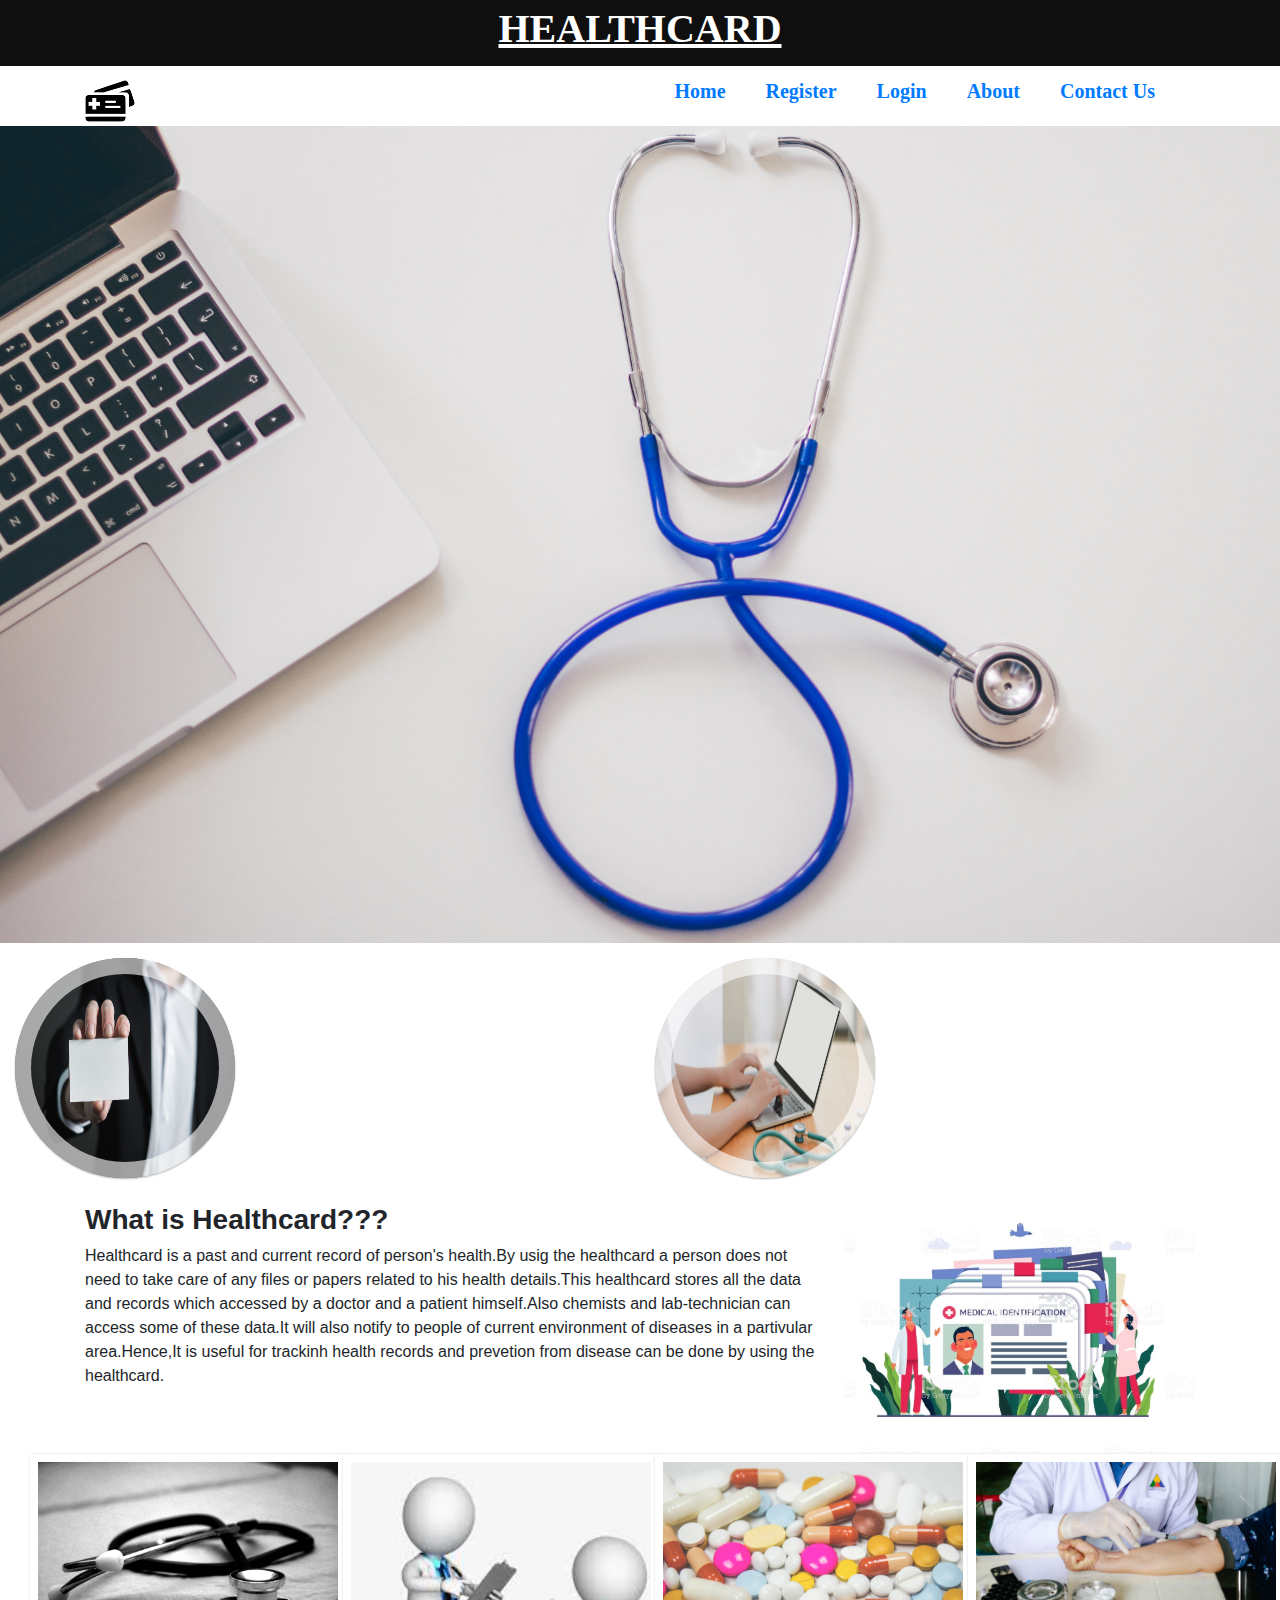
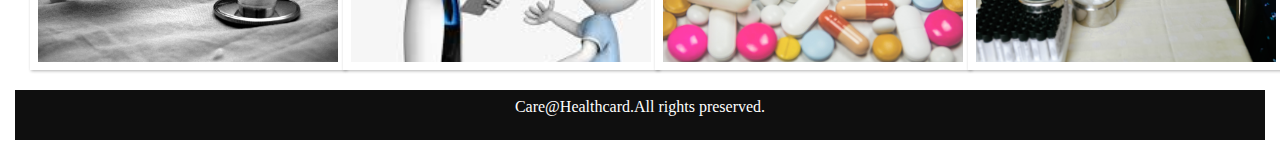
<file: web/sch/index.html>
<!DOCTYPE html>
<!--
To change this license header, choose License Headers in Project Properties.
To change this template file, choose Tools | Templates
and open the template in the editor.
-->
<html lang="en">
	<head>
		<title>Healthcard</title>
		<meta charset="UTF-8"/>
		<meta http-equiv="X-UA-compatible" Content="IE-edge"/>
		<meta name="viewport" content="width=device-width"/>
		<link rel="stylesheet" href="css/bootstrap.css"/>
		<link rel="stylesheet" href="css/mystyle.css"/>
		<link rel="stylesheet" href="css/ihover.css"/>
		<link rel="stylesheet" href="http://cdnjs.cloudflare.com/ajax/libs/font-awesome/4.6.3/css/font-awesome.min.css"/>
	
	</head>
	
	<body>
	<!--header-->
	
		<div class="container-fluid top_bar">
		<div class="container">
		
		<h1 align="center" style="font-family:san-sarif;"><U><B>HEALTHCARD</U></B></h1 >
		

		</div>
		</div>
	<!--logo-->
		<div class="container-fluid top_1" style="background-color:white;">
		<div class="container">
		
		<div class="row">
		<div class="col-sm-5">
		<img src="images/logo.png"></img>
		</div>
		
		<div class="col-sm-7 main_menu" style="margin-bottom:0px;>
		<nav class="navy navy-default">
		<!--<div class="navbar-header">
		<button type="button" class="navbar-toggle" data-toggle="collapse" data-target="#mynav">
		<span class="icon-bar"></span>
		<span class="icon-bar"></span>
		<span class="icon-bar"></span>
		</button>
		<div class="collapse navbar-collapse" id="mynav">-->
		<ul class="nav navy-nav pull-right">
			<li class="active"><a href="#" class="space_navigation" style="font-size:20px;font-family:san sarif;"><B>Home</B></a></li>
			<li class="active"><a href="#" class="space_navigation" style="font-size:20px;font-family:san sarif;"><B>Register</B></a>
				<ul class="navbar">
					<li><a href="#" style="color:black;"><B>Doctor</B></a></li>
					<li><a href="#" style="color:black;"><B>Patient</B></a></li>
					<li><a href="#" style="color:black;"><B>Chemist</B></a></li>
					<li><a href="#" style="color:black;"><B>Lab-Technician</B></a></li>
				</ul></li>
			<li class="active"><a href="#" class="space_navigation" style="font-size:20px;font-family:san sarif;"><B>Login</B></a>
			<ul class="navbar">
					<li><a href="#" style="color:black;"><B>Doctor</B></a></li>
					<li><a href="#" style="color:black;"><B>Patient</B></a></li>
					<li><a href="#" style="color:black;"><B>Chemist</B></a></li>
					<li><a href="#" style="color:black;"><B>Lab-Technician</B></a></li>
				</ul>
			</li>
			<li class="active"><a href="#" class="space_navigation" style="font-size:20px;font-family:san sarif;"><B>About</B></a></li>
			<li class="active"><a href="#" class="space_navigation" style="font-size:20px;font-family:san sarif;"><B>Contact Us</b></a></li>
			
		</ul>
		</div>
		</div>
		</nav>
		<div>
		</div>
		</div>
		</div>
		</div>
		<div class="container-fluid">
			<div class="row">
						
				<img src="images/lp.jpg" alt="light" class="img-responsive" style="width:100%;height:100%;"/>
		</div>
		</div>
		
		
		<div class="container-fluid" style="margin-top:15px;margin-bottom:10px;">
		<div class="row">
			<div class="col-md-6 col-sm-6">
				<div class="ih-item circle effect7 bottom_to_top">
					<a href="#">
					<div class="img">
	<!--<div class="col-sm-3">!-->
						<img src="images/card.jpg" alt="img" class="img-responsive">
					</div>
					<div class="info">
						<h2>Registration</h2>
							<p>Welcome for the first time!!!</P>
					</div>
				</a>
			</div>
		</div>
			<div class="col-md-6 col-sm-6">
				<div class="ih-item circle effect7 bottom_to_top">
					<a href="#">
					<div class="img">
	<!--<div class="col-sm-3">!-->
						<img src="images/flog.jpg" alt="img" class="img-responsive">
					</div>
					<div class="info">
						<h2>Login</h2>
							<p>Welcome again!!!</P>
					</div>
				</a>
			</div>
		</div>
		</div>
		<div class="container">
		<div class="row">
		<div class="col-sm-8">
		<h3 style="margin-top:25px;"><B>What is Healthcard???</B></h3>
		<p>Healthcard is a past and current record of person's health.By usig the healthcard a person does not need to take care of any files or papers related to his health details.This healthcard stores all the data and records which accessed by a doctor and a patient himself.Also chemists and lab-technician can access some of these data.It
		will also notify to people of current environment of diseases in a partivular area.Hence,It is useful for trackinh health records and prevetion from disease can be done by using the healthcard.</p>
		</div>
		<div class="col-sm-4"><img src="images/img20.jpg" class="img-responsive ins"  alt="light" style="width:100%;height=100%;"></div>
		</div>
		</div>
		<div class="container-fluid" style="margin-bottom:20px;">
		<div class="row">
			<div class="col-md-3 col-sm-6">
				<div class="ih-item square effect7">
					<a href="#">
					<div class="img">
	<!--<div class="col-sm-3">!-->
						<img src="images/dc1.jpg" alt="img" style="width:100%;height:100%;" class="img-responsive">
					</div>
					<div class="info">
						<h2>Doctor</h2>
							<p>We are ready to help and we can see your previous health history through HEALTHCARD!!!</p>
					</div>
				</a>
			</div>
		</div>
			<div class="col-md-3 col-sm-6">
				<div class="ih-item square effect7">
					<a href="#">
					<div class="img">
	<!--<div class="col-sm-3">!-->
						<img src="images/patient.jfif" alt="img" style="width:100%;height:100%;" class="img-responsive">
					</div>
					<div class="info">
						<h2>Patient</h2>
							<p>Please login and also update the HEALTHCARD!!!</p>
					</div>
				</a>
			</div>
		</div>
			<div class="col-md-3 col-sm-6">
				<div class="ih-item square effect7">
					<a href="#">
					<div class="img">
	<!--<div class="col-sm-3">!-->
						<img src="images/chemist.jpg" alt="img" style="width:100%;height:100%;" class="img-responsive">
					</div>
					<div class="info">
						<h2>Chemist</h2>
							<p>Show me your HEALTHCARD for the medicines!!!</p>
					</div>
				</a>
			</div>
		</div>
			<div class="col-md-3 col-sm-6">
				<div class="ih-item square effect7">
					<a href="#">
					<div class="img">
	<!--<div class="col-sm-3">!-->
						<img src="images/lab.jpg" alt="img" style="width:100%;height:100%;" class="img-responsive">
					</div>
					<div class="info">
						<h2>Lab-Technician</h2>
							<p>Show me your Healthcard for the test name!!!</p>
					</div>
				</a>
			</div>
		</div>

		</div>
		</div>
		<!--<div class="info h3">
			<h1>Hello</h1>
		</div>
		<div class="col-sm-3">
		<img src="images/patient.jfif" alt="light" style="width:90%;height:90%" class="img-responsive">
		</div>
		<div class="col-sm-3">
		<img src="images/lab.jpg" alt="light" style="width:90%;height:90%" class="img-responsive">
		</div>
		<div class="col-sm-3">
		<img src="images/chemist.jpg" alt="light" style="width:90%;height:90%" class="img-responsive">
		</div>
		</div>
		</div>
		</div>!-->
		<div class="container-fluid top_bar">
		<div class="container">
		
		<p align="center" style="font-family:verdana;">Care@Healthcard.All rights preserved.</p >
		

		</div>
		</div>
	
		<script type="text/javascript" src="js/jquery.js"/>
		<script type="text/javascript" src="js/bootstrap.js"/>
		<script src="https://code.jquery.com/jquery-3.4.1.slim.min.js" integrity="sha384-J6qa4849blE2+poT4WnyKhv5vZF5SrPo0iEjwBvKU7imGFAV0wwj1yYfoRSJoZ+n" crossorigin="anonymous"></script>
		<script src="https://cdn.jsdelivr.net/npm/popper.js@1.16.0/dist/umd/popper.min.js" integrity="sha384-Q6E9RHvbIyZFJoft+2mJbHaEWldlvI9IOYy5n3zV9zzTtmI3UksdQRVvoxMfooAo" crossorigin="anonymous"></script>
		<script src="https://stackpath.bootstrapcdn.com/bootstrap/4.4.1/js/bootstrap.min.js" integrity="sha384-wfSDF2E50Y2D1uUdj0O3uMBJnjuUD4Ih7YwaYd1iqfktj0Uod8GCExl3Og8ifwB6" crossorigin="anonymous"></script>
	</body>
</html>
</file>
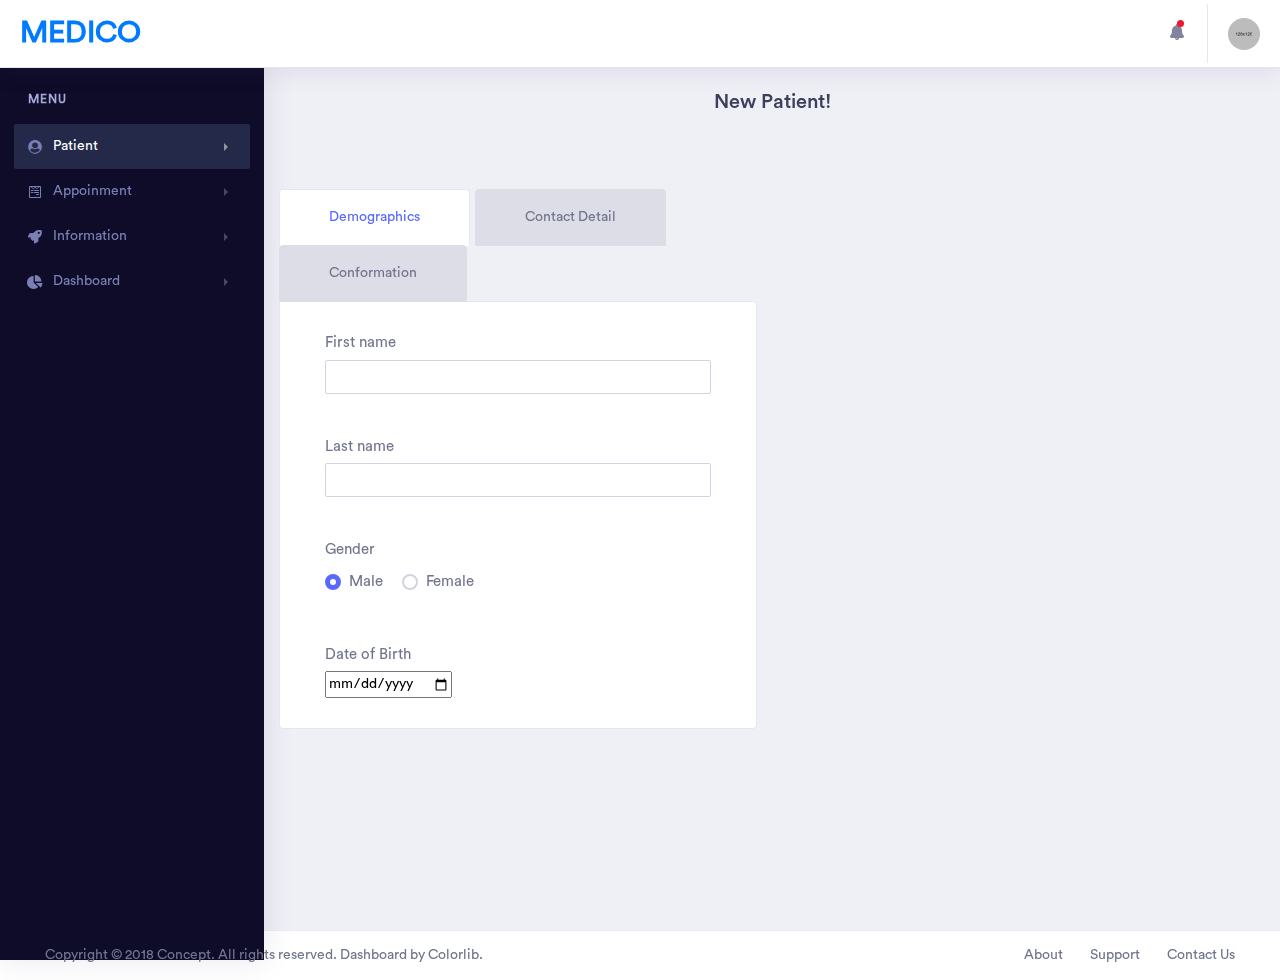
<file: web/sch/addpatient.html>
<!doctype html>
<html lang="en">
 
<head>
    <!-- Required meta tags -->
    <meta charset="utf-8">
    <meta name="viewport" content="width=device-width, initial-scale=1, shrink-to-fit=no">
    <title>addpatient</title>
    <!-- Bootstrap CSS -->
    <link rel="stylesheet" href="assets/vendor/bootstrap/css/bootstrap.min.css">
    <link href="assets/vendor/fonts/circular-std/style.css" rel="stylesheet">
    <link rel="stylesheet" href="assets/libs/css/style.css">
    <link rel="stylesheet" href="assets/vendor/fonts/fontawesome/css/fontawesome-all.css">
    
    <script>
        
         function myload()
            {
                xyz();
                alert();
            }
            function xyz() // taluka   option
            {
                var dis=""
                var req=new XMLHttpRequest();
                req.open("get","fetch_distric.jsp?",true);
                req.send();
                req.onreadystatechange=function(){
                    if(req.readyState==4 && req.status==200)
                    {
                        dis="<select name='district' id='district' onchange='abc()'><option>select district</option>"+req.responseText+"</select>";
                    }
                    $("#selection").append(dis);
                };
            }
            
            function abc() //tehsil option
            {
                alert(document.getElementById('district').value);
                $("#selection1").empty();
                var dis=""
                var req=new XMLHttpRequest();
                req.open("get","fetch_taluka.jsp?district="+document.getElementById('district').value,true);
                req.send();
                req.onreadystatechange=function(){
                    if(req.readyState==4 && req.status==200)
                    {
                        dis="<select name='taluka' id='taluka' >"+req.responseText+"</select>";
                    }
                    $("#selection1").append(dis);
                };
            }
        </script>
    
</head>

<body onload="myload()">
    <!-- ============================================================== -->
    <!-- main wrapper -->
    <!-- ============================================================== -->
    <div class="dashboard-main-wrapper">
         <!-- ============================================================== -->
        <!-- navbar -->
        <!-- ============================================================== -->
      <div class="dashboard-header">
            <nav class="navbar navbar-expand-lg bg-white fixed-top">
                <a class="navbar-brand" href="../index.html">Medico</a>
                <button class="navbar-toggler" type="button" data-toggle="collapse" data-target="#navbarSupportedContent" aria-controls="navbarSupportedContent" aria-expanded="false" aria-label="Toggle navigation">
                    <span class="navbar-toggler-icon"></span>
                </button>
                <div class="collapse navbar-collapse " id="navbarSupportedContent">
                    <ul class="navbar-nav ml-auto navbar-right-top">
                        
                        <li class="nav-item dropdown notification">
                            <a class="nav-link nav-icons" href="#" id="navbarDropdownMenuLink1" data-toggle="dropdown" aria-haspopup="true" aria-expanded="false"><i class="fas fa-fw fa-bell"></i> <span class="indicator"></span></a>
                            <ul class="dropdown-menu dropdown-menu-right notification-dropdown">
                                <li>
                                    <div class="notification-title"> Notification</div>
                                    <div class="notification-list">
                                        <div class="list-group">
                                            <a href="#" class="list-group-item list-group-item-action active">
                                                <div class="notification-info">
                                                    <div class="notification-list-user-img"><img src="assets/images/avatar-2.jpg" alt="" class="user-avatar-md rounded-circle"></div>
                                                    <div class="notification-list-user-block"><span class="notification-list-user-name">Jeremy Rakestraw</span>accepted your invitation to join the team.
                                                        <div class="notification-date">2 min ago</div>
                                                    </div>
                                                </div>
                                            </a>
                                            <a href="#" class="list-group-item list-group-item-action">
                                                <div class="notification-info">
                                                    <div class="notification-list-user-img"><img src="assets/images/avatar-3.jpg" alt="" class="user-avatar-md rounded-circle"></div>
                                                    <div class="notification-list-user-block"><span class="notification-list-user-name">
John Abraham</span>is now following you
                                                        <div class="notification-date">2 days ago</div>
                                                    </div>
                                                </div>
                                            </a>
                                            <a href="#" class="list-group-item list-group-item-action">
                                                <div class="notification-info">
                                                    <div class="notification-list-user-img"><img src="assets/images/avatar-4.jpg" alt="" class="user-avatar-md rounded-circle"></div>
                                                    <div class="notification-list-user-block"><span class="notification-list-user-name">Monaan Pechi</span> is watching your main repository
                                                        <div class="notification-date">2 min ago</div>
                                                    </div>
                                                </div>
                                            </a>
                                            <a href="#" class="list-group-item list-group-item-action">
                                                <div class="notification-info">
                                                    <div class="notification-list-user-img"><img src="assets/images/avatar-5.jpg" alt="" class="user-avatar-md rounded-circle"></div>
                                                    <div class="notification-list-user-block"><span class="notification-list-user-name">Jessica Caruso</span>accepted your invitation to join the team.
                                                        <div class="notification-date">2 min ago</div>
                                                    </div>
                                                </div>
                                            </a>
                                        </div>
                                    </div>
                                </li>
                                <li>
                                    <div class="list-footer"> <a href="#">View all notifications</a></div>
                                </li>
                            </ul>
                        </li>
                                                <li class="nav-item dropdown nav-user">
                            <a class="nav-link nav-user-img" href="#" id="navbarDropdownMenuLink2" data-toggle="dropdown" aria-haspopup="true" aria-expanded="false"><img src="assets/images/avatar-1.jpg" alt="" class="user-avatar-md rounded-circle"></a>
                            <div class="dropdown-menu dropdown-menu-right nav-user-dropdown" aria-labelledby="navbarDropdownMenuLink2">
                                 <a class="dropdown-item" href="account.jsp"><i class="fas fa-user mr-2"></i>Account</a>
                                <a class="dropdown-item" href="logout.jsp"><i class="fas fa-power-off mr-2"></i>Logout</a>
                            </div>
                        </li>
                    </ul>
                </div>
            </nav>
        </div>
        <!-- ============================================================== -->
        <!-- end navbar -->
        <!-- ============================================================== -->
        <!-- ============================================================== -->
        <!-- left sidebar -->
        <!-- ============================================================== -->
      <div class="nav-left-sidebar sidebar-dark">
            <div class="menu-list">
                <nav class="navbar navbar-expand-lg navbar-light">
                    <a class="d-xl-none d-lg-none" href="#">Dashboard</a>
                    <button class="navbar-toggler" type="button" data-toggle="collapse" data-target="#navbarNav" aria-controls="navbarNav" aria-expanded="false" aria-label="Toggle navigation">
                        <span class="navbar-toggler-icon"></span>
                    </button>
                    <div class="collapse navbar-collapse" id="navbarNav">
                        <ul class="navbar-nav flex-column">
                            <li class="nav-divider">
                                Menu
                            </li>
							<li class="nav-item ">
                                <a class="nav-link active collapsed" href="#" data-toggle="collapse" aria-expanded="false" data-target="#submenu-1" aria-controls="submenu-1"><i class="fa fa-fw fa-user-circle"></i>Patient <span class="badge badge-success">6</span></a>
                                <div id="submenu-1" class="submenu collapse" style="">
                                    <ul class="nav flex-column">
                                        
                                        <li class="nav-item">
                                            <a class="nav-link" href="addpatient.html">Register Patient</a>
                                        </li>
                                        <li class="nav-item">
                                            <a class="nav-link" href="newpatient.jsp">New Patient</a>
                                        </li>
                                        
                                    </ul>
                                </div>
                            </li>
							
							
							<li class="nav-item ">
                                <a class="nav-link collapsed" href="#" data-toggle="collapse" aria-expanded="false" data-target="#submenu-4" aria-controls="submenu-4"><i class="fab fa-fw fa-wpforms"></i>Appoinment</a>
                                <div id="submenu-4" class="submenu collapse" style="">
                                    <ul class="nav flex-column">
                                    
										<li class="nav-item">
                                            <a class="nav-link" href="#">Appoinment Request</a>
                                        </li>
                                        <li class="nav-item">
                                            <a class="nav-link" href="#">Checked In</a>
                                        </li>
                                        <li class="nav-item">
                                            <a class="nav-link" href="#">Emergency/Police Case</a>
                                        </li>
                                    </ul>
                                </div>
                            </li>
							
							
							<li class="nav-item">
                                <a class="nav-link collapsed" href="#" data-toggle="collapse" aria-expanded="false" data-target="#submenu-2" aria-controls="submenu-2"><i class="fa fa-fw fa-rocket"></i>Information</a>
                                <div id="submenu-2" class="submenu collapse" style="">
                                    <ul class="nav flex-column">
                                        <li class="nav-item">
                                            <a class="nav-link" href="#">Circular<span class="badge badge-secondary">New</span></a>
                                        </li>
                                        <li class="nav-item">
                                            <a class="nav-link" href="#">Message</a>
                                        </li>
                                        
                                       
                                    </ul>
                                </div>
                            </li>
							
							
							<li class="nav-item">
                                <a class="nav-link" href="dashboard.html" data-toggle="collapse" aria-expanded="false" data-target="#submenu-3" aria-controls="submenu-3"><i class="fas fa-fw fa-chart-pie"></i>Dashboard</a>
                                <div id="submenu-3" class="collapse submenu" style="">
                                    <ul class="nav flex-column">
                                        <li class="nav-item">
                                            <a class="nav-link" href="dashboard.html">main</a>
                                        </li>
                                        <li class="nav-item">
                                            <a class="nav-link" href="chart-chartist.html">Chartist Charts</a>
                                        </li>
                                        <li class="nav-item">
                                            <a class="nav-link" href="chart-charts.html">Chart</a>
                                        </li>
                                        <li class="nav-item">
                                            <a class="nav-link" href="chart-morris.html">Morris</a>
                                        </li>
                                        <li class="nav-item">
                                            <a class="nav-link" href="chart-sparkline.html">Sparkline</a>
                                        </li>
                                        <li class="nav-item">
                                            <a class="nav-link" href="chart-gauge.html">Guage</a>
                                        </li>
                                    </ul>
                                </div>
                            </li>
							
                            
                           
                </nav>
            </div>
        </div>
        <!-- ============================================================== -->
        <!-- end left sidebar -->
        <!-- ============================================================== -->
        <!-- ============================================================== -->
        <!-- wrapper  -->
        <!-- ============================================================== -->
        <div class="dashboard-wrapper">
            <div class="container-fluid dashboard-content">
                <div class="row">
                    <div class="col-xl-12 col-lg-12 col-md-12 col-sm-12 col-12">
                        <h3 class="text-center">New Patient!</h3>
                    </div>
                </div>
            </div>
            <form action="addpatient.jsp" method="post" >
			<div class="col-xl-6 col-lg-12 col-md-12 col-sm-12 col-12 mb-5">
                            <div class="tab-regular">
                                <ul class="nav nav-tabs " id="myTab" role="tablist">
                                    <li class="nav-item">
                                        <a class="nav-link active show" id="home-tab" data-toggle="tab" href="#home" role="tab" aria-controls="home" aria-selected="true">Demographics</a>
                                    </li>
                                    <li class="nav-item">
                                        <a class="nav-link" id="profile-tab" data-toggle="tab" href="#profile" role="tab" aria-controls="profile" aria-selected="false">Contact Detail</a>
                                    </li>
                                    <li class="nav-item">
                                        <a class="nav-link" id="contact-tab" data-toggle="tab" href="#contact" role="tab" aria-controls="contact" aria-selected="false">Conformation</a>
                                    </li>
                                </ul>
							 
								<!-- form details  -->
								<!-- -->
                                <div class="tab-content" id="myTabContent">
								
                                    <div class="tab-pane fade active show" id="home" role="tabpanel" aria-labelledby="home-tab">
									
										 <div class="col-xl-12 col-lg-12 col-md-12 col-sm-12 col-12 ">
													<label for="validationCustom01">First name</label>
													<input type="text" class="form-control" id="validationCustom01"   required="" name="firstname">
									  
												</div><br><br>
												
										 <div class="col-xl-12 col-lg-12 col-md-12 col-sm-12 col-12 ">
													<label for="validationCustom01">Last name</label>
													<input type="text" class="form-control" id="validationCustom01"   required="" name="lastname">
										 </div><br><br>
										 
										 <div class="col-xl-12 col-lg-12 col-md-12 col-sm-12 col-12 ">
										 <label for="validationCustom01">Gender</label><br>
											   
											   <label class="custom-control custom-radio custom-control-inline">
													<input type="radio" name="gender" id="gender" class="custom-control-input"  value="male" checked><span class="custom-control-label">Male</span>
												</label>
												<label class="custom-control custom-radio custom-control-inline">
													<input type="radio" name="gender" id="gender" class="custom-control-input" value="female"><span class="custom-control-label">Female</span>
												</label>
												
												
										 </div><br><br>
										 
										  <div class="col-xl-12 col-lg-12 col-md-12 col-sm-12 col-12 ">
											<label for="validationCustom01">Date of Birth</label><br>
											<input type="date" name="dob">
											
										  </div>
										  
                                    </div>
									
									<!-- contact detail -->
									<!-- - -->
                                    <div class="tab-pane fade" id="profile" role="tabpanel" aria-labelledby="profile-tab">
                                        <h3>Address Detail</h3>
										<div class="form-row">
										<div class="col-xl-12 col-lg-12 col-md-12 col-sm-12 col-12 ">
                                                <label for="validationCustom01">Full Address</label>
                                                <input type="text" class="form-control" id="validationCustom01"   required="" name="address">
                                  
                                            </div></div>
										    <br>   
										<div class="form-row">
                                            <div class="col-xl-4 col-lg-4 col-md-12 col-sm-12 col-12 mb-2">
                                                <label for="validationCustom01">Select city</label>
                                                <span id="selection" ></span>
                                                <!--<input type="text" class="form-control" id="validationCustom03"  required="">-->
                                            </div>
											
											<div class="col-xl-4 col-lg-4 col-md-12 col-sm-12 col-12 mb-2">
                                                <label for="validationCustom01">Select Tehsil</label>
                                                <span id="selection1"><select><option>------</option></select></span>
                                                <!--<input type="text" class="form-control" id="validationCustom03"  required="">-->
                                            </div>
										</div><br><br>

										<h3>Contact Detail</h3>
										<div class="form-row">
										<div class="col-xl-12 col-lg-12 col-md-12 col-sm-12 col-12 ">
                                                <label for="validationCustom01">Phone number</label>
                                                <input type="text" class="form-control" id="validationCustom01"   required="" name="phone">
                                  
                                            </div></div>
										    <br>   		
                                        <div class="form-row">
										<div class="col-xl-12 col-lg-12 col-md-12 col-sm-12 col-12 ">
                                                <label for="validationCustom01">Email</label>
                                                <input type="text" class="form-control" id="validationCustom01"   required="" name="email">
                                  
                                            </div></div>
										    <br>   		
                                           
                                    </div>
									
									
									<div class="tab-pane fade" id="contact" role="tabpanel" aria-labelledby="contact-tab">
										<h3>Submission </h3>
										<p>
											Please 	see all tabs than submit
										</p>
										<div class="form-row">
											<div class="col-xl-12 col-lg-12 col-md-12 col-sm-12 col-12 ">
                                                <label for="validationCustom01">Aadhar number</label>
                                                <input type="text" class="form-control" id="validationCustom01"   required="" name="aadhar">
                                  
                                            </div>
										</div>
										    <br>
											<div class="form-check">
                                                        <input class="form-check-input" type="checkbox" value="check"  id="invalidCheck" required="" name="agree"> 
                                                        <label class="form-check-label" for="invalidCheck">
                                                            Agree to terms and conditions
                                                        </label>
                                                        
                                                    </div><br><br>
										
										<div class="form-row">
										<div class="col-xl-4 col-lg-4 col-md-12 col-sm-12 col-12 mb-2">
											<button href="#" class="btn btn-rounded btn-primary">Preview</button>
											
											<input type="submit"  class="btn btn-rounded btn-primary">
										</div>
										</div>
                                    </div>
									
							
											
                                        
                                </div>
                                    
                     </div>		
            </div>
         </div>
</form>
            <!-- ============================================================== -->
            <!-- footer -->
            <!-- ============================================================== -->
            <div class="footer">
                <div class="container-fluid">
                    <div class="row">
                        <div class="col-xl-6 col-lg-6 col-md-12 col-sm-12 col-12">
                            Copyright © 2018 Concept. All rights reserved. Dashboard by <a href="https://colorlib.com/wp/">Colorlib</a>.
                        </div>
                        <div class="col-xl-6 col-lg-6 col-md-12 col-sm-12 col-12">
                            <div class="text-md-right footer-links d-none d-sm-block">
                                <a href="javascript: void(0);">About</a>
                                <a href="javascript: void(0);">Support</a>
                                <a href="javascript: void(0);">Contact Us</a>
                            </div>
                        </div>
                    </div>
                </div>
            </div>
            <!-- ============================================================== -->
            <!-- end footer -->
            <!-- ============================================================== -->
        </div>
    </div>
    <!-- ============================================================== -->
    <!-- end main wrapper -->
    <!-- ============================================================== -->
    <!-- Optional JavaScript -->
    <script src="assets/vendor/jquery/jquery-3.3.1.min.js"></script>
    <script src="assets/vendor/bootstrap/js/bootstrap.bundle.js"></script>
    <script src="assets/vendor/slimscroll/jquery.slimscroll.js"></script>
    <script src="assets/libs/js/main-js.js"></script>
</body>
 
</html>
</file>
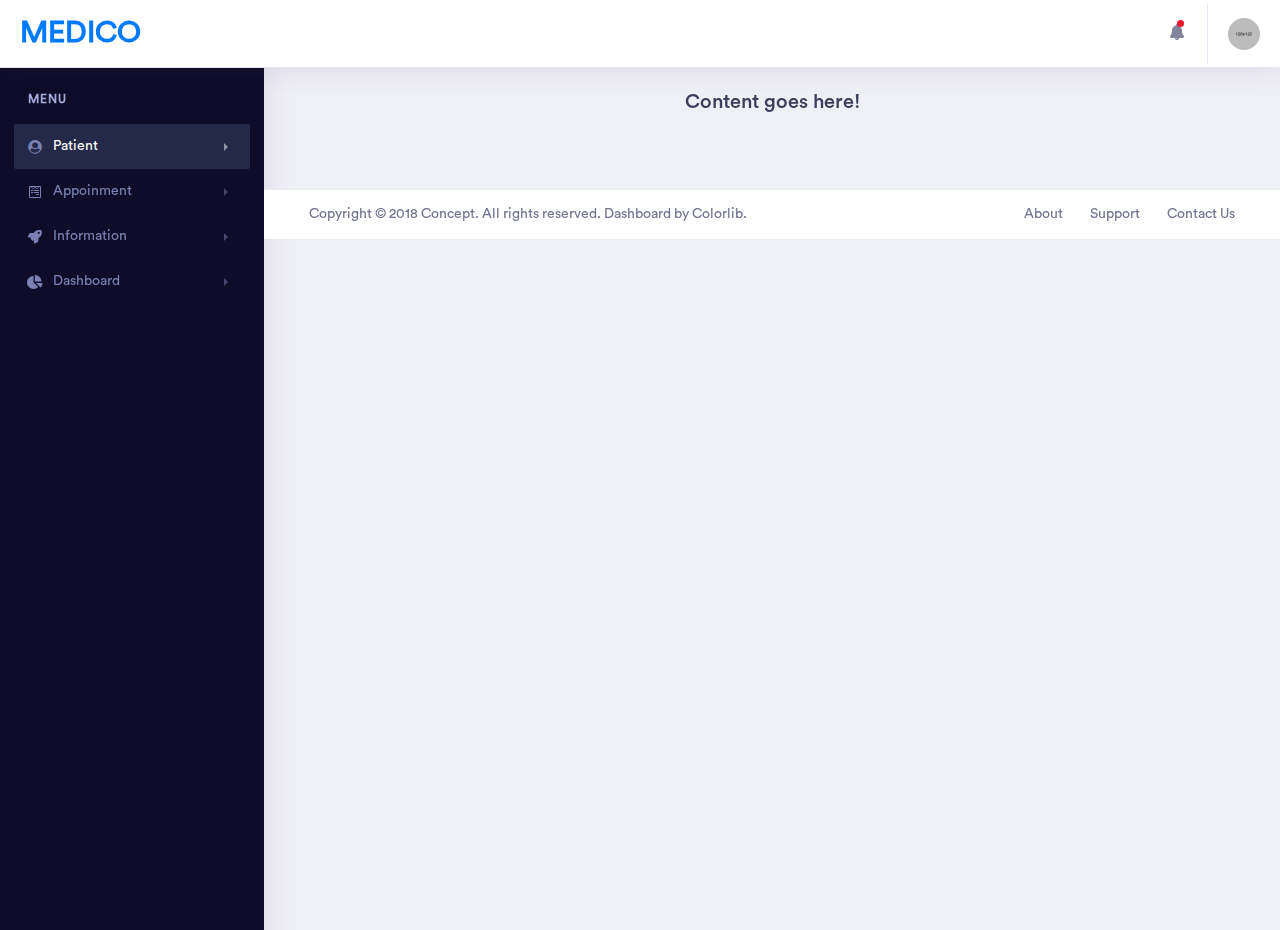
<file: web/sch/dashboard.html>
<!doctype html>
<html lang="en">
 
<head>
    <!-- Required meta tags -->
    <meta charset="utf-8">
    <meta name="viewport" content="width=device-width, initial-scale=1, shrink-to-fit=no">
    <title>Doctor Dashboard</title>
    <!-- Bootstrap CSS -->
    <link rel="stylesheet" href="assets/vendor/bootstrap/css/bootstrap.min.css">
    <link href="assets/vendor/fonts/circular-std/style.css" rel="stylesheet">
    <link rel="stylesheet" href="assets/libs/css/style.css">
    <link rel="stylesheet" href="assets/vendor/fonts/fontawesome/css/fontawesome-all.css">
</head>

<body>
    <!-- ============================================================== -->
    <!-- main wrapper -->
    <!-- ============================================================== -->
    <div class="dashboard-main-wrapper">
         <!-- ============================================================== -->
        <!-- navbar -->
        <!-- ============================================================== -->
         <div class="dashboard-header">
            <nav class="navbar navbar-expand-lg bg-white fixed-top">
                <a class="navbar-brand" href="../index.html">Medico</a>
                <button class="navbar-toggler" type="button" data-toggle="collapse" data-target="#navbarSupportedContent" aria-controls="navbarSupportedContent" aria-expanded="false" aria-label="Toggle navigation">
                    <span class="navbar-toggler-icon"></span>
                </button>
                <div class="collapse navbar-collapse " id="navbarSupportedContent">
                    <ul class="navbar-nav ml-auto navbar-right-top">
                        
                        <li class="nav-item dropdown notification">
                            <a class="nav-link nav-icons" href="#" id="navbarDropdownMenuLink1" data-toggle="dropdown" aria-haspopup="true" aria-expanded="false"><i class="fas fa-fw fa-bell"></i> <span class="indicator"></span></a>
                            <ul class="dropdown-menu dropdown-menu-right notification-dropdown">
                                <li>
                                    <div class="notification-title"> Notification</div>
                                    <div class="notification-list">
                                        <div class="list-group">
                                            <a href="#" class="list-group-item list-group-item-action active">
                                                <div class="notification-info">
                                                    <div class="notification-list-user-img"><img src="assets/images/avatar-2.jpg" alt="" class="user-avatar-md rounded-circle"></div>
                                                    <div class="notification-list-user-block"><span class="notification-list-user-name">Jeremy Rakestraw</span>accepted your invitation to join the team.
                                                        <div class="notification-date">2 min ago</div>
                                                    </div>
                                                </div>
                                            </a>
                                            <a href="#" class="list-group-item list-group-item-action">
                                                <div class="notification-info">
                                                    <div class="notification-list-user-img"><img src="assets/images/avatar-3.jpg" alt="" class="user-avatar-md rounded-circle"></div>
                                                    <div class="notification-list-user-block"><span class="notification-list-user-name">
John Abraham</span>is now following you
                                                        <div class="notification-date">2 days ago</div>
                                                    </div>
                                                </div>
                                            </a>
                                            <a href="#" class="list-group-item list-group-item-action">
                                                <div class="notification-info">
                                                    <div class="notification-list-user-img"><img src="assets/images/avatar-4.jpg" alt="" class="user-avatar-md rounded-circle"></div>
                                                    <div class="notification-list-user-block"><span class="notification-list-user-name">Monaan Pechi</span> is watching your main repository
                                                        <div class="notification-date">2 min ago</div>
                                                    </div>
                                                </div>
                                            </a>
                                            <a href="#" class="list-group-item list-group-item-action">
                                                <div class="notification-info">
                                                    <div class="notification-list-user-img"><img src="assets/images/avatar-5.jpg" alt="" class="user-avatar-md rounded-circle"></div>
                                                    <div class="notification-list-user-block"><span class="notification-list-user-name">Jessica Caruso</span>accepted your invitation to join the team.
                                                        <div class="notification-date">2 min ago</div>
                                                    </div>
                                                </div>
                                            </a>
                                        </div>
                                    </div>
                                </li>
                                <li>
                                    <div class="list-footer"> <a href="#">View all notifications</a></div>
                                </li>
                            </ul>
                        </li>
                                                <li class="nav-item dropdown nav-user">
                            <a class="nav-link nav-user-img" href="#" id="navbarDropdownMenuLink2" data-toggle="dropdown" aria-haspopup="true" aria-expanded="false"><img src="assets/images/avatar-1.jpg" alt="" class="user-avatar-md rounded-circle"></a>
                            <div class="dropdown-menu dropdown-menu-right nav-user-dropdown" aria-labelledby="navbarDropdownMenuLink2">
                                 <a class="dropdown-item" href="account.jsp"><i class="fas fa-user mr-2"></i>Account</a>
                                <a class="dropdown-item" href="logout.jsp"><i class="fas fa-power-off mr-2"></i>Logout</a>
                            </div>
                        </li>
                    </ul>
                </div>
            </nav>
        </div>
        <!-- ============================================================== -->
        <!-- end navbar -->
        <!-- ============================================================== -->
        <!-- ============================================================== -->
        <!-- left sidebar -->
        <!-- ============================================================== -->
      <div class="nav-left-sidebar sidebar-dark">
            <div class="menu-list">
                <nav class="navbar navbar-expand-lg navbar-light">
                    <a class="d-xl-none d-lg-none" href="#">Dashboard</a>
                    <button class="navbar-toggler" type="button" data-toggle="collapse" data-target="#navbarNav" aria-controls="navbarNav" aria-expanded="false" aria-label="Toggle navigation">
                        <span class="navbar-toggler-icon"></span>
                    </button>
                    <div class="collapse navbar-collapse" id="navbarNav">
                        <ul class="navbar-nav flex-column">
                            <li class="nav-divider">
                                Menu
                            </li>
							<li class="nav-item ">
                                <a class="nav-link active collapsed" href="#" data-toggle="collapse" aria-expanded="false" data-target="#submenu-1" aria-controls="submenu-1"><i class="fa fa-fw fa-user-circle"></i>Patient <span class="badge badge-success">6</span></a>
                                <div id="submenu-1" class="submenu collapse" style="">
                                    <ul class="nav flex-column">
                                        
                                        <li class="nav-item">
                                            <a class="nav-link" href="addpatient.html">Register Patient</a>
                                        </li>
                                        <li class="nav-item">
                                            <a class="nav-link" href="newpatient.jsp">New Patient</a>
                                        </li>
                                        
                                    </ul>
                                </div>
                            </li>
							
							
							<li class="nav-item ">
                                <a class="nav-link collapsed" href="#" data-toggle="collapse" aria-expanded="false" data-target="#submenu-4" aria-controls="submenu-4"><i class="fab fa-fw fa-wpforms"></i>Appoinment</a>
                                <div id="submenu-4" class="submenu collapse" style="">
                                    <ul class="nav flex-column">
                                    
										<li class="nav-item">
                                            <a class="nav-link" href="#">Appoinment Request</a>
                                        </li>
                                        <li class="nav-item">
                                            <a class="nav-link" href="#">Checked In</a>
                                        </li>
                                        <li class="nav-item">
                                            <a class="nav-link" href="#">Emergency/Police Case</a>
                                        </li>
                                    </ul>
                                </div>
                            </li>
							
							
							<li class="nav-item">
                                <a class="nav-link collapsed" href="#" data-toggle="collapse" aria-expanded="false" data-target="#submenu-2" aria-controls="submenu-2"><i class="fa fa-fw fa-rocket"></i>Information</a>
                                <div id="submenu-2" class="submenu collapse" style="">
                                    <ul class="nav flex-column">
                                        <li class="nav-item">
                                            <a class="nav-link" href="#">Circular<span class="badge badge-secondary">New</span></a>
                                        </li>
                                        <li class="nav-item">
                                            <a class="nav-link" href="#">Message</a>
                                        </li>
                                        
                                       
                                    </ul>
                                </div>
                            </li>
							
							
							<li class="nav-item">
                                <a class="nav-link" href="dashboard.html" data-toggle="collapse" aria-expanded="false" data-target="#submenu-3" aria-controls="submenu-3"><i class="fas fa-fw fa-chart-pie"></i>Dashboard</a>
                                <div id="submenu-3" class="collapse submenu" style="">
                                    <ul class="nav flex-column">
                                        <li class="nav-item">
                                            <a class="nav-link" href="dashboard.html">main</a>
                                        </li>
                                        <li class="nav-item">
                                            <a class="nav-link" href="chart-chartist.html">Chartist Charts</a>
                                        </li>
                                        <li class="nav-item">
                                            <a class="nav-link" href="chart-charts.html">Chart</a>
                                        </li>
                                        <li class="nav-item">
                                            <a class="nav-link" href="chart-morris.html">Morris</a>
                                        </li>
                                        <li class="nav-item">
                                            <a class="nav-link" href="chart-sparkline.html">Sparkline</a>
                                        </li>
                                        <li class="nav-item">
                                            <a class="nav-link" href="chart-gauge.html">Guage</a>
                                        </li>
                                    </ul>
                                </div>
                            </li>
							
                            
                           
                </nav>
            </div>
        </div>
        <!-- ============================================================== -->
        <!-- end left sidebar -->
        <!-- ============================================================== -->
        <!-- ============================================================== -->
        <!-- wrapper  -->
        <!-- ============================================================== -->
        <div class="dashboard-wrapper">
            <div class="container-fluid dashboard-content">
                <div class="row">
                    <div class="col-xl-12 col-lg-12 col-md-12 col-sm-12 col-12">
                        <h3 class="text-center">Content goes here!</h3>
                    </div>
                </div>
            </div>
            <!-- ============================================================== -->
            <!-- footer -->
            <!-- ============================================================== -->
            <div class="footer">
                <div class="container-fluid">
                    <div class="row">
                        <div class="col-xl-6 col-lg-6 col-md-12 col-sm-12 col-12">
                            Copyright © 2018 Concept. All rights reserved. Dashboard by <a href="https://colorlib.com/wp/">Colorlib</a>.
                        </div>
                        <div class="col-xl-6 col-lg-6 col-md-12 col-sm-12 col-12">
                            <div class="text-md-right footer-links d-none d-sm-block">
                                <a href="javascript: void(0);">About</a>
                                <a href="javascript: void(0);">Support</a>
                                <a href="javascript: void(0);">Contact Us</a>
                            </div>
                        </div>
                    </div>
                </div>
            </div>
            <!-- ============================================================== -->
            <!-- end footer -->
            <!-- ============================================================== -->
        </div>
    </div>
    <!-- ============================================================== -->
    <!-- end main wrapper -->
    <!-- ============================================================== -->
    <!-- Optional JavaScript -->
    <script src="assets/vendor/jquery/jquery-3.3.1.min.js"></script>
    <script src="assets/vendor/bootstrap/js/bootstrap.bundle.js"></script>
    <script src="assets/vendor/slimscroll/jquery.slimscroll.js"></script>
    <script src="assets/libs/js/main-js.js"></script>
</body>
 
</html>
</file>
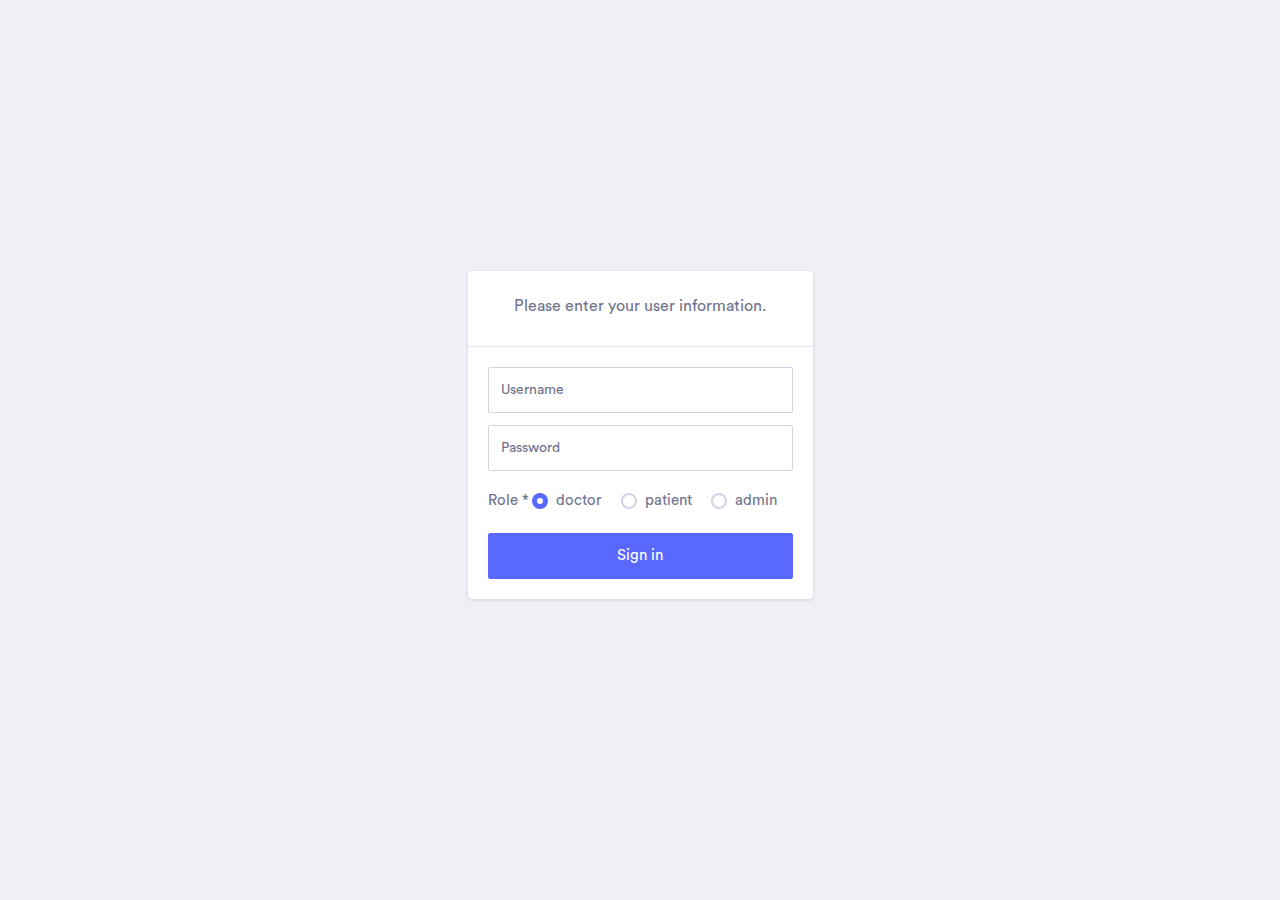
<file: web/sch/login.html>
<!doctype html>
<html lang="en">
 
<head>
    <!-- Required meta tags -->
    <meta charset="utf-8">
    <meta name="viewport" content="width=device-width, initial-scale=1, shrink-to-fit=no">
    <title>Login</title>
    <!-- Bootstrap CSS -->
    <link rel="stylesheet" href="assets/vendor/bootstrap/css/bootstrap.min.css">
    <link href="assets/vendor/fonts/circular-std/style.css" rel="stylesheet">
    <link rel="stylesheet" href="assets/libs/css/style.css">
    <link rel="stylesheet" href="assets/vendor/fonts/fontawesome/css/fontawesome-all.css">
    <style>
    html,
    body {
        height: 100%;
    }

    body {
        display: -ms-flexbox;
        display: flex;
        -ms-flex-align: center;
        align-items: center;
        padding-top: 40px;
        padding-bottom: 40px;
    }
    </style>
</head>

<body>
    <!-- ============================================================== -->
    <!-- login page  -->
    <!-- ============================================================== -->
    <div class="splash-container">
        <div class="card ">
            <div class="card-header text-center">
                <!--<a href="../index.html"><img class="logo-img" src="assets/images/logo.png" alt="logo"></a>-->
                <span class="splash-description">Please enter your user information.</span></div>
            <div class="card-body">
                <form action="verifylogin.jsp" method="post">
                    <div class="form-group">
                        <input class="form-control form-control-lg" name="uname" id="username" type="text" placeholder="Username" autocomplete="off">
                    </div>
                    <div class="form-group">
                        <input class="form-control form-control-lg" name="pwd" id="password" type="password" placeholder="Password">
                    </div>
                    
                                  <div class="form-group">
                    <label for="inputText3" class="col-form-label">Role *</label>
<label class="custom-control custom-radio custom-control-inline">
    <input type="radio" id="gender" name="role" value="doctor" checked="" class="custom-control-input"><span class="custom-control-label">doctor</span>
                                            </label>

<label class="custom-control custom-radio custom-control-inline">
                                                <input type="radio" id="gender" name="role" value="male" class="custom-control-input"><span class="custom-control-label">patient</span>
                                            </label> 
                                      
                                      <label class="custom-control custom-radio custom-control-inline">
                                                <input type="radio" id="gender" name="role" value="male" class="custom-control-input"><span class="custom-control-label">admin</span>
                                            </label> 

                </div>
  
                    
                    
<!--
                    <div class="form-group">
                        <label class="custom-control custom-checkbox">
                            <input class="custom-control-input" type="checkbox"><span class="custom-control-label">Remember Me</span>
                        </label>
                    </div>
-->
                    <button type="submit" class="btn btn-primary btn-lg btn-block">Sign in</button>
                </form>
            </div>
<!--
            <div class="card-footer bg-white p-0  ">
                <div class="card-footer-item card-footer-item-bordered">
                    <a href="#" class="footer-link">Create An Account</a></div>
                <div class="card-footer-item card-footer-item-bordered">
                    <a href="#" class="footer-link">Forgot Password</a>
                </div>
            </div>
-->
        </div>
    </div>
  
    <!-- ============================================================== -->
    <!-- end login page  -->
    <!-- ============================================================== -->
    <!-- Optional JavaScript -->
    <script src="assets/vendor/jquery/jquery-3.3.1.min.js"></script>
    <script src="assets/vendor/bootstrap/js/bootstrap.bundle.js"></script>
</body>
 
</html>
</file>
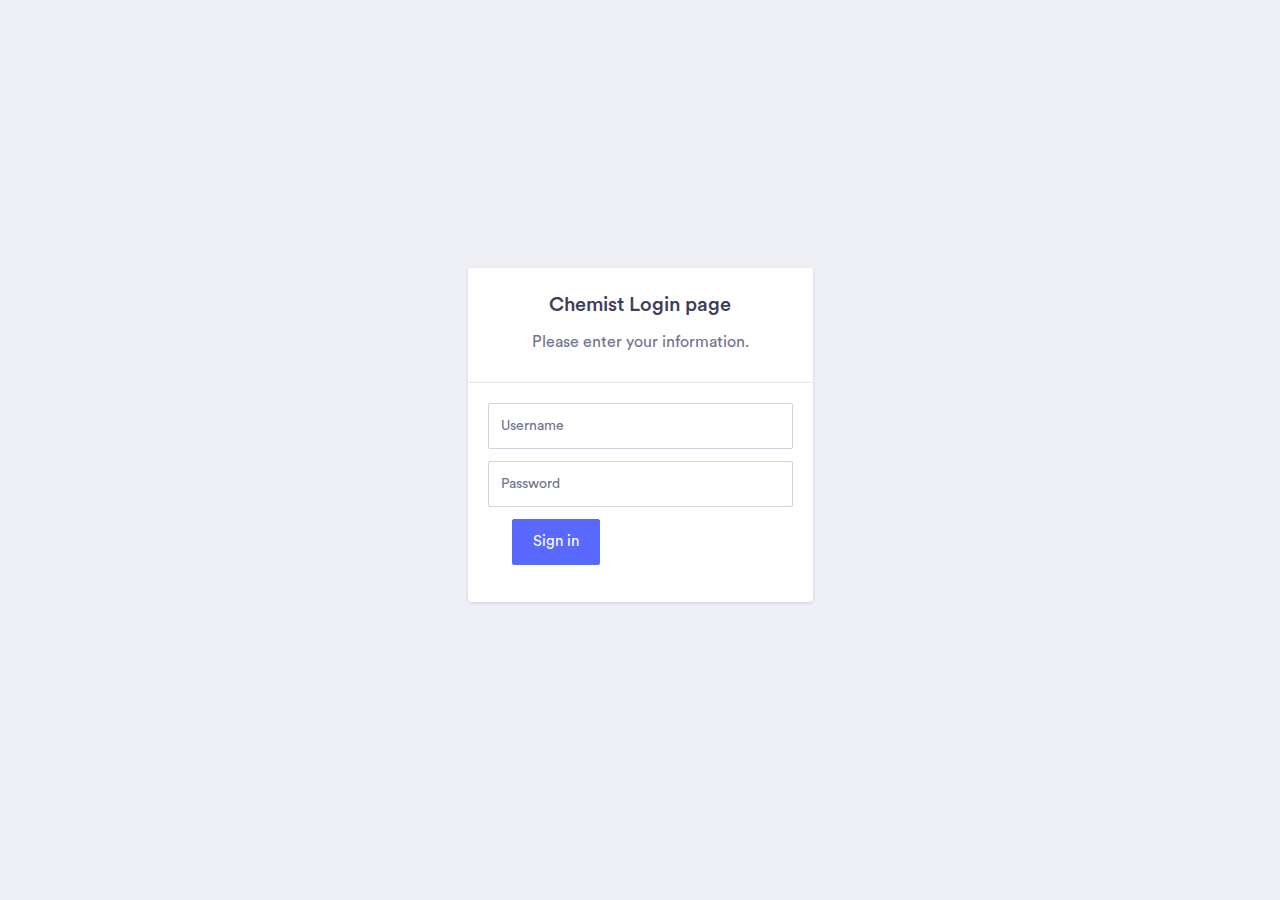
<file: web/sch/loginchemist.html>
<!DOCTYPE html>
<!--
To change this license header, choose License Headers in Project Properties.
To change this template file, choose Tools | Templates
and open the template in the editor.
-->
<html lang="en">
 
<head>
    <!-- Required meta tags -->
    <meta charset="utf-8">
    <meta name="viewport" content="width=device-width, initial-scale=1, shrink-to-fit=no">
    <title>Login</title>
    <!-- Bootstrap CSS -->
    <link rel="stylesheet" href="assets/vendor/bootstrap/css/bootstrap.min.css">
    <link href="assets/vendor/fonts/circular-std/style.css" rel="stylesheet">
    <link rel="stylesheet" href="assets/libs/css/style.css">
    <link rel="stylesheet" href="assets/vendor/fonts/fontawesome/css/fontawesome-all.css">
    <style>
    html,
    body {
        height: 100%;
    }

    body {
        display: -ms-flexbox;
        display: flex;
        -ms-flex-align: center;
        align-items: center;
        padding-top: 40px;
        padding-bottom: 40px;
    }
 
    </style>
</head>

<body>
    <!-- ============================================================== -->
    <!-- login page  -->
    <!-- ============================================================== -->
    <div class="splash-container">
        <div class="card ">
            <div class="card-header text-center">
                <!--<a href="../index.html"><img class="logo-img" src="assets/images/logo.png" alt="logo"></a>-->
                
                <span class="splash-description"><h3>Chemist Login page</h3>Please enter your information.</span></div>
            <div class="card-body">
                <form action="verifylogin.jsp" method="post">
                    <div class="form-group">
                        <input class="form-control form-control-lg" name="uname" id="username" type="text" placeholder="Username" autocomplete="off">
                    </div>
                    <div class="form-group">
                        <input class="form-control form-control-lg" name="pwd" id="password" type="password" placeholder="Password">
                    </div>
                    
                                  <div class="form-group">
                    <!--<label for="inputText3" class="col-form-label">Role *</label>-->
<label class="custom-control custom-radio custom-control-inline">
    <input type="radio" id="gender" name="role" value="chemist" checked="" class="custom-control-input">
    
<!--                                            </label><span class="custom-control-label">doctor</span>
                                            </label>-->
<!--
<label class="custom-control custom-radio custom-control-inline">
                                                <input type="radio" id="gender" name="role" value="laboratory" class="custom-control-input"><span class="custom-control-label">laboratory</span>
                                            </label> 
                                      
                                      <label class="custom-control custom-radio custom-control-inline">
                                                <input type="radio" id="gender" name="role" value="chemist" class="custom-control-input"><span class="custom-control-label">chemist</span>
                                            </label> 

                </div>
  -->
                    
                    
<!--
                    <div class="form-group">
                        <label class="custom-control custom-checkbox">
                            <input class="custom-control-input" type="checkbox"><span class="custom-control-label">Remember Me</span>
                        </label>
                    </div>

-->                
                    <button  type="submit" class="btn btn-primary btn-lg btn-block">Sign in</button>
                    
                    </form>
            </div>
<!--
            <div class="card-footer bg-white p-0  ">
                <div class="card-footer-item card-footer-item-bordered">
                    <a href="#" class="footer-link">Create An Account</a></div>
                <div class="card-footer-item card-footer-item-bordered">
                    <a href="#" class="footer-link">Forgot Password</a>
                </div>
            </div>
-->
        </div>
    </div>
  
    <!-- ============================================================== -->
    <!-- end login page  -->
    <!-- ============================================================== -->
    <!-- Optional JavaScript -->
    <script src="assets/vendor/jquery/jquery-3.3.1.min.js"></script>
    <script src="assets/vendor/bootstrap/js/bootstrap.bundle.js"></script>
</body>
 
</html>
</file>
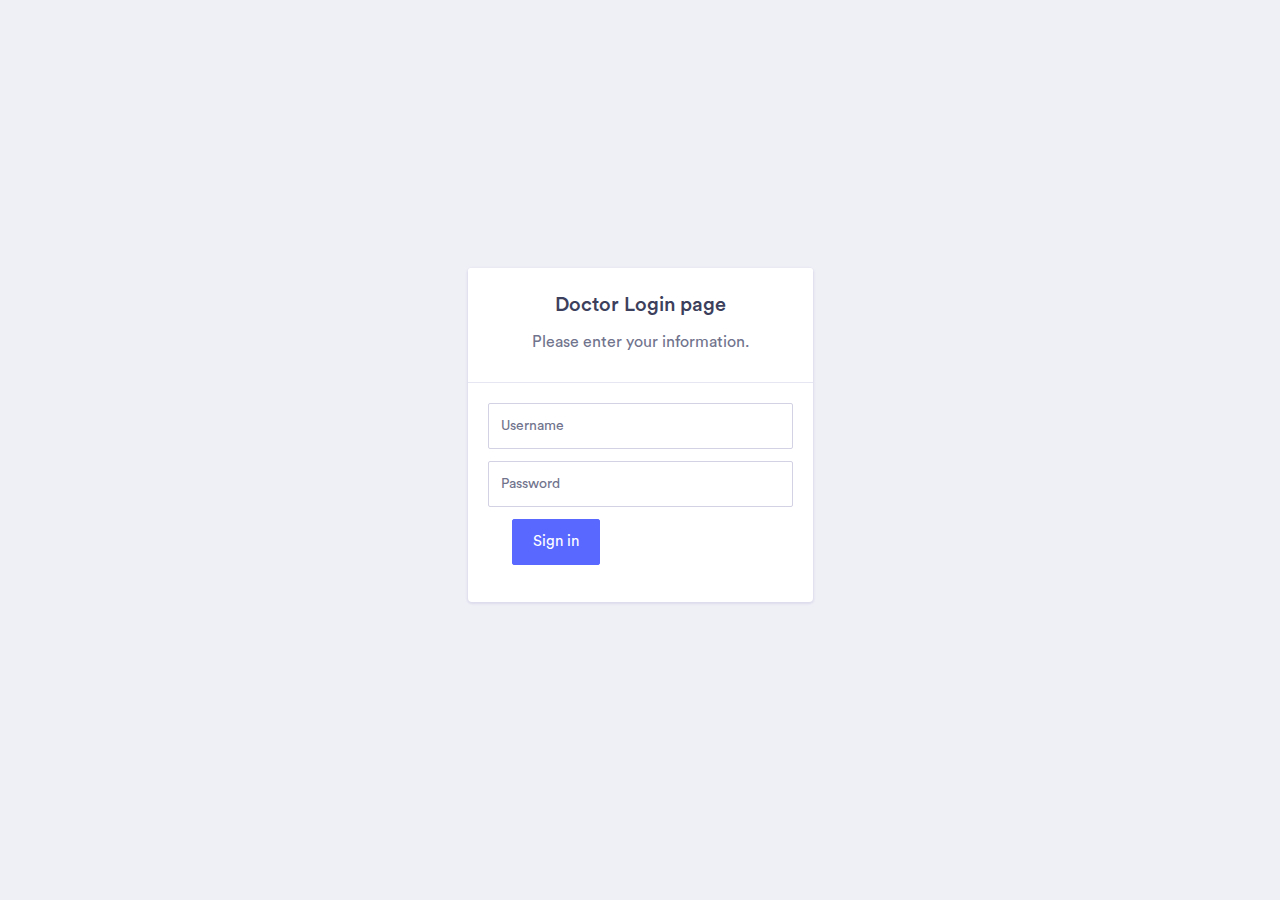
<file: web/sch/logindr.html>
<!DOCTYPE html>
<!--
To change this license header, choose License Headers in Project Properties.
To change this template file, choose Tools | Templates
and open the template in the editor.
-->
<!doctype html>
<html lang="en">
 
<head>
    <!-- Required meta tags -->
    <meta charset="utf-8">
    <meta name="viewport" content="width=device-width, initial-scale=1, shrink-to-fit=no">
    <title>Login</title>
    <!-- Bootstrap CSS -->
    <link rel="stylesheet" href="assets/vendor/bootstrap/css/bootstrap.min.css">
    <link href="assets/vendor/fonts/circular-std/style.css" rel="stylesheet">
    <link rel="stylesheet" href="assets/libs/css/style.css">
    <link rel="stylesheet" href="assets/vendor/fonts/fontawesome/css/fontawesome-all.css">
    <style>
    html,
    body {
        height: 100%;
    }

    body {
        display: -ms-flexbox;
        display: flex;
        -ms-flex-align: center;
        align-items: center;
        padding-top: 40px;
        padding-bottom: 40px;
    }
 
    </style>
</head>

<body>
    <!-- ============================================================== -->
    <!-- login page  -->
    <!-- ============================================================== -->
    <div class="splash-container">
        <div class="card ">
            <div class="card-header text-center">
                <!--<a href="../index.html"><img class="logo-img" src="assets/images/logo.png" alt="logo"></a>-->
                
                <span class="splash-description"><h3>Doctor Login page</h3>Please enter your information.</span></div>
            <div class="card-body">
                <form action="verifylogin.jsp" method="post">
                    <div class="form-group">
                        <input class="form-control form-control-lg" name="uname" id="username" type="text" placeholder="Username" autocomplete="off">
                    </div>
                    <div class="form-group">
                        <input class="form-control form-control-lg" name="pwd" id="password" type="password" placeholder="Password">
                    </div>
                    
                                  <div class="form-group">
                    <!--<label for="inputText3" class="col-form-label">Role *</label>-->
<label class="custom-control custom-radio custom-control-inline">
    <input type="radio" id="gender" name="role" value="doctor" checked="" class="custom-control-input">
    
<!--                                            </label><span class="custom-control-label">doctor</span>
                                            </label>-->
<!--
<label class="custom-control custom-radio custom-control-inline">
                                                <input type="radio" id="gender" name="role" value="laboratory" class="custom-control-input"><span class="custom-control-label">laboratory</span>
                                            </label> 
                                      
                                      <label class="custom-control custom-radio custom-control-inline">
                                                <input type="radio" id="gender" name="role" value="chemist" class="custom-control-input"><span class="custom-control-label">chemist</span>
                                            </label> 

                </div>
  -->
                    
                    
<!--
                    <div class="form-group">
                        <label class="custom-control custom-checkbox">
                            <input class="custom-control-input" type="checkbox"><span class="custom-control-label">Remember Me</span>
                        </label>
                    </div>

-->                
                    <button  type="submit" class="btn btn-primary btn-lg btn-block">Sign in</button>
                    
                    </form>
            </div>
<!--
            <div class="card-footer bg-white p-0  ">
                <div class="card-footer-item card-footer-item-bordered">
                    <a href="#" class="footer-link">Create An Account</a></div>
                <div class="card-footer-item card-footer-item-bordered">
                    <a href="#" class="footer-link">Forgot Password</a>
                </div>
            </div>
-->
        </div>
    </div>
  
    <!-- ============================================================== -->
    <!-- end login page  -->
    <!-- ============================================================== -->
    <!-- Optional JavaScript -->
    <script src="assets/vendor/jquery/jquery-3.3.1.min.js"></script>
    <script src="assets/vendor/bootstrap/js/bootstrap.bundle.js"></script>
</body>
 
</html>
</file>
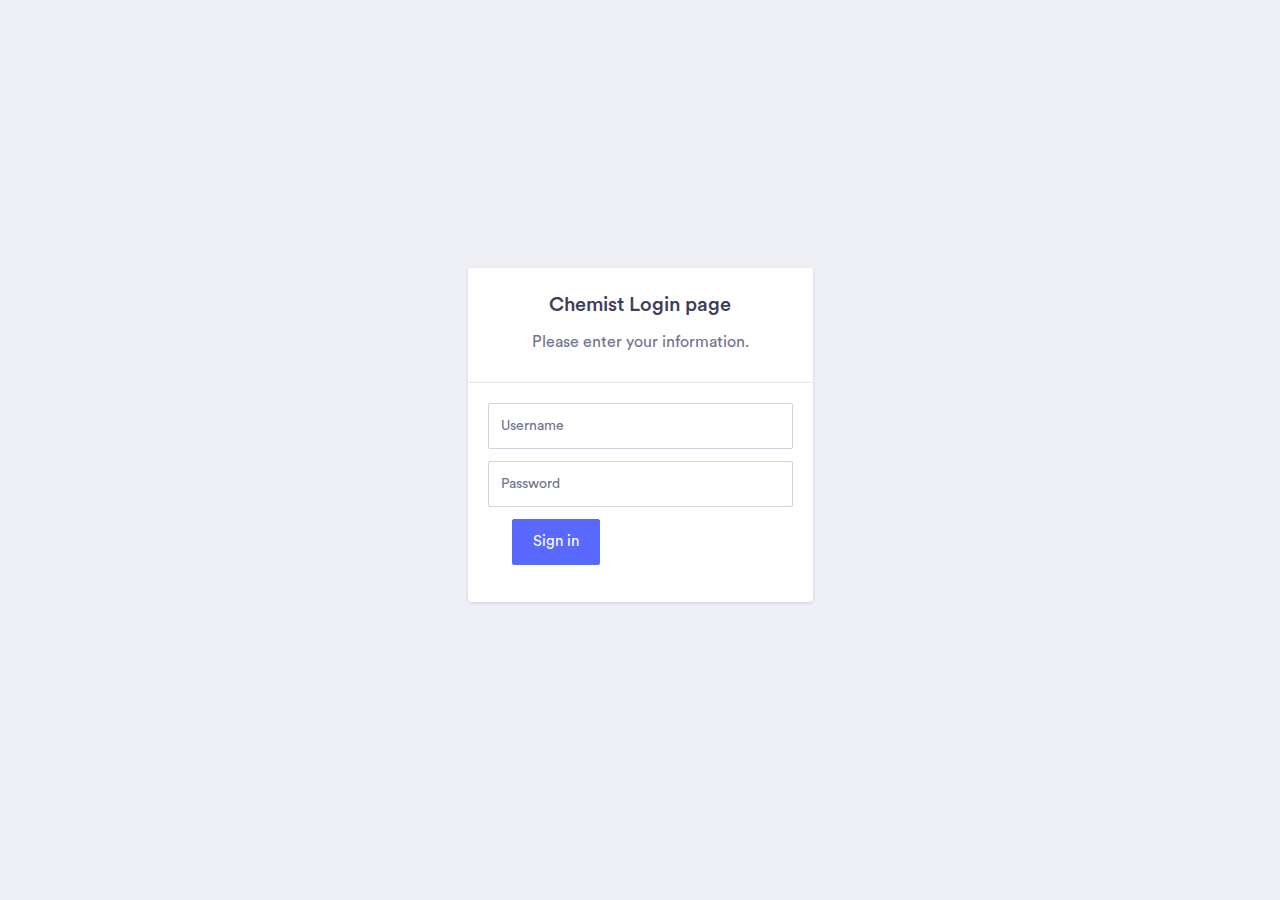
<file: web/sch/loginlab.html>
<!DOCTYPE html>
<!--
To change this license header, choose License Headers in Project Properties.
To change this template file, choose Tools | Templates
and open the template in the editor.
-->
<html lang="en">
 
<head>
    <!-- Required meta tags -->
    <meta charset="utf-8">
    <meta name="viewport" content="width=device-width, initial-scale=1, shrink-to-fit=no">
    <title>Login</title>
    <!-- Bootstrap CSS -->
    <link rel="stylesheet" href="assets/vendor/bootstrap/css/bootstrap.min.css">
    <link href="assets/vendor/fonts/circular-std/style.css" rel="stylesheet">
    <link rel="stylesheet" href="assets/libs/css/style.css">
    <link rel="stylesheet" href="assets/vendor/fonts/fontawesome/css/fontawesome-all.css">
    <style>
    html,
    body {
        height: 100%;
    }

    body {
        display: -ms-flexbox;
        display: flex;
        -ms-flex-align: center;
        align-items: center;
        padding-top: 40px;
        padding-bottom: 40px;
    }
 
    </style>
</head>

<body>
    <!-- ============================================================== -->
    <!-- login page  -->
    <!-- ============================================================== -->
    <div class="splash-container">
        <div class="card ">
            <div class="card-header text-center">
                <!--<a href="../index.html"><img class="logo-img" src="assets/images/logo.png" alt="logo"></a>-->
                
                <span class="splash-description"><h3>Chemist Login page</h3>Please enter your information.</span></div>
            <div class="card-body">
                <form action="verifylogin.jsp" method="post">
                    <div class="form-group">
                        <input class="form-control form-control-lg" name="uname" id="username" type="text" placeholder="Username" autocomplete="off">
                    </div>
                    <div class="form-group">
                        <input class="form-control form-control-lg" name="pwd" id="password" type="password" placeholder="Password">
                    </div>
                    
                                  <div class="form-group">
                    <!--<label for="inputText3" class="col-form-label">Role *</label>-->
<label class="custom-control custom-radio custom-control-inline">
    <input type="radio" id="gender" name="role" value="laboratory" checked="" class="custom-control-input">
    
<!--                                            </label><span class="custom-control-label">doctor</span>
                                            </label>-->
<!--
<label class="custom-control custom-radio custom-control-inline">
                                                <input type="radio" id="gender" name="role" value="laboratory" class="custom-control-input"><span class="custom-control-label">laboratory</span>
                                            </label> 
                                      
                                      <label class="custom-control custom-radio custom-control-inline">
                                                <input type="radio" id="gender" name="role" value="chemist" class="custom-control-input"><span class="custom-control-label">chemist</span>
                                            </label> 

                </div>
  -->
                    
                    
<!--
                    <div class="form-group">
                        <label class="custom-control custom-checkbox">
                            <input class="custom-control-input" type="checkbox"><span class="custom-control-label">Remember Me</span>
                        </label>
                    </div>

-->                
                    <button  type="submit" class="btn btn-primary btn-lg btn-block">Sign in</button>
                    
                    </form>
            </div>
<!--
            <div class="card-footer bg-white p-0  ">
                <div class="card-footer-item card-footer-item-bordered">
                    <a href="#" class="footer-link">Create An Account</a></div>
                <div class="card-footer-item card-footer-item-bordered">
                    <a href="#" class="footer-link">Forgot Password</a>
                </div>
            </div>
-->
        </div>
    </div>
  
    <!-- ============================================================== -->
    <!-- end login page  -->
    <!-- ============================================================== -->
    <!-- Optional JavaScript -->
    <script src="assets/vendor/jquery/jquery-3.3.1.min.js"></script>
    <script src="assets/vendor/bootstrap/js/bootstrap.bundle.js"></script>
</body>
 
</html>
</file>
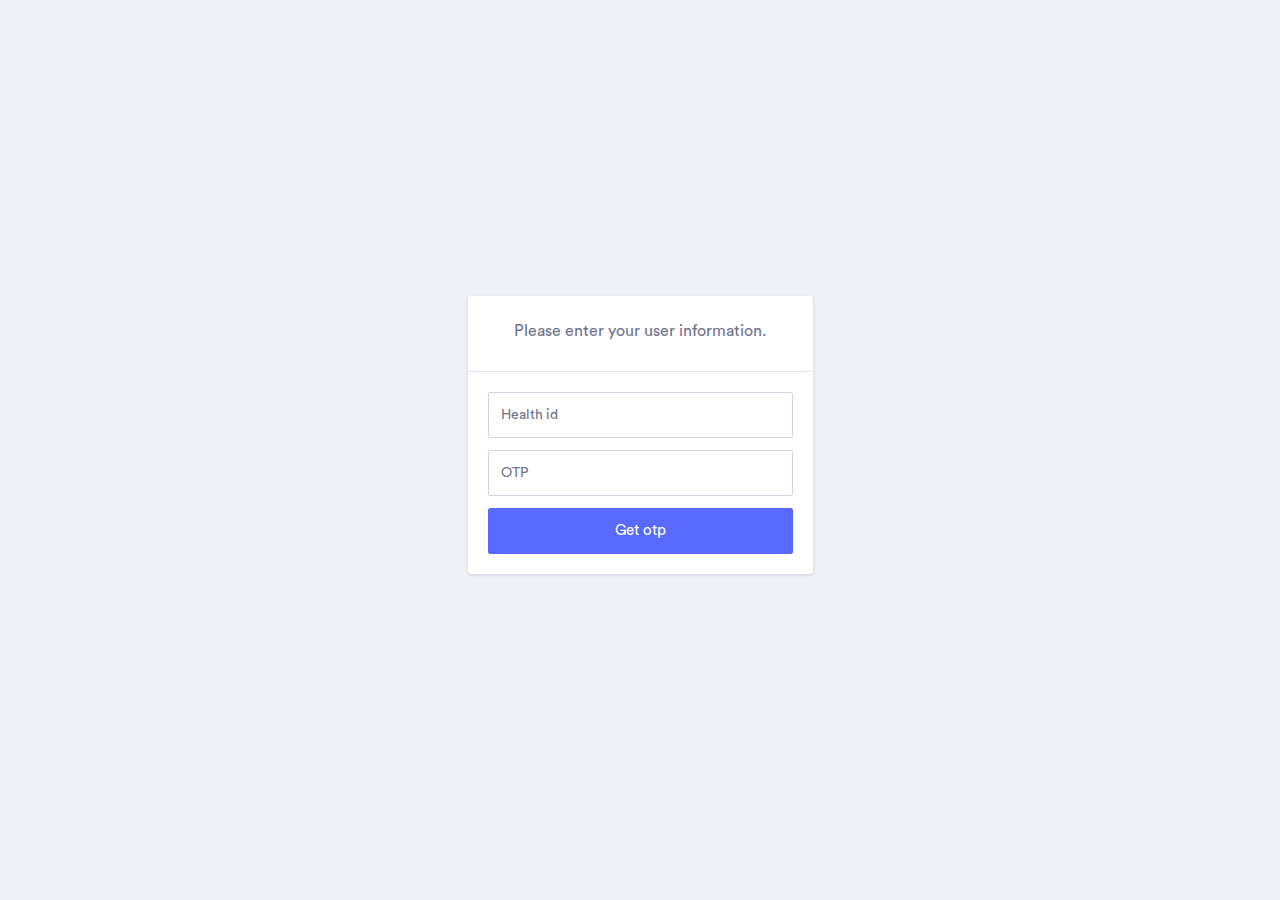
<file: web/sch/loginpatient.html>
<!doctype html>
<html lang="en">
 
<head>
    <!-- Required meta tags -->
    <meta charset="utf-8">
    <meta name="viewport" content="width=device-width, initial-scale=1, shrink-to-fit=no">
    <title>Login</title>
    <!-- Bootstrap CSS -->
    <link rel="stylesheet" href="assets/vendor/bootstrap/css/bootstrap.min.css">
    <link href="assets/vendor/fonts/circular-std/style.css" rel="stylesheet">
    <link rel="stylesheet" href="assets/libs/css/style.css">
    <link rel="stylesheet" href="assets/vendor/fonts/fontawesome/css/fontawesome-all.css">
    <style>
    html,
    body {
        height: 100%;
    }

    body {
        display: -ms-flexbox;
        display: flex;
        -ms-flex-align: center;
        align-items: center;
        padding-top: 40px;
        padding-bottom: 40px;
    }
    </style>
    <script>
        var temp = false;
        function sendotp()
        {
            if(temp==false)
            {    
                username = document.getElementById('username').value;
                var req=new XMLHttpRequest();
                    req.open("get","patientotp.jsp?username="+username,true);
                    req.send();
                    req.onreadystatechange=function(){
                        if(req.readyState==4 && req.status==200)
                        {
                            alert(req.responseText.trim());
                            temp=true;
                            document.getElementById('btn').value="sign-in";
                        }

                    };
            }
            if(temp==true)
            {
                pwd = document.getElementById('password').value;
                window.location.href="http://localhost:8081/WebApplication1/sch/verifylogin.jsp?uname="+username+"&pwd="+pwd+"&role="+"patient";
            }
        }
    </script>
</head>

<body>
    <!-- ============================================================== -->
    <!-- login page  -->
    <!-- ============================================================== -->
    <div class="splash-container">
        <div class="card ">
            <div class="card-header text-center">
                <!--<a href="../index.html"><img class="logo-img" src="assets/images/logo.png" alt="logo"></a>-->
                <span class="splash-description">Please enter your user information.</span></div>
            <div class="card-body">
                <!--<form actio method="post">-->
                    <div class="form-group">
                        <input class="form-control form-control-lg" name="uname" id="username" type="text" placeholder="Health id" autocomplete="off" required="">
                    </div>
                    <div class="form-group">
                        <input class="form-control form-control-lg" name="pwd" id="password" type="password" placeholder="OTP">
                    </div>
                    
<!--
                                  <div class="form-group">
                    <label for="inputText3" class="col-form-label">Role *</label>
<label class="custom-control custom-radio custom-control-inline">
    <input type="radio" id="gender" name="role" value="doctor" checked="" class="custom-control-input"><span class="custom-control-label">doctor</span>
                                            </label>

<label class="custom-control custom-radio custom-control-inline">
                                                <input type="radio" id="gender" name="role" value="male" class="custom-control-input"><span class="custom-control-label">patient</span>
                                            </label> 
                                      
                                      <label class="custom-control custom-radio custom-control-inline">
                                                <input type="radio" id="gender" name="role" value="male" class="custom-control-input"><span class="custom-control-label">admin</span>
                                            </label> 

                </div>
  
-->
                    
                    
<!--
                    <div class="form-group">
                        <label class="custom-control custom-checkbox">
                            <input class="custom-control-input" type="checkbox"><span class="custom-control-label">Remember Me</span>
                        </label>
                    </div>
-->
<input type="button" id="btn" class="btn btn-primary btn-lg btn-block" onclick="sendotp()" value="Get otp">
                <!--</form>-->
            </div>
<!--
            <div class="card-footer bg-white p-0  ">
                <div class="card-footer-item card-footer-item-bordered">
                    <a href="#" class="footer-link">Create An Account</a></div>
                <div class="card-footer-item card-footer-item-bordered">
                    <a href="#" class="footer-link">Forgot Password</a>
                </div>
            </div>
-->
        </div>
    </div>
  
    <!-- ============================================================== -->
    <!-- end login page  -->
    <!-- ============================================================== -->
    <!-- Optional JavaScript -->
    <script src="assets/vendor/jquery/jquery-3.3.1.min.js"></script>
    <script src="assets/vendor/bootstrap/js/bootstrap.bundle.js"></script>
</body>
 
</html>
</file>
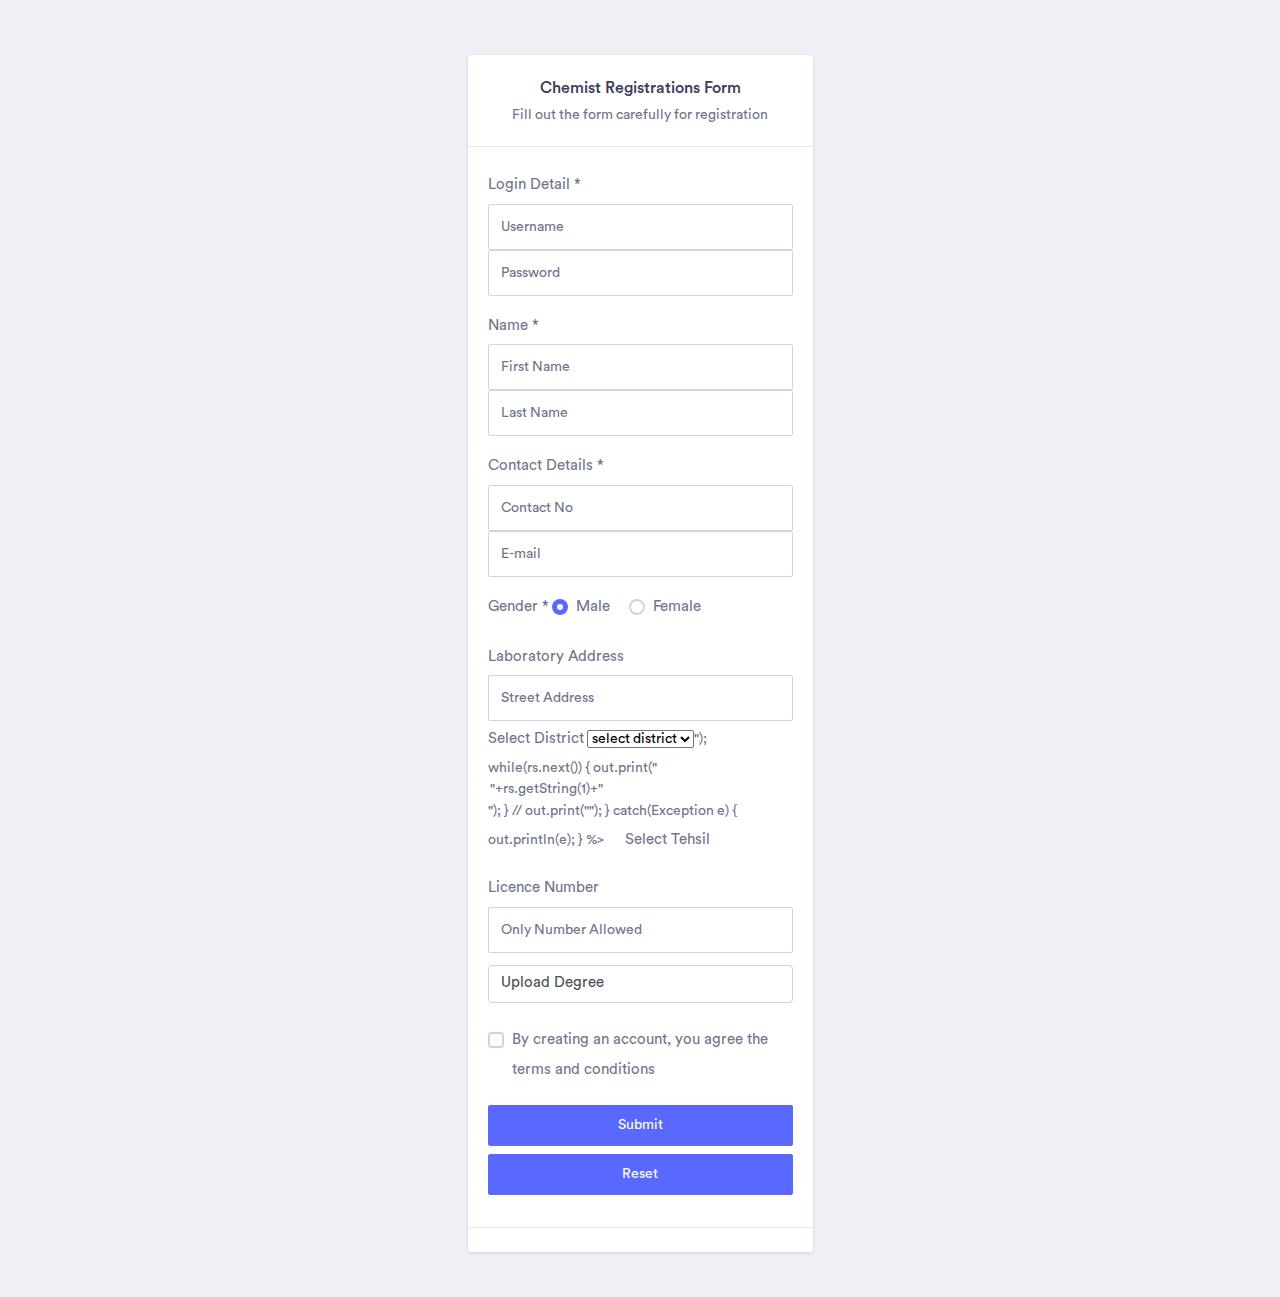
<file: web/sch/sign-up-chemist.html>
<!DOCTYPE html>
<!--
To change this license header, choose License Headers in Project Properties.
To change this template file, choose Tools | Templates
and open the template in the editor.
-->

<html lang="en">
<head>
    <!-- Required meta tags -->
    <meta charset="utf-8">
    <meta name="viewport" content="width=device-width, initial-scale=1, shrink-to-fit=no">
    <title>Medico</title>
    <!-- Bootstrap CSS -->
    <link rel="stylesheet" href="assets/vendor/bootstrap/css/bootstrap.min.css">
    <link href="assets/vendor/fonts/circular-std/style.css" rel="stylesheet">
    <link rel="stylesheet" href="assets/libs/css/style.css">
    <link rel="stylesheet" href="assets/vendor/fonts/fontawesome/css/fontawesome-all.css">
    <style>
    html,
    body {
        height: 100%;
        }

    body {
        display: -ms-flexbox;
        display: flex;
        -ms-flex-align: center;
        align-items: center;
        padding-top: 40px;
        padding-bottom: 40px;
    }
    </style>
    <script>
        
         function myload()
            {
                xyz();
                alert();
            }
            function xyz() // taluka   option
            {
                var dis=""
                var req=new XMLHttpRequest();
                req.open("get","fetch_distric.jsp?",true);
                req.send();
                req.onreadystatechange=function(){
                    if(req.readyState==4 && req.status==200)
                    {
                        dis="<select name='district' id='district' onchange='abc()'><option>select district</option>"+req.responseText+"</select>";
                    }
                    $("#dis").append(dis);
                };
            }
            
            function abc() //tehsil option
            {
                alert(document.getElementById('district').value);
                $("#dis1").empty();
                var dis=""
                var req=new XMLHttpRequest();
                req.open("get","fetch_taluka.jsp?district="+document.getElementById('district').value,true);
                req.send();
                req.onreadystatechange=function(){
                    if(req.readyState==4 && req.status==200)
                    {
                        dis="<select name='taluka' id='taluka' >"+req.responseText+"</select>";
                    }
                    $("#dis1").append(dis);
                };
            }
        </script>
         <script src="assets/vendor/jquery/jquery-3.3.1.min.js"></script>
    <script src="assets/vendor/bootstrap/js/bootstrap.bundle.js"></script>
    <script src="assets/vendor/slimscroll/jquery.slimscroll.js"></script>
    <script src="assets/libs/js/main-js.js"></script>
    
</head>
<!-- ============================================================== -->
<!-- signup form  -->
<!-- ============================================================== -->

<body onload="myload()">
    <!-- ============================================================== -->
    <!-- signup form  -->
    <!-- ============================================================== -->
    <form class="splash-container" action="chemistverify.jsp" method="post" enctype = "multipart/form-data">
        <div class="card">
            <div class="card-header">
                <h4 align="center" class="mb-1">Chemist Registrations Form</h4>
                <p align="center">Fill out the form carefully for registration</p>
            </div>
            <div class="card-body">
                <div class="form-group">
                    <label for="inputText3" class="col-form-label">Login Detail *</label>
<input class="form-control form-control-lg" type="text" name="un" required="" placeholder="Username" autocomplete="off">
<input class="form-control form-control-lg" type="password" name="pwd" required="" placeholder="Password" autocomplete="off">

                </div>
                <div class="form-group">
    <label for="inputText3" class="col-form-label">Name *</label>
                   <input class="form-control form-control-lg" type="text" name="fn" required="" placeholder="First Name" autocomplete="off">
    <input class="form-control form-control-lg" type="text" name="ln" required="" placeholder="Last Name" autocomplete="off">
                </div>
<div class="form-group">
                    <label for="inputText3" class="col-form-label">Contact Details *</label>
<input class="form-control form-control-lg" type="text" maxlength="10" pattern="[1-9]{1}[0-9]{9}" name="phone" required="" placeholder="Contact No" autocomplete="off">

                
<input class="form-control form-control-lg" type="email" name="email" required="" placeholder="E-mail" autocomplete="off">
                </div>
                <div class="form-group">
                    <label for="inputText3" class="col-form-label">Gender *</label>
<label class="custom-control custom-radio custom-control-inline">
    <input type="radio" id="gender" name="gender" value="male" checked="" class="custom-control-input"><span class="custom-control-label">Male</span>
                                            </label>

<label class="custom-control custom-radio custom-control-inline">
                                                <input type="radio" id="gender" name="gender" value="male" class="custom-control-input"><span class="custom-control-label">Female</span>
                                            </label> 
                </div>
                <div class="form-group">
                    <label for="inputText3" class="col-form-label">Laboratory Address</label>
                    <input class="form-control form-control-lg" type="text" name="address" required="" placeholder="Street Address" autocomplete="off">
                    <label for="inputText3" class="col-form-label">Select District</label>
                    <span id="dis" ></span>
&nbsp; &nbsp; &nbsp;
                    <label for="inputText3" class="col-form-label">Select Tehsil</label>
                    <span id="dis1"></span>


                </div>
<div class="form-group">
                    <label for="inputText3" class="col-form-label">Licence Number</label><input class="form-control form-control-lg" type="text" name="li" required="" placeholder="Only Number Allowed" autocomplete="off"></div>

 <div class="custom-file mb-3">
                    <label for="inputText3" class="col-form-label">Upload degree</label>

   
                    <input type="file" name="degree" required="" class="custom-file-input" id="customFile"><label class="custom-file-label" for="customFile">Upload Degree</label>
                                            </div>
                <div class="form-group">
                    <label class="custom-control custom-checkbox">
                        <input class="custom-control-input" required="" type="checkbox"><span class="custom-control-label">By creating an account, you agree the <a href="file:///C:/Users/Riddhesh-pc/Desktop/vedant%20project/concept-master/sign-up.html#">terms and conditions</a></span>
                    </label>
                </div><div class="form-group pt-2">
                    <button class="btn btn-block btn-primary" type="submit">Submit</button>
    <button class="btn btn-block btn-primary" type="reset">Reset</button>
                </div>
                
                <!--<div class="form-group row pt-0">
                    <div class="col-xl-12 col-lg-12 col-md-12 col-sm-12 col-12 mb-2">
                        <button class="btn btn-block btn-social btn-facebook " type="button">Facebook</button>
                    </div>
                    <div class="col-xl-12 col-lg-12 col-md-12 col-sm-12 col-12">
                        <button class="btn  btn-block btn-social btn-twitter" type="button">Twitter</button>
                    </div>
                </div>-->
            </div>
            <div class="card-footer bg-white">
                
            </div>
        </div>
    </form>


 
</body></html>
</file>
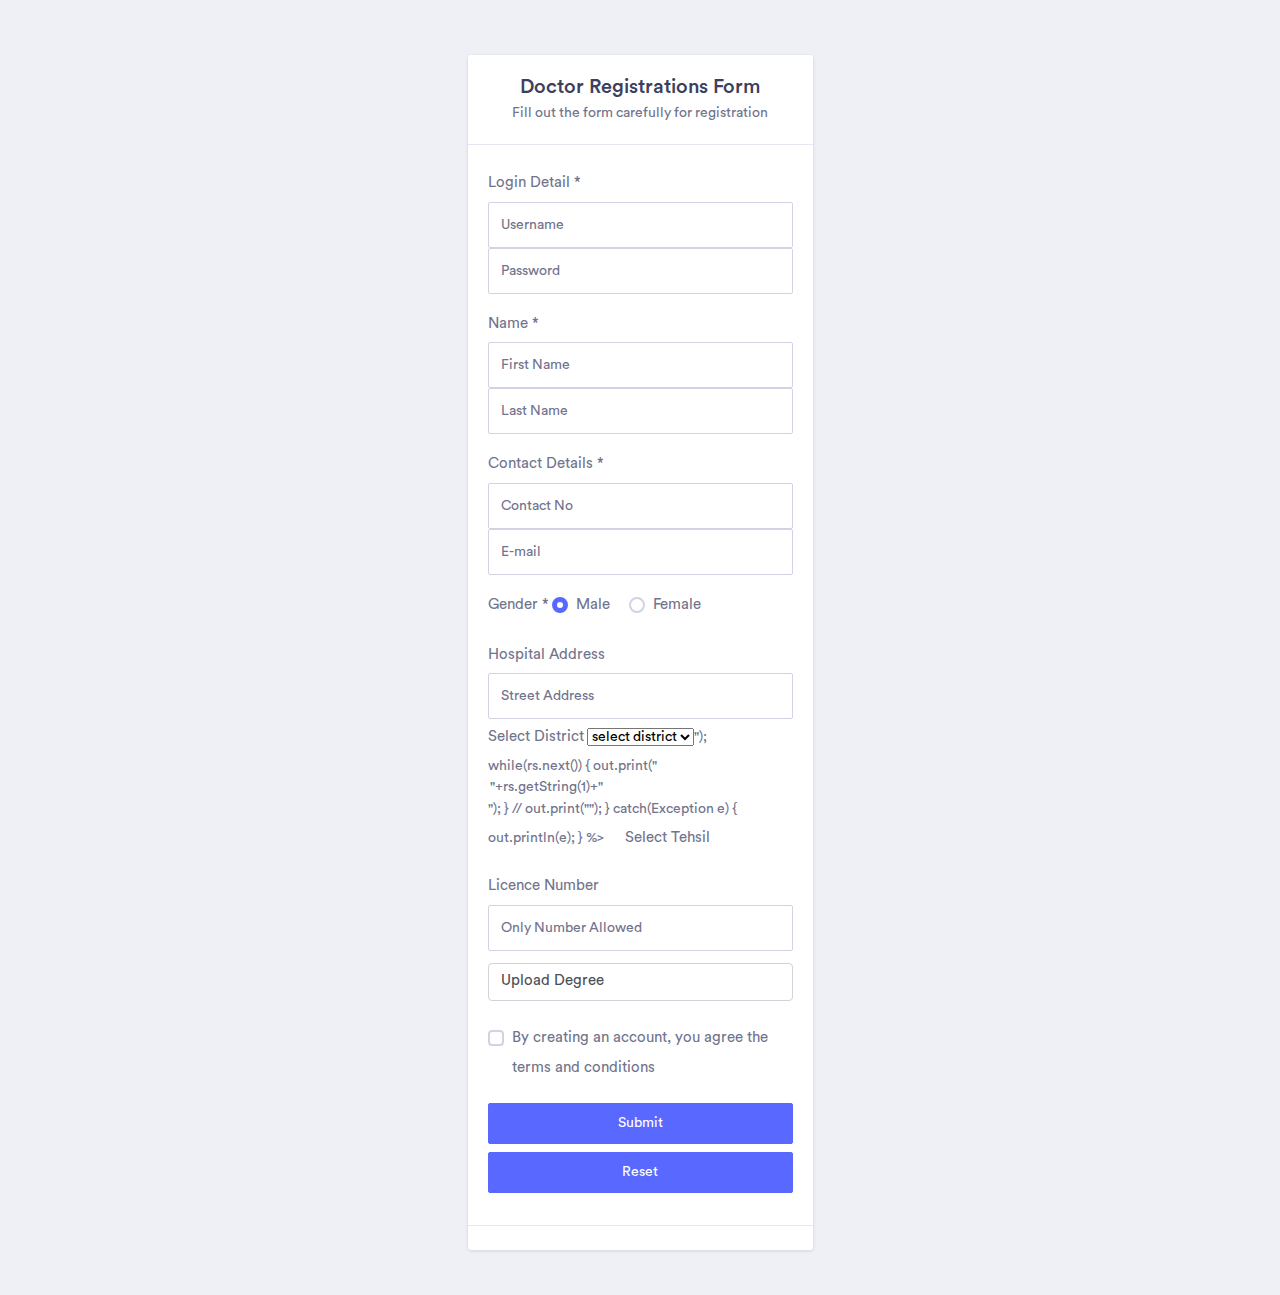
<file: web/sch/sign-up-dr.html>
<!DOCTYPE html>

<html lang="en">
<head>
    <!-- Required meta tags -->
    <meta charset="utf-8">
    <meta name="viewport" content="width=device-width, initial-scale=1, shrink-to-fit=no">
    <title>Medico</title>
    <!-- Bootstrap CSS -->
    <link rel="stylesheet" href="assets/vendor/bootstrap/css/bootstrap.min.css">
    <link href="assets/vendor/fonts/circular-std/style.css" rel="stylesheet">
    <link rel="stylesheet" href="assets/libs/css/style.css">
    <link rel="stylesheet" href="assets/vendor/fonts/fontawesome/css/fontawesome-all.css">
    <style>
    html,
    body {
        height: 100%;
        }

    body {
        display: -ms-flexbox;
        display: flex;
        -ms-flex-align: center;
        align-items: center;
        padding-top: 40px;
        padding-bottom: 40px;
    }
    </style>
    <script>
        
         function myload()
            {
                xyz();
                alert();
            }
            function xyz() // taluka   option
            {
                var dis=""
                var req=new XMLHttpRequest();
                req.open("get","fetch_distric.jsp?",true);
                req.send();
                req.onreadystatechange=function(){
                    if(req.readyState==4 && req.status==200)
                    {
                        dis="<select name='district' id='district' onchange='abc()'><option>select district</option>"+req.responseText+"</select>";
                    }
                    $("#dis").append(dis);
                };
            }
            
            function abc() //tehsil option
            {
                alert(document.getElementById('district').value);
                $("#dis1").empty();
                var dis=""
                var req=new XMLHttpRequest();
                req.open("get","fetch_taluka.jsp?district="+document.getElementById('district').value,true);
                req.send();
                req.onreadystatechange=function(){
                    if(req.readyState==4 && req.status==200)
                    {
                        dis="<select name='taluka' id='taluka' >"+req.responseText+"</select>";
                    }
                    $("#dis1").append(dis);
                };
            }
        </script>
         <script src="assets/vendor/jquery/jquery-3.3.1.min.js"></script>
    <script src="assets/vendor/bootstrap/js/bootstrap.bundle.js"></script>
    <script src="assets/vendor/slimscroll/jquery.slimscroll.js"></script>
    <script src="assets/libs/js/main-js.js"></script>
    
</head>
<!-- ============================================================== -->
<!-- signup form  -->
<!-- ============================================================== -->

<body onload="myload()">
    <!-- ============================================================== -->
    <!-- signup form  -->
    <!-- ============================================================== -->
    <form class="splash-container" action="doctorverify.jsp" method="post" enctype = "multipart/form-data">
        <div class="card">
            <div class="card-header">
                <h3 align="center" class="mb-1">Doctor Registrations Form</h3>
                <p align="center">Fill out the form carefully for registration</p>
            </div>
            <div class="card-body">
                <div class="form-group">
                    <label for="inputText3" class="col-form-label">Login Detail *</label>
<input class="form-control form-control-lg" type="text" name="un" required="" placeholder="Username" autocomplete="off">
<input class="form-control form-control-lg" type="password" name="pwd" required="" placeholder="Password" autocomplete="off">

                </div>
                <div class="form-group">
    <label for="inputText3" class="col-form-label">Name *</label>
                   <input class="form-control form-control-lg" type="text" name="fn" required="" placeholder="First Name" autocomplete="off">
    <input class="form-control form-control-lg" type="text" name="ln" required="" placeholder="Last Name" autocomplete="off">
                </div>
<div class="form-group">
                    <label for="inputText3" class="col-form-label">Contact Details *</label>
<input class="form-control form-control-lg" type="text" maxlength="10" pattern="[1-9]{1}[0-9]{9}" name="phone" required="" placeholder="Contact No" autocomplete="off">

                
<input class="form-control form-control-lg" type="email" name="email" required="" placeholder="E-mail" autocomplete="off">
                </div>
                <div class="form-group">
                    <label for="inputText3" class="col-form-label">Gender *</label>
<label class="custom-control custom-radio custom-control-inline">
    <input type="radio" id="gender" name="gender" value="male" checked="" class="custom-control-input"><span class="custom-control-label">Male</span>
                                            </label>

<label class="custom-control custom-radio custom-control-inline">
                                                <input type="radio" id="gender" name="gender" value="male" class="custom-control-input"><span class="custom-control-label">Female</span>
                                            </label> 
                </div>
                <div class="form-group">
                    <label for="inputText3" class="col-form-label">Hospital Address</label>
                    <input class="form-control form-control-lg" type="text" name="address" required="" placeholder="Street Address" autocomplete="off">
                    <label for="inputText3" class="col-form-label">Select District</label>
                    <span id="dis" ></span>
&nbsp; &nbsp; &nbsp;
                    <label for="inputText3" class="col-form-label">Select Tehsil</label>
                    <span id="dis1"></span>


                </div>
<div class="form-group">
                    <label for="inputText3" class="col-form-label">Licence Number</label><input class="form-control form-control-lg" type="text" name="li" required="" placeholder="Only Number Allowed" autocomplete="off"></div>

 <div class="custom-file mb-3">
                    <label for="inputText3" class="col-form-label">Upload degree</label>

   
                    <input type="file" name="degree" required="" class="custom-file-input" id="customFile"><label class="custom-file-label" for="customFile">Upload Degree</label>
                                            </div>
                <div class="form-group">
                    <label class="custom-control custom-checkbox">
                        <input class="custom-control-input" required="" type="checkbox"><span class="custom-control-label">By creating an account, you agree the <a href="file:///C:/Users/Riddhesh-pc/Desktop/vedant%20project/concept-master/sign-up.html#">terms and conditions</a></span>
                    </label>
                </div><div class="form-group pt-2">
                    <button class="btn btn-block btn-primary" type="submit">Submit</button>
    <button class="btn btn-block btn-primary" type="reset">Reset</button>
                </div>
                
                <!--<div class="form-group row pt-0">
                    <div class="col-xl-12 col-lg-12 col-md-12 col-sm-12 col-12 mb-2">
                        <button class="btn btn-block btn-social btn-facebook " type="button">Facebook</button>
                    </div>
                    <div class="col-xl-12 col-lg-12 col-md-12 col-sm-12 col-12">
                        <button class="btn  btn-block btn-social btn-twitter" type="button">Twitter</button>
                    </div>
                </div>-->
            </div>
            <div class="card-footer bg-white">
                
            </div>
        </div>
    </form>


 
</body></html>
</file>
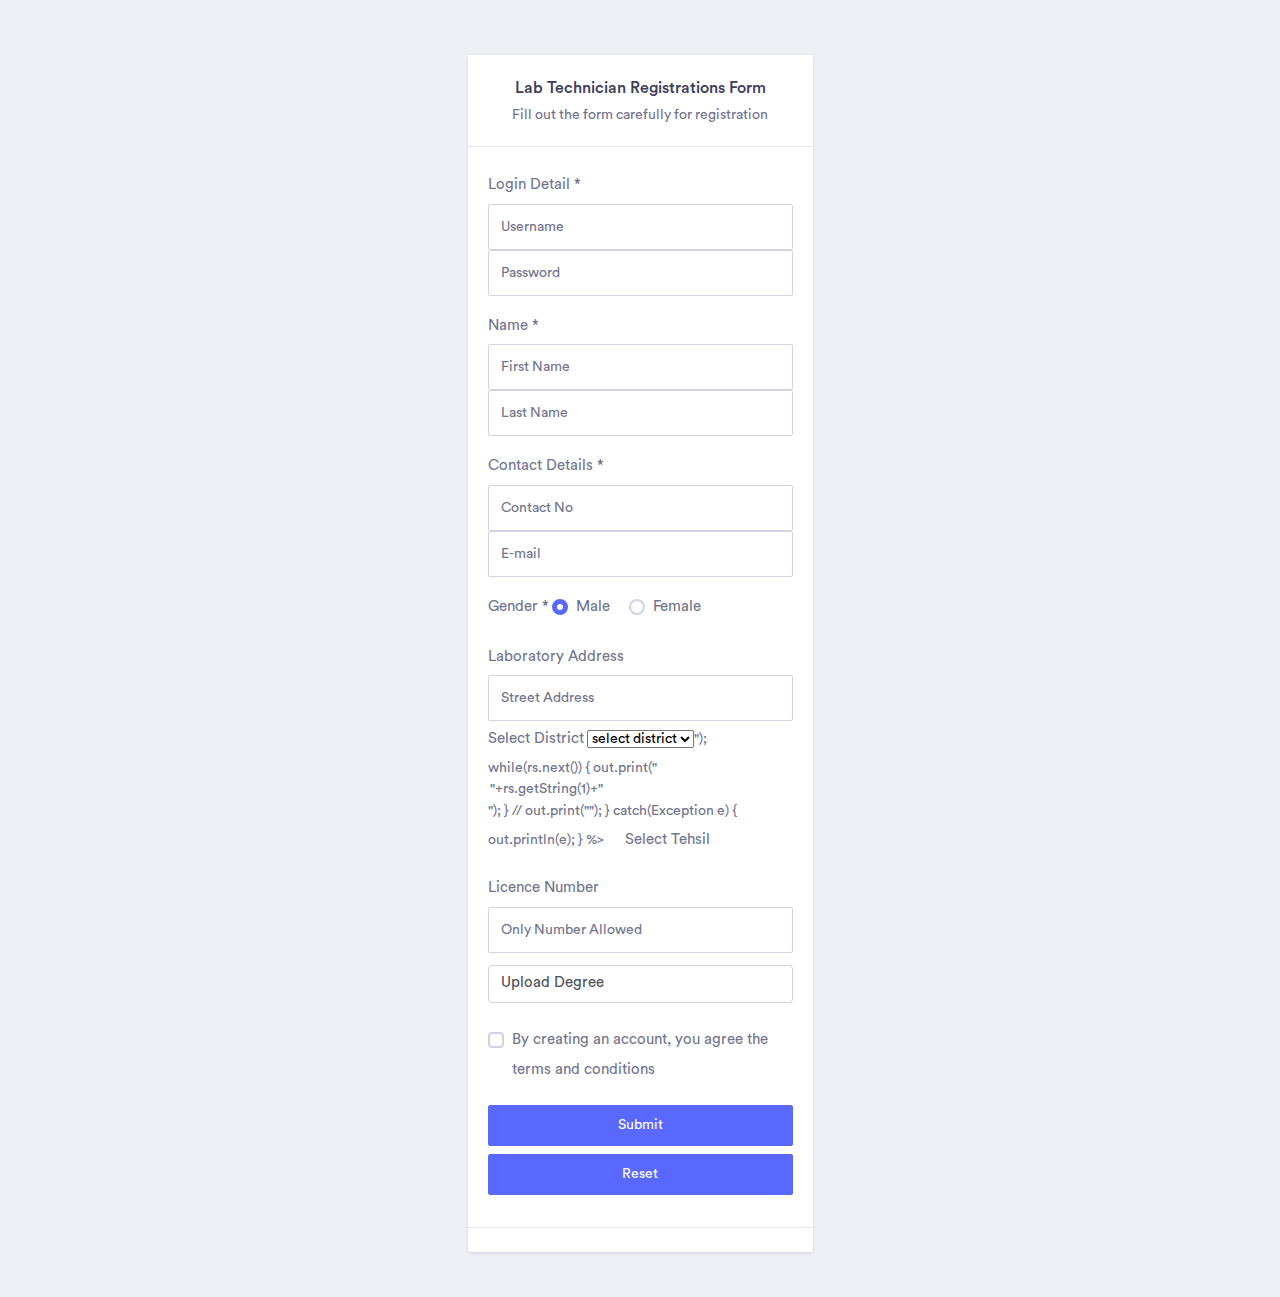
<file: web/sch/sign-up-lab.html>
<!DOCTYPE html>
<!--
To change this license header, choose License Headers in Project Properties.
To change this template file, choose Tools | Templates
and open the template in the editor.
-->

<!DOCTYPE html>

<html lang="en">
<head>
    <!-- Required meta tags -->
    <meta charset="utf-8">
    <meta name="viewport" content="width=device-width, initial-scale=1, shrink-to-fit=no">
    <title>Concept - Bootstrap 4 Admin Dashboard Template</title>
    <!-- Bootstrap CSS -->
    <link rel="stylesheet" href="assets/vendor/bootstrap/css/bootstrap.min.css">
    <link href="assets/vendor/fonts/circular-std/style.css" rel="stylesheet">
    <link rel="stylesheet" href="assets/libs/css/style.css">
    <link rel="stylesheet" href="assets/vendor/fonts/fontawesome/css/fontawesome-all.css">
    <style>
    html,
    body {
        height: 100%;
        }

    body {
        display: -ms-flexbox;
        display: flex;
        -ms-flex-align: center;
        align-items: center;
        padding-top: 40px;
        padding-bottom: 40px;
    }
    </style>
    <script>
        
         function myload()
            {
                xyz();
                alert();
            }
            function xyz() // taluka   option
            {
                var dis=""
                var req=new XMLHttpRequest();
                req.open("get","fetch_distric.jsp?",true);
                req.send();
                req.onreadystatechange=function(){
                    if(req.readyState==4 && req.status==200)
                    {
                        dis="<select name='district' id='district' onchange='abc()'><option>select district</option>"+req.responseText+"</select>";
                    }
                    $("#dis").append(dis);
                };
            }
            
            function abc() //tehsil option
            {
                alert(document.getElementById('district').value);
                $("#dis1").empty();
                var dis=""
                var req=new XMLHttpRequest();
                req.open("get","fetch_taluka.jsp?district="+document.getElementById('district').value,true);
                req.send();
                req.onreadystatechange=function(){
                    if(req.readyState==4 && req.status==200)
                    {
                        dis="<select name='taluka' id='taluka' >"+req.responseText+"</select>";
                    }
                    $("#dis1").append(dis);
                };
            }
        </script>
         <script src="assets/vendor/jquery/jquery-3.3.1.min.js"></script>
    <script src="assets/vendor/bootstrap/js/bootstrap.bundle.js"></script>
    <script src="assets/vendor/slimscroll/jquery.slimscroll.js"></script>
    <script src="assets/libs/js/main-js.js"></script>
    
</head>
<!-- ============================================================== -->
<!-- signup form  -->
<!-- ============================================================== -->

<body onload="myload()">
    <!-- ============================================================== -->
    <!-- signup form  -->
    <!-- ============================================================== -->
    <form class="splash-container" action="laboratoryverify.jsp" method="post" enctype = "multipart/form-data">
        <div class="card">
            <div class="card-header">
                <h4 align="center" class="mb-1">Lab Technician Registrations Form</h4>
                <p align="center">Fill out the form carefully for registration</p>
            </div>
            <div class="card-body">
                <div class="form-group">
                    <label for="inputText3" class="col-form-label">Login Detail *</label>
<input class="form-control form-control-lg" type="text" name="un" required="" placeholder="Username" autocomplete="off">
<input class="form-control form-control-lg" type="password" name="pwd" required="" placeholder="Password" autocomplete="off">

                </div>
                <div class="form-group">
    <label for="inputText3" class="col-form-label">Name *</label>
                   <input class="form-control form-control-lg" type="text" name="fn" required="" placeholder="First Name" autocomplete="off">
    <input class="form-control form-control-lg" type="text" name="ln" required="" placeholder="Last Name" autocomplete="off">
                </div>
<div class="form-group">
                    <label for="inputText3" class="col-form-label">Contact Details *</label>
<input class="form-control form-control-lg" type="text" maxlength="10" pattern="[1-9]{1}[0-9]{9}" name="phone" required="" placeholder="Contact No" autocomplete="off">

                
<input class="form-control form-control-lg" type="email" name="email" required="" placeholder="E-mail" autocomplete="off">
                </div>
                <div class="form-group">
                    <label for="inputText3" class="col-form-label">Gender *</label>
<label class="custom-control custom-radio custom-control-inline">
    <input type="radio" id="gender" name="gender" value="male" checked="" class="custom-control-input"><span class="custom-control-label">Male</span>
                                            </label>

<label class="custom-control custom-radio custom-control-inline">
                                                <input type="radio" id="gender" name="gender" value="male" class="custom-control-input"><span class="custom-control-label">Female</span>
                                            </label> 
                </div>
                <div class="form-group">
                    <label for="inputText3" class="col-form-label">Laboratory Address</label>
                    <input class="form-control form-control-lg" type="text" name="address" required="" placeholder="Street Address" autocomplete="off">
                    <label for="inputText3" class="col-form-label">Select District</label>
                    <span id="dis" ></span>
&nbsp; &nbsp; &nbsp;
                    <label for="inputText3" class="col-form-label">Select Tehsil</label>
                    <span id="dis1"></span>


                </div>
<div class="form-group">
                    <label for="inputText3" class="col-form-label">Licence Number</label><input class="form-control form-control-lg" type="text" name="li" required="" placeholder="Only Number Allowed" autocomplete="off"></div>

 <div class="custom-file mb-3">
                    <label for="inputText3" class="col-form-label">Upload degree</label>

   
                    <input type="file" name="degree" required="" class="custom-file-input" id="customFile"><label class="custom-file-label" for="customFile">Upload Degree</label>
                                            </div>
                <div class="form-group">
                    <label class="custom-control custom-checkbox">
                        <input class="custom-control-input" required="" type="checkbox"><span class="custom-control-label">By creating an account, you agree the <a href="file:///C:/Users/Riddhesh-pc/Desktop/vedant%20project/concept-master/sign-up.html#">terms and conditions</a></span>
                    </label>
                </div><div class="form-group pt-2">
                    <button class="btn btn-block btn-primary" type="submit">Submit</button>
    <button class="btn btn-block btn-primary" type="reset">Reset</button>
                </div>
                
                <!--<div class="form-group row pt-0">
                    <div class="col-xl-12 col-lg-12 col-md-12 col-sm-12 col-12 mb-2">
                        <button class="btn btn-block btn-social btn-facebook " type="button">Facebook</button>
                    </div>
                    <div class="col-xl-12 col-lg-12 col-md-12 col-sm-12 col-12">
                        <button class="btn  btn-block btn-social btn-twitter" type="button">Twitter</button>
                    </div>
                </div>-->
            </div>
            <div class="card-footer bg-white">
                
            </div>
        </div>
    </form>


 
</body></html>
</file>
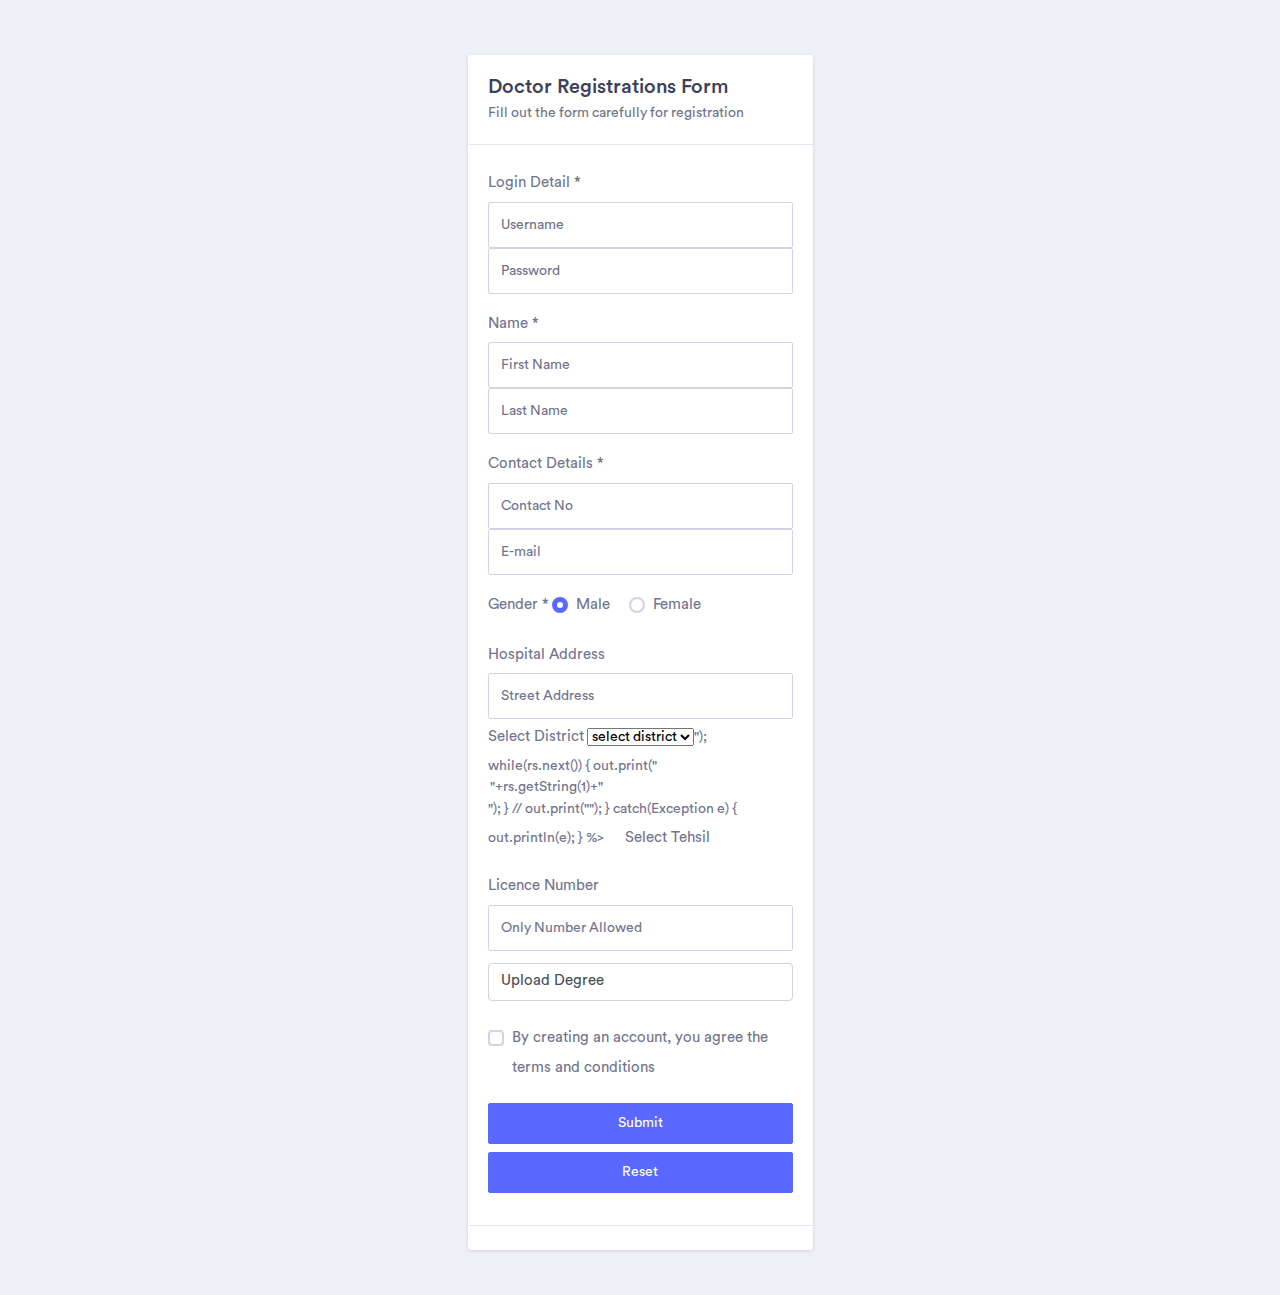
<file: web/sch/sign-up.html>
<!DOCTYPE html>

<html lang="en">
<head>
    <!-- Required meta tags -->
    <meta charset="utf-8">
    <meta name="viewport" content="width=device-width, initial-scale=1, shrink-to-fit=no">
    <title>Concept - Bootstrap 4 Admin Dashboard Template</title>
    <!-- Bootstrap CSS -->
    <link rel="stylesheet" href="assets/vendor/bootstrap/css/bootstrap.min.css">
    <link href="assets/vendor/fonts/circular-std/style.css" rel="stylesheet">
    <link rel="stylesheet" href="assets/libs/css/style.css">
    <link rel="stylesheet" href="assets/vendor/fonts/fontawesome/css/fontawesome-all.css">
    <style>
    html,
    body {
        height: 100%;
        }

    body {
        display: -ms-flexbox;
        display: flex;
        -ms-flex-align: center;
        align-items: center;
        padding-top: 40px;
        padding-bottom: 40px;
    }
    </style>
    <script>
        
         function myload()
            {
                xyz();
                alert();
            }
            function xyz() // taluka   option
            {
                var dis=""
                var req=new XMLHttpRequest();
                req.open("get","fetch_distric.jsp?",true);
                req.send();
                req.onreadystatechange=function(){
                    if(req.readyState==4 && req.status==200)
                    {
                        dis="<select name='district' id='district' onchange='abc()'><option>select district</option>"+req.responseText+"</select>";
                    }
                    $("#dis").append(dis);
                };
            }
            
            function abc() //tehsil option
            {
                alert(document.getElementById('district').value);
                $("#dis1").empty();
                var dis=""
                var req=new XMLHttpRequest();
                req.open("get","fetch_taluka.jsp?district="+document.getElementById('district').value,true);
                req.send();
                req.onreadystatechange=function(){
                    if(req.readyState==4 && req.status==200)
                    {
                        dis="<select name='taluka' id='taluka' >"+req.responseText+"</select>";
                    }
                    $("#dis1").append(dis);
                };
            }
        </script>
         <script src="assets/vendor/jquery/jquery-3.3.1.min.js"></script>
    <script src="assets/vendor/bootstrap/js/bootstrap.bundle.js"></script>
    <script src="assets/vendor/slimscroll/jquery.slimscroll.js"></script>
    <script src="assets/libs/js/main-js.js"></script>
    
</head>
<!-- ============================================================== -->
<!-- signup form  -->
<!-- ============================================================== -->

<body onload="myload()">
    <!-- ============================================================== -->
    <!-- signup form  -->
    <!-- ============================================================== -->
    <form class="splash-container" action="doctorverify.jsp" method="post" enctype = "multipart/form-data">
        <div class="card">
            <div class="card-header">
                <h3 class="mb-1">Doctor Registrations Form</h3>
                <p>Fill out the form carefully for registration</p>
            </div>
            <div class="card-body">
                <div class="form-group">
                    <label for="inputText3" class="col-form-label">Login Detail *</label>
<input class="form-control form-control-lg" type="text" name="un" required="" placeholder="Username" autocomplete="off">
<input class="form-control form-control-lg" type="password" name="pwd" required="" placeholder="Password" autocomplete="off">

                </div>
                <div class="form-group">
    <label for="inputText3" class="col-form-label">Name *</label>
                   <input class="form-control form-control-lg" type="text" name="fn" required="" placeholder="First Name" autocomplete="off">
    <input class="form-control form-control-lg" type="text" name="ln" required="" placeholder="Last Name" autocomplete="off">
                </div>
<div class="form-group">
                    <label for="inputText3" class="col-form-label">Contact Details *</label>
<input class="form-control form-control-lg" type="text" maxlength="10" pattern="[1-9]{1}[0-9]{9}" name="phone" required="" placeholder="Contact No" autocomplete="off">

                
<input class="form-control form-control-lg" type="email" name="email" required="" placeholder="E-mail" autocomplete="off">
                </div>
                <div class="form-group">
                    <label for="inputText3" class="col-form-label">Gender *</label>
<label class="custom-control custom-radio custom-control-inline">
    <input type="radio" id="gender" name="gender" value="male" checked="" class="custom-control-input"><span class="custom-control-label">Male</span>
                                            </label>

<label class="custom-control custom-radio custom-control-inline">
                                                <input type="radio" id="gender" name="gender" value="male" class="custom-control-input"><span class="custom-control-label">Female</span>
                                            </label> 
                </div>
                <div class="form-group">
                    <label for="inputText3" class="col-form-label">Hospital Address</label>
                    <input class="form-control form-control-lg" type="text" name="address" required="" placeholder="Street Address" autocomplete="off">
                    <label for="inputText3" class="col-form-label">Select District</label>
                    <span id="dis" ></span>
&nbsp; &nbsp; &nbsp;
                    <label for="inputText3" class="col-form-label">Select Tehsil</label>
                    <span id="dis1"></span>


                </div>
<div class="form-group">
                    <label for="inputText3" class="col-form-label">Licence Number</label><input class="form-control form-control-lg" type="text" name="li" required="" placeholder="Only Number Allowed" autocomplete="off"></div>

 <div class="custom-file mb-3">
                    <label for="inputText3" class="col-form-label">Upload degree</label>

   
                    <input type="file" name="degree" required="" class="custom-file-input" id="customFile"><label class="custom-file-label" for="customFile">Upload Degree</label>
                                            </div>
                <div class="form-group">
                    <label class="custom-control custom-checkbox">
                        <input class="custom-control-input" required="" type="checkbox"><span class="custom-control-label">By creating an account, you agree the <a href="file:///C:/Users/Riddhesh-pc/Desktop/vedant%20project/concept-master/sign-up.html#">terms and conditions</a></span>
                    </label>
                </div><div class="form-group pt-2">
                    <button class="btn btn-block btn-primary" type="submit">Submit</button>
    <button class="btn btn-block btn-primary" type="reset">Reset</button>
                </div>
                
                <!--<div class="form-group row pt-0">
                    <div class="col-xl-12 col-lg-12 col-md-12 col-sm-12 col-12 mb-2">
                        <button class="btn btn-block btn-social btn-facebook " type="button">Facebook</button>
                    </div>
                    <div class="col-xl-12 col-lg-12 col-md-12 col-sm-12 col-12">
                        <button class="btn  btn-block btn-social btn-twitter" type="button">Twitter</button>
                    </div>
                </div>-->
            </div>
            <div class="card-footer bg-white">
                
            </div>
        </div>
    </form>


 
</body></html>
</file>
<file: web/sch/css/mystyle.css>
.top_bar
{
	background-color:#0f0f0f;
	color:white;
	padding-top:5px;
	padding-bottom:5px;
}
.top_1
{
	
	padding-top:10px;
	padding-bottom:0px;
}
.space_navigation
{
	margin-right:40px;
	padding-top:10px;
	padding-bottom:10px;
	
}

.ins
{
	margin-top:25px;
}
.main_menu .navy-nav li 
a:hover a:visited
{
	text-decoration:underline;
	color:black;
	
}
.image_pos
{
	margin-top:50px;
	
}
.main_menu .navy-nav li ul 
{
	background-color:gray;
	position:absolute;
	font-size:20px;
	display:block;
	color:white;
	visibility:hidden;
	font-family:san sarif;
	
}

.main_menu .navy-nav li ul li
{
	display:block;
	text-decoration:none;
}

.main_menu .navy-nav li ul li:hover
{
	background:lightgreen;
	color:white;
	text-decoration:none;
}

.main_menu .navy-nav li:hover ul li
{
	display:block;
	opacity:1;
	visibility:visible;
	text-decoration:none;
}
</file>
<file: web/sch/css/ihover.css>
.ih-item {
  position: relative;
  -webkit-transition: all 0.35s ease-in-out;
  -moz-transition: all 0.35s ease-in-out;
  transition: all 0.35s ease-in-out;
}
.ih-item,
.ih-item * {
  -webkit-box-sizing: border-box;
  -moz-box-sizing: border-box;
  box-sizing: border-box;
}
.ih-item a {
  color: #333;
}
.ih-item a:hover {
  text-decoration: none;
}
.ih-item img {
  width: 100%;
  height: 100%;
}

.ih-item.circle {
  position: relative;
  width: 220px;
  height: 220px;
  border-radius: 50%;
}
.ih-item.circle .img {
  position: relative;
  width: 220px;
  height: 220px;
  border-radius: 50%;
}
.ih-item.circle .img:before {
  position: absolute;
  display: block;
  content: '';
  width: 100%;
  height: 100%;
  border-radius: 50%;
  box-shadow: inset 0 0 0 16px rgba(255, 255, 255, 0.6), 0 1px 2px rgba(0, 0, 0, 0.3);
  -webkit-transition: all 0.35s ease-in-out;
  -moz-transition: all 0.35s ease-in-out;
  transition: all 0.35s ease-in-out;
}
.ih-item.circle .img img {
  border-radius: 50%;
}
.ih-item.circle .info {
  position: absolute;
  top: 0;
  bottom: 0;
  left: 0;
  right: 0;
  text-align: center;
  border-radius: 50%;
  -webkit-backface-visibility: hidden;
  backface-visibility: hidden;
}

.ih-item.square {
  position: relative;
  width: 316px;
  height: 216px;
  border: 8px solid #fff;
  box-shadow: 1px 1px 3px rgba(0, 0, 0, 0.3);
}
.ih-item.square .info {
  position: absolute;
  top: 0;
  bottom: 0;
  left: 0;
  right: 0;
  text-align: center;
  -webkit-backface-visibility: hidden;
  backface-visibility: hidden;
}

.ih-item.circle.effect1 .spinner {
  width: 230px;
  height: 230px;
  border: 10px solid #ecab18;
  border-right-color: #1ad280;
  border-bottom-color: #1ad280;
  border-radius: 50%;
  -webkit-transition: all 0.8s ease-in-out;
  -moz-transition: all 0.8s ease-in-out;
  transition: all 0.8s ease-in-out;
}
.ih-item.circle.effect1 .img {
  position: absolute;
  top: 10px;
  bottom: 0;
  left: 10px;
  right: 0;
  width: auto;
  height: auto;
}
.ih-item.circle.effect1 .img:before {
  display: none;
}
.ih-item.circle.effect1.colored .info {
  background: #1a4a72;
  background: rgba(26, 74, 114, 0.6);
}
.ih-item.circle.effect1 .info {
  top: 10px;
  bottom: 0;
  left: 10px;
  right: 0;
  background: #333333;
  background: rgba(0, 0, 0, 0.6);
  opacity: 0;
  -webkit-transition: all 0.8s ease-in-out;
  -moz-transition: all 0.8s ease-in-out;
  transition: all 0.8s ease-in-out;
}
.ih-item.circle.effect1 .info h3 {
  color: #fff;
  text-transform: uppercase;
  position: relative;
  letter-spacing: 2px;
  font-size: 22px;
  margin: 0 30px;
  padding: 55px 0 0 0;
  height: 110px;
  text-shadow: 0 0 1px white, 0 1px 2px rgba(0, 0, 0, 0.3);
}
.ih-item.circle.effect1 .info p {
  color: #bbb;
  padding: 10px 5px;
  font-style: italic;
  margin: 0 30px;
  font-size: 12px;
  border-top: 1px solid rgba(255, 255, 255, 0.5);
}
.ih-item.circle.effect1 a:hover .spinner {
  -webkit-transform: rotate(180deg);
  -moz-transform: rotate(180deg);
  -ms-transform: rotate(180deg);
  -o-transform: rotate(180deg);
  transform: rotate(180deg);
}
.ih-item.circle.effect1 a:hover .info {
  opacity: 1;
}

.ih-item.circle.effect2 .img {
  opacity: 1;
  -webkit-transform: scale(1);
  -moz-transform: scale(1);
  -ms-transform: scale(1);
  -o-transform: scale(1);
  transform: scale(1);
  -webkit-transition: all 0.35s ease-in-out;
  -moz-transition: all 0.35s ease-in-out;
  transition: all 0.35s ease-in-out;
}
.ih-item.circle.effect2.colored .info {
  background: #1a4a72;
  background: rgba(26, 74, 114, 0.6);
}
.ih-item.circle.effect2 .info {
  background: #333333;
  background: rgba(0, 0, 0, 0.6);
  opacity: 0;
  pointer-events: none;
  -webkit-transition: all 0.35s ease-in-out;
  -moz-transition: all 0.35s ease-in-out;
  transition: all 0.35s ease-in-out;
}
.ih-item.circle.effect2 .info h3 {
  color: #fff;
  text-transform: uppercase;
  position: relative;
  letter-spacing: 2px;
  font-size: 22px;
  margin: 30px 30px;
  padding: 55px 0 0 0;
  height: 110px;
  text-shadow: 0 0 1px white, 0 1px 2px rgba(0, 0, 0, 0.3);
}
.ih-item.circle.effect2 .info p {
  color: #bbb;
  padding: 10px 5px;
  font-style: italic;
  margin: 0 30px;
  font-size: 12px;
  border-top: 1px solid rgba(255, 255, 255, 0.5);
}

.ih-item.circle.effect2.left_to_right .info {
  -webkit-transform: translateX(-100%);
  -moz-transform: translateX(-100%);
  -ms-transform: translateX(-100%);
  -o-transform: translateX(-100%);
  transform: translateX(-100%);
}
.ih-item.circle.effect2.left_to_right a:hover .img {
  -webkit-transform: rotate(-90deg);
  -moz-transform: rotate(-90deg);
  -ms-transform: rotate(-90deg);
  -o-transform: rotate(-90deg);
  transform: rotate(-90deg);
}
.ih-item.circle.effect2.left_to_right a:hover .info {
  opacity: 1;
  -webkit-transform: translateX(0);
  -moz-transform: translateX(0);
  -ms-transform: translateX(0);
  -o-transform: translateX(0);
  transform: translateX(0);
}

.ih-item.circle.effect2.right_to_left .info {
  -webkit-transform: translateX(100%);
  -moz-transform: translateX(100%);
  -ms-transform: translateX(100%);
  -o-transform: translateX(100%);
  transform: translateX(100%);
}
.ih-item.circle.effect2.right_to_left a:hover .img {
  -webkit-transform: rotate(90deg);
  -moz-transform: rotate(90deg);
  -ms-transform: rotate(90deg);
  -o-transform: rotate(90deg);
  transform: rotate(90deg);
}
.ih-item.circle.effect2.right_to_left a:hover .info {
  opacity: 1;
  -webkit-transform: translateX(0);
  -moz-transform: translateX(0);
  -ms-transform: translateX(0);
  -o-transform: translateX(0);
  transform: translateX(0);
}

.ih-item.circle.effect2.top_to_bottom .info {
  -webkit-transform: translateY(-100%);
  -moz-transform: translateY(-100%);
  -ms-transform: translateY(-100%);
  -o-transform: translateY(-100%);
  transform: translateY(-100%);
}
.ih-item.circle.effect2.top_to_bottom a:hover .img {
  -webkit-transform: rotate(-90deg);
  -moz-transform: rotate(-90deg);
  -ms-transform: rotate(-90deg);
  -o-transform: rotate(-90deg);
  transform: rotate(-90deg);
}
.ih-item.circle.effect2.top_to_bottom a:hover .info {
  opacity: 1;
  -webkit-transform: translateY(0);
  -moz-transform: translateY(0);
  -ms-transform: translateY(0);
  -o-transform: translateY(0);
  transform: translateY(0);
}

.ih-item.circle.effect2.bottom_to_top .info {
  -webkit-transform: translateY(100%);
  -moz-transform: translateY(100%);
  -ms-transform: translateY(100%);
  -o-transform: translateY(100%);
  transform: translateY(100%);
}
.ih-item.circle.effect2.bottom_to_top a:hover .img {
  -webkit-transform: rotate(90deg);
  -moz-transform: rotate(90deg);
  -ms-transform: rotate(90deg);
  -o-transform: rotate(90deg);
  transform: rotate(90deg);
}
.ih-item.circle.effect2.bottom_to_top a:hover .info {
  opacity: 1;
  -webkit-transform: translateY(0);
  -moz-transform: translateY(0);
  -ms-transform: translateY(0);
  -o-transform: translateY(0);
  transform: translateY(0);
}

.ih-item.circle.effect3 .img {
  z-index: 11;
  -webkit-transition: all 0.35s ease-in-out;
  -moz-transition: all 0.35s ease-in-out;
  transition: all 0.35s ease-in-out;
}
.ih-item.circle.effect3.colored .info {
  background: #1a4a72;
}
.ih-item.circle.effect3 .info {
  background: #333333;
  opacity: 0;
  pointer-events: none;
  -webkit-transition: all 0.35s ease-in-out;
  -moz-transition: all 0.35s ease-in-out;
  transition: all 0.35s ease-in-out;
}
.ih-item.circle.effect3 .info h3 {
  color: #fff;
  text-transform: uppercase;
  position: relative;
  letter-spacing: 2px;
  font-size: 22px;
  margin: 0 30px;
  padding: 55px 0 0 0;
  height: 110px;
  text-shadow: 0 0 1px white, 0 1px 2px rgba(0, 0, 0, 0.3);
}
.ih-item.circle.effect3 .info p {
  color: #bbb;
  padding: 10px 5px;
  font-style: italic;
  margin: 0 30px;
  font-size: 12px;
  border-top: 1px solid rgba(255, 255, 255, 0.5);
}

.ih-item.circle.effect3.left_to_right .img {
  -webkit-transform: scale(1) translateX(0);
  -moz-transform: scale(1) translateX(0);
  -ms-transform: scale(1) translateX(0);
  -o-transform: scale(1) translateX(0);
  transform: scale(1) translateX(0);
}
.ih-item.circle.effect3.left_to_right .info {
  -webkit-transform: translateX(-100%);
  -moz-transform: translateX(-100%);
  -ms-transform: translateX(-100%);
  -o-transform: translateX(-100%);
  transform: translateX(-100%);
}
.ih-item.circle.effect3.left_to_right a:hover .img {
  -webkit-transform: scale(0.5) translateX(100%);
  -moz-transform: scale(0.5) translateX(100%);
  -ms-transform: scale(0.5) translateX(100%);
  -o-transform: scale(0.5) translateX(100%);
  transform: scale(0.5) translateX(100%);
}
.ih-item.circle.effect3.left_to_right a:hover .info {
  opacity: 1;
  -webkit-transform: translateX(0);
  -moz-transform: translateX(0);
  -ms-transform: translateX(0);
  -o-transform: translateX(0);
  transform: translateX(0);
}

.ih-item.circle.effect3.right_to_left .img {
  -webkit-transform: scale(1) translateX(0);
  -moz-transform: scale(1) translateX(0);
  -ms-transform: scale(1) translateX(0);
  -o-transform: scale(1) translateX(0);
  transform: scale(1) translateX(0);
}
.ih-item.circle.effect3.right_to_left .info {
  -webkit-transform: translateX(100%);
  -moz-transform: translateX(100%);
  -ms-transform: translateX(100%);
  -o-transform: translateX(100%);
  transform: translateX(100%);
}
.ih-item.circle.effect3.right_to_left a:hover .img {
  -webkit-transform: scale(0.5) translateX(-100%);
  -moz-transform: scale(0.5) translateX(-100%);
  -ms-transform: scale(0.5) translateX(-100%);
  -o-transform: scale(0.5) translateX(-100%);
  transform: scale(0.5) translateX(-100%);
}
.ih-item.circle.effect3.right_to_left a:hover .info {
  opacity: 1;
  -webkit-transform: translateX(0);
  -moz-transform: translateX(0);
  -ms-transform: translateX(0);
  -o-transform: translateX(0);
  transform: translateX(0);
}

.ih-item.circle.effect3.top_to_bottom .img {
  -webkit-transform: scale(1) translateY(0);
  -moz-transform: scale(1) translateY(0);
  -ms-transform: scale(1) translateY(0);
  -o-transform: scale(1) translateY(0);
  transform: scale(1) translateY(0);
}
.ih-item.circle.effect3.top_to_bottom .info {
  -webkit-transform: translateY(-100%);
  -moz-transform: translateY(-100%);
  -ms-transform: translateY(-100%);
  -o-transform: translateY(-100%);
  transform: translateY(-100%);
}
.ih-item.circle.effect3.top_to_bottom a:hover .img {
  -webkit-transform: scale(0.5) translateY(100%);
  -moz-transform: scale(0.5) translateY(100%);
  -ms-transform: scale(0.5) translateY(100%);
  -o-transform: scale(0.5) translateY(100%);
  transform: scale(0.5) translateY(100%);
}
.ih-item.circle.effect3.top_to_bottom a:hover .info {
  opacity: 1;
  -webkit-transform: translateY(0);
  -moz-transform: translateY(0);
  -ms-transform: translateY(0);
  -o-transform: translateY(0);
  transform: translateY(0);
}

.ih-item.circle.effect3.bottom_to_top .img {
  -webkit-transform: scale(1) translateY(0);
  -moz-transform: scale(1) translateY(0);
  -ms-transform: scale(1) translateY(0);
  -o-transform: scale(1) translateY(0);
  transform: scale(1) translateY(0);
}
.ih-item.circle.effect3.bottom_to_top .info {
  -webkit-transform: translateY(100%);
  -moz-transform: translateY(100%);
  -ms-transform: translateY(100%);
  -o-transform: translateY(100%);
  transform: translateY(100%);
}
.ih-item.circle.effect3.bottom_to_top a:hover .img {
  -webkit-transform: scale(0.5) translateY(-100%);
  -moz-transform: scale(0.5) translateY(-100%);
  -ms-transform: scale(0.5) translateY(-100%);
  -o-transform: scale(0.5) translateY(-100%);
  transform: scale(0.5) translateY(-100%);
}
.ih-item.circle.effect3.bottom_to_top a:hover .info {
  opacity: 1;
  -webkit-transform: translateY(0);
  -moz-transform: translateY(0);
  -ms-transform: translateY(0);
  -o-transform: translateY(0);
  transform: translateY(0);
}

.ih-item.circle.effect4 .img {
  opacity: 1;
  -webkit-transition: all 0.4s ease-in-out;
  -moz-transition: all 0.4s ease-in-out;
  transition: all 0.4s ease-in-out;
}
.ih-item.circle.effect4.colored .info {
  background: #1a4a72;
}
.ih-item.circle.effect4 .info {
  background: #333333;
  opacity: 0;
  visibility: hidden;
  pointer-events: none;
  -webkit-transition: all 0.35s ease;
  -moz-transition: all 0.35s ease;
  transition: all 0.35s ease;
}
.ih-item.circle.effect4 .info h3 {
  color: #fff;
  text-transform: uppercase;
  position: relative;
  letter-spacing: 2px;
  font-size: 22px;
  margin: 0 30px;
  padding: 55px 0 0 0;
  height: 110px;
  text-shadow: 0 0 1px white, 0 1px 2px rgba(0, 0, 0, 0.3);
}
.ih-item.circle.effect4 .info p {
  color: #bbb;
  padding: 10px 5px;
  font-style: italic;
  margin: 0 30px;
  font-size: 12px;
  border-top: 1px solid rgba(255, 255, 255, 0.5);
  -webkit-transition: all 0.35s ease-in-out;
  -moz-transition: all 0.35s ease-in-out;
  transition: all 0.35s ease-in-out;
}
.ih-item.circle.effect4 a:hover .img {
  opacity: 0;
  pointer-events: none;
}
.ih-item.circle.effect4 a:hover .info {
  visibility: visible;
  opacity: 1;
}

.ih-item.circle.effect4.left_to_right .img {
  -webkit-transform: translateX(0);
  -moz-transform: translateX(0);
  -ms-transform: translateX(0);
  -o-transform: translateX(0);
  transform: translateX(0);
}
.ih-item.circle.effect4.left_to_right .info {
  -webkit-transform: translateX(-100%);
  -moz-transform: translateX(-100%);
  -ms-transform: translateX(-100%);
  -o-transform: translateX(-100%);
  transform: translateX(-100%);
}
.ih-item.circle.effect4.left_to_right a:hover .img {
  -webkit-transform: translateX(100%);
  -moz-transform: translateX(100%);
  -ms-transform: translateX(100%);
  -o-transform: translateX(100%);
  transform: translateX(100%);
}
.ih-item.circle.effect4.left_to_right a:hover .info {
  -webkit-transform: translateX(0);
  -moz-transform: translateX(0);
  -ms-transform: translateX(0);
  -o-transform: translateX(0);
  transform: translateX(0);
}

.ih-item.circle.effect4.right_to_left .img {
  -webkit-transform: translateX(0);
  -moz-transform: translateX(0);
  -ms-transform: translateX(0);
  -o-transform: translateX(0);
  transform: translateX(0);
}
.ih-item.circle.effect4.right_to_left .info {
  -webkit-transform: translateX(100%);
  -moz-transform: translateX(100%);
  -ms-transform: translateX(100%);
  -o-transform: translateX(100%);
  transform: translateX(100%);
}
.ih-item.circle.effect4.right_to_left a:hover .img {
  -webkit-transform: translateX(-100%);
  -moz-transform: translateX(-100%);
  -ms-transform: translateX(-100%);
  -o-transform: translateX(-100%);
  transform: translateX(-100%);
}
.ih-item.circle.effect4.right_to_left a:hover .info {
  -webkit-transform: translateX(0);
  -moz-transform: translateX(0);
  -ms-transform: translateX(0);
  -o-transform: translateX(0);
  transform: translateX(0);
}

.ih-item.circle.effect4.top_to_bottom .img {
  -webkit-transform: translateY(0);
  -moz-transform: translateY(0);
  -ms-transform: translateY(0);
  -o-transform: translateY(0);
  transform: translateY(0);
}
.ih-item.circle.effect4.top_to_bottom .info {
  -webkit-transform: translateY(100%);
  -moz-transform: translateY(100%);
  -ms-transform: translateY(100%);
  -o-transform: translateY(100%);
  transform: translateY(100%);
}
.ih-item.circle.effect4.top_to_bottom a:hover .img {
  -webkit-transform: translateY(-100%);
  -moz-transform: translateY(-100%);
  -ms-transform: translateY(-100%);
  -o-transform: translateY(-100%);
  transform: translateY(-100%);
}
.ih-item.circle.effect4.top_to_bottom a:hover .info {
  -webkit-transform: translateY(0);
  -moz-transform: translateY(0);
  -ms-transform: translateY(0);
  -o-transform: translateY(0);
  transform: translateY(0);
}

.ih-item.circle.effect4.bottom_to_top .img {
  -webkit-transform: translateY(0);
  -moz-transform: translateY(0);
  -ms-transform: translateY(0);
  -o-transform: translateY(0);
  transform: translateY(0);
}
.ih-item.circle.effect4.bottom_to_top .info {
  -webkit-transform: translateY(-100%);
  -moz-transform: translateY(-100%);
  -ms-transform: translateY(-100%);
  -o-transform: translateY(-100%);
  transform: translateY(-100%);
}
.ih-item.circle.effect4.bottom_to_top a:hover .img {
  -webkit-transform: translateY(100%);
  -moz-transform: translateY(100%);
  -ms-transform: translateY(100%);
  -o-transform: translateY(100%);
  transform: translateY(100%);
}
.ih-item.circle.effect4.bottom_to_top a:hover .info {
  -webkit-transform: translateY(0);
  -moz-transform: translateY(0);
  -ms-transform: translateY(0);
  -o-transform: translateY(0);
  transform: translateY(0);
}

.ih-item.circle.effect5 {
  -webkit-perspective: 900px;
  -moz-perspective: 900px;
  perspective: 900px;
}
.ih-item.circle.effect5.colored .info .info-back {
  background: #1a4a72;
  background: rgba(26, 74, 114, 0.6);
}
.ih-item.circle.effect5 .info {
  -webkit-transition: all 0.35s ease-in-out;
  -moz-transition: all 0.35s ease-in-out;
  transition: all 0.35s ease-in-out;
  -webkit-transform-style: preserve-3d;
  -moz-transform-style: preserve-3d;
  -ms-transform-style: preserve-3d;
  -o-transform-style: preserve-3d;
  transform-style: preserve-3d;
}
.ih-item.circle.effect5 .info .info-back {
  visibility: hidden;
  border-radius: 50%;
  width: 100%;
  height: 100%;
  background: #333333;
  background: rgba(0, 0, 0, 0.6);
  -webkit-transform: rotate3d(0, 1, 0, 180deg);
  -moz-transform: rotate3d(0, 1, 0, 180deg);
  -ms-transform: rotate3d(0, 1, 0, 180deg);
  -o-transform: rotate3d(0, 1, 0, 180deg);
  transform: rotate3d(0, 1, 0, 180deg);
  -webkit-backface-visibility: hidden;
  backface-visibility: hidden;
}
.ih-item.circle.effect5 .info h3 {
  color: #fff;
  text-transform: uppercase;
  position: relative;
  letter-spacing: 2px;
  font-size: 22px;
  margin: 0 30px;
  padding: 55px 0 0 0;
  height: 110px;
  text-shadow: 0 0 1px white, 0 1px 2px rgba(0, 0, 0, 0.3);
}
.ih-item.circle.effect5 .info p {
  color: #bbb;
  padding: 10px 5px;
  font-style: italic;
  margin: 0 30px;
  font-size: 12px;
  border-top: 1px solid rgba(255, 255, 255, 0.5);
}
.ih-item.circle.effect5 a:hover .info {
  -webkit-transform: rotate3d(0, 1, 0, -180deg);
  -moz-transform: rotate3d(0, 1, 0, -180deg);
  -ms-transform: rotate3d(0, 1, 0, -180deg);
  -o-transform: rotate3d(0, 1, 0, -180deg);
  transform: rotate3d(0, 1, 0, -180deg);
}
.ih-item.circle.effect5 a:hover .info .info-back {
  visibility: visible;
}

.ih-item.circle.effect6 .img {
  opacity: 1;
  -webkit-transform: scale(1);
  -moz-transform: scale(1);
  -ms-transform: scale(1);
  -o-transform: scale(1);
  transform: scale(1);
  -webkit-transition: all 0.35s ease-in-out;
  -moz-transition: all 0.35s ease-in-out;
  transition: all 0.35s ease-in-out;
}
.ih-item.circle.effect6.colored .info {
  background: #1a4a72;
}
.ih-item.circle.effect6 .info {
  background: #333333;
  opacity: 0;
  -webkit-transition: all 0.35s ease-in-out;
  -moz-transition: all 0.35s ease-in-out;
  transition: all 0.35s ease-in-out;
}
.ih-item.circle.effect6 .info h3 {
  color: #fff;
  text-transform: uppercase;
  position: relative;
  letter-spacing: 2px;
  font-size: 22px;
  margin: 0 30px;
  padding: 55px 0 0 0;
  height: 110px;
  text-shadow: 0 0 1px white, 0 1px 2px rgba(0, 0, 0, 0.3);
}
.ih-item.circle.effect6 .info p {
  color: #bbb;
  padding: 10px 5px;
  font-style: italic;
  margin: 0 30px;
  font-size: 12px;
  border-top: 1px solid rgba(255, 255, 255, 0.5);
}

.ih-item.circle.effect6.scale_up .info {
  -webkit-transform: scale(0.5);
  -moz-transform: scale(0.5);
  -ms-transform: scale(0.5);
  -o-transform: scale(0.5);
  transform: scale(0.5);
}
.ih-item.circle.effect6.scale_up a:hover .img {
  opacity: 0;
  -webkit-transform: scale(1.5);
  -moz-transform: scale(1.5);
  -ms-transform: scale(1.5);
  -o-transform: scale(1.5);
  transform: scale(1.5);
}
.ih-item.circle.effect6.scale_up a:hover .info {
  opacity: 1;
  -webkit-transform: scale(1);
  -moz-transform: scale(1);
  -ms-transform: scale(1);
  -o-transform: scale(1);
  transform: scale(1);
}

.ih-item.circle.effect6.scale_down .info {
  -webkit-transform: scale(1.5);
  -moz-transform: scale(1.5);
  -ms-transform: scale(1.5);
  -o-transform: scale(1.5);
  transform: scale(1.5);
}
.ih-item.circle.effect6.scale_down a:hover .img {
  opacity: 0;
  -webkit-transform: scale(0.5);
  -moz-transform: scale(0.5);
  -ms-transform: scale(0.5);
  -o-transform: scale(0.5);
  transform: scale(0.5);
}
.ih-item.circle.effect6.scale_down a:hover .info {
  opacity: 1;
  -webkit-transform: scale(1);
  -moz-transform: scale(1);
  -ms-transform: scale(1);
  -o-transform: scale(1);
  transform: scale(1);
}

.ih-item.circle.effect6.scale_down_up .info {
  -webkit-transform: scale(0.5);
  -moz-transform: scale(0.5);
  -ms-transform: scale(0.5);
  -o-transform: scale(0.5);
  transform: scale(0.5);
  -webkit-transition: all 0.35s ease-in-out 0.2s;
  -moz-transition: all 0.35s ease-in-out 0.2s;
  transition: all 0.35s ease-in-out 0.2s;
}
.ih-item.circle.effect6.scale_down_up a:hover .img {
  opacity: 0;
  -webkit-transform: scale(0.5);
  -moz-transform: scale(0.5);
  -ms-transform: scale(0.5);
  -o-transform: scale(0.5);
  transform: scale(0.5);
}
.ih-item.circle.effect6.scale_down_up a:hover .info {
  opacity: 1;
  -webkit-transform: scale(1);
  -moz-transform: scale(1);
  -ms-transform: scale(1);
  -o-transform: scale(1);
  transform: scale(1);
}

.ih-item.circle.effect7 .img {
  opacity: 1;
  -webkit-transform: scale(1);
  -moz-transform: scale(1);
  -ms-transform: scale(1);
  -o-transform: scale(1);
  transform: scale(1);
  -webkit-transition: all 0.35s ease-out;
  -moz-transition: all 0.35s ease-out;
  transition: all 0.35s ease-out;
}
.ih-item.circle.effect7.colored .info {
  background: #1a4a72;
}
.ih-item.circle.effect7 .info {
  background: #333333;
  opacity: 0;
  visibility: hidden;
  pointer-events: none;
  -webkit-transition: all 0.35s ease 0.2s;
  -moz-transition: all 0.35s ease 0.2s;
  transition: all 0.35s ease 0.2s;
}
.ih-item.circle.effect7 .info h2 {
  color: white;
  text-transform: uppercase;
  position: relative;
  letter-spacing: 2px;
  font-size: 22px;
  margin: 0 30px;
  padding: 55px 0 0 0;
  height: 110px;
  text-shadow: 0 0 1px white, 0 1px 2px rgba(0, 0, 0, 0.3);
}
.ih-item.circle.effect7 .info p {
  color: #bbb;
  padding: 10px 5px;
  font-style: italic;
  margin: 0 30px;
  font-size: 20px;
  border-top: 1px solid rgba(255, 255, 255, 0.5);
}
.ih-item.circle.effect7 a:hover .img {
  opacity: 0;
  -webkit-transform: scale(0.5);
  -moz-transform: scale(0.5);
  -ms-transform: scale(0.5);
  -o-transform: scale(0.5);
  transform: scale(0.5);
}
.ih-item.circle.effect7 a:hover .info {
  visibility: visible;
  opacity: 1;
}

.ih-item.circle.effect7.left_to_right .info {
  -webkit-transform: translateX(-100%);
  -moz-transform: translateX(-100%);
  -ms-transform: translateX(-100%);
  -o-transform: translateX(-100%);
  transform: translateX(-100%);
}
.ih-item.circle.effect7.left_to_right a:hover .info {
  -webkit-transform: translateX(0);
  -moz-transform: translateX(0);
  -ms-transform: translateX(0);
  -o-transform: translateX(0);
  transform: translateX(0);
}

.ih-item.circle.effect7.right_to_left .info {
  -webkit-transform: translateX(100%);
  -moz-transform: translateX(100%);
  -ms-transform: translateX(100%);
  -o-transform: translateX(100%);
  transform: translateX(100%);
}
.ih-item.circle.effect7.right_to_left a:hover .info {
  -webkit-transform: translateX(0);
  -moz-transform: translateX(0);
  -ms-transform: translateX(0);
  -o-transform: translateX(0);
  transform: translateX(0);
}

.ih-item.circle.effect7.top_to_bottom .info {
  -webkit-transform: translateY(100%);
  -moz-transform: translateY(100%);
  -ms-transform: translateY(100%);
  -o-transform: translateY(100%);
  transform: translateY(100%);
}
.ih-item.circle.effect7.top_to_bottom a:hover .info {
  -webkit-transform: translateY(0);
  -moz-transform: translateY(0);
  -ms-transform: translateY(0);
  -o-transform: translateY(0);
  transform: translateY(0);
}

.ih-item.circle.effect7.bottom_to_top .info {
  -webkit-transform: translateY(-100%);
  -moz-transform: translateY(-100%);
  -ms-transform: translateY(-100%);
  -o-transform: translateY(-100%);
  transform: translateY(-100%);
}
.ih-item.circle.effect7.bottom_to_top a:hover .info {
  -webkit-transform: translateY(0);
  -moz-transform: translateY(0);
  -ms-transform: translateY(0);
  -o-transform: translateY(0);
  transform: translateY(0);
}
.ih-item.circle.effect8.colored .info {
  background: #1a4a72;
}
.ih-item.circle.effect8 .img-container {
  -webkit-transform: scale(1);
  -moz-transform: scale(1);
  -ms-transform: scale(1);
  -o-transform: scale(1);
  transform: scale(1);
  -webkit-transition: all 0.3s ease-in-out;
  -moz-transition: all 0.3s ease-in-out;
  transition: all 0.3s ease-in-out;
}
.ih-item.circle.effect8 .img-container .img {
  opacity: 1;
  -webkit-transition: all 0.3s ease-in-out 0.3s;
  -moz-transition: all 0.3s ease-in-out 0.3s;
  transition: all 0.3s ease-in-out 0.3s;
}
.ih-item.circle.effect8 .info-container {
  position: absolute;
  top: 0;
  bottom: 0;
  left: 0;
  right: 0;
  text-align: center;
  border-radius: 50%;
  opacity: 0;
  pointer-events: none;
  -webkit-transition: all 0.3s ease-in-out 0.3s;
  -moz-transition: all 0.3s ease-in-out 0.3s;
  transition: all 0.3s ease-in-out 0.3s;
}
.ih-item.circle.effect8 .info {
  width: 100%;
  height: 100%;
  background: #333333;
  pointer-events: none;
  -webkit-transform: scale(0.5);
  -moz-transform: scale(0.5);
  -ms-transform: scale(0.5);
  -o-transform: scale(0.5);
  transform: scale(0.5);
  -webkit-transition: all 0.35s ease-in-out 0.6s;
  -moz-transition: all 0.35s ease-in-out 0.6s;
  transition: all 0.35s ease-in-out 0.6s;
}
.ih-item.circle.effect8 .info h3 {
  color: #fff;
  text-transform: uppercase;
  letter-spacing: 2px;
  font-size: 22px;
  margin: 0 30px;
  padding: 45px 0 0 0;
  height: 140px;
  text-shadow: 0 0 1px white, 0 1px 2px rgba(0, 0, 0, 0.3);
}
.ih-item.circle.effect8 .info p {
  color: #bbb;
  padding: 10px 5px;
  font-style: italic;
  margin: 0 30px;
  font-size: 12px;
  border-top: 1px solid rgba(255, 255, 255, 0.5);
}
.ih-item.circle.effect8 a:hover .img-container {
  pointer-events: none;
  -webkit-transform: scale(0.5);
  -moz-transform: scale(0.5);
  -ms-transform: scale(0.5);
  -o-transform: scale(0.5);
  transform: scale(0.5);
}
.ih-item.circle.effect8 a:hover .img-container .img {
  opacity: 0;
  pointer-events: none;
}
.ih-item.circle.effect8 a:hover .info-container {
  opacity: 1;
}
.ih-item.circle.effect8 a:hover .info-container .info {
  -webkit-transform: scale(1);
  -moz-transform: scale(1);
  -ms-transform: scale(1);
  -o-transform: scale(1);
  transform: scale(1);
}

.ih-item.circle.effect8.left_to_right .img-container .img {
  -webkit-transform: translateX(0);
  -moz-transform: translateX(0);
  -ms-transform: translateX(0);
  -o-transform: translateX(0);
  transform: translateX(0);
}
.ih-item.circle.effect8.left_to_right .info-container {
  -webkit-transform: translateX(100%);
  -moz-transform: translateX(100%);
  -ms-transform: translateX(100%);
  -o-transform: translateX(100%);
  transform: translateX(100%);
}
.ih-item.circle.effect8.left_to_right a:hover .img-container .img {
  -webkit-transform: translateX(-100%);
  -moz-transform: translateX(-100%);
  -ms-transform: translateX(-100%);
  -o-transform: translateX(-100%);
  transform: translateX(-100%);
}
.ih-item.circle.effect8.left_to_right a:hover .info-container {
  -webkit-transform: translateX(0);
  -moz-transform: translateX(0);
  -ms-transform: translateX(0);
  -o-transform: translateX(0);
  transform: translateX(0);
}

.ih-item.circle.effect8.right_to_left .img-container .img {
  -webkit-transform: translateX(0);
  -moz-transform: translateX(0);
  -ms-transform: translateX(0);
  -o-transform: translateX(0);
  transform: translateX(0);
}
.ih-item.circle.effect8.right_to_left .info-container {
  -webkit-transform: translateX(-100%);
  -moz-transform: translateX(-100%);
  -ms-transform: translateX(-100%);
  -o-transform: translateX(-100%);
  transform: translateX(-100%);
}
.ih-item.circle.effect8.right_to_left a:hover .img-container .img {
  -webkit-transform: translateX(100%);
  -moz-transform: translateX(100%);
  -ms-transform: translateX(100%);
  -o-transform: translateX(100%);
  transform: translateX(100%);
}
.ih-item.circle.effect8.right_to_left a:hover .info-container {
  -webkit-transform: translateX(0);
  -moz-transform: translateX(0);
  -ms-transform: translateX(0);
  -o-transform: translateX(0);
  transform: translateX(0);
}

.ih-item.circle.effect8.top_to_bottom .img-container .img {
  -webkit-transform: translateY(0);
  -moz-transform: translateY(0);
  -ms-transform: translateY(0);
  -o-transform: translateY(0);
  transform: translateY(0);
}
.ih-item.circle.effect8.top_to_bottom .info-container {
  -webkit-transform: translateY(-100%);
  -moz-transform: translateY(-100%);
  -ms-transform: translateY(-100%);
  -o-transform: translateY(-100%);
  transform: translateY(-100%);
}
.ih-item.circle.effect8.top_to_bottom a:hover .img-container .img {
  -webkit-transform: translateY(100%);
  -moz-transform: translateY(100%);
  -ms-transform: translateY(100%);
  -o-transform: translateY(100%);
  transform: translateY(100%);
}
.ih-item.circle.effect8.top_to_bottom a:hover .info-container {
  -webkit-transform: translateY(0);
  -moz-transform: translateY(0);
  -ms-transform: translateY(0);
  -o-transform: translateY(0);
  transform: translateY(0);
}

.ih-item.circle.effect8.bottom_to_top .img-container .img {
  -webkit-transform: translateY(0);
  -moz-transform: translateY(0);
  -ms-transform: translateY(0);
  -o-transform: translateY(0);
  transform: translateY(0);
}
.ih-item.circle.effect8.bottom_to_top .info-container {
  -webkit-transform: translateY(100%);
  -moz-transform: translateY(100%);
  -ms-transform: translateY(100%);
  -o-transform: translateY(100%);
  transform: translateY(100%);
}
.ih-item.circle.effect8.bottom_to_top a:hover .img-container .img {
  -webkit-transform: translateY(-100%);
  -moz-transform: translateY(-100%);
  -ms-transform: translateY(-100%);
  -o-transform: translateY(-100%);
  transform: translateY(-100%);
}
.ih-item.circle.effect8.bottom_to_top a:hover .info-container {
  -webkit-transform: translateY(0);
  -moz-transform: translateY(0);
  -ms-transform: translateY(0);
  -o-transform: translateY(0);
  transform: translateY(0);
}

.ih-item.circle.effect9 .img {
  opacity: 1;
  -webkit-transition: all 0.35s ease-out;
  -moz-transition: all 0.35s ease-out;
  transition: all 0.35s ease-out;
}
.ih-item.circle.effect9.colored .info {
  background: #1a4a72;
}
.ih-item.circle.effect9 .info {
  background: #333333;
  opacity: 0;
  visibility: hidden;
  pointer-events: none;
  -webkit-transform: scale(0.5);
  -moz-transform: scale(0.5);
  -ms-transform: scale(0.5);
  -o-transform: scale(0.5);
  transform: scale(0.5);
  -webkit-transition: all 0.35s ease 0.2s;
  -moz-transition: all 0.35s ease 0.2s;
  transition: all 0.35s ease 0.2s;
}
.ih-item.circle.effect9 .info h3 {
  color: #fff;
  text-transform: uppercase;
  position: relative;
  letter-spacing: 2px;
  font-size: 22px;
  margin: 0 30px;
  padding: 55px 0 0 0;
  height: 110px;
  text-shadow: 0 0 1px white, 0 1px 2px rgba(0, 0, 0, 0.3);
}
.ih-item.circle.effect9 .info p {
  color: #bbb;
  padding: 10px 5px;
  font-style: italic;
  margin: 0 30px;
  font-size: 12px;
  border-top: 1px solid rgba(255, 255, 255, 0.5);
}
.ih-item.circle.effect9 a:hover .img {
  opacity: 0;
  pointer-events: none;
  -webkit-transform: scale(0.5);
  -moz-transform: scale(0.5);
  -ms-transform: scale(0.5);
  -o-transform: scale(0.5);
  transform: scale(0.5);
}
.ih-item.circle.effect9 a:hover .info {
  visibility: visible;
  opacity: 1;
  -webkit-transform: scale(1);
  -moz-transform: scale(1);
  -ms-transform: scale(1);
  -o-transform: scale(1);
  transform: scale(1);
}

.ih-item.circle.effect9.left_to_right .img {
  -webkit-transform: translateX(0) rotate(0);
  -moz-transform: translateX(0) rotate(0);
  -ms-transform: translateX(0) rotate(0);
  -o-transform: translateX(0) rotate(0);
  transform: translateX(0) rotate(0);
}
.ih-item.circle.effect9.left_to_right a:hover .img {
  -webkit-transform: translateX(100%) rotate(180deg);
  -moz-transform: translateX(100%) rotate(180deg);
  -ms-transform: translateX(100%) rotate(180deg);
  -o-transform: translateX(100%) rotate(180deg);
  transform: translateX(100%) rotate(180deg);
}

.ih-item.circle.effect9.right_to_left .img {
  -webkit-transform: translateX(0) rotate(0);
  -moz-transform: translateX(0) rotate(0);
  -ms-transform: translateX(0) rotate(0);
  -o-transform: translateX(0) rotate(0);
  transform: translateX(0) rotate(0);
}
.ih-item.circle.effect9.right_to_left a:hover .img {
  -webkit-transform: translateX(-100%) rotate(-180deg);
  -moz-transform: translateX(-100%) rotate(-180deg);
  -ms-transform: translateX(-100%) rotate(-180deg);
  -o-transform: translateX(-100%) rotate(-180deg);
  transform: translateX(-100%) rotate(-180deg);
}

.ih-item.circle.effect9.top_to_bottom .img {
  -webkit-transform: translateY(0);
  -moz-transform: translateY(0);
  -ms-transform: translateY(0);
  -o-transform: translateY(0);
  transform: translateY(0);
}
.ih-item.circle.effect9.top_to_bottom a:hover .img {
  -webkit-transform: translateY(-100%);
  -moz-transform: translateY(-100%);
  -ms-transform: translateY(-100%);
  -o-transform: translateY(-100%);
  transform: translateY(-100%);
}

.ih-item.circle.effect9.bottom_to_top .img {
  -webkit-transform: translateY(0);
  -moz-transform: translateY(0);
  -ms-transform: translateY(0);
  -o-transform: translateY(0);
  transform: translateY(0);
}
.ih-item.circle.effect9.bottom_to_top a:hover .img {
  -webkit-transform: translateY(100%);
  -moz-transform: translateY(100%);
  -ms-transform: translateY(100%);
  -o-transform: translateY(100%);
  transform: translateY(100%);
}

.ih-item.circle.effect10 .img {
  z-index: 11;
  -webkit-transform: scale(1);
  -moz-transform: scale(1);
  -ms-transform: scale(1);
  -o-transform: scale(1);
  transform: scale(1);
  -webkit-transition: all 0.35s ease-in-out;
  -moz-transition: all 0.35s ease-in-out;
  transition: all 0.35s ease-in-out;
}
.ih-item.circle.effect10.colored .info {
  background: #1a4a72;
}
.ih-item.circle.effect10 .info {
  background: #333333;
  opacity: 0;
  -webkit-transform: scale(0);
  -moz-transform: scale(0);
  -ms-transform: scale(0);
  -o-transform: scale(0);
  transform: scale(0);
  -webkit-transition: all 0.35s ease-in-out;
  -moz-transition: all 0.35s ease-in-out;
  transition: all 0.35s ease-in-out;
}
.ih-item.circle.effect10 .info h3 {
  color: #fff;
  text-transform: uppercase;
  position: relative;
  letter-spacing: 2px;
  font-size: 22px;
  text-shadow: 0 0 1px white, 0 1px 2px rgba(0, 0, 0, 0.3);
}
.ih-item.circle.effect10 .info p {
  color: #bbb;
  font-style: italic;
  font-size: 12px;
  border-top: 1px solid rgba(255, 255, 255, 0.5);
}
.ih-item.circle.effect10 a:hover .info {
  visibility: visible;
  opacity: 1;
  -webkit-transform: scale(1);
  -moz-transform: scale(1);
  -ms-transform: scale(1);
  -o-transform: scale(1);
  transform: scale(1);
}

.ih-item.circle.effect10.top_to_bottom .info h3 {
  margin: 0 30px;
  padding: 25px 0 0 0;
  height: 78px;
}
.ih-item.circle.effect10.top_to_bottom .info p {
  margin: 0 30px;
  padding: 5px;
}
.ih-item.circle.effect10.top_to_bottom a:hover .img {
  -webkit-transform: translateY(50px) scale(0.5);
  -moz-transform: translateY(50px) scale(0.5);
  -ms-transform: translateY(50px) scale(0.5);
  -o-transform: translateY(50px) scale(0.5);
  transform: translateY(50px) scale(0.5);
}

.ih-item.circle.effect10.bottom_to_top .info h3 {
  margin: 95px 30px 0;
  padding: 25px 0 0 0;
  height: 78px;
}
.ih-item.circle.effect10.bottom_to_top .info p {
  margin: 0 30px;
  padding: 5px;
}
.ih-item.circle.effect10.bottom_to_top a:hover .img {
  -webkit-transform: translateY(-50px) scale(0.5);
  -moz-transform: translateY(-50px) scale(0.5);
  -ms-transform: translateY(-50px) scale(0.5);
  -o-transform: translateY(-50px) scale(0.5);
  transform: translateY(-50px) scale(0.5);
}

.ih-item.circle.effect11 {
  -webkit-perspective: 900px;
  -moz-perspective: 900px;
  perspective: 900px;
}
.ih-item.circle.effect11 .img {
  opacity: 1;
  -webkit-transform-origin: 50% 50%;
  -moz-transform-origin: 50% 50%;
  -ms-transform-origin: 50% 50%;
  -o-transform-origin: 50% 50%;
  transform-origin: 50% 50%;
  -webkit-transition: all 0.35s ease-in-out;
  -moz-transition: all 0.35s ease-in-out;
  transition: all 0.35s ease-in-out;
}
.ih-item.circle.effect11.colored .info {
  background: #1a4a72;
}
.ih-item.circle.effect11 .info {
  background: #333333;
  opacity: 0;
  visibility: hidden;
  -webkit-transition: all 0.35s ease 0.35s;
  -moz-transition: all 0.35s ease 0.35s;
  transition: all 0.35s ease 0.35s;
}
.ih-item.circle.effect11 .info h3 {
  color: #fff;
  text-transform: uppercase;
  position: relative;
  letter-spacing: 2px;
  font-size: 22px;
  margin: 0 30px;
  padding: 55px 0 0 0;
  height: 110px;
  text-shadow: 0 0 1px white, 0 1px 2px rgba(0, 0, 0, 0.3);
}
.ih-item.circle.effect11 .info p {
  color: #bbb;
  padding: 10px 5px;
  font-style: italic;
  margin: 0 30px;
  font-size: 12px;
  border-top: 1px solid rgba(255, 255, 255, 0.5);
}
.ih-item.circle.effect11 a:hover .img {
  opacity: 0;
}
.ih-item.circle.effect11 a:hover .info {
  visibility: visible;
  opacity: 1;
}

.ih-item.circle.effect11.left_to_right .img {
  -webkit-transform: translateZ(0) rotateY(0);
  -moz-transform: translateZ(0) rotateY(0);
  -ms-transform: translateZ(0) rotateY(0);
  -o-transform: translateZ(0) rotateY(0);
  transform: translateZ(0) rotateY(0);
}
.ih-item.circle.effect11.left_to_right .info {
  -webkit-transform: translateZ(-1000px) rotateY(-90deg);
  -moz-transform: translateZ(-1000px) rotateY(-90deg);
  -ms-transform: translateZ(-1000px) rotateY(-90deg);
  -o-transform: translateZ(-1000px) rotateY(-90deg);
  transform: translateZ(-1000px) rotateY(-90deg);
}
.ih-item.circle.effect11.left_to_right a:hover .img {
  -webkit-transform: translateZ(-1000px) rotateY(90deg);
  -moz-transform: translateZ(-1000px) rotateY(90deg);
  -ms-transform: translateZ(-1000px) rotateY(90deg);
  -o-transform: translateZ(-1000px) rotateY(90deg);
  transform: translateZ(-1000px) rotateY(90deg);
}
.ih-item.circle.effect11.left_to_right a:hover .info {
  -webkit-transform: translateZ(0) rotateY(0);
  -moz-transform: translateZ(0) rotateY(0);
  -ms-transform: translateZ(0) rotateY(0);
  -o-transform: translateZ(0) rotateY(0);
  transform: translateZ(0) rotateY(0);
}

.ih-item.circle.effect11.right_to_left .img {
  -webkit-transform: translateZ(0) rotateY(0);
  -moz-transform: translateZ(0) rotateY(0);
  -ms-transform: translateZ(0) rotateY(0);
  -o-transform: translateZ(0) rotateY(0);
  transform: translateZ(0) rotateY(0);
}
.ih-item.circle.effect11.right_to_left .info {
  -webkit-transform: translateZ(-1000px) rotateY(90deg);
  -moz-transform: translateZ(-1000px) rotateY(90deg);
  -ms-transform: translateZ(-1000px) rotateY(90deg);
  -o-transform: translateZ(-1000px) rotateY(90deg);
  transform: translateZ(-1000px) rotateY(90deg);
}
.ih-item.circle.effect11.right_to_left a:hover .img {
  -webkit-transform: translateZ(-1000px) rotateY(-90deg);
  -moz-transform: translateZ(-1000px) rotateY(-90deg);
  -ms-transform: translateZ(-1000px) rotateY(-90deg);
  -o-transform: translateZ(-1000px) rotateY(-90deg);
  transform: translateZ(-1000px) rotateY(-90deg);
}
.ih-item.circle.effect11.right_to_left a:hover .info {
  -webkit-transform: translateZ(0) rotateY(0);
  -moz-transform: translateZ(0) rotateY(0);
  -ms-transform: translateZ(0) rotateY(0);
  -o-transform: translateZ(0) rotateY(0);
  transform: translateZ(0) rotateY(0);
}

.ih-item.circle.effect11.top_to_bottom .img {
  -webkit-transform: translateZ(0) rotateX(0);
  -moz-transform: translateZ(0) rotateX(0);
  -ms-transform: translateZ(0) rotateX(0);
  -o-transform: translateZ(0) rotateX(0);
  transform: translateZ(0) rotateX(0);
}
.ih-item.circle.effect11.top_to_bottom .info {
  -webkit-transform: translateZ(-1000px) rotateX(90deg);
  -moz-transform: translateZ(-1000px) rotateX(90deg);
  -ms-transform: translateZ(-1000px) rotateX(90deg);
  -o-transform: translateZ(-1000px) rotateX(90deg);
  transform: translateZ(-1000px) rotateX(90deg);
}
.ih-item.circle.effect11.top_to_bottom a:hover .img {
  -webkit-transform: translateZ(-1000px) rotateX(-90deg);
  -moz-transform: translateZ(-1000px) rotateX(-90deg);
  -ms-transform: translateZ(-1000px) rotateX(-90deg);
  -o-transform: translateZ(-1000px) rotateX(-90deg);
  transform: translateZ(-1000px) rotateX(-90deg);
}
.ih-item.circle.effect11.top_to_bottom a:hover .info {
  -webkit-transform: translateZ(0) rotateX(0);
  -moz-transform: translateZ(0) rotateX(0);
  -ms-transform: translateZ(0) rotateX(0);
  -o-transform: translateZ(0) rotateX(0);
  transform: translateZ(0) rotateX(0);
}

.ih-item.circle.effect11.bottom_to_top .img {
  -webkit-transform: translateZ(0) rotateX(0);
  -moz-transform: translateZ(0) rotateX(0);
  -ms-transform: translateZ(0) rotateX(0);
  -o-transform: translateZ(0) rotateX(0);
  transform: translateZ(0) rotateX(0);
}
.ih-item.circle.effect11.bottom_to_top .info {
  -webkit-transform: translateZ(-1000px) rotateX(-90deg);
  -moz-transform: translateZ(-1000px) rotateX(-90deg);
  -ms-transform: translateZ(-1000px) rotateX(-90deg);
  -o-transform: translateZ(-1000px) rotateX(-90deg);
  transform: translateZ(-1000px) rotateX(-90deg);
}
.ih-item.circle.effect11.bottom_to_top a:hover .img {
  -webkit-transform: translateZ(-1000px) rotateX(90deg);
  -moz-transform: translateZ(-1000px) rotateX(90deg);
  -ms-transform: translateZ(-1000px) rotateX(90deg);
  -o-transform: translateZ(-1000px) rotateX(90deg);
  transform: translateZ(-1000px) rotateX(90deg);
}
.ih-item.circle.effect11.bottom_to_top a:hover .info {
  -webkit-transform: translateZ(0) rotateX(0);
  -moz-transform: translateZ(0) rotateX(0);
  -ms-transform: translateZ(0) rotateX(0);
  -o-transform: translateZ(0) rotateX(0);
  transform: translateZ(0) rotateX(0);
}

.ih-item.circle.effect12 .img {
  opacity: 1;
  -webkit-transition: all 0.35s ease-in-out;
  -moz-transition: all 0.35s ease-in-out;
  transition: all 0.35s ease-in-out;
}
.ih-item.circle.effect12.colored .info {
  background: #1a4a72;
}
.ih-item.circle.effect12 .info {
  background: #333333;
  opacity: 0;
  visibility: hidden;
  pointer-events: none;
  -webkit-transform: scale(0.5);
  -moz-transform: scale(0.5);
  -ms-transform: scale(0.5);
  -o-transform: scale(0.5);
  transform: scale(0.5);
  -webkit-transition: all 0.35s ease-in-out;
  -moz-transition: all 0.35s ease-in-out;
  transition: all 0.35s ease-in-out;
}
.ih-item.circle.effect12 .info h3 {
  color: #fff;
  text-transform: uppercase;
  position: relative;
  letter-spacing: 2px;
  font-size: 22px;
  margin: 0 30px;
  padding: 55px 0 0 0;
  height: 110px;
  text-shadow: 0 0 1px white, 0 1px 2px rgba(0, 0, 0, 0.3);
}
.ih-item.circle.effect12 .info p {
  color: #bbb;
  padding: 10px 5px;
  font-style: italic;
  margin: 0 30px;
  font-size: 12px;
  border-top: 1px solid rgba(255, 255, 255, 0.5);
}
.ih-item.circle.effect12 a:hover .img {
  opacity: 0;
  pointer-events: none;
}
.ih-item.circle.effect12 a:hover .info {
  opacity: 1;
  visibility: visible;
}

.ih-item.circle.effect12.left_to_right .img {
  -webkit-transform: translateX(0) rotate(0);
  -moz-transform: translateX(0) rotate(0);
  -ms-transform: translateX(0) rotate(0);
  -o-transform: translateX(0) rotate(0);
  transform: translateX(0) rotate(0);
}
.ih-item.circle.effect12.left_to_right .info {
  -webkit-transform: translateX(100%) rotate(180deg);
  -moz-transform: translateX(100%) rotate(180deg);
  -ms-transform: translateX(100%) rotate(180deg);
  -o-transform: translateX(100%) rotate(180deg);
  transform: translateX(100%) rotate(180deg);
}
.ih-item.circle.effect12.left_to_right a:hover .img {
  -webkit-transform: translateX(100%) rotate(180deg);
  -moz-transform: translateX(100%) rotate(180deg);
  -ms-transform: translateX(100%) rotate(180deg);
  -o-transform: translateX(100%) rotate(180deg);
  transform: translateX(100%) rotate(180deg);
}
.ih-item.circle.effect12.left_to_right a:hover .info {
  -webkit-transform: translateX(0) rotate(0);
  -moz-transform: translateX(0) rotate(0);
  -ms-transform: translateX(0) rotate(0);
  -o-transform: translateX(0) rotate(0);
  transform: translateX(0) rotate(0);
  -webkit-transition-delay: 0.4s;
  -moz-transition-delay: 0.4s;
  transition-delay: 0.4s;
}

.ih-item.circle.effect12.right_to_left .img {
  -webkit-transform: translateX(0) rotate(0);
  -moz-transform: translateX(0) rotate(0);
  -ms-transform: translateX(0) rotate(0);
  -o-transform: translateX(0) rotate(0);
  transform: translateX(0) rotate(0);
}
.ih-item.circle.effect12.right_to_left .info {
  -webkit-transform: translateX(-100%) rotate(-180deg);
  -moz-transform: translateX(-100%) rotate(-180deg);
  -ms-transform: translateX(-100%) rotate(-180deg);
  -o-transform: translateX(-100%) rotate(-180deg);
  transform: translateX(-100%) rotate(-180deg);
}
.ih-item.circle.effect12.right_to_left a:hover .img {
  -webkit-transform: translateX(-100%) rotate(-180deg);
  -moz-transform: translateX(-100%) rotate(-180deg);
  -ms-transform: translateX(-100%) rotate(-180deg);
  -o-transform: translateX(-100%) rotate(-180deg);
  transform: translateX(-100%) rotate(-180deg);
}
.ih-item.circle.effect12.right_to_left a:hover .info {
  -webkit-transform: translateX(0) rotate(0);
  -moz-transform: translateX(0) rotate(0);
  -ms-transform: translateX(0) rotate(0);
  -o-transform: translateX(0) rotate(0);
  transform: translateX(0) rotate(0);
  -webkit-transition-delay: 0.4s;
  -moz-transition-delay: 0.4s;
  transition-delay: 0.4s;
}

.ih-item.circle.effect12.top_to_bottom .img {
  -webkit-transform: translateY(0) rotate(0);
  -moz-transform: translateY(0) rotate(0);
  -ms-transform: translateY(0) rotate(0);
  -o-transform: translateY(0) rotate(0);
  transform: translateY(0) rotate(0);
}
.ih-item.circle.effect12.top_to_bottom .info {
  -webkit-transform: translateY(-100%) rotate(-180deg);
  -moz-transform: translateY(-100%) rotate(-180deg);
  -ms-transform: translateY(-100%) rotate(-180deg);
  -o-transform: translateY(-100%) rotate(-180deg);
  transform: translateY(-100%) rotate(-180deg);
}
.ih-item.circle.effect12.top_to_bottom a:hover .img {
  -webkit-transform: translateY(-100%) rotate(-180deg);
  -moz-transform: translateY(-100%) rotate(-180deg);
  -ms-transform: translateY(-100%) rotate(-180deg);
  -o-transform: translateY(-100%) rotate(-180deg);
  transform: translateY(-100%) rotate(-180deg);
}
.ih-item.circle.effect12.top_to_bottom a:hover .info {
  -webkit-transform: translateY(0) rotate(0);
  -moz-transform: translateY(0) rotate(0);
  -ms-transform: translateY(0) rotate(0);
  -o-transform: translateY(0) rotate(0);
  transform: translateY(0) rotate(0);
  -webkit-transition-delay: 0.4s;
  -moz-transition-delay: 0.4s;
  transition-delay: 0.4s;
}

.ih-item.circle.effect12.bottom_to_top .img {
  -webkit-transform: translateY(0) rotate(0);
  -moz-transform: translateY(0) rotate(0);
  -ms-transform: translateY(0) rotate(0);
  -o-transform: translateY(0) rotate(0);
  transform: translateY(0) rotate(0);
}
.ih-item.circle.effect12.bottom_to_top .info {
  -webkit-transform: translateY(100%) rotate(180deg);
  -moz-transform: translateY(100%) rotate(180deg);
  -ms-transform: translateY(100%) rotate(180deg);
  -o-transform: translateY(100%) rotate(180deg);
  transform: translateY(100%) rotate(180deg);
}
.ih-item.circle.effect12.bottom_to_top a:hover .img {
  -webkit-transform: translateY(100%) rotate(180deg);
  -moz-transform: translateY(100%) rotate(180deg);
  -ms-transform: translateY(100%) rotate(180deg);
  -o-transform: translateY(100%) rotate(180deg);
  transform: translateY(100%) rotate(180deg);
}
.ih-item.circle.effect12.bottom_to_top a:hover .info {
  -webkit-transform: translateY(0) rotate(0);
  -moz-transform: translateY(0) rotate(0);
  -ms-transform: translateY(0) rotate(0);
  -o-transform: translateY(0) rotate(0);
  transform: translateY(0) rotate(0);
  -webkit-transition-delay: 0.4s;
  -moz-transition-delay: 0.4s;
  transition-delay: 0.4s;
}

.ih-item.circle.effect13.colored .info {
  background: #1a4a72;
  background: rgba(26, 74, 114, 0.6);
}
.ih-item.circle.effect13 .info {
  background: #333333;
  background: rgba(0, 0, 0, 0.6);
  opacity: 0;
  pointer-events: none;
  -webkit-transition: all 0.35s ease-in-out;
  -moz-transition: all 0.35s ease-in-out;
  transition: all 0.35s ease-in-out;
}
.ih-item.circle.effect13 .info h3 {
  visibility: hidden;
  color: #fff;
  text-transform: uppercase;
  position: relative;
  letter-spacing: 2px;
  font-size: 22px;
  margin: 0 30px;
  padding: 55px 0 0 0;
  height: 110px;
  text-shadow: 0 0 1px white, 0 1px 2px rgba(0, 0, 0, 0.3);
  -webkit-transition: all 0.35s ease-in-out;
  -moz-transition: all 0.35s ease-in-out;
  transition: all 0.35s ease-in-out;
}
.ih-item.circle.effect13 .info p {
  visibility: hidden;
  color: #bbb;
  padding: 10px 5px;
  font-style: italic;
  margin: 0 30px;
  font-size: 12px;
  border-top: 1px solid rgba(255, 255, 255, 0.5);
  -webkit-transition: all 0.35s ease-in-out;
  -moz-transition: all 0.35s ease-in-out;
  transition: all 0.35s ease-in-out;
}
.ih-item.circle.effect13 a:hover .info {
  opacity: 1;
}
.ih-item.circle.effect13 a:hover h3 {
  visibility: visible;
}
.ih-item.circle.effect13 a:hover p {
  visibility: visible;
}

.ih-item.circle.effect13.from_left_and_right .info h3 {
  -webkit-transform: translateX(-100%);
  -moz-transform: translateX(-100%);
  -ms-transform: translateX(-100%);
  -o-transform: translateX(-100%);
  transform: translateX(-100%);
}
.ih-item.circle.effect13.from_left_and_right .info p {
  -webkit-transform: translateX(100%);
  -moz-transform: translateX(100%);
  -ms-transform: translateX(100%);
  -o-transform: translateX(100%);
  transform: translateX(100%);
}
.ih-item.circle.effect13.from_left_and_right a:hover h3 {
  -webkit-transform: translateX(0);
  -moz-transform: translateX(0);
  -ms-transform: translateX(0);
  -o-transform: translateX(0);
  transform: translateX(0);
}
.ih-item.circle.effect13.from_left_and_right a:hover p {
  -webkit-transform: translateX(0);
  -moz-transform: translateX(0);
  -ms-transform: translateX(0);
  -o-transform: translateX(0);
  transform: translateX(0);
}

.ih-item.circle.effect13.top_to_bottom .info h3 {
  -webkit-transform: translateY(-100%);
  -moz-transform: translateY(-100%);
  -ms-transform: translateY(-100%);
  -o-transform: translateY(-100%);
  transform: translateY(-100%);
}
.ih-item.circle.effect13.top_to_bottom .info p {
  -webkit-transform: translateY(-100%);
  -moz-transform: translateY(-100%);
  -ms-transform: translateY(-100%);
  -o-transform: translateY(-100%);
  transform: translateY(-100%);
}
.ih-item.circle.effect13.top_to_bottom a:hover h3 {
  -webkit-transform: translateY(0);
  -moz-transform: translateY(0);
  -ms-transform: translateY(0);
  -o-transform: translateY(0);
  transform: translateY(0);
}
.ih-item.circle.effect13.top_to_bottom a:hover p {
  -webkit-transform: translateY(0);
  -moz-transform: translateY(0);
  -ms-transform: translateY(0);
  -o-transform: translateY(0);
  transform: translateY(0);
}

.ih-item.circle.effect13.bottom_to_top .info h3 {
  -webkit-transform: translateY(100%);
  -moz-transform: translateY(100%);
  -ms-transform: translateY(100%);
  -o-transform: translateY(100%);
  transform: translateY(100%);
}
.ih-item.circle.effect13.bottom_to_top .info p {
  -webkit-transform: translateY(100%);
  -moz-transform: translateY(100%);
  -ms-transform: translateY(100%);
  -o-transform: translateY(100%);
  transform: translateY(100%);
}
.ih-item.circle.effect13.bottom_to_top a:hover h3 {
  -webkit-transform: translateY(0);
  -moz-transform: translateY(0);
  -ms-transform: translateY(0);
  -o-transform: translateY(0);
  transform: translateY(0);
}
.ih-item.circle.effect13.bottom_to_top a:hover p {
  -webkit-transform: translateY(0);
  -moz-transform: translateY(0);
  -ms-transform: translateY(0);
  -o-transform: translateY(0);
  transform: translateY(0);
}

.ih-item.circle.effect14 {
  -webkit-perspective: 900px;
  -moz-perspective: 900px;
  perspective: 900px;
}
.ih-item.circle.effect14 .img {
  visibility: visible;
  opacity: 1;
  -webkit-transition: all 0.4s ease-out;
  -moz-transition: all 0.4s ease-out;
  transition: all 0.4s ease-out;
}
.ih-item.circle.effect14.colored .info {
  background: #1a4a72;
}
.ih-item.circle.effect14 .info {
  background: #333333;
  opacity: 0;
  visibility: hidden;
  -webkit-transition: all 0.35s ease-in-out 0.3s;
  -moz-transition: all 0.35s ease-in-out 0.3s;
  transition: all 0.35s ease-in-out 0.3s;
}
.ih-item.circle.effect14 .info h3 {
  color: #fff;
  text-transform: uppercase;
  position: relative;
  letter-spacing: 2px;
  font-size: 22px;
  margin: 0 30px;
  padding: 55px 0 0 0;
  height: 110px;
  text-shadow: 0 0 1px white, 0 1px 2px rgba(0, 0, 0, 0.3);
}
.ih-item.circle.effect14 .info p {
  color: #bbb;
  padding: 10px 5px;
  font-style: italic;
  margin: 0 30px;
  font-size: 12px;
  border-top: 1px solid rgba(255, 255, 255, 0.5);
}
.ih-item.circle.effect14 a:hover .img {
  opacity: 0;
  visibility: hidden;
}
.ih-item.circle.effect14 a:hover .info {
  visibility: visible;
  opacity: 1;
}

.ih-item.circle.effect14.left_to_right .img {
  -webkit-transform: rotateY(0);
  -moz-transform: rotateY(0);
  -ms-transform: rotateY(0);
  -o-transform: rotateY(0);
  transform: rotateY(0);
  -webkit-transform-origin: 100% 50%;
  -moz-transform-origin: 100% 50%;
  -ms-transform-origin: 100% 50%;
  -o-transform-origin: 100% 50%;
  transform-origin: 100% 50%;
}
.ih-item.circle.effect14.left_to_right .info {
  -webkit-transform: rotateY(90deg);
  -moz-transform: rotateY(90deg);
  -ms-transform: rotateY(90deg);
  -o-transform: rotateY(90deg);
  transform: rotateY(90deg);
  -webkit-transform-origin: 0% 50%;
  -moz-transform-origin: 0% 50%;
  -ms-transform-origin: 0% 50%;
  -o-transform-origin: 0% 50%;
  transform-origin: 0% 50%;
}
.ih-item.circle.effect14.left_to_right a:hover .img {
  -webkit-transform: rotateY(-90deg);
  -moz-transform: rotateY(-90deg);
  -ms-transform: rotateY(-90deg);
  -o-transform: rotateY(-90deg);
  transform: rotateY(-90deg);
}
.ih-item.circle.effect14.left_to_right a:hover .info {
  -webkit-transform: rotateY(0);
  -moz-transform: rotateY(0);
  -ms-transform: rotateY(0);
  -o-transform: rotateY(0);
  transform: rotateY(0);
}

.ih-item.circle.effect14.right_to_left .img {
  -webkit-transform: rotateY(0);
  -moz-transform: rotateY(0);
  -ms-transform: rotateY(0);
  -o-transform: rotateY(0);
  transform: rotateY(0);
  -webkit-transform-origin: 0% 50%;
  -moz-transform-origin: 0% 50%;
  -ms-transform-origin: 0% 50%;
  -o-transform-origin: 0% 50%;
  transform-origin: 0% 50%;
}
.ih-item.circle.effect14.right_to_left .info {
  -webkit-transform: rotateY(-90deg);
  -moz-transform: rotateY(-90deg);
  -ms-transform: rotateY(-90deg);
  -o-transform: rotateY(-90deg);
  transform: rotateY(-90deg);
  -webkit-transform-origin: 100% 50%;
  -moz-transform-origin: 100% 50%;
  -ms-transform-origin: 100% 50%;
  -o-transform-origin: 100% 50%;
  transform-origin: 100% 50%;
}
.ih-item.circle.effect14.right_to_left a:hover .img {
  -webkit-transform: rotateY(90deg);
  -moz-transform: rotateY(90deg);
  -ms-transform: rotateY(90deg);
  -o-transform: rotateY(90deg);
  transform: rotateY(90deg);
}
.ih-item.circle.effect14.right_to_left a:hover .info {
  -webkit-transform: rotateY(0);
  -moz-transform: rotateY(0);
  -ms-transform: rotateY(0);
  -o-transform: rotateY(0);
  transform: rotateY(0);
}

.ih-item.circle.effect14.top_to_bottom .img {
  -webkit-transform: rotateX(0);
  -moz-transform: rotateX(0);
  -ms-transform: rotateX(0);
  -o-transform: rotateX(0);
  transform: rotateX(0);
  -webkit-transform-origin: 50% 100%;
  -moz-transform-origin: 50% 100%;
  -ms-transform-origin: 50% 100%;
  -o-transform-origin: 50% 100%;
  transform-origin: 50% 100%;
}
.ih-item.circle.effect14.top_to_bottom .info {
  -webkit-transform: rotateX(-90deg);
  -moz-transform: rotateX(-90deg);
  -ms-transform: rotateX(-90deg);
  -o-transform: rotateX(-90deg);
  transform: rotateX(-90deg);
  -webkit-transform-origin: 50% 0;
  -moz-transform-origin: 50% 0;
  -ms-transform-origin: 50% 0;
  -o-transform-origin: 50% 0;
  transform-origin: 50% 0;
}
.ih-item.circle.effect14.top_to_bottom a:hover .img {
  -webkit-transform: rotateX(90deg);
  -moz-transform: rotateX(90deg);
  -ms-transform: rotateX(90deg);
  -o-transform: rotateX(90deg);
  transform: rotateX(90deg);
}
.ih-item.circle.effect14.top_to_bottom a:hover .info {
  -webkit-transform: rotateX(0);
  -moz-transform: rotateX(0);
  -ms-transform: rotateX(0);
  -o-transform: rotateX(0);
  transform: rotateX(0);
}

.ih-item.circle.effect14.bottom_to_top .img {
  -webkit-transform: rotateX(0);
  -moz-transform: rotateX(0);
  -ms-transform: rotateX(0);
  -o-transform: rotateX(0);
  transform: rotateX(0);
  -webkit-transform-origin: 50% 0;
  -moz-transform-origin: 50% 0;
  -ms-transform-origin: 50% 0;
  -o-transform-origin: 50% 0;
  transform-origin: 50% 0;
}
.ih-item.circle.effect14.bottom_to_top .info {
  -webkit-transform: rotateX(90deg);
  -moz-transform: rotateX(90deg);
  -ms-transform: rotateX(90deg);
  -o-transform: rotateX(90deg);
  transform: rotateX(90deg);
  -webkit-transform-origin: 50% 100%;
  -moz-transform-origin: 50% 100%;
  -ms-transform-origin: 50% 100%;
  -o-transform-origin: 50% 100%;
  transform-origin: 50% 100%;
}
.ih-item.circle.effect14.bottom_to_top a:hover .img {
  -webkit-transform: rotateX(-90deg);
  -moz-transform: rotateX(-90deg);
  -ms-transform: rotateX(-90deg);
  -o-transform: rotateX(-90deg);
  transform: rotateX(-90deg);
}
.ih-item.circle.effect14.bottom_to_top a:hover .info {
  -webkit-transform: rotateX(0);
  -moz-transform: rotateX(0);
  -ms-transform: rotateX(0);
  -o-transform: rotateX(0);
  transform: rotateX(0);
}

.ih-item.circle.effect15 .img {
  opacity: 1;
  visibility: visible;
  -webkit-transform: scale(1) rotate(0);
  -moz-transform: scale(1) rotate(0);
  -ms-transform: scale(1) rotate(0);
  -o-transform: scale(1) rotate(0);
  transform: scale(1) rotate(0);
  -webkit-transition: all 0.35s ease-in-out;
  -moz-transition: all 0.35s ease-in-out;
  transition: all 0.35s ease-in-out;
}
.ih-item.circle.effect15.colored .info {
  background: #1a4a72;
}
.ih-item.circle.effect15 .info {
  background: #333333;
  opacity: 0;
  visibility: hidden;
  -webkit-transform: scale(0.5) rotate(-720deg);
  -moz-transform: scale(0.5) rotate(-720deg);
  -ms-transform: scale(0.5) rotate(-720deg);
  -o-transform: scale(0.5) rotate(-720deg);
  transform: scale(0.5) rotate(-720deg);
  -webkit-transition: all 0.35s ease-in-out 0.3s;
  -moz-transition: all 0.35s ease-in-out 0.3s;
  transition: all 0.35s ease-in-out 0.3s;
}
.ih-item.circle.effect15 .info h3 {
  color: #fff;
  text-transform: uppercase;
  position: relative;
  letter-spacing: 2px;
  font-size: 22px;
  margin: 0 30px;
  padding: 55px 0 0 0;
  height: 110px;
  text-shadow: 0 0 1px white, 0 1px 2px rgba(0, 0, 0, 0.3);
}
.ih-item.circle.effect15 .info p {
  color: #bbb;
  padding: 10px 5px;
  font-style: italic;
  margin: 0 30px;
  font-size: 12px;
  border-top: 1px solid rgba(255, 255, 255, 0.5);
}
.ih-item.circle.effect15 a:hover .img {
  opacity: 0;
  visibility: hidden;
  -webkit-transform: scale(0.5) rotate(720deg);
  -moz-transform: scale(0.5) rotate(720deg);
  -ms-transform: scale(0.5) rotate(720deg);
  -o-transform: scale(0.5) rotate(720deg);
  transform: scale(0.5) rotate(720deg);
}
.ih-item.circle.effect15 a:hover .info {
  opacity: 1;
  visibility: visible;
  -webkit-transform: scale(1) rotate(0);
  -moz-transform: scale(1) rotate(0);
  -ms-transform: scale(1) rotate(0);
  -o-transform: scale(1) rotate(0);
  transform: scale(1) rotate(0);
}

.ih-item.circle.effect16 .img {
  z-index: 11;
  -webkit-transition: all 0.35s ease-in-out;
  -moz-transition: all 0.35s ease-in-out;
  transition: all 0.35s ease-in-out;
}
.ih-item.circle.effect16.colored .info {
  background: #1a4a72;
}
.ih-item.circle.effect16 .info {
  background: #333333;
  -webkit-transition: all 0.35s ease-in-out;
  -moz-transition: all 0.35s ease-in-out;
  transition: all 0.35s ease-in-out;
}
.ih-item.circle.effect16 .info h3 {
  color: #fff;
  text-transform: uppercase;
  position: relative;
  letter-spacing: 2px;
  font-size: 22px;
  margin: 0 30px;
  padding: 55px 0 0 0;
  height: 110px;
  text-shadow: 0 0 1px white, 0 1px 2px rgba(0, 0, 0, 0.3);
}
.ih-item.circle.effect16 .info p {
  color: #bbb;
  padding: 10px 5px;
  font-style: italic;
  margin: 0 30px;
  font-size: 12px;
  border-top: 1px solid rgba(255, 255, 255, 0.5);
  -webkit-transition: all 0.35s ease-in-out;
  -moz-transition: all 0.35s ease-in-out;
  transition: all 0.35s ease-in-out;
}

.ih-item.circle.effect16.left_to_right .img {
  -webkit-transform-origin: 95% 40%;
  -moz-transform-origin: 95% 40%;
  -ms-transform-origin: 95% 40%;
  -o-transform-origin: 95% 40%;
  transform-origin: 95% 40%;
}
.ih-item.circle.effect16.left_to_right .img:after {
  content: '';
  width: 8px;
  height: 8px;
  position: absolute;
  border-radius: 50%;
  top: 40%;
  left: 95%;
  margin: -4px 0 0 -4px;
  background: rgba(0, 0, 0, 0.8);
  box-shadow: 0 0 1px rgba(255, 255, 255, 0.9);
}
.ih-item.circle.effect16.left_to_right a:hover .img {
  -webkit-transform: rotate(-120deg);
  -moz-transform: rotate(-120deg);
  -ms-transform: rotate(-120deg);
  -o-transform: rotate(-120deg);
  transform: rotate(-120deg);
}

.ih-item.circle.effect16.right_to_left .img {
  -webkit-transform-origin: 5% 40%;
  -moz-transform-origin: 5% 40%;
  -ms-transform-origin: 5% 40%;
  -o-transform-origin: 5% 40%;
  transform-origin: 5% 40%;
}
.ih-item.circle.effect16.right_to_left .img:after {
  content: '';
  width: 8px;
  height: 8px;
  position: absolute;
  border-radius: 50%;
  top: 40%;
  left: 5%;
  margin: -4px 0 0 -4px;
  background: rgba(0, 0, 0, 0.8);
  box-shadow: 0 0 1px rgba(255, 255, 255, 0.9);
}
.ih-item.circle.effect16.right_to_left a:hover .img {
  -webkit-transform: rotate(120deg);
  -moz-transform: rotate(120deg);
  -ms-transform: rotate(120deg);
  -o-transform: rotate(120deg);
  transform: rotate(120deg);
}

.ih-item.circle.effect17 .info {
  opacity: 0;
  -webkit-transform: scale(0);
  -moz-transform: scale(0);
  -ms-transform: scale(0);
  -o-transform: scale(0);
  transform: scale(0);
  -webkit-transition: all 0.35s ease-in-out;
  -moz-transition: all 0.35s ease-in-out;
  transition: all 0.35s ease-in-out;
}
.ih-item.circle.effect17 .info h3 {
  color: #fff;
  text-transform: uppercase;
  position: relative;
  letter-spacing: 2px;
  font-size: 22px;
  margin: 0 30px;
  padding: 55px 0 0 0;
  height: 110px;
  text-shadow: 0 0 1px white, 0 1px 2px rgba(0, 0, 0, 0.3);
}
.ih-item.circle.effect17 .info p {
  color: #bbb;
  padding: 10px 5px;
  font-style: italic;
  margin: 0 30px;
  font-size: 12px;
  border-top: 1px solid rgba(255, 255, 255, 0.5);
  opacity: 0;
  -webkit-transition: all 0.35s ease-in-out;
  -moz-transition: all 0.35s ease-in-out;
  transition: all 0.35s ease-in-out;
}
.ih-item.circle.effect17 a:hover .img:before {
  box-shadow: inset 0 0 0 110px #333333, inset 0 0 0 16px rgba(255, 255, 255, 0.8), 0 1px 2px rgba(0, 0, 0, 0.1);
  box-shadow: inset 0 0 0 110px rgba(0, 0, 0, 0.6), inset 0 0 0 16px rgba(255, 255, 255, 0.8), 0 1px 2px rgba(0, 0, 0, 0.1);
}
.ih-item.circle.effect17 a:hover .info {
  opacity: 1;
  -webkit-transform: scale(1);
  -moz-transform: scale(1);
  -ms-transform: scale(1);
  -o-transform: scale(1);
  transform: scale(1);
}
.ih-item.circle.effect17 a:hover .info p {
  opacity: 1;
}
.ih-item.circle.effect17.colored a:hover .img:before {
  box-shadow: inset 0 0 0 110px #1a4a72, inset 0 0 0 16px rgba(255, 255, 255, 0.8), 0 1px 2px rgba(0, 0, 0, 0.1);
  box-shadow: inset 0 0 0 110px rgba(26, 74, 114, 0.6), inset 0 0 0 16px rgba(255, 255, 255, 0.8), 0 1px 2px rgba(0, 0, 0, 0.1);
}

.ih-item.circle.effect18 {
  -webkit-perspective: 900px;
  -moz-perspective: 900px;
  perspective: 900px;
}
.ih-item.circle.effect18 .img {
  z-index: 11;
  -webkit-transition: all 0.5s ease-in-out;
  -moz-transition: all 0.5s ease-in-out;
  transition: all 0.5s ease-in-out;
}
.ih-item.circle.effect18.colored .info .info-back {
  background: #1a4a72;
}
.ih-item.circle.effect18 .info {
  -webkit-transform-style: preserve-3d;
  -moz-transform-style: preserve-3d;
  -ms-transform-style: preserve-3d;
  -o-transform-style: preserve-3d;
  transform-style: preserve-3d;
}
.ih-item.circle.effect18 .info .info-back {
  opacity: 1;
  border-radius: 50%;
  width: 100%;
  height: 100%;
  background: #333333;
}
.ih-item.circle.effect18 .info h3 {
  color: #fff;
  text-transform: uppercase;
  position: relative;
  letter-spacing: 2px;
  font-size: 22px;
  margin: 0 30px;
  padding: 55px 0 0 0;
  height: 110px;
  text-shadow: 0 0 1px white, 0 1px 2px rgba(0, 0, 0, 0.3);
}
.ih-item.circle.effect18 .info p {
  color: #bbb;
  padding: 10px 5px;
  font-style: italic;
  margin: 0 30px;
  font-size: 12px;
  border-top: 1px solid rgba(255, 255, 255, 0.5);
}

.ih-item.circle.effect18.bottom_to_top .img {
  -webkit-transform-origin: 50% 0;
  -moz-transform-origin: 50% 0;
  -ms-transform-origin: 50% 0;
  -o-transform-origin: 50% 0;
  transform-origin: 50% 0;
}
.ih-item.circle.effect18.bottom_to_top a:hover .img {
  -webkit-transform: rotate3d(1, 0, 0, 180deg);
  -moz-transform: rotate3d(1, 0, 0, 180deg);
  -ms-transform: rotate3d(1, 0, 0, 180deg);
  -o-transform: rotate3d(1, 0, 0, 180deg);
  transform: rotate3d(1, 0, 0, 180deg);
}

.ih-item.circle.effect18.top_to_bottom .img {
  -webkit-transform-origin: 50% 100%;
  -moz-transform-origin: 50% 100%;
  -ms-transform-origin: 50% 100%;
  -o-transform-origin: 50% 100%;
  transform-origin: 50% 100%;
}
.ih-item.circle.effect18.top_to_bottom a:hover .img {
  -webkit-transform: rotate3d(1, 0, 0, -180deg);
  -moz-transform: rotate3d(1, 0, 0, -180deg);
  -ms-transform: rotate3d(1, 0, 0, -180deg);
  -o-transform: rotate3d(1, 0, 0, -180deg);
  transform: rotate3d(1, 0, 0, -180deg);
}

.ih-item.circle.effect18.left_to_right .img {
  -webkit-transform-origin: 100% 50%;
  -moz-transform-origin: 100% 50%;
  -ms-transform-origin: 100% 50%;
  -o-transform-origin: 100% 50%;
  transform-origin: 100% 50%;
}
.ih-item.circle.effect18.left_to_right a:hover .img {
  -webkit-transform: rotate3d(0, 1, 0, 180deg);
  -moz-transform: rotate3d(0, 1, 0, 180deg);
  -ms-transform: rotate3d(0, 1, 0, 180deg);
  -o-transform: rotate3d(0, 1, 0, 180deg);
  transform: rotate3d(0, 1, 0, 180deg);
}

.ih-item.circle.effect18.right_to_left .img {
  -webkit-transform-origin: 0% 50%;
  -moz-transform-origin: 0% 50%;
  -ms-transform-origin: 0% 50%;
  -o-transform-origin: 0% 50%;
  transform-origin: 0% 50%;
}
.ih-item.circle.effect18.right_to_left a:hover .img {
  -webkit-transform: rotate3d(0, 1, 0, -180deg);
  -moz-transform: rotate3d(0, 1, 0, -180deg);
  -ms-transform: rotate3d(0, 1, 0, -180deg);
  -o-transform: rotate3d(0, 1, 0, -180deg);
  transform: rotate3d(0, 1, 0, -180deg);
}

.ih-item.circle.effect19.colored .info {
  background: #1a4a72;
  background: rgba(26, 74, 114, 0.6);
}
.ih-item.circle.effect19 .info {
  background: #333333;
  background: rgba(0, 0, 0, 0.6);
  opacity: 0;
  -webkit-transform: scale(0);
  -moz-transform: scale(0);
  -ms-transform: scale(0);
  -o-transform: scale(0);
  transform: scale(0);
  -webkit-transition: all 0.35s ease-in-out;
  -moz-transition: all 0.35s ease-in-out;
  transition: all 0.35s ease-in-out;
}
.ih-item.circle.effect19 .info h3 {
  color: #fff;
  text-transform: uppercase;
  letter-spacing: 2px;
  font-size: 22px;
  margin: 0 30px;
  padding: 45px 0 0 0;
  height: 140px;
  text-shadow: 0 0 1px white, 0 1px 2px rgba(0, 0, 0, 0.3);
}
.ih-item.circle.effect19 .info p {
  color: #bbb;
  padding: 10px 5px;
  font-style: italic;
  margin: 0 30px;
  font-size: 12px;
  border-top: 1px solid rgba(255, 255, 255, 0.5);
}
.ih-item.circle.effect19 a:hover .info {
  opacity: 1;
  -webkit-transform: scale(1);
  -moz-transform: scale(1);
  -ms-transform: scale(1);
  -o-transform: scale(1);
  transform: scale(1);
}

.ih-item.circle.effect20 {
  -webkit-perspective: 900px;
  -moz-perspective: 900px;
  perspective: 900px;
}
.ih-item.circle.effect20 .img {
  -webkit-transition: all 0.35s linear;
  -moz-transition: all 0.35s linear;
  transition: all 0.35s linear;
  -webkit-transform-origin: 50% 0%;
  -moz-transform-origin: 50% 0%;
  -ms-transform-origin: 50% 0%;
  -o-transform-origin: 50% 0%;
  transform-origin: 50% 0%;
}
.ih-item.circle.effect20.colored .info .info-back {
  background: #1a4a72;
}
.ih-item.circle.effect20 .info {
  -webkit-transform-style: preserve-3d;
  -moz-transform-style: preserve-3d;
  -ms-transform-style: preserve-3d;
  -o-transform-style: preserve-3d;
  transform-style: preserve-3d;
}
.ih-item.circle.effect20 .info .info-back {
  opacity: 1;
  visibility: hidden;
  border-radius: 50%;
  width: 100%;
  height: 100%;
  background: #333333;
  -webkit-transition: all 0.35s linear;
  -moz-transition: all 0.35s linear;
  transition: all 0.35s linear;
  -webkit-transform-origin: 50% 0%;
  -moz-transform-origin: 50% 0%;
  -ms-transform-origin: 50% 0%;
  -o-transform-origin: 50% 0%;
  transform-origin: 50% 0%;
  -webkit-backface-visibility: hidden;
  backface-visibility: hidden;
}
.ih-item.circle.effect20 .info h3 {
  color: #fff;
  text-transform: uppercase;
  position: relative;
  letter-spacing: 2px;
  font-size: 22px;
  margin: 0 30px;
  padding: 55px 0 0 0;
  height: 110px;
  text-shadow: 0 0 1px white, 0 1px 2px rgba(0, 0, 0, 0.3);
}
.ih-item.circle.effect20 .info p {
  color: #bbb;
  padding: 10px 5px;
  font-style: italic;
  margin: 0 30px;
  font-size: 12px;
  border-top: 1px solid rgba(255, 255, 255, 0.5);
}
.ih-item.circle.effect20 a:hover .img {
  opacity: 0;
}
.ih-item.circle.effect20 a:hover .info .info-back {
  opacity: 1;
  visibility: visible;
}

.ih-item.circle.effect20.top_to_bottom .info .info-back {
  -webkit-transform: translate3d(0, 0, -220px) rotate3d(1, 0, 0, 90deg);
  -moz-transform: translate3d(0, 0, -220px) rotate3d(1, 0, 0, 90deg);
  -ms-transform: translate3d(0, 0, -220px) rotate3d(1, 0, 0, 90deg);
  -o-transform: translate3d(0, 0, -220px) rotate3d(1, 0, 0, 90deg);
  transform: translate3d(0, 0, -220px) rotate3d(1, 0, 0, 90deg);
}
.ih-item.circle.effect20.top_to_bottom a:hover .img {
  -webkit-transform: translate3d(0, 280px, 0) rotate3d(1, 0, 0, -90deg);
  -moz-transform: translate3d(0, 280px, 0) rotate3d(1, 0, 0, -90deg);
  -ms-transform: translate3d(0, 280px, 0) rotate3d(1, 0, 0, -90deg);
  -o-transform: translate3d(0, 280px, 0) rotate3d(1, 0, 0, -90deg);
  transform: translate3d(0, 280px, 0) rotate3d(1, 0, 0, -90deg);
}
.ih-item.circle.effect20.top_to_bottom a:hover .info .info-back {
  -webkit-transform: rotate3d(1, 0, 0, 0deg);
  -moz-transform: rotate3d(1, 0, 0, 0deg);
  -ms-transform: rotate3d(1, 0, 0, 0deg);
  -o-transform: rotate3d(1, 0, 0, 0deg);
  transform: rotate3d(1, 0, 0, 0deg);
}

.ih-item.circle.effect20.bottom_to_top .info .info-back {
  -webkit-transform: translate3d(0, 280px, 0) rotate3d(1, 0, 0, -90deg);
  -moz-transform: translate3d(0, 280px, 0) rotate3d(1, 0, 0, -90deg);
  -ms-transform: translate3d(0, 280px, 0) rotate3d(1, 0, 0, -90deg);
  -o-transform: translate3d(0, 280px, 0) rotate3d(1, 0, 0, -90deg);
  transform: translate3d(0, 280px, 0) rotate3d(1, 0, 0, -90deg);
}
.ih-item.circle.effect20.bottom_to_top a:hover .img {
  -webkit-transform: translate3d(0, 0, -220px) rotate3d(1, 0, 0, 90deg);
  -moz-transform: translate3d(0, 0, -220px) rotate3d(1, 0, 0, 90deg);
  -ms-transform: translate3d(0, 0, -220px) rotate3d(1, 0, 0, 90deg);
  -o-transform: translate3d(0, 0, -220px) rotate3d(1, 0, 0, 90deg);
  transform: translate3d(0, 0, -220px) rotate3d(1, 0, 0, 90deg);
}
.ih-item.circle.effect20.bottom_to_top a:hover .info .info-back {
  -webkit-transform: rotate3d(1, 0, 0, 0deg);
  -moz-transform: rotate3d(1, 0, 0, 0deg);
  -ms-transform: rotate3d(1, 0, 0, 0deg);
  -o-transform: rotate3d(1, 0, 0, 0deg);
  transform: rotate3d(1, 0, 0, 0deg);
}

.ih-item.square.effect1 {
  overflow: hidden;
}
.ih-item.square.effect1.colored .info {
  background: #1a4a72;
}
.ih-item.square.effect1 .img {
  z-index: 11;
  position: absolute;
  -webkit-transition: all 0.35s ease-in-out;
  -moz-transition: all 0.35s ease-in-out;
  transition: all 0.35s ease-in-out;
  -webkit-transform: scale(1);
  -moz-transform: scale(1);
  -ms-transform: scale(1);
  -o-transform: scale(1);
  transform: scale(1);
}
.ih-item.square.effect1 .info {
  background: #333333;
  visibility: hidden;
  opacity: 0;
  -webkit-transform: scale(0);
  -moz-transform: scale(0);
  -ms-transform: scale(0);
  -o-transform: scale(0);
  transform: scale(0);
  -webkit-transition: all 0.35s ease-in-out;
  -moz-transition: all 0.35s ease-in-out;
  transition: all 0.35s ease-in-out;
}
.ih-item.square.effect1 a:hover .info {
  visibility: visible;
  opacity: 1;
  -webkit-transform: scale(1);
  -moz-transform: scale(1);
  -ms-transform: scale(1);
  -o-transform: scale(1);
  transform: scale(1);
}

.ih-item.square.effect1.left_and_right .info h3 {
  position: absolute;
  top: 12px;
  left: 12px;
  text-transform: uppercase;
  color: #fff;
  text-align: center;
  font-size: 17px;
  margin: 0;
}
.ih-item.square.effect1.left_and_right .info p {
  position: absolute;
  right: 12px;
  bottom: 12px;
  margin: 0;
  font-style: italic;
  font-size: 12px;
  color: #bbb;
}
.ih-item.square.effect1.left_and_right a:hover .img {
  -webkit-transform: scale(0.6);
  -moz-transform: scale(0.6);
  -ms-transform: scale(0.6);
  -o-transform: scale(0.6);
  transform: scale(0.6);
}

.ih-item.square.effect1.top_to_bottom .info h3 {
  text-transform: uppercase;
  color: #fff;
  text-align: center;
  font-size: 17px;
  padding: 10px 10px 0 4px;
  margin: 10px 0 0 0;
}
.ih-item.square.effect1.top_to_bottom .info p {
  font-style: italic;
  font-size: 12px;
  color: #bbb;
  padding: 5px;
  text-align: center;
}
.ih-item.square.effect1.top_to_bottom a:hover .img {
  -webkit-transform: translateY(30px) scale(0.6);
  -moz-transform: translateY(30px) scale(0.6);
  -ms-transform: translateY(30px) scale(0.6);
  -o-transform: translateY(30px) scale(0.6);
  transform: translateY(30px) scale(0.6);
}

.ih-item.square.effect1.bottom_to_top .info h3 {
  text-transform: uppercase;
  color: #fff;
  text-align: center;
  font-size: 17px;
  padding: 10px 10px 0 4px;
  margin: 134px 0 0 0;
}
.ih-item.square.effect1.bottom_to_top .info p {
  font-style: italic;
  font-size: 12px;
  color: #bbb;
  padding: 5px;
  text-align: center;
}
.ih-item.square.effect1.bottom_to_top a:hover .img {
  -webkit-transform: translateY(-30px) scale(0.6);
  -moz-transform: translateY(-30px) scale(0.6);
  -ms-transform: translateY(-30px) scale(0.6);
  -o-transform: translateY(-30px) scale(0.6);
  transform: translateY(-30px) scale(0.6);
}

.ih-item.square.effect2 {
  overflow: hidden;
}
.ih-item.square.effect2.colored .info {
  background: #1a4a72;
}
.ih-item.square.effect2.colored .info h3 {
  background: rgba(12, 34, 52, 0.6);
}
.ih-item.square.effect2 .img {
  opacity: 1;
  -webkit-transition: all 0.5s ease-in-out;
  -moz-transition: all 0.5s ease-in-out;
  transition: all 0.5s ease-in-out;
  -webkit-transform: rotate(0deg) scale(1);
  -moz-transform: rotate(0deg) scale(1);
  -ms-transform: rotate(0deg) scale(1);
  -o-transform: rotate(0deg) scale(1);
  transform: rotate(0deg) scale(1);
}
.ih-item.square.effect2 .info {
  background: #333333;
  visibility: hidden;
  -webkit-transition: all 0.35s 0.3s ease-in-out;
  -moz-transition: all 0.35s 0.3s ease-in-out;
  transition: all 0.35s 0.3s ease-in-out;
}
.ih-item.square.effect2 .info h3 {
  text-transform: uppercase;
  color: #fff;
  text-align: center;
  font-size: 17px;
  padding: 10px;
  background: #111111;
  margin: 30px 0 0 0;
  -webkit-transform: translateY(-200px);
  -moz-transform: translateY(-200px);
  -ms-transform: translateY(-200px);
  -o-transform: translateY(-200px);
  transform: translateY(-200px);
  -webkit-transition: all 0.35s 0.6s ease-in-out;
  -moz-transition: all 0.35s 0.6s ease-in-out;
  transition: all 0.35s 0.6s ease-in-out;
}
.ih-item.square.effect2 .info p {
  font-style: italic;
  font-size: 12px;
  position: relative;
  color: #bbb;
  padding: 20px 20px 20px;
  text-align: center;
  -webkit-transform: translateY(-200px);
  -moz-transform: translateY(-200px);
  -ms-transform: translateY(-200px);
  -o-transform: translateY(-200px);
  transform: translateY(-200px);
  -webkit-transition: all 0.35s 0.5s linear;
  -moz-transition: all 0.35s 0.5s linear;
  transition: all 0.35s 0.5s linear;
}
.ih-item.square.effect2 a:hover .img {
  -webkit-transform: rotate(720deg) scale(0);
  -moz-transform: rotate(720deg) scale(0);
  -ms-transform: rotate(720deg) scale(0);
  -o-transform: rotate(720deg) scale(0);
  transform: rotate(720deg) scale(0);
  opacity: 0;
}
.ih-item.square.effect2 a:hover .info {
  visibility: visible;
}
.ih-item.square.effect2 a:hover .info h3,
.ih-item.square.effect2 a:hover .info p {
  -webkit-transform: translateY(0);
  -moz-transform: translateY(0);
  -ms-transform: translateY(0);
  -o-transform: translateY(0);
  transform: translateY(0);
}

.ih-item.square.effect3 {
  overflow: hidden;
}
.ih-item.square.effect3.colored .info {
  background: #1a4a72;
}
.ih-item.square.effect3 .img {
  -webkit-transform: translateY(0);
  -moz-transform: translateY(0);
  -ms-transform: translateY(0);
  -o-transform: translateY(0);
  transform: translateY(0);
  -webkit-transition: all 0.35s ease-in-out;
  -moz-transition: all 0.35s ease-in-out;
  transition: all 0.35s ease-in-out;
}
.ih-item.square.effect3 .info {
  height: 65px;
  background: #333333;
  opacity: 0;
  -webkit-transition: all 0.35s ease-in-out;
  -moz-transition: all 0.35s ease-in-out;
  transition: all 0.35s ease-in-out;
}
.ih-item.square.effect3 .info h3 {
  text-transform: uppercase;
  color: #fff;
  text-align: center;
  font-size: 17px;
  padding: 10px 10px 0 4px;
  margin: 4px 0 0 0;
}
.ih-item.square.effect3 .info p {
  font-style: italic;
  font-size: 12px;
  position: relative;
  color: #bbb;
  padding: 5px;
  text-align: center;
}
.ih-item.square.effect3 a:hover .info {
  visibility: visible;
  opacity: 1;
}

.ih-item.square.effect3.bottom_to_top .info {
  top: auto;
  -webkit-transform: translateY(100%);
  -moz-transform: translateY(100%);
  -ms-transform: translateY(100%);
  -o-transform: translateY(100%);
  transform: translateY(100%);
}
.ih-item.square.effect3.bottom_to_top a:hover .img {
  -webkit-transform: translateY(-50px);
  -moz-transform: translateY(-50px);
  -ms-transform: translateY(-50px);
  -o-transform: translateY(-50px);
  transform: translateY(-50px);
}
.ih-item.square.effect3.bottom_to_top a:hover .info {
  -webkit-transform: translateY(0);
  -moz-transform: translateY(0);
  -ms-transform: translateY(0);
  -o-transform: translateY(0);
  transform: translateY(0);
}

.ih-item.square.effect3.top_to_bottom .info {
  bottom: auto;
  -webkit-transform: translateY(-100%);
  -moz-transform: translateY(-100%);
  -ms-transform: translateY(-100%);
  -o-transform: translateY(-100%);
  transform: translateY(-100%);
}
.ih-item.square.effect3.top_to_bottom a:hover .img {
  -webkit-transform: translateY(50px);
  -moz-transform: translateY(50px);
  -ms-transform: translateY(50px);
  -o-transform: translateY(50px);
  transform: translateY(50px);
}
.ih-item.square.effect3.top_to_bottom a:hover .info {
  -webkit-transform: translateY(0);
  -moz-transform: translateY(0);
  -ms-transform: translateY(0);
  -o-transform: translateY(0);
  transform: translateY(0);
}

.ih-item.square.effect4 {
  overflow: hidden;
  position: relative;
}
.ih-item.square.effect4.colored .info {
  background: rgba(12, 34, 52, 0.6);
}
.ih-item.square.effect4.colored .mask1,
.ih-item.square.effect4.colored .mask2 {
  background: #1a4a72;
  background: rgba(26, 74, 114, 0.6);
}
.ih-item.square.effect4 .img {
  -webkit-transition: all 0.35s ease-in-out;
  -moz-transition: all 0.35s ease-in-out;
  transition: all 0.35s ease-in-out;
}
.ih-item.square.effect4 .mask1,
.ih-item.square.effect4 .mask2 {
  position: absolute;
  background: #333333;
  background: rgba(0, 0, 0, 0.6);
  height: 361px;
  width: 361px;
  -webkit-transition: all 0.35s ease-in-out;
  -moz-transition: all 0.35s ease-in-out;
  transition: all 0.35s ease-in-out;
}
.ih-item.square.effect4 .mask1 {
  left: auto;
  right: 0;
  top: 0;
  -webkit-transform: rotate(56.5deg) translateX(-180px);
  -moz-transform: rotate(56.5deg) translateX(-180px);
  -ms-transform: rotate(56.5deg) translateX(-180px);
  -o-transform: rotate(56.5deg) translateX(-180px);
  transform: rotate(56.5deg) translateX(-180px);
  -webkit-transform-origin: 100% 0%;
  -moz-transform-origin: 100% 0%;
  -ms-transform-origin: 100% 0%;
  -o-transform-origin: 100% 0%;
  transform-origin: 100% 0%;
}
.ih-item.square.effect4 .mask2 {
  top: auto;
  bottom: 0;
  left: 0;
  -webkit-transform: rotate(56.5deg) translateX(180px);
  -moz-transform: rotate(56.5deg) translateX(180px);
  -ms-transform: rotate(56.5deg) translateX(180px);
  -o-transform: rotate(56.5deg) translateX(180px);
  transform: rotate(56.5deg) translateX(180px);
  -webkit-transform-origin: 0% 100%;
  -moz-transform-origin: 0% 100%;
  -ms-transform-origin: 0% 100%;
  -o-transform-origin: 0% 100%;
  transform-origin: 0% 100%;
}
.ih-item.square.effect4 .info {
  background: #111111;
  height: 0;
  visibility: hidden;
  width: 361px;
  -webkit-transform: rotate(-33.5deg) translate(-112px, 166px);
  -moz-transform: rotate(-33.5deg) translate(-112px, 166px);
  -ms-transform: rotate(-33.5deg) translate(-112px, 166px);
  -o-transform: rotate(-33.5deg) translate(-112px, 166px);
  transform: rotate(-33.5deg) translate(-112px, 166px);
  -webkit-transform-origin: 0% 100%;
  -moz-transform-origin: 0% 100%;
  -ms-transform-origin: 0% 100%;
  -o-transform-origin: 0% 100%;
  transform-origin: 0% 100%;
  -webkit-transition: all 0.35s ease-in-out 0.35s;
  -moz-transition: all 0.35s ease-in-out 0.35s;
  transition: all 0.35s ease-in-out 0.35s;
}
.ih-item.square.effect4 .info h3 {
  text-transform: uppercase;
  color: #fff;
  text-align: center;
  font-size: 17px;
  padding: 10px;
  background: transparent;
  margin-top: 5px;
  border-bottom: 1px solid rgba(255, 255, 255, 0.2);
  opacity: 0;
  -webkit-transition: all 0.35s ease-in-out 0.35s;
  -moz-transition: all 0.35s ease-in-out 0.35s;
  transition: all 0.35s ease-in-out 0.35s;
}
.ih-item.square.effect4 .info p {
  font-style: italic;
  font-size: 12px;
  position: relative;
  color: #bbb;
  padding: 20px 20px 20px;
  text-align: center;
  opacity: 0;
  -webkit-transition: all 0.35s ease-in-out 0.35s;
  -moz-transition: all 0.35s ease-in-out 0.35s;
  transition: all 0.35s ease-in-out 0.35s;
}
.ih-item.square.effect4 a:hover .mask1 {
  -webkit-transform: rotate(56.5deg) translateX(1px);
  -moz-transform: rotate(56.5deg) translateX(1px);
  -ms-transform: rotate(56.5deg) translateX(1px);
  -o-transform: rotate(56.5deg) translateX(1px);
  transform: rotate(56.5deg) translateX(1px);
}
.ih-item.square.effect4 a:hover .mask2 {
  -webkit-transform: rotate(56.5deg) translateX(-1px);
  -moz-transform: rotate(56.5deg) translateX(-1px);
  -ms-transform: rotate(56.5deg) translateX(-1px);
  -o-transform: rotate(56.5deg) translateX(-1px);
  transform: rotate(56.5deg) translateX(-1px);
}
.ih-item.square.effect4 a:hover .info {
  width: 300px;
  height: 120px;
  visibility: visible;
  top: 40px;
  -webkit-transform: rotate(0deg) translate(0, 0);
  -moz-transform: rotate(0deg) translate(0, 0);
  -ms-transform: rotate(0deg) translate(0, 0);
  -o-transform: rotate(0deg) translate(0, 0);
  transform: rotate(0deg) translate(0, 0);
}
.ih-item.square.effect4 a:hover .info h3,
.ih-item.square.effect4 a:hover .info p {
  opacity: 1;
}

.ih-item.square.effect5.colored .info {
  background: #1a4a72;
}
.ih-item.square.effect5.colored .info h3 {
  background: rgba(12, 34, 52, 0.6);
}
.ih-item.square.effect5 .img {
  -webkit-transition: all 0.35s ease-in-out;
  -moz-transition: all 0.35s ease-in-out;
  transition: all 0.35s ease-in-out;
  -webkit-transform: scale(1);
  -moz-transform: scale(1);
  -ms-transform: scale(1);
  -o-transform: scale(1);
  transform: scale(1);
}
.ih-item.square.effect5 .info {
  background: #333333;
  opacity: 0;
  -webkit-transition: all 0.35s ease-in-out;
  -moz-transition: all 0.35s ease-in-out;
  transition: all 0.35s ease-in-out;
}
.ih-item.square.effect5 .info h3 {
  text-transform: uppercase;
  color: #fff;
  text-align: center;
  font-size: 17px;
  padding: 10px;
  background: #111111;
  margin: 30px 0 0 0;
}
.ih-item.square.effect5 .info p {
  font-style: italic;
  font-size: 12px;
  position: relative;
  color: #bbb;
  padding: 20px 20px 20px;
  text-align: center;
}
.ih-item.square.effect5 a:hover .img {
  -webkit-transform: scale(0);
  -moz-transform: scale(0);
  -ms-transform: scale(0);
  -o-transform: scale(0);
  transform: scale(0);
  -webkit-transition-delay: 0;
  -moz-transition-delay: 0;
  transition-delay: 0;
}
.ih-item.square.effect5 a:hover .info {
  visibility: visible;
  opacity: 1;
  -webkit-transform: scale(1) rotate(0deg);
  -moz-transform: scale(1) rotate(0deg);
  -ms-transform: scale(1) rotate(0deg);
  -o-transform: scale(1) rotate(0deg);
  transform: scale(1) rotate(0deg);
  -webkit-transition-delay: 0.3s;
  -moz-transition-delay: 0.3s;
  transition-delay: 0.3s;
}

.ih-item.square.effect5.left_to_right .info {
  -webkit-transform: scale(0) rotate(-180deg);
  -moz-transform: scale(0) rotate(-180deg);
  -ms-transform: scale(0) rotate(-180deg);
  -o-transform: scale(0) rotate(-180deg);
  transform: scale(0) rotate(-180deg);
}

.ih-item.square.effect5.right_to_left .info {
  -webkit-transform: scale(0) rotate(180deg);
  -moz-transform: scale(0) rotate(180deg);
  -ms-transform: scale(0) rotate(180deg);
  -o-transform: scale(0) rotate(180deg);
  transform: scale(0) rotate(180deg);
}

.ih-item.square.effect6 {
  overflow: hidden;
}
.ih-item.square.effect6.colored .info {
  background: #1a4a72;
  background: rgba(26, 74, 114, 0.6);
}
.ih-item.square.effect6.colored .info h3 {
  background: rgba(12, 34, 52, 0.6);
}
.ih-item.square.effect6 .img {
  -webkit-transition: all 0.35s ease-in-out;
  -moz-transition: all 0.35s ease-in-out;
  transition: all 0.35s ease-in-out;
  -webkit-transform: scale(1);
  -moz-transform: scale(1);
  -ms-transform: scale(1);
  -o-transform: scale(1);
  transform: scale(1);
}
.ih-item.square.effect6 .info {
  background: #333333;
  background: rgba(0, 0, 0, 0.6);
  visibility: hidden;
  opacity: 0;
  -webkit-transition: all 0.35s ease-in-out;
  -moz-transition: all 0.35s ease-in-out;
  transition: all 0.35s ease-in-out;
}
.ih-item.square.effect6 .info h3 {
  text-transform: uppercase;
  color: #fff;
  text-align: center;
  font-size: 17px;
  padding: 10px;
  background: #111111;
  margin: 30px 0 0 0;
  -webkit-transition: all 0.35s ease-in-out;
  -moz-transition: all 0.35s ease-in-out;
  transition: all 0.35s ease-in-out;
}
.ih-item.square.effect6 .info p {
  font-style: italic;
  font-size: 12px;
  position: relative;
  color: #bbb;
  padding: 20px 20px 20px;
  text-align: center;
  -webkit-transition: all 0.35s 0.1s linear;
  -moz-transition: all 0.35s 0.1s linear;
  transition: all 0.35s 0.1s linear;
}
.ih-item.square.effect6 a:hover .img {
  -webkit-transform: scale(1.2);
  -moz-transform: scale(1.2);
  -ms-transform: scale(1.2);
  -o-transform: scale(1.2);
  transform: scale(1.2);
}
.ih-item.square.effect6 a:hover .info {
  visibility: visible;
  opacity: 1;
}

.ih-item.square.effect6.from_top_and_bottom .info h3 {
  -webkit-transform: translateY(-100%);
  -moz-transform: translateY(-100%);
  -ms-transform: translateY(-100%);
  -o-transform: translateY(-100%);
  transform: translateY(-100%);
}
.ih-item.square.effect6.from_top_and_bottom .info p {
  -webkit-transform: translateY(100%);
  -moz-transform: translateY(100%);
  -ms-transform: translateY(100%);
  -o-transform: translateY(100%);
  transform: translateY(100%);
}
.ih-item.square.effect6.from_top_and_bottom a:hover .info h3,
.ih-item.square.effect6.from_top_and_bottom a:hover .info p {
  -webkit-transform: translateY(0);
  -moz-transform: translateY(0);
  -ms-transform: translateY(0);
  -o-transform: translateY(0);
  transform: translateY(0);
}

.ih-item.square.effect6.from_left_and_right .info h3 {
  -webkit-transform: translateX(-100%);
  -moz-transform: translateX(-100%);
  -ms-transform: translateX(-100%);
  -o-transform: translateX(-100%);
  transform: translateX(-100%);
}
.ih-item.square.effect6.from_left_and_right .info p {
  -webkit-transform: translateX(100%);
  -moz-transform: translateX(100%);
  -ms-transform: translateX(100%);
  -o-transform: translateX(100%);
  transform: translateX(100%);
}
.ih-item.square.effect6.from_left_and_right a:hover .info h3,
.ih-item.square.effect6.from_left_and_right a:hover .info p {
  -webkit-transform: translateX(0);
  -moz-transform: translateX(0);
  -ms-transform: translateX(0);
  -o-transform: translateX(0);
  transform: translateX(0);
}

.ih-item.square.effect6.top_to_bottom .info h3 {
  -webkit-transform: translateY(-100%);
  -moz-transform: translateY(-100%);
  -ms-transform: translateY(-100%);
  -o-transform: translateY(-100%);
  transform: translateY(-100%);
}
.ih-item.square.effect6.top_to_bottom .info p {
  -webkit-transform: translateY(-100%);
  -moz-transform: translateY(-100%);
  -ms-transform: translateY(-100%);
  -o-transform: translateY(-100%);
  transform: translateY(-100%);
}
.ih-item.square.effect6.top_to_bottom a:hover .info h3,
.ih-item.square.effect6.top_to_bottom a:hover .info p {
  -webkit-transform: translateY(0);
  -moz-transform: translateY(0);
  -ms-transform: translateY(0);
  -o-transform: translateY(0);
  transform: translateY(0);
}

.ih-item.square.effect6.bottom_to_top .info h3 {
  -webkit-transform: translateY(100%);
  -moz-transform: translateY(100%);
  -ms-transform: translateY(100%);
  -o-transform: translateY(100%);
  transform: translateY(100%);
}
.ih-item.square.effect6.bottom_to_top .info p {
  -webkit-transform: translateY(100%);
  -moz-transform: translateY(100%);
  -ms-transform: translateY(100%);
  -o-transform: translateY(100%);
  transform: translateY(100%);
}
.ih-item.square.effect6.bottom_to_top a:hover .info h3,
.ih-item.square.effect6.bottom_to_top a:hover .info p {
  -webkit-transform: translateY(0);
  -moz-transform: translateY(0);
  -ms-transform: translateY(0);
  -o-transform: translateY(0);
  transform: translateY(0);
}

.ih-item.square.effect7 {
  overflow: hidden;
}
.ih-item.square.effect7.colored .info {
  background: #1a4a72;
  background: rgba(26, 74, 114, 0.6);
}
.ih-item.square.effect7.colored .info h3 {
  background: rgba(12, 34, 52, 0.6);
}
.ih-item.square.effect7 .img {
  -webkit-transition: all 0.35s ease-in-out;
  -moz-transition: all 0.35s ease-in-out;
  transition: all 0.35s ease-in-out;
  -webkit-transform: scale(1);
  -moz-transform: scale(1);
  -ms-transform: scale(1);
  -o-transform: scale(1);
  transform: scale(1);
}
.ih-item.square.effect7 .info {
  background: #333333;
  background: rgba(0, 0, 0, 0.6);
  visibility: hidden;
  opacity: 0;
  -webkit-transition: all 0.35s ease-in-out;
  -moz-transition: all 0.35s ease-in-out;
  transition: all 0.35s ease-in-out;
}
.ih-item.square.effect7 .info h2 {
  text-transform: uppercase;
  color: #fff;
  text-align: center;
  font-size: 20px;
  padding: 10px;
  background: #111111;
  margin: 30px 0 0 0;
  -webkit-transform: scale(4);
  -moz-transform: scale(4);
  -ms-transform: scale(4);
  -o-transform: scale(4);
  transform: scale(4);
  -webkit-transition: all 0.35s 0.1s ease-in-out;
  -moz-transition: all 0.35s 0.1s ease-in-out;
  transition: all 0.35s 0.1s ease-in-out;
}
.ih-item.square.effect7 .info p {
  font-style: italic;
  font-size: 12px;
  position: relative;
  color: #bbb;
  padding: 20px 20px 20px;
  text-align: center;
  -webkit-transform: scale(5);
  -moz-transform: scale(5);
  -ms-transform: scale(5);
  -o-transform: scale(5);
  transform: scale(5);
  -webkit-transition: all 0.35s 0.3s linear;
  -moz-transition: all 0.35s 0.3s linear;
  transition: all 0.35s 0.3s linear;
}
.ih-item.square.effect7 a:hover .img {
  -webkit-transform: scale(1.2);
  -moz-transform: scale(1.2);
  -ms-transform: scale(1.2);
  -o-transform: scale(1.2);
  transform: scale(1.2);
}
.ih-item.square.effect7 a:hover .info {
  visibility: visible;
  opacity: 1;
}
.ih-item.square.effect7 a:hover .info h2,
.ih-item.square.effect7 a:hover .info p {
   font-size:15px;
  -webkit-transform: scale(1);
  -moz-transform: scale(1);
  -ms-transform: scale(1);
  -o-transform: scale(1);
  transform: scale(1);
}

.ih-item.square.effect8 {
  overflow: hidden;
}
.ih-item.square.effect8.colored .info {
  background: #1a4a72;
}
.ih-item.square.effect8.colored .info h3 {
  background: rgba(12, 34, 52, 0.6);
}
.ih-item.square.effect8 .img {
  opacity: 1;
  -webkit-transition: all 0.35s ease-in-out;
  -moz-transition: all 0.35s ease-in-out;
  transition: all 0.35s ease-in-out;
}
.ih-item.square.effect8 .info {
  background: #333333;
  visibility: hidden;
  opacity: 0;
  -webkit-transition: all 0.35s ease-in-out;
  -moz-transition: all 0.35s ease-in-out;
  transition: all 0.35s ease-in-out;
}
.ih-item.square.effect8 .info h3 {
  text-transform: uppercase;
  color: #fff;
  text-align: center;
  font-size: 17px;
  padding: 10px;
  background: #111111;
  margin: 30px 0 0 0;
  -webkit-transition: all 0.35s 0.1s ease-in-out;
  -moz-transition: all 0.35s 0.1s ease-in-out;
  transition: all 0.35s 0.1s ease-in-out;
}
.ih-item.square.effect8 .info p {
  font-style: italic;
  font-size: 12px;
  position: relative;
  color: #bbb;
  padding: 20px 20px 20px;
  text-align: center;
  -webkit-transition: all 0.35s 0.15s linear;
  -moz-transition: all 0.35s 0.15s linear;
  transition: all 0.35s 0.15s linear;
}
.ih-item.square.effect8 a:hover .img {
  opacity: 0;
}
.ih-item.square.effect8 a:hover .info {
  visibility: visible;
  opacity: 1;
}

.ih-item.square.effect8.scale_up .img {
  -webkit-transform: scale(1);
  -moz-transform: scale(1);
  -ms-transform: scale(1);
  -o-transform: scale(1);
  transform: scale(1);
}
.ih-item.square.effect8.scale_up .info {
  -webkit-transform: scale(0);
  -moz-transform: scale(0);
  -ms-transform: scale(0);
  -o-transform: scale(0);
  transform: scale(0);
}
.ih-item.square.effect8.scale_up .info h3,
.ih-item.square.effect8.scale_up .info p {
  -webkit-transform: scale(0);
  -moz-transform: scale(0);
  -ms-transform: scale(0);
  -o-transform: scale(0);
  transform: scale(0);
}
.ih-item.square.effect8.scale_up a:hover .img {
  -webkit-transform: scale(5);
  -moz-transform: scale(5);
  -ms-transform: scale(5);
  -o-transform: scale(5);
  transform: scale(5);
}
.ih-item.square.effect8.scale_up a:hover .info {
  -webkit-transform: scale(1);
  -moz-transform: scale(1);
  -ms-transform: scale(1);
  -o-transform: scale(1);
  transform: scale(1);
}
.ih-item.square.effect8.scale_up a:hover .info h3,
.ih-item.square.effect8.scale_up a:hover .info p {
  -webkit-transform: scale(1);
  -moz-transform: scale(1);
  -ms-transform: scale(1);
  -o-transform: scale(1);
  transform: scale(1);
}

.ih-item.square.effect8.scale_down .img {
  -webkit-transform: scale(1);
  -moz-transform: scale(1);
  -ms-transform: scale(1);
  -o-transform: scale(1);
  transform: scale(1);
}
.ih-item.square.effect8.scale_down .info {
  -webkit-transform: scale(5);
  -moz-transform: scale(5);
  -ms-transform: scale(5);
  -o-transform: scale(5);
  transform: scale(5);
}
.ih-item.square.effect8.scale_down .info h3,
.ih-item.square.effect8.scale_down .info p {
  -webkit-transform: scale(5);
  -moz-transform: scale(5);
  -ms-transform: scale(5);
  -o-transform: scale(5);
  transform: scale(5);
}
.ih-item.square.effect8.scale_down a:hover .img {
  -webkit-transform: scale(0.5);
  -moz-transform: scale(0.5);
  -ms-transform: scale(0.5);
  -o-transform: scale(0.5);
  transform: scale(0.5);
}
.ih-item.square.effect8.scale_down a:hover .info {
  -webkit-transform: scale(1);
  -moz-transform: scale(1);
  -ms-transform: scale(1);
  -o-transform: scale(1);
  transform: scale(1);
}
.ih-item.square.effect8.scale_down a:hover .info h3,
.ih-item.square.effect8.scale_down a:hover .info p {
  -webkit-transform: scale(1);
  -moz-transform: scale(1);
  -ms-transform: scale(1);
  -o-transform: scale(1);
  transform: scale(1);
}

.ih-item.square.effect9 {
  -webkit-perspective: 900px;
  -moz-perspective: 900px;
  perspective: 900px;
}
.ih-item.square.effect9.colored .info .info-back {
  background: #1a4a72;
}
.ih-item.square.effect9.colored .info h3 {
  background: rgba(12, 34, 52, 0.6);
}
.ih-item.square.effect9 .img {
  position: relative;
  z-index: 11;
  -webkit-transition: all 0.5s ease-in-out;
  -moz-transition: all 0.5s ease-in-out;
  transition: all 0.5s ease-in-out;
}
.ih-item.square.effect9 .info {
  z-index: 0;
  -webkit-transform-style: preserve-3d;
  -moz-transform-style: preserve-3d;
  -ms-transform-style: preserve-3d;
  -o-transform-style: preserve-3d;
  transform-style: preserve-3d;
}
.ih-item.square.effect9 .info .info-back {
  opacity: 1;
  width: 100%;
  height: 100%;
  padding-top: 30px;
  background: #333333;
}
.ih-item.square.effect9 .info h3 {
  text-transform: uppercase;
  color: #fff;
  text-align: center;
  font-size: 17px;
  padding: 10px;
  background: #111111;
  margin: 0;
}
.ih-item.square.effect9 .info p {
  font-style: italic;
  font-size: 12px;
  position: relative;
  color: #bbb;
  padding: 20px 20px 20px;
  text-align: center;
}

.ih-item.square.effect9.left_to_right .img {
  -webkit-transform-origin: 100% 50%;
  -moz-transform-origin: 100% 50%;
  -ms-transform-origin: 100% 50%;
  -o-transform-origin: 100% 50%;
  transform-origin: 100% 50%;
}
.ih-item.square.effect9.left_to_right a:hover .img {
  -webkit-transform: rotate3d(0, 1, 0, 180deg);
  -moz-transform: rotate3d(0, 1, 0, 180deg);
  -ms-transform: rotate3d(0, 1, 0, 180deg);
  -o-transform: rotate3d(0, 1, 0, 180deg);
  transform: rotate3d(0, 1, 0, 180deg);
}

.ih-item.square.effect9.right_to_left .img {
  -webkit-transform-origin: 0% 50%;
  -moz-transform-origin: 0% 50%;
  -ms-transform-origin: 0% 50%;
  -o-transform-origin: 0% 50%;
  transform-origin: 0% 50%;
}
.ih-item.square.effect9.right_to_left a:hover .img {
  -webkit-transform: rotate3d(0, 1, 0, -180deg);
  -moz-transform: rotate3d(0, 1, 0, -180deg);
  -ms-transform: rotate3d(0, 1, 0, -180deg);
  -o-transform: rotate3d(0, 1, 0, -180deg);
  transform: rotate3d(0, 1, 0, -180deg);
}

.ih-item.square.effect9.top_to_bottom .img {
  -webkit-transform-origin: 50% 100%;
  -moz-transform-origin: 50% 100%;
  -ms-transform-origin: 50% 100%;
  -o-transform-origin: 50% 100%;
  transform-origin: 50% 100%;
}
.ih-item.square.effect9.top_to_bottom a:hover .img {
  -webkit-transform: rotate3d(1, 0, 0, -180deg);
  -moz-transform: rotate3d(1, 0, 0, -180deg);
  -ms-transform: rotate3d(1, 0, 0, -180deg);
  -o-transform: rotate3d(1, 0, 0, -180deg);
  transform: rotate3d(1, 0, 0, -180deg);
}

.ih-item.square.effect9.bottom_to_top .img {
  -webkit-transform-origin: 50% 0;
  -moz-transform-origin: 50% 0;
  -ms-transform-origin: 50% 0;
  -o-transform-origin: 50% 0;
  transform-origin: 50% 0;
}
.ih-item.square.effect9.bottom_to_top a:hover .img {
  -webkit-transform: rotate3d(1, 0, 0, 180deg);
  -moz-transform: rotate3d(1, 0, 0, 180deg);
  -ms-transform: rotate3d(1, 0, 0, 180deg);
  -o-transform: rotate3d(1, 0, 0, 180deg);
  transform: rotate3d(1, 0, 0, 180deg);
}

.ih-item.square.effect10 {
  overflow: hidden;
}
.ih-item.square.effect10.colored .info {
  background: #1a4a72;
}
.ih-item.square.effect10.colored .info h3 {
  background: rgba(12, 34, 52, 0.6);
}
.ih-item.square.effect10 .img {
  -webkit-transition: all 0.35s ease-in-out;
  -moz-transition: all 0.35s ease-in-out;
  transition: all 0.35s ease-in-out;
}
.ih-item.square.effect10 .info {
  background: #333333;
  visibility: hidden;
  opacity: 0;
  -webkit-transition: all 0.35s ease-in-out;
  -moz-transition: all 0.35s ease-in-out;
  transition: all 0.35s ease-in-out;
}
.ih-item.square.effect10 .info h3 {
  text-transform: uppercase;
  color: #fff;
  text-align: center;
  font-size: 17px;
  padding: 10px;
  background: #111111;
  margin: 30px 0 0 0;
}
.ih-item.square.effect10 .info p {
  font-style: italic;
  font-size: 12px;
  position: relative;
  color: #bbb;
  padding: 20px 20px 20px;
  text-align: center;
}
.ih-item.square.effect10 a:hover .info {
  visibility: visible;
  opacity: 1;
}

.ih-item.square.effect10.left_to_right .img {
  -webkit-transform: translateX(0);
  -moz-transform: translateX(0);
  -ms-transform: translateX(0);
  -o-transform: translateX(0);
  transform: translateX(0);
}
.ih-item.square.effect10.left_to_right .info {
  -webkit-transform: translateX(-100%);
  -moz-transform: translateX(-100%);
  -ms-transform: translateX(-100%);
  -o-transform: translateX(-100%);
  transform: translateX(-100%);
}
.ih-item.square.effect10.left_to_right a:hover .img {
  -webkit-transform: translateX(100%);
  -moz-transform: translateX(100%);
  -ms-transform: translateX(100%);
  -o-transform: translateX(100%);
  transform: translateX(100%);
}
.ih-item.square.effect10.left_to_right a:hover .info {
  -webkit-transform: translateX(0);
  -moz-transform: translateX(0);
  -ms-transform: translateX(0);
  -o-transform: translateX(0);
  transform: translateX(0);
}

.ih-item.square.effect10.right_to_left .img {
  -webkit-transform: translateX(0);
  -moz-transform: translateX(0);
  -ms-transform: translateX(0);
  -o-transform: translateX(0);
  transform: translateX(0);
}
.ih-item.square.effect10.right_to_left .info {
  -webkit-transform: translateX(100%);
  -moz-transform: translateX(100%);
  -ms-transform: translateX(100%);
  -o-transform: translateX(100%);
  transform: translateX(100%);
}
.ih-item.square.effect10.right_to_left a:hover .img {
  -webkit-transform: translateX(-100%);
  -moz-transform: translateX(-100%);
  -ms-transform: translateX(-100%);
  -o-transform: translateX(-100%);
  transform: translateX(-100%);
}
.ih-item.square.effect10.right_to_left a:hover .info {
  -webkit-transform: translateX(0);
  -moz-transform: translateX(0);
  -ms-transform: translateX(0);
  -o-transform: translateX(0);
  transform: translateX(0);
}

.ih-item.square.effect10.top_to_bottom .img {
  -webkit-transform: translateY(0);
  -moz-transform: translateY(0);
  -ms-transform: translateY(0);
  -o-transform: translateY(0);
  transform: translateY(0);
}
.ih-item.square.effect10.top_to_bottom .info {
  -webkit-transform: translateY(-100%);
  -moz-transform: translateY(-100%);
  -ms-transform: translateY(-100%);
  -o-transform: translateY(-100%);
  transform: translateY(-100%);
}
.ih-item.square.effect10.top_to_bottom a:hover .img {
  -webkit-transform: translateY(100%);
  -moz-transform: translateY(100%);
  -ms-transform: translateY(100%);
  -o-transform: translateY(100%);
  transform: translateY(100%);
}
.ih-item.square.effect10.top_to_bottom a:hover .info {
  -webkit-transform: translateY(0);
  -moz-transform: translateY(0);
  -ms-transform: translateY(0);
  -o-transform: translateY(0);
  transform: translateY(0);
}

.ih-item.square.effect10.bottom_to_top .img {
  -webkit-transform: translateY(0);
  -moz-transform: translateY(0);
  -ms-transform: translateY(0);
  -o-transform: translateY(0);
  transform: translateY(0);
}
.ih-item.square.effect10.bottom_to_top .info {
  -webkit-transform: translateY(100%);
  -moz-transform: translateY(100%);
  -ms-transform: translateY(100%);
  -o-transform: translateY(100%);
  transform: translateY(100%);
}
.ih-item.square.effect10.bottom_to_top a:hover .img {
  -webkit-transform: translateY(-100%);
  -moz-transform: translateY(-100%);
  -ms-transform: translateY(-100%);
  -o-transform: translateY(-100%);
  transform: translateY(-100%);
}
.ih-item.square.effect10.bottom_to_top a:hover .info {
  -webkit-transform: translateY(0);
  -moz-transform: translateY(0);
  -ms-transform: translateY(0);
  -o-transform: translateY(0);
  transform: translateY(0);
}

.ih-item.square.effect11 {
  overflow: hidden;
}
.ih-item.square.effect11.colored .info {
  background: #1a4a72;
}
.ih-item.square.effect11.colored .info h3 {
  background: rgba(12, 34, 52, 0.6);
}
.ih-item.square.effect11 .img {
  opacity: 1;
  -webkit-transform: scale(1);
  -moz-transform: scale(1);
  -ms-transform: scale(1);
  -o-transform: scale(1);
  transform: scale(1);
  -webkit-transition: all 0.35s ease-in-out;
  -moz-transition: all 0.35s ease-in-out;
  transition: all 0.35s ease-in-out;
}
.ih-item.square.effect11 .info {
  background: #333333;
  visibility: hidden;
  opacity: 0;
  -webkit-transition: all 0.35s ease 0.2s;
  -moz-transition: all 0.35s ease 0.2s;
  transition: all 0.35s ease 0.2s;
}
.ih-item.square.effect11 .info h3 {
  text-transform: uppercase;
  color: #fff;
  text-align: center;
  font-size: 17px;
  padding: 10px;
  background: #111111;
  margin: 30px 0 0 0;
}
.ih-item.square.effect11 .info p {
  font-style: italic;
  font-size: 12px;
  position: relative;
  color: #bbb;
  padding: 20px 20px 20px;
  text-align: center;
}
.ih-item.square.effect11 a:hover .img {
  opacity: 0;
  -webkit-transform: scale(0.5);
  -moz-transform: scale(0.5);
  -ms-transform: scale(0.5);
  -o-transform: scale(0.5);
  transform: scale(0.5);
}
.ih-item.square.effect11 a:hover .info {
  visibility: visible;
  opacity: 1;
}

.ih-item.square.effect11.left_to_right .info {
  -webkit-transform: translateX(-100%);
  -moz-transform: translateX(-100%);
  -ms-transform: translateX(-100%);
  -o-transform: translateX(-100%);
  transform: translateX(-100%);
}
.ih-item.square.effect11.left_to_right a:hover .info {
  -webkit-transform: translateX(0);
  -moz-transform: translateX(0);
  -ms-transform: translateX(0);
  -o-transform: translateX(0);
  transform: translateX(0);
}

.ih-item.square.effect11.right_to_left .info {
  -webkit-transform: translateX(100%);
  -moz-transform: translateX(100%);
  -ms-transform: translateX(100%);
  -o-transform: translateX(100%);
  transform: translateX(100%);
}
.ih-item.square.effect11.right_to_left a:hover .info {
  -webkit-transform: translateX(0);
  -moz-transform: translateX(0);
  -ms-transform: translateX(0);
  -o-transform: translateX(0);
  transform: translateX(0);
}

.ih-item.square.effect11.top_to_bottom .info {
  -webkit-transform: translateY(-100%);
  -moz-transform: translateY(-100%);
  -ms-transform: translateY(-100%);
  -o-transform: translateY(-100%);
  transform: translateY(-100%);
}
.ih-item.square.effect11.top_to_bottom a:hover .info {
  -webkit-transform: translateY(0);
  -moz-transform: translateY(0);
  -ms-transform: translateY(0);
  -o-transform: translateY(0);
  transform: translateY(0);
}

.ih-item.square.effect11.bottom_to_top .info {
  -webkit-transform: translateY(100%);
  -moz-transform: translateY(100%);
  -ms-transform: translateY(100%);
  -o-transform: translateY(100%);
  transform: translateY(100%);
}
.ih-item.square.effect11.bottom_to_top a:hover .info {
  -webkit-transform: translateY(0);
  -moz-transform: translateY(0);
  -ms-transform: translateY(0);
  -o-transform: translateY(0);
  transform: translateY(0);
}

.ih-item.square.effect12 {
  overflow: hidden;
}
.ih-item.square.effect12.colored .info {
  background: #1a4a72;
  background: rgba(26, 74, 114, 0.6);
}
.ih-item.square.effect12.colored .info h3 {
  background: rgba(12, 34, 52, 0.6);
}
.ih-item.square.effect12 .img {
  -webkit-transition: all 0.35s ease-in;
  -moz-transition: all 0.35s ease-in;
  transition: all 0.35s ease-in;
}
.ih-item.square.effect12 .info {
  background: #333333;
  background: rgba(0, 0, 0, 0.6);
  visibility: hidden;
  opacity: 0;
  -webkit-transition: all 0.35s ease-in;
  -moz-transition: all 0.35s ease-in;
  transition: all 0.35s ease-in;
}
.ih-item.square.effect12 .info h3 {
  text-transform: uppercase;
  color: #fff;
  text-align: center;
  font-size: 17px;
  padding: 10px;
  background: #111111;
  margin: 30px 0 0 0;
  -webkit-transition: all 0.35s ease-in;
  -moz-transition: all 0.35s ease-in;
  transition: all 0.35s ease-in;
}
.ih-item.square.effect12 .info p {
  font-style: italic;
  font-size: 12px;
  position: relative;
  color: #bbb;
  padding: 20px 20px 20px;
  text-align: center;
  -webkit-transition: all 0.35s ease-in;
  -moz-transition: all 0.35s ease-in;
  transition: all 0.35s ease-in;
}
.ih-item.square.effect12 a:hover .info {
  visibility: visible;
  opacity: 1;
  -webkit-transition-delay: 0.2s;
  -moz-transition-delay: 0.2s;
  transition-delay: 0.2s;
}
.ih-item.square.effect12 a:hover .info h3 {
  -webkit-transition-delay: 0.3s;
  -moz-transition-delay: 0.3s;
  transition-delay: 0.3s;
}
.ih-item.square.effect12 a:hover .info p {
  -webkit-transition-delay: 0.25s;
  -moz-transition-delay: 0.25s;
  transition-delay: 0.25s;
}

.ih-item.square.effect12.left_to_right .info {
  -webkit-transform: translate(-460px, -100px) rotate(-180deg);
  -moz-transform: translate(-460px, -100px) rotate(-180deg);
  -ms-transform: translate(-460px, -100px) rotate(-180deg);
  -o-transform: translate(-460px, -100px) rotate(-180deg);
  transform: translate(-460px, -100px) rotate(-180deg);
}
.ih-item.square.effect12.left_to_right .info h3 {
  -webkit-transform: translateY(-100px);
  -moz-transform: translateY(-100px);
  -ms-transform: translateY(-100px);
  -o-transform: translateY(-100px);
  transform: translateY(-100px);
}
.ih-item.square.effect12.left_to_right .info p {
  -webkit-transform: translateX(-300px) rotate(-90deg);
  -moz-transform: translateX(-300px) rotate(-90deg);
  -ms-transform: translateX(-300px) rotate(-90deg);
  -o-transform: translateX(-300px) rotate(-90deg);
  transform: translateX(-300px) rotate(-90deg);
}
.ih-item.square.effect12.left_to_right a:hover .info {
  -webkit-transform: translate(0px, 0px);
  -moz-transform: translate(0px, 0px);
  -ms-transform: translate(0px, 0px);
  -o-transform: translate(0px, 0px);
  transform: translate(0px, 0px);
}
.ih-item.square.effect12.left_to_right a:hover .info h3 {
  -webkit-transform: translateY(0px);
  -moz-transform: translateY(0px);
  -ms-transform: translateY(0px);
  -o-transform: translateY(0px);
  transform: translateY(0px);
}
.ih-item.square.effect12.left_to_right a:hover .info p {
  -webkit-transform: translateX(0px) rotate(0deg);
  -moz-transform: translateX(0px) rotate(0deg);
  -ms-transform: translateX(0px) rotate(0deg);
  -o-transform: translateX(0px) rotate(0deg);
  transform: translateX(0px) rotate(0deg);
}

.ih-item.square.effect12.right_to_left .info {
  -webkit-transform: translate(460px, -100px) rotate(180deg);
  -moz-transform: translate(460px, -100px) rotate(180deg);
  -ms-transform: translate(460px, -100px) rotate(180deg);
  -o-transform: translate(460px, -100px) rotate(180deg);
  transform: translate(460px, -100px) rotate(180deg);
}
.ih-item.square.effect12.right_to_left .info h3 {
  -webkit-transform: translateY(-100px);
  -moz-transform: translateY(-100px);
  -ms-transform: translateY(-100px);
  -o-transform: translateY(-100px);
  transform: translateY(-100px);
}
.ih-item.square.effect12.right_to_left .info p {
  -webkit-transform: translateX(300px) rotate(90deg);
  -moz-transform: translateX(300px) rotate(90deg);
  -ms-transform: translateX(300px) rotate(90deg);
  -o-transform: translateX(300px) rotate(90deg);
  transform: translateX(300px) rotate(90deg);
}
.ih-item.square.effect12.right_to_left a:hover .info {
  -webkit-transform: translate(0px, 0px);
  -moz-transform: translate(0px, 0px);
  -ms-transform: translate(0px, 0px);
  -o-transform: translate(0px, 0px);
  transform: translate(0px, 0px);
}
.ih-item.square.effect12.right_to_left a:hover .info h3 {
  -webkit-transform: translateY(0px);
  -moz-transform: translateY(0px);
  -ms-transform: translateY(0px);
  -o-transform: translateY(0px);
  transform: translateY(0px);
}
.ih-item.square.effect12.right_to_left a:hover .info p {
  -webkit-transform: translateX(0px) rotate(0deg);
  -moz-transform: translateX(0px) rotate(0deg);
  -ms-transform: translateX(0px) rotate(0deg);
  -o-transform: translateX(0px) rotate(0deg);
  transform: translateX(0px) rotate(0deg);
}

.ih-item.square.effect12.top_to_bottom .info {
  -webkit-transform: translate(-265px, -145px) rotate(-45deg);
  -moz-transform: translate(-265px, -145px) rotate(-45deg);
  -ms-transform: translate(-265px, -145px) rotate(-45deg);
  -o-transform: translate(-265px, -145px) rotate(-45deg);
  transform: translate(-265px, -145px) rotate(-45deg);
}
.ih-item.square.effect12.top_to_bottom .info h3 {
  -webkit-transform: translate(200px, -200px);
  -moz-transform: translate(200px, -200px);
  -ms-transform: translate(200px, -200px);
  -o-transform: translate(200px, -200px);
  transform: translate(200px, -200px);
}
.ih-item.square.effect12.top_to_bottom .info p {
  -webkit-transform: translate(200px, -200px);
  -moz-transform: translate(200px, -200px);
  -ms-transform: translate(200px, -200px);
  -o-transform: translate(200px, -200px);
  transform: translate(200px, -200px);
}
.ih-item.square.effect12.top_to_bottom a:hover .info {
  -webkit-transform: translate(0px, 0px);
  -moz-transform: translate(0px, 0px);
  -ms-transform: translate(0px, 0px);
  -o-transform: translate(0px, 0px);
  transform: translate(0px, 0px);
  -webkit-transition-delay: 0.2s;
  -moz-transition-delay: 0.2s;
  transition-delay: 0.2s;
}
.ih-item.square.effect12.top_to_bottom a:hover .info h3 {
  -webkit-transform: translate(0px, 0px);
  -moz-transform: translate(0px, 0px);
  -ms-transform: translate(0px, 0px);
  -o-transform: translate(0px, 0px);
  transform: translate(0px, 0px);
  -webkit-transition-delay: 0.3s;
  -moz-transition-delay: 0.3s;
  transition-delay: 0.3s;
}
.ih-item.square.effect12.top_to_bottom a:hover .info p {
  -webkit-transform: translate(0px, 0px);
  -moz-transform: translate(0px, 0px);
  -ms-transform: translate(0px, 0px);
  -o-transform: translate(0px, 0px);
  transform: translate(0px, 0px);
  -webkit-transition-delay: 0.4s;
  -moz-transition-delay: 0.4s;
  transition-delay: 0.4s;
}

.ih-item.square.effect12.bottom_to_top .info {
  -webkit-transform: translate(265px, 145px) rotate(45deg);
  -moz-transform: translate(265px, 145px) rotate(45deg);
  -ms-transform: translate(265px, 145px) rotate(45deg);
  -o-transform: translate(265px, 145px) rotate(45deg);
  transform: translate(265px, 145px) rotate(45deg);
}
.ih-item.square.effect12.bottom_to_top .info h3 {
  -webkit-transform: translate(200px, -200px);
  -moz-transform: translate(200px, -200px);
  -ms-transform: translate(200px, -200px);
  -o-transform: translate(200px, -200px);
  transform: translate(200px, -200px);
}
.ih-item.square.effect12.bottom_to_top .info p {
  -webkit-transform: translate(-200px, 200px);
  -moz-transform: translate(-200px, 200px);
  -ms-transform: translate(-200px, 200px);
  -o-transform: translate(-200px, 200px);
  transform: translate(-200px, 200px);
}
.ih-item.square.effect12.bottom_to_top a:hover .info {
  -webkit-transform: translate(0px, 0px);
  -moz-transform: translate(0px, 0px);
  -ms-transform: translate(0px, 0px);
  -o-transform: translate(0px, 0px);
  transform: translate(0px, 0px);
  -webkit-transition-delay: 0.2s;
  -moz-transition-delay: 0.2s;
  transition-delay: 0.2s;
}
.ih-item.square.effect12.bottom_to_top a:hover .info h3 {
  -webkit-transform: translate(0px, 0px);
  -moz-transform: translate(0px, 0px);
  -ms-transform: translate(0px, 0px);
  -o-transform: translate(0px, 0px);
  transform: translate(0px, 0px);
  -webkit-transition-delay: 0.3s;
  -moz-transition-delay: 0.3s;
  transition-delay: 0.3s;
}
.ih-item.square.effect12.bottom_to_top a:hover .info p {
  -webkit-transform: translate(0px, 0px);
  -moz-transform: translate(0px, 0px);
  -ms-transform: translate(0px, 0px);
  -o-transform: translate(0px, 0px);
  transform: translate(0px, 0px);
  -webkit-transition-delay: 0.4s;
  -moz-transition-delay: 0.4s;
  transition-delay: 0.4s;
}

.ih-item.square.effect13 {
  overflow: hidden;
}
.ih-item.square.effect13.colored .info {
  background: #1a4a72;
  background: rgba(26, 74, 114, 0.6);
}
.ih-item.square.effect13.colored .info h3 {
  background: rgba(12, 34, 52, 0.6);
}
.ih-item.square.effect13 .img {
  -webkit-transition: all 0.35s ease-in-out;
  -moz-transition: all 0.35s ease-in-out;
  transition: all 0.35s ease-in-out;
  -webkit-transform: scale(1);
  -moz-transform: scale(1);
  -ms-transform: scale(1);
  -o-transform: scale(1);
  transform: scale(1);
}
.ih-item.square.effect13 .info {
  background: #333333;
  background: rgba(0, 0, 0, 0.6);
  visibility: hidden;
  opacity: 0;
  pointer-events: none;
  -webkit-transition: all 0.35s ease-in-out;
  -moz-transition: all 0.35s ease-in-out;
  transition: all 0.35s ease-in-out;
}
.ih-item.square.effect13 .info h3 {
  text-transform: uppercase;
  color: #fff;
  text-align: center;
  font-size: 17px;
  padding: 10px;
  background: #111111;
  margin: 30px 0 0 0;
}
.ih-item.square.effect13 .info p {
  font-style: italic;
  font-size: 12px;
  position: relative;
  color: #bbb;
  padding: 20px 20px 20px;
  text-align: center;
}
.ih-item.square.effect13 a:hover .img {
  -webkit-transform: scale(1.2);
  -moz-transform: scale(1.2);
  -ms-transform: scale(1.2);
  -o-transform: scale(1.2);
  transform: scale(1.2);
}
.ih-item.square.effect13 a:hover .info {
  visibility: visible;
  opacity: 1;
}

.ih-item.square.effect13.left_to_right .info {
  -webkit-transform: translateX(-100%);
  -moz-transform: translateX(-100%);
  -ms-transform: translateX(-100%);
  -o-transform: translateX(-100%);
  transform: translateX(-100%);
}
.ih-item.square.effect13.left_to_right a:hover .info {
  -webkit-transform: translateX(0);
  -moz-transform: translateX(0);
  -ms-transform: translateX(0);
  -o-transform: translateX(0);
  transform: translateX(0);
}

.ih-item.square.effect13.right_to_left .info {
  -webkit-transform: translateX(100%);
  -moz-transform: translateX(100%);
  -ms-transform: translateX(100%);
  -o-transform: translateX(100%);
  transform: translateX(100%);
}
.ih-item.square.effect13.right_to_left a:hover .info {
  -webkit-transform: translateX(0);
  -moz-transform: translateX(0);
  -ms-transform: translateX(0);
  -o-transform: translateX(0);
  transform: translateX(0);
}

.ih-item.square.effect13.top_to_bottom .info {
  -webkit-transform: translateY(-100%);
  -moz-transform: translateY(-100%);
  -ms-transform: translateY(-100%);
  -o-transform: translateY(-100%);
  transform: translateY(-100%);
}
.ih-item.square.effect13.top_to_bottom a:hover .info {
  -webkit-transform: translateY(0);
  -moz-transform: translateY(0);
  -ms-transform: translateY(0);
  -o-transform: translateY(0);
  transform: translateY(0);
}

.ih-item.square.effect13.bottom_to_top .info {
  -webkit-transform: translateY(100%);
  -moz-transform: translateY(100%);
  -ms-transform: translateY(100%);
  -o-transform: translateY(100%);
  transform: translateY(100%);
}
.ih-item.square.effect13.bottom_to_top a:hover .info {
  -webkit-transform: translateY(0);
  -moz-transform: translateY(0);
  -ms-transform: translateY(0);
  -o-transform: translateY(0);
  transform: translateY(0);
}

.ih-item.square.effect14.colored .info {
  background: #1a4a72;
}
.ih-item.square.effect14.colored .info h3 {
  background: rgba(12, 34, 52, 0.6);
}
.ih-item.square.effect14 .img {
  opacity: 1;
  -webkit-transition: all 0.35s ease-in-out;
  -moz-transition: all 0.35s ease-in-out;
  transition: all 0.35s ease-in-out;
}
.ih-item.square.effect14 .info {
  background: #333333;
  visibility: hidden;
  opacity: 0;
  pointer-events: none;
  -webkit-transform: scale(0.5);
  -moz-transform: scale(0.5);
  -ms-transform: scale(0.5);
  -o-transform: scale(0.5);
  transform: scale(0.5);
  -webkit-transition: all 0.35s ease 0.2s;
  -moz-transition: all 0.35s ease 0.2s;
  transition: all 0.35s ease 0.2s;
}
.ih-item.square.effect14 .info h3 {
  text-transform: uppercase;
  color: #fff;
  text-align: center;
  font-size: 17px;
  padding: 10px;
  background: #111111;
  margin: 30px 0 0 0;
}
.ih-item.square.effect14 .info p {
  font-style: italic;
  font-size: 12px;
  position: relative;
  color: #bbb;
  padding: 20px 20px 20px;
  text-align: center;
}
.ih-item.square.effect14 a:hover .img {
  opacity: 0;
  pointer-events: none;
  -webkit-transform: scale(0.5);
  -moz-transform: scale(0.5);
  -ms-transform: scale(0.5);
  -o-transform: scale(0.5);
  transform: scale(0.5);
}
.ih-item.square.effect14 a:hover .info {
  visibility: visible;
  opacity: 1;
  -webkit-transform: scale(1);
  -moz-transform: scale(1);
  -ms-transform: scale(1);
  -o-transform: scale(1);
  transform: scale(1);
}

.ih-item.square.effect14.left_to_right .img {
  -webkit-transform: translateX(0) rotate(0);
  -moz-transform: translateX(0) rotate(0);
  -ms-transform: translateX(0) rotate(0);
  -o-transform: translateX(0) rotate(0);
  transform: translateX(0) rotate(0);
}
.ih-item.square.effect14.left_to_right a:hover .img {
  -webkit-transform: translateX(100%) rotate(180deg);
  -moz-transform: translateX(100%) rotate(180deg);
  -ms-transform: translateX(100%) rotate(180deg);
  -o-transform: translateX(100%) rotate(180deg);
  transform: translateX(100%) rotate(180deg);
}

.ih-item.square.effect14.right_to_left .img {
  -webkit-transform: translateX(0) rotate(0);
  -moz-transform: translateX(0) rotate(0);
  -ms-transform: translateX(0) rotate(0);
  -o-transform: translateX(0) rotate(0);
  transform: translateX(0) rotate(0);
}
.ih-item.square.effect14.right_to_left a:hover .img {
  -webkit-transform: translateX(-100%) rotate(-180deg);
  -moz-transform: translateX(-100%) rotate(-180deg);
  -ms-transform: translateX(-100%) rotate(-180deg);
  -o-transform: translateX(-100%) rotate(-180deg);
  transform: translateX(-100%) rotate(-180deg);
}

.ih-item.square.effect14.top_to_bottom .img {
  -webkit-transform: translateY(0);
  -moz-transform: translateY(0);
  -ms-transform: translateY(0);
  -o-transform: translateY(0);
  transform: translateY(0);
}
.ih-item.square.effect14.top_to_bottom a:hover .img {
  -webkit-transform: translateY(-100%);
  -moz-transform: translateY(-100%);
  -ms-transform: translateY(-100%);
  -o-transform: translateY(-100%);
  transform: translateY(-100%);
}

.ih-item.square.effect14.bottom_to_top .img {
  -webkit-transform: translateY(0);
  -moz-transform: translateY(0);
  -ms-transform: translateY(0);
  -o-transform: translateY(0);
  transform: translateY(0);
}
.ih-item.square.effect14.bottom_to_top a:hover .img {
  -webkit-transform: translateY(100%);
  -moz-transform: translateY(100%);
  -ms-transform: translateY(100%);
  -o-transform: translateY(100%);
  transform: translateY(100%);
}

.ih-item.square.effect15 {
  overflow: hidden;
  -webkit-perspective: 900px;
  -moz-perspective: 900px;
  perspective: 900px;
}
.ih-item.square.effect15.colored .info {
  background: #1a4a72;
}
.ih-item.square.effect15 .img {
  opacity: 1;
  -webkit-transition: all 0.4s ease-in-out;
  -moz-transition: all 0.4s ease-in-out;
  transition: all 0.4s ease-in-out;
}
.ih-item.square.effect15 .info {
  background: #333333;
  opacity: 0;
  -webkit-transition: all 0.35s ease-in-out 0.3s;
  -moz-transition: all 0.35s ease-in-out 0.3s;
  transition: all 0.35s ease-in-out 0.3s;
}
.ih-item.square.effect15 .info h3 {
  text-transform: uppercase;
  color: #fff;
  text-align: center;
  font-size: 17px;
  padding: 10px;
  background: #111111;
  margin: 30px 0 0 0;
}
.ih-item.square.effect15 .info p {
  font-style: italic;
  font-size: 12px;
  position: relative;
  color: #bbb;
  padding: 20px 20px 20px;
  text-align: center;
}
.ih-item.square.effect15 a:hover .img {
  opacity: 0;
  visibility: hidden;
}
.ih-item.square.effect15 a:hover .info {
  visibility: visible;
  opacity: 1;
}

.ih-item.square.effect15.left_to_right .img {
  -webkit-transform: rotateY(0);
  -moz-transform: rotateY(0);
  -ms-transform: rotateY(0);
  -o-transform: rotateY(0);
  transform: rotateY(0);
  -webkit-transform-origin: 100% 50%;
  -moz-transform-origin: 100% 50%;
  -ms-transform-origin: 100% 50%;
  -o-transform-origin: 100% 50%;
  transform-origin: 100% 50%;
}
.ih-item.square.effect15.left_to_right .info {
  -webkit-transform: rotateY(90deg);
  -moz-transform: rotateY(90deg);
  -ms-transform: rotateY(90deg);
  -o-transform: rotateY(90deg);
  transform: rotateY(90deg);
  -webkit-transform-origin: 0% 50%;
  -moz-transform-origin: 0% 50%;
  -ms-transform-origin: 0% 50%;
  -o-transform-origin: 0% 50%;
  transform-origin: 0% 50%;
}
.ih-item.square.effect15.left_to_right a:hover .img {
  -webkit-transform: rotateY(-90deg);
  -moz-transform: rotateY(-90deg);
  -ms-transform: rotateY(-90deg);
  -o-transform: rotateY(-90deg);
  transform: rotateY(-90deg);
}
.ih-item.square.effect15.left_to_right a:hover .info {
  -webkit-transform: rotateY(0);
  -moz-transform: rotateY(0);
  -ms-transform: rotateY(0);
  -o-transform: rotateY(0);
  transform: rotateY(0);
}

.ih-item.square.effect15.right_to_left .img {
  -webkit-transform: rotateY(0);
  -moz-transform: rotateY(0);
  -ms-transform: rotateY(0);
  -o-transform: rotateY(0);
  transform: rotateY(0);
  -webkit-transform-origin: 0% 50%;
  -moz-transform-origin: 0% 50%;
  -ms-transform-origin: 0% 50%;
  -o-transform-origin: 0% 50%;
  transform-origin: 0% 50%;
}
.ih-item.square.effect15.right_to_left .info {
  -webkit-transform: rotateY(-90deg);
  -moz-transform: rotateY(-90deg);
  -ms-transform: rotateY(-90deg);
  -o-transform: rotateY(-90deg);
  transform: rotateY(-90deg);
  -webkit-transform-origin: 100% 50%;
  -moz-transform-origin: 100% 50%;
  -ms-transform-origin: 100% 50%;
  -o-transform-origin: 100% 50%;
  transform-origin: 100% 50%;
}
.ih-item.square.effect15.right_to_left a:hover .img {
  -webkit-transform: rotateY(90deg);
  -moz-transform: rotateY(90deg);
  -ms-transform: rotateY(90deg);
  -o-transform: rotateY(90deg);
  transform: rotateY(90deg);
}
.ih-item.square.effect15.right_to_left a:hover .info {
  -webkit-transform: rotateY(0);
  -moz-transform: rotateY(0);
  -ms-transform: rotateY(0);
  -o-transform: rotateY(0);
  transform: rotateY(0);
}

.ih-item.square.effect15.top_to_bottom .img {
  -webkit-transform: rotateX(0);
  -moz-transform: rotateX(0);
  -ms-transform: rotateX(0);
  -o-transform: rotateX(0);
  transform: rotateX(0);
  -webkit-transform-origin: 50% 100%;
  -moz-transform-origin: 50% 100%;
  -ms-transform-origin: 50% 100%;
  -o-transform-origin: 50% 100%;
  transform-origin: 50% 100%;
}
.ih-item.square.effect15.top_to_bottom .info {
  -webkit-transform: rotateX(-90deg);
  -moz-transform: rotateX(-90deg);
  -ms-transform: rotateX(-90deg);
  -o-transform: rotateX(-90deg);
  transform: rotateX(-90deg);
  -webkit-transform-origin: 50% 0;
  -moz-transform-origin: 50% 0;
  -ms-transform-origin: 50% 0;
  -o-transform-origin: 50% 0;
  transform-origin: 50% 0;
}
.ih-item.square.effect15.top_to_bottom a:hover .img {
  -webkit-transform: rotateX(90deg);
  -moz-transform: rotateX(90deg);
  -ms-transform: rotateX(90deg);
  -o-transform: rotateX(90deg);
  transform: rotateX(90deg);
}
.ih-item.square.effect15.top_to_bottom a:hover .info {
  -webkit-transform: rotateX(0);
  -moz-transform: rotateX(0);
  -ms-transform: rotateX(0);
  -o-transform: rotateX(0);
  transform: rotateX(0);
}

.ih-item.square.effect15.bottom_to_top .img {
  -webkit-transform: rotateX(0);
  -moz-transform: rotateX(0);
  -ms-transform: rotateX(0);
  -o-transform: rotateX(0);
  transform: rotateX(0);
  -webkit-transform-origin: 50% 0;
  -moz-transform-origin: 50% 0;
  -ms-transform-origin: 50% 0;
  -o-transform-origin: 50% 0;
  transform-origin: 50% 0;
}
.ih-item.square.effect15.bottom_to_top .info {
  -webkit-transform: rotateX(90deg);
  -moz-transform: rotateX(90deg);
  -ms-transform: rotateX(90deg);
  -o-transform: rotateX(90deg);
  transform: rotateX(90deg);
  -webkit-transform-origin: 50% 100%;
  -moz-transform-origin: 50% 100%;
  -ms-transform-origin: 50% 100%;
  -o-transform-origin: 50% 100%;
  transform-origin: 50% 100%;
}
.ih-item.square.effect15.bottom_to_top a:hover .img {
  -webkit-transform: rotateX(-90deg);
  -moz-transform: rotateX(-90deg);
  -ms-transform: rotateX(-90deg);
  -o-transform: rotateX(-90deg);
  transform: rotateX(-90deg);
}
.ih-item.square.effect15.bottom_to_top a:hover .info {
  -webkit-transform: rotateX(0);
  -moz-transform: rotateX(0);
  -ms-transform: rotateX(0);
  -o-transform: rotateX(0);
  transform: rotateX(0);
}
</file>
<file: web/sch/assets/vendor/fonts/circular-std/style.css>
/* #### Generated By: http://www.cufonfonts.com #### */

@font-face {
font-family: 'Circular Std Black';
font-style: normal;
font-weight: normal;
src: local('Circular Std Black'), url('CircularStd-Black.woff') format('woff');
}


@font-face {
font-family: 'Circular Std Book';
font-style: normal;
font-weight: normal;
src: local('Circular Std Book'), url('CircularStd-Book.woff') format('woff');
}


@font-face {
font-family: 'Circular Std Medium';
font-style: normal;
font-weight: normal;
src: local('Circular Std Medium'), url('CircularStd-Medium.woff') format('woff');
}


@font-face {
font-family: 'Circular Std Black Italic';
font-style: normal;
font-weight: normal;
src: local('Circular Std Black Italic'), url('CircularStd-BlackItalic.woff') format('woff');
}


@font-face {
font-family: 'Circular Std Bold';
font-style: normal;
font-weight: normal;
src: local('Circular Std Bold'), url('CircularStd-Bold.woff') format('woff');
}


@font-face {
font-family: 'Circular Std Bold Italic';
font-style: normal;
font-weight: normal;
src: local('Circular Std Bold Italic'), url('CircularStd-BoldItalic.woff') format('woff');
}


@font-face {
font-family: 'Circular Std Book Italic';
font-style: normal;
font-weight: normal;
src: local('Circular Std Book Italic'), url('CircularStd-BookItalic.woff') format('woff');
}


@font-face {
font-family: 'Circular Std Medium Italic';
font-style: normal;
font-weight: normal;
src: local('Circular Std Medium Italic'), url('CircularStd-MediumItalic.woff') format('woff');
}
</file>
<file: web/sch/assets/libs/css/style.css>
@charset "UTF-8";
/**
 * Summary:
 *
 *  0. ELEMENT
 *      - 0.1. Body / Typography
 *      - 0.2. Type Elements
        - 0.3. Header
        - 0.4. Sidebar
        - 0.5. Container
        - 0.6. Pageheader
        - 0.7. Footer

   -------------------------

 *  1. Dashboard

 *      - 1.1. TYPE ELEMENT
 *      - 1.2. TYPE ELEMENT

   --------------------------

2. UI Elements

    - 2.1.  Alerts
    - 2.2.  Buttons
    - 2.3.  Cards
    - 2.4.  General
    - 2.5.  Modals
    - 2.6.  Notifications
    - 2.7.  Icon
    - 2.8.  Tabs
    - 2.9.  Accordions
    - 2.10. Typography
    - 2.11. Listgroup
    - 2.12. Multiselect
    - 2.13. Badge
    - 2.14. Pagination
    - 2.15. Switch Toogle
    - 2.16. Spinner


    ----------------------------

3. Charts

    - 3.1.  Chartist js
    - 3.2.  Sparklines
    - 3.3.  Chart.js
    - 3.4.  Morris.js
    - 3.5.  C3 Charts.js

     ----------------------------

4. Forms

    - 4.1.  Elements
    - 4.2.  Validations
    - 4.3.  Multiselect
    - 4.4.  Wizard
    - 4.5.  Input Mask
    - 4.6.  Summar Note text editor
    - 4.7.  Multi Upload


     ----------------------------


5. Tables

    - 5.1.  General
    - 5.2.  Data Tables
    - 5.3.  Table Filters



         ----------------------------


6. Pages

    - 6.1.   Blank Page
    - 6.2.   Blank Page Header
    - 6.3.   Login
    - 6.4.   Sign up
    - 6.5.   Forgot Password
    - 6.6.   Profile
    - 6.7.   Pricing
    - 6.8.   Timline
    - 6.9.   Calendar
    - 6.10.  Metrics
    - 6.11.  Media Object
    - 6.12.  Shortable / Nestable
    - 6.13.  404 Error






         ----------------------------

7. Email

    - 7.1.  Inbox
    - 7.2.  Email Detail
    - 7.3.  Email Compose
    - 7.4.  Message Chat

       ----------------------------


8. Layouts

    - 8.1. Primary Header
    - 8.2. Success Header
    - 8.3. Warning Header
    - 8.4. Danger Header
    - 8.5. Search Input
    - 8.6. Off Canvas Menu
    - 8.7. Without Left Sidebar
    - 8.8. Without Right Sidebar
    - 8.9. Without Both Sidebars
    - 8.10. Fixed Left Sidebar
    - 8.11. Boxed Layout
    - 8.12. Page Aside
    - 8.13. Collapsible Sidebar
    - 8.14. Sub Navigation



       ----------------------------


9. Maps

    - 9.1.  Google Map
    - 9.2.  Vector Map

       ----------------------------


10. Menu Level

    - 10.1.  Level 1
    - 10.2.  Level 2
   */


/* ==========================================================================
   0. ELEMENT
   ========================================================================== */


/* 0.1. Body / Typography
   ========================================================================== */

body {
    font-family: 'Circular Std Book';
    font-style: normal;
    font-weight: normal;
    font-size: 14px;
    color: #71748d;
    background-color: #efeff6;
    -webkit-font-smoothing: antialiased;
}

h1,
h2,
h3,
h4,
h5,
h6 {
    color: #3d405c;
    margin: 0px 0px 15px 0px;
    font-family: 'Circular Std Medium';
}

h1 {
    font-size: 34px;
}

h2 {
    font-size: 28px;
    line-height: 30px;
}

h3 {
    font-size: 20px;
}

h4 {
    font-size: 16px;
    line-height: 26px;
}

h5 {
    font-size: 15px;
    line-height: 26px;
}

h6 {
    font-size: 12px;
}

p {
    margin: 0px 0px 20px 0px;
}

p:last-child {
    margin: 0px;
}

a {
    color: #71748d;
}

a:hover {
    color: #ff407b;
    text-decoration: none;
}

a:active,
a:hover {
    outline: 0;
    text-decoration: none;
}

ol,
ul {}

ol li,
ul li {}

.lead {
    font-size: 1.25rem;
    font-weight: 300;
    color: #3d3f5d;
}


/*--------------------
 Form
---------------------*/

label {
    display: inline-block;
    max-width: 100%;
    margin-bottom: 5px;
    font-size: 15px;
    color: #71748d;
}

.form-control {
    display: block;
    width: 100%;
    font-size: 14px;
    line-height: 1.42857143;
    color: #71748d;
    background-color: #fff;
    background-image: none;
    border: 1px solid #d2d2e4;
    border-radius: 2px;
}

.form-control:focus {
    color: #71748d;
    background-color: #fff;
    border-color: #a7a7f0;
    outline: 0;
    box-shadow: 0 0 0 0.2rem rgba(214, 214, 255, .75);
}

input[type=file] {
    color: #71748d;
    background-color: #fff;
    border-color: #a7a7f0;
    outline: 0;
    box-shadow: 0 0 0 0.2rem rgba(214, 214, 255, .75);
}

.col-form-label {
    font-size: 15px;
}

input {}

button {}

button:focus {
    outline: 0;
}

select.form-control {
    color: #71748d;
    -webkit-appearance: none;
    -moz-appearance: none;
    background-position: 99% 52%;
    background-size: auto;
    background-repeat: no-repeat;
    background-image: url(/images/down-arrow.png);
    padding-right: 15px;
    border: 1px solid #d2d2e4;
    border-radius: 2px;
}

textarea.form-control {
    height: auto;
    color: #71748d;
    background-color: #fff;
    background-image: none;
    border: 1px solid #d2d2e4;
    border-radius: 2px;
    padding: 12px 16px;
}

input::-webkit-input-placeholder {
    color: #71748d !important;
}

input:focus::-webkit-input-placeholder {
    color: #5969ff !important;
}

textarea::-webkit-input-placeholder {
    color: #71748d !important;
}

textarea:focus::-webkit-input-placeholder {
    color: #5969ff !important;
}

button.btn {}

button.btn-default {}

button.btn-primary {}

address {}

.form-group {
    margin-bottom: 12px;
}

.form-control-lg {
    padding: 12px;
}


/* Custom-Chekbox
-------------------------------------------------------------- */

.custom-control {
    position: relative;
    min-height: 1.5rem;
    padding-left: 1.5rem;
}

.custom-control-input:checked~input[type="checkbox"] {
    background: #3d404e;
    border: #7f83a2 1px solid;
}

.custom-control-input {
    position: absolute;
    z-index: -1;
    opacity: 0;
}

.custom-control-label {
    margin-bottom: 0;
}

.custom-checkbox .custom-control-input:checked~.custom-control-label::before {
    background-color: #5969ff;
    border-color: #5969ff;
}

.custom-control-input:checked~.custom-control-label::before {
    color: #fff;
    background-color: #5969ff;
}

.custom-checkbox .custom-control-input:checked~.custom-control-label::after {}

.custom-control-label::after {
    position: absolute;
    top: 7px;
    left: 0;
    display: block;
    width: 1rem;
    height: 1rem;
    content: "";
    background-repeat: no-repeat;
    background-position: center center;
    background-size: 50% 50%;
}

.custom-control-label::before {
    position: absolute;
    top: 7px;
    left: 0;
    display: block;
    width: 1rem;
    height: 1rem;
    pointer-events: none;
    content: "";
    -webkit-user-select: none;
    -moz-user-select: none;
    -ms-user-select: none;
    user-select: none;
    background-color: #ffffff;
    border: 2px solid #d2d2e4;
}

.custom-radio .custom-control-input:checked~.custom-control-label::before {
    background-color: #5969ff;
    border-color: #5969ff;
}

.custom-control-input:disabled~.custom-control-label::before {
    background-color: #efeff6;
}

.custom-select-font-size {
    font-size: 14px;
}

.custom-control-input:focus~.custom-control-label::before {
    box-shadow: none;
}

.custom-valid.custom-control-input.is-valid:checked~.custom-control-label::before,
.was-validated .custom-control-input:valid:checked~.custom-control-label::before {
    background-color: #34ce57;
    border-color: #34ce57;
}

.custom-control-input.is-invalid~.custom-control-label::before,
.was-validated .custom-control-input:invalid~.custom-control-label::before {
    background-color: #ffdadd;
    border-color: #efa2a9;
}

.custom-control-input:disabled~.custom-control-label {
    color: #9295b0;
}

.custom-control-input.is-valid~.custom-control-label::before,
.was-validated .custom-control-input:valid~.custom-control-label::before {
    background-color: #c6ffd3;
    border: 2px solid #68df83;
}

.input-group-text {
    display: -ms-flexbox;
    display: flex;
    -ms-flex-align: center;
    align-items: center;
    padding: 10px;
    margin-bottom: 0;
    font-size: 14px;
    font-weight: 400;
    line-height: 1.5;
    color: #75748d;
    text-align: center;
    white-space: nowrap;
    background-color: #efeff6;
    border: 1px solid #d2d2e4;
    border-radius: 4px;
}

.section-block {
    margin: 16px 0px;
}

.section-title {
    font-weight: 500;
    margin-bottom: 5px;
}


/*-----------------------
Parsley Varifation
-------------------------*/

.parsley-errors-list.filled {
    margin-top: 10px;
    margin-bottom: 0;
    padding: 7px 29px;
    position: relative;
    background-color: #f96a6a;
    color: #FFF;
}


/*--------------------
 Padding / Margin
---------------------*/

.nopadding {
    padding: 0px;
}

.p-r-0 {
    padding-right: 0px;
}

.p-r-10 {
    padding-right: 10px;
}

.p-r-15 {
    padding-right: 15px;
}

.p-r-20 {
    padding-right: 20px;
}

.p-r-25 {
    padding-right: 25px;
}

.p-l-0 {
    padding-left: 0px;
}

.p-l-10 {
    padding-left: 10px;
}

.p-l-15 {
    padding-left: 15px;
}

.p-l-20 {
    padding-left: 20px;
}

.p-l-25 {
    padding-left: 25px;
}

.p-l-40 {
    padding-left: 40px;
}

.p-t-0 {
    padding-top: 0px;
}

.p-t-10 {
    padding-top: 10px;
}

.p-t-20 {
    padding-top: 20px;
}

.p-t-30 {
    padding-top: 30px;
}

.p-t-40 {
    padding-top: 40px;
}

.p-t-60 {
    padding-top: 60px;
}

.p-t-80 {
    padding-top: 80px;
}

.p-t-100 {
    padding-top: 100px;
}

.p-t-120 {
    padding-top: 120px;
}

.p-t-140 {
    padding-top: 140px;
}

.p-b-0 {
    padding-bottom: 0px;
}

.p-b-10 {
    padding-bottom: 10px;
}

.p-b-20 {
    padding-bottom: 20px;
}

.p-b-30 {
    padding-bottom: 30px;
}

.p-b-40 {
    padding-bottom: 40px;
}

.p-b-60 {
    padding-bottom: 60px;
}

.p-b-80 {
    padding-bottom: 80px;
}

.p-b-100 {
    padding-bottom: 100px;
}

.p-b-120 {
    padding-bottom: 120px;
}

.p-b-140 {
    padding-bottom: 140px;
}

.m-r-0 {
    margin-right: 0px;
}

.m-r-10 {
    margin-right: 10px;
}

.m-r-15 {
    margin-right: 15px;
}

.m-r-20 {
    margin-right: 20px;
}

.m-r-25 {
    margin-right: 25px;
}

.m-l-0 {
    margin-left: 0px;
}

.m-l-10 {
    margin-left: 10px;
}

.m-l-15 {
    margin-left: 15px;
}

.m-l-20 {
    margin-left: 20px;
}

.m-l-25 {
    margin-left: 25px;
}

.m-t-0 {
    margin-top: 0px;
}

.m-t-10 {
    margin-top: 10px;
}

.m-t-20 {
    margin-top: 20px;
}

.m-t-30 {
    margin-top: 30px;
}

.m-t-40 {
    margin-top: 40px;
}

.m-t-60 {
    margin-top: 60px;
}

.m-t-80 {
    margin-top: 80px;
}

.m-t-100 {
    margin-top: 100px;
}

.m-t-120 {
    margin-top: 120px;
}

.m-b-0 {
    margin-bottom: 0px;
}

.m-b-10 {
    margin-bottom: 10px;
}

.m-b-20 {
    margin-bottom: 20px;
}

.m-b-30 {
    margin-bottom: 30px;
}

.m-b-40 {
    margin-bottom: 40px;
}

.m-b-60 {
    margin-bottom: 60px;
}

.m-b-80 {
    margin-bottom: 80px;
}

.m-b-100 {
    margin-bottom: 100px;
}

.m-b-120 {
    margin-bottom: 120px;
}


/*--------------------
 Font Weight
---------------------*/

html body .font-bold {
    font-weight: 800;
}

html body .font-normal {
    font-weight: 400;
}

html body .font-light {
    font-weight: 300;
}

html body .font-medium {
    font-weight: 600;
}

html body .font-16 {
    font-size: 16px;
}

html body .font-12 {
    font-size: 12px;
}

html body .font-14 {
    font-size: 14px;
}

html body .font-10 {
    font-size: 10px;
}

html body .font-18 {
    font-size: 18px;
}

html body .font-20 {
    font-size: 20px;
}

html body .font-22 {
    font-size: 22px;
}

html body .font-24 {
    font-size: 24px;
}

html body .display-5 {
    font-size: 3rem;
}

html body .display-6 {
    font-size: 2.5rem;
}

html body .display-7 {
    font-size: 2rem;
}


/*--------------------
 Arrow  List
---------------------*/

.arrow {
    position: relative;
}

.arrow li {
    padding-left: 20px;
    line-height: 30px;
}

.arrow li:before {
    font-family: 'Font Awesome\ 5 Free';
    font-weight: 900;
    display: inline-block;
    position: absolute;
    left: 0;
    font-size: 14px;
    color: #ff407b;
    content: '\f058';
    font-style: initial;
}

.bullet-check {
    position: relative;
}

.bullet-check li {
    padding-left: 25px;
    line-height: 30px;
}

.bullet-check li:before {
    font-family: 'Font Awesome\ 5 Free';
    font-weight: 900;
    display: inline-block;
    position: absolute;
    left: 0;
    font-size: 14px;
    color: #22ce77;
    content: '\f00c';
    font-style: initial;
}


/*-----------------------
Background Color / Color
-------------------------*/

.bg-primary {
    background-color: #5969ff !important;
    color: #fff !important;
}

.bg-brand {
    background-color: #ffc750 !important;
}

.bg-secondary {
    background-color: #ff407b !important;
    color: #fff !important;
}

.bg-success {
    background-color: #2ec551 !important;
}

.bg-danger {
    background-color: #ef172c !important;
}

.bg-warning {
    background-color: #ffc108 !important;
}

.bg-info {
    background-color: #25d5f2 !important;
}

.bg-light {
    background-color: #f9f9ff !important;
}

.bg-dark {
    background-color: #2e2f39 !important;
}

.bg-primary-light {
    background-color: #dbdeff !important;
    color: #fff !important;
}

.bg-info-light {
    background-color: #dffaff !important;
    color: #fff;
}

.bg-secondary-light {
    background-color: #ffdbe6 !important;
}

.bg-danger-light {
    background-color: #fbd3d5 !important;
}

.bg-brand-light {
    background-color: #fff2d5 !important;
}

.bg-success-light {
    background-color: #c5fad3 !important;
}


/*-----------------------
Borders
-------------------------*/

.border-boxes span {
    display: inline-block;
    width: 5rem;
    height: 5rem;
    margin: .25rem;
    background-color: #fbfbfd;
}

.border {
    border: 1px solid #e6e6f2 !important;
}

.border-top {
    border-top: 1px solid #e6e6f2 !important;
}

.border-bottom {
    border-bottom: 1px solid #e6e6f2 !important;
}

.border-left {
    border-left: 1px solid #e6e6f2 !important;
}

.border-right {
    border-right: 1px solid #e6e6f2 !important
}


/*-----------------------
 Color
-------------------------*/

.text-primary {
    color: #5969ff !important;
}

.text-brand {
    color: #ffc750 !important;
}

.text-secondary {
    color: #ff407b !important;
}

.text-success {
    color: #2ec551 !important;
}

.text-danger {
    color: #ef172c !important;
}

.text-warning {
    bcolor: #ffc108 !important;
}

.text-info {
    color: #25d5f2 !important;
}

.text-light {
    color: #f0f0f8 !important;
}

.text-dark {
    color: #3d405c !important;
}

.text-gray {
    color: #868aa5 !important;
}

.text-muted {
    color: #7171a6 !important;
}

.rating-color {
    color: #ffa811;
}


/*-----------------------
Borders
-------------------------*/

.border-top-primary {
    border-top-color: #5969ff !important;
}

.border-3 {
    border-width: 3px !important;
}

.border-secondary {
    border-color: #ff407b !important;
}

.border-brand {
    border-color: #ffc750 !important;
}

.border-info {
    border-color: #25d5f2 !important;
}


/*-----------------------
Fontawesome size
-------------------------*/

.fa-xl {}

.fa-lg {}

.fa-md {}

.fa-sm {
    font-size: 24px !important;
}

.fa-xs {
    font-size: 11px !important;
}


/*-----------------------
Social Color
-------------------------*/

.facebook-color {
    color: #3c73df;
}

.twitter-color {
    color: #1ea2f2;
}

.instagram-color {
    color: #9361fa;
}

.rss-color {
    color: #ee802f;
}

.pinterest-color {
    color: #c8232c;
}

.youtube-color {
    color: #ff0000;
}

.medium-color {
    color: #00ab6c;
}

.googleplus-color {
    color: #d34836;
}

.snapchat-color {
    color: #FFFB00;
}


/*-----------------------
Social bg Color
-------------------------*/

.facebook-bgcolor {
    background-color: #3b5898;
    color: #fff;
}

.twitter-bgcolor {
    background-color: #1ea2f2;
    color: #fff;
}

.instagram-bgcolor {
    background-color: #9361fa;
    color: #fff;
}

.rss-bgcolor {
    background-color: #ee802f;
    color: #fff;
}

.pinterest-bgcolor {
    background-color: #c8232c;
    color: #fff;
}

.youtube-bgcolor {
    background-color: #ff0000;
    color: #fff;
}

.googleplus-bgcolor {
    background-color: #d34836;
    color: #fff;
}


/*-----------------------
Progress bar
-------------------------*/

.progress-bar {

    background-color: #5969ff;
}

.primary-progress-bar {
    background-color: #5969ff;
}

.progress-sm {
    height: 5px;
}

.progress-sm {
    height: 5px
}

.progress-md {
    height: 8px
}

.progress-lg {
    height: 12px
}

.progress-xl {
    height: 15px
}

.f-icon,
.if-icon,
.m-icon,
.sl-icon,
.t-icon,
.w-icon {
    cursor: pointer;
    padding: 13px 15px;
    white-space: nowrap;
    overflow: hidden;
    text-overflow: ellipsis;
}

.m-icon {
    width: 33%;
    display: inline-block;
}

.f-icon:hover,
.if-icon:hover,
.m-icon:hover,
.sl-icon:hover,
.t-icon:hover,
.w-icon:hover {
    background-color: #f8f9fa;
}


/*-----------------------
Legends
-------------------------*/

.legend-item {
    font-size: 14px;
}

.legend-title {}

.legend-text {}


/* ==========================================================================
   0.2. Type Elements
   ========================================================================== */


/* ==========================================================================
   0.3.  Header
   ========================================================================== */


/*-----------------------
Top Header
-------------------------*/

.dashboard-header {}

.dashboard-header .navbar {
    padding: 0px;
    border-bottom: 1px solid #e6e6f2;
    -webkit-box-shadow: 0px 0px 28px 0px rgba(82, 63, 105, 0.13);
    box-shadow: 0px 0px 28px 0px rgba(82, 63, 105, 0.13);
    -webkit-transition: all 0.3s ease;
    min-height: 60px;
}



.navbar-brand {
    display: inline-block;
    margin-right: 1rem;
    line-height: inherit;
    white-space: nowrap;
    padding: 11px 20px;
    font-size: 30px;
    text-transform: uppercase;
    font-weight: 700;
    color: #007bff;
}
.navbar-brand:hover{
    color: #007bff;
}
.navbar-right-top {}

.navbar-right-top .nav-item {
    border-right: 1px solid #e6e6f2;
}

.navbar-right-top .nav-item:last-child {
    border: none;
}

.navbar-right-top .nav-item .nav-link {
    padding: 13px 20px;
    font-size: 16px;
    line-height: 2;
    color: #82849f;
}


/* ------  top-search-bar --------  */

.top-search-bar {
    padding-top: 12px;
    padding-right: 24px;
}


/* ------  Notification Dropdown --------  */

.notification {}

.notification-dropdown {
    min-width: 320px;
}

.notification-dropdown,
.connection-dropdown,
.nav-user-dropdown {
    padding: 0px;
    margin: 0px;
}

.notification-title {
    font-size: 14px;
    color: #3d405c;
    text-align: center;
    padding: 8px 0px;
    border-bottom: 1px solid #e3e3e3;
    line-height: 1.5;
    background-color: #fffffe;
}

.notification-list {}

.notification-list .list-group-item {
    border-radius: 0px;
    padding: 12px;
    margin-top: -1px;
    border-left: transparent;
    border-right: transparent;
}

.notification-list .list-group-item.active {
    z-index: 2;
    color: #3d405c;
    background-color: #f7f7fb;
    border-color: #e1e1e7;
}

.notification-list .list-group-item-action:focus,
.list-group-item-action:hover {
    color: #404040;
    text-decoration: none;
    background-color: #f7f7fb;
}

.notification-list .list-group-item:last-child {}

.notification-info {}

.notification-info .notification-date {
    display: block;
    font-size: 11px;
    margin-top: 4px;
    text-transform: uppercase;
    color: #71748d;
}

.notification .dropdown-toggle::after,
.connection .dropdown-toggle::after,
.nav-user .dropdown-toggle::after {
    display: inline-block;
    width: 0;
    height: 0;
    margin-left: .255em;
    vertical-align: .255em;
    content: "";
    border: none;
}

.notification-list-user-img {
    float: left;
}

.notification-list-user-block {
    padding-left: 50px;
    font-size: 14px;
    line-height: 21px;
}

.notification-list-user-name {
    color: #5969ff;
    font-size: 14px;
    margin-right: 8px;
}

.list-footer,
.conntection-footer {
    font-size: 14px;
    color: #fff;
    text-align: center;
    padding: 10px 0px;
    line-height: 1.5;
    font-weight: 700;
    background-color: #5969ff;
    border-bottom-left-radius: 3px;
    border-bottom-right-radius: 3px;
}

.list-footer a,
.conntection-footer a {
    color: #fff;
}

.list-footer a:hover,
.conntection-footer a:hover {
    color: #fff;
}

.indicator {
    content: '';
    position: absolute;
    top: 16px;
    right: 23px;
    display: inline-block;
    width: 7px;
    height: 7px;
    border-radius: 100%;
    background-color: #ef172c;
    animation: .9s infinite beatHeart;
    transform-origin: center;
}

@keyframes beatHeart {
    0% {
        transform: scale(0.9);
    }
    25% {
        transform: scale(1.1);
    }
    40% {
        transform: scale(0.9);
    }
    60% {
        transform: scale(1.1);
    }
    100% {
        transform: scale(0.9);
    }
}


/* ------  Connection --------  */

.connection {}

.connection-dropdown {}

.connection-list {
    width: 300px;
    padding: 20px;
}

.connection-item {
    border-radius: 3px;
    line-height: 32px;
    text-align: center;
    padding: 12px 7px 4px;
    display: block;
    border: 1px solid transparent;
    color: #3d405c;
    font-size: 12px;
}

.connection-item img {
    width: 32px;
}

.connection-item:hover {
    background-color: #fff;
    border: 1px solid #e6e6f2;
}

.connection-item span {
    display: block;
    overflow: hidden;
    text-overflow: ellipsis;
    white-space: nowrap;
}


/* ----- User Nav Dropdown -----*/

.nav-user {}

.nav-user-dropdown {
    padding: 0px;
    min-width: 230px;
    margin: 0px;
}

.nav-user-name {}

.nav-user-info {
    background-color: #5969ff;
    line-height: 1.4;
    padding: 12px;
    color: #fff;
    font-size: 13px;
    border-radius: 2px 2px 0 0;
}

.nav-user-info .status {
    float: left;
    top: 7px;
    left: 0px;
}

.nav-user-dropdown {}

.nav-user-dropdown .dropdown-item {
    display: block;
    width: 100%;
    padding: 12px 22px 15px;
    clear: both;
    font-weight: 400;
    color: #686972;
    text-align: inherit;
    white-space: nowrap;
    background-color: transparent;
    border: 0;
    font-size: 13px;
    line-height: 0.4;
}

.nav-user-dropdown .dropdown-item:hover {
    background-color: #f7f7fb;
}


/* ------  Top Header User Info --------  */


/* -------------------- 0.4. Sidebar ----------------------- */


.navigation-horizontal {

    width: 100%;
    height: 100%;

    overflow: auto;
   /* background-color: #fff;
    -webkit-box-shadow: 0px 0px 28px 0px rgba(82, 63, 105, 0.13);
    box-shadow: 0px 0px 28px 0px rgba(82, 63, 105, 0.13);
    -webkit-transition: all 0.3s ease;*/
}

.navigation-horizontal .nav-link[data-toggle="collapse"] {
    position: relative;
    display: flex;
    align-items: center;
}

.navigation-horizontal .nav-link[data-toggle="collapse"]::after {
    display: inline-block;
    width: 0;
    height: 0;
    position: absolute;
    right: 8px;
    vertical-align: 0.255em;
    content: "";
    border-top: 0.3em solid;
    border-right: 0.3em solid transparent;
    border-bottom: 0;
    border-left: 0.3em solid transparent;
}

.navigation-horizontal .nav-link[data-toggle="collapse"][aria-expanded="false"]:after {
    transform: rotate(-90deg);
}

.navigation-horizontal .nav-link[data-toggle="collapse"]:after {
    transition: transform .35s ease, opacity .35s ease;
    opacity: .5;
}

.navigation-horizontal .navbar-nav {
    width: 100%;
}

.navigation-horizontal .navbar {
    position: relative;
    padding: 0px;
}

.navigation-horizontal .navbar-nav .nav-item {}

.navigation-horizontal .navbar-nav .nav-link {
   font-size: 13px;
    padding: 9px 30px 9px 20px;
    margin-bottom: 2px;
    color: #71789e;
    transition: 0.3s;
    margin: 6px 1px;
}

.navigation-horizontal .nav-link i {
    font-size: 14px;
    margin-right: 9px;
    text-align: center;
    vertical-align: middle;
    line-height: 16px;
}

.nav-divider {
    padding: 10px 14px;
    line-height: 30px;
    font-weight: 600;
    text-transform: uppercase;
    font-size: 12px;
}

.navigation-horizontal .submenu {
       background-color: #e2e2eb;
    margin-top: -6px;
    margin-right: 1px;
    margin-left: 1px;
}

.navigation-horizontal .submenu .nav .nav-item .nav-link {
    font-size: 12px;
    padding: 0px 12px;
    transition: 0.3s;
    line-height: 1;
}

.navigation-horizontal .navbar-nav .nav-link:focus,
.navigation-horizontal .navbar-nav .nav-link.active {
    background-color: #e2e2eb;
    color: #3d405c;
    border-radius: 2px;
}

.navigation-horizontal .navbar-nav .nav-link:focus,
.navigation-horizontal .navbar-nav .nav-link:hover {
    background-color: #e2e2eb;
    color: #3d405c;
    border-radius: 2px;
}

.navigation-horizontal .submenu .nav .nav-item .nav-link:hover {
    color: #3d405c;
    border-radius: 2px;
    background-color: transparent;
}












/* -----------------------
Left Navigation Sidebar
------------------------- */

.nav-left-sidebar {
    position: fixed;
    width: 264px;
    height: 100%;
    top: 60px;
    overflow: auto;
    background-color: #fff;
    -webkit-box-shadow: 0px 0px 28px 0px rgba(82, 63, 105, 0.13);
    box-shadow: 0px 0px 28px 0px rgba(82, 63, 105, 0.13);
    -webkit-transition: all 0.3s ease;
}

.nav-left-sidebar .nav-link[data-toggle="collapse"] {
    position: relative;
    display: flex;
    align-items: center;
}

.nav-left-sidebar .nav-link[data-toggle="collapse"]::after {
    display: inline-block;
    width: 0;
    height: 0;
    position: absolute;
    right: 20px;
    vertical-align: 0.255em;
    content: "";
    border-top: 0.3em solid;
    border-right: 0.3em solid transparent;
    border-bottom: 0;
    border-left: 0.3em solid transparent;
}

.nav-left-sidebar .nav-link[data-toggle="collapse"][aria-expanded="false"]:after {
    transform: rotate(-90deg);
}

.nav-left-sidebar .nav-link[data-toggle="collapse"]:after {
    transition: transform .35s ease, opacity .35s ease;
    opacity: .5;
}

.nav-left-sidebar .navbar-nav {
    width: 100%;
}

.nav-left-sidebar .navbar {
    position: relative;
    padding: 14px;
}

.nav-left-sidebar .navbar-nav .nav-item {}

.nav-left-sidebar .navbar-nav .nav-link {
    font-size: 14px;
    padding: 12px;
    /* margin-bottom: 2px; */
    color: #71789e;
    transition: 0.3s;
}

.nav-left-sidebar .nav-link i {
    font-size: 14px;
    margin-right: 9px;
    text-align: center;
    vertical-align: middle;
    line-height: 16px;
}

.nav-divider {
    padding: 10px 14px;
    line-height: 30px;
    font-weight: 600;
    text-transform: uppercase;
    font-size: 12px;
}

.nav-left-sidebar .submenu {
    padding-left: 12px;
    padding-right: 12px;
    /* margin-top: 5px; */
    background: #24274a;
}

.nav-left-sidebar .submenu .nav .nav-item .nav-link {
    font-size: 14px;
    padding: 6px 12px;
    transition: 0.3s;
}

.nav-left-sidebar .navbar-nav .nav-link:focus,
.nav-left-sidebar .navbar-nav .nav-link.active {
    background-color: #e2e2eb;
    color: #3d405c;
    border-radius: 2px;
}

.nav-left-sidebar .navbar-nav .nav-link:focus,
.nav-left-sidebar .navbar-nav .nav-link:hover {
    background-color: #e2e2eb;
    color: #3d405c;
    border-radius: 2px;
}

.nav-left-sidebar .submenu .nav .nav-item .nav-link:hover {
    color: #3d405c;
    border-radius: 2px;
    background-color: transparent;
}

.nav-left-sidebar .navbar-toggler {
    background-color: #fff;
}
.navbar-toggler {
    padding: .25rem 0.5rem;
    font-size: 1.25rem;
    line-height: 1;
    background-color: transparent;
    border: 1px solid transparent;
    border-radius: .25rem;
}
/* -----------------------
Leftsidebar - Primary
------------------------- */

.sidebar-primary {
    background-color: #414da7;
}

.sidebar-primary .nav-divider {
    color: #ddddff;
}

.sidebar-primary.nav-left-sidebar .nav-link i {
    color: #8991d4;
}

.sidebar-primary.nav-left-sidebar .navbar-nav .nav-item {}

.sidebar-primary.nav-left-sidebar .navbar-nav .nav-link {
    color: #8991d4;
}

.sidebar-primary.nav-left-sidebar .navbar-nav .nav-link:focus,
.sidebar-primary.nav-left-sidebar .navbar-nav .nav-link:hover {
    color: #fff;
    background-color: #5761c2;
    border-radius: 2px;
}

.sidebar-primary.nav-left-sidebar .navbar-nav .nav-link:focus,
.sidebar-primary.nav-left-sidebar .navbar-nav .nav-link.active {
    background-color: #5761c2;
    color: #fff;
    border-radius: 2px;
}

.sidebar-primary.nav-left-sidebar .submenu .nav .nav-item .nav-link:hover {
    color: #fff;
    border-radius: 2px;
    background-color: transparent;
}


/* -----------------------
Leftsidebar - dark
------------------------- */

.sidebar-dark {
    background-color: #0e0c28;
    -webkit-box-shadow: 0px 0px 28px 0px rgba(82, 63, 105, 0.13);
    box-shadow: 0px 0px 28px 0px rgba(82, 63, 105, 0.13);
    -webkit-transition: all 0.3s ease;
}

.sidebar-dark .nav-divider {
    color: #a4aadb;
    font-size: 12px;
    letter-spacing: 1px;
}

.sidebar-dark.nav-left-sidebar .nav-link i {
    color: #7a80b4;
}

.sidebar-dark.nav-left-sidebar .navbar-nav .nav-item {}

.sidebar-dark.nav-left-sidebar .navbar-nav .nav-link {
    color: #7a80b4;
}

.sidebar-dark.nav-left-sidebar .navbar-nav .nav-link:focus,
.sidebar-dark.nav-left-sidebar .navbar-nav .nav-link:hover {
    color: #fff;
    background-color: #242849;
    border-radius: 2px;
}

.sidebar-dark.nav-left-sidebar .navbar-nav .nav-link:focus,
.sidebar-dark.nav-left-sidebar .navbar-nav .nav-link.active {
    background-color: #242849;
    color: #fff;
    border-radius: 2px;
}

.sidebar-dark.nav-left-sidebar .submenu .nav .nav-item .nav-link:hover {
    color: #fff;
    border-radius: 2px;
    background-color: #242849;
}

.sidebar-dark.nav-left-sidebar .navbar-nav .nav-item .badge{
    position: absolute;
    right: 40px;
    display: none;
}

/*-----navigation dark ---*/


/*-----------------------
Sidebar Page Navigations
-------------------------*/

.sidebar-nav-fixed {
    position: sticky;
    top: 5rem;
}

.sidebar-nav-fixed ul {}

.sidebar-nav-fixed ul li {}

.sidebar-nav-fixed ul li a {
    font-size: 14px;
    color: #71728e;
    display: block;
    padding: 5px 15px;
    background: transparent;
    border-radius: 4px;
    line-height: 1.8;
}

.sidebar-nav-fixed ul li a:hover {
    color: #5969ff;
}

.sidebar-nav-fixed ul li a.active {
    display: block;
    color: #5969ff;
    background: #e0e0fd;
}


/*--- Bootstrap Dropdown ----*/

.dropdown-menu {
    background: #fff;
    font-size: 14px;
    color: #3d405c;
    border: 1px solid #e6e6f2;
}

.dropdown-item {
    display: block;
    width: 100%;
    padding: .25rem 1.5rem;
    clear: both;
    font-weight: 400;
    color: #3d405c;
    text-align: inherit;
    white-space: nowrap;
    background-color: transparent;
    border: 0;
}

.dropdown-item:hover {
    color: #5969ff;
    background: #efeff6;
}

.page-section {}

.dropdown-item.active,
.dropdown-item:active {
    color: #fff;
    text-decoration: none;
    background-color: #5969ff;
}


/* -------------------- 0.5.Container / Wrapper ----------------------- */


/*-----------------------
Container / Wrapper
-------------------------*/

.dashboard-main-wrapper {
    min-height: 100%;
    padding-top: 60px;
    position: relative;
}

.dashboard-wrapper {
    position: relative;
    left: 0;
    margin-left: 264px;
    min-height: 870px !important;
}

.dashboard-content {
    padding: 30px 30px 60px 30px;
}


/*-----------------------
Splash Container / Wrapper
-------------------------*/

.splash-container {
    width: 100%;
    max-width: 375px;
    padding: 15px;
    margin: auto;
}

.splash-container .card-header {
    padding: 20px;
}

.splash-description {
    text-align: center;
    display: block;
    line-height: 20px;
    font-size: 1rem;
    margin-top: 5px;
    padding-bottom: 10px;
}

.splash-title {
    text-align: center;
    display: block;
    font-size: 14px;
    font-weight: 300;
}

.splash-container .card-footer-item {
    padding: 12px 28px;
}


/* -------------------- 0.6.Pageheader ----------------------- */


/*-----------------------
Pageheader
-------------------------*/

.page-header {
    margin-bottom: 30px;
}

.page-breadcrumb {}

.page-breadcrumb .breadcrumb {}

.page-breadcrumb .breadcrumb-item {}

.page-breadcrumb .breadcrumb-link {
    color: #a6a6b7;
}

.page-breadcrumb .breadcrumb-link:hover {
    color: #5969ff;
}

.page-breadcrumb .breadcrumb {
    display: flex;
    -ms-flex-wrap: wrap;
    flex-wrap: wrap;
    padding: 0px;
    margin-bottom: 0px;
    list-style: none;
    background-color: transparent;
    border-radius: 0px;
    border-top: 1px solid #e0e4ef;
    padding-top: 10px;
    font-size: 12px;
}

.page-breadcrumb .breadcrumb .breadcrumb-item+.breadcrumb-item::before {
    display: inline-block;
    padding-right: .5rem;
    color: #b1b1c0;
    content: "\f105";
    font-family: 'Font Awesome\ 5 Free';
    font-weight: 600;
}

.page-breadcrumb .breadcrumb-item.active {
    color: #71728e;
}

.pageheader-title {
    font-size: 24px;
    margin-bottom: 8px;
}

.pageheader-text {
    margin-bottom: 14px;
    display: none;
}


/* -------------------- 0.7.Footer ----------------------- */


/*-----------------------
 Footer
-------------------------*/

.footer {
    border-top: 1px solid rgba(152, 166, 173, .2);
    padding: 14px 30px 14px;
    color: #71748d;
    background-color: #fff;
    width: 100%;
    /*position: absolute; bottom: 0;*/
}

.footer-links {}

.footer .footer-links a {
    color: #71748d;
    margin-left: 1.5rem;
    -webkit-transition: all .4s;
    transition: all .4s;
}


/* ==========================================================================
  1. Dashboard Index-sales
   ========================================================================== */

.chart-widget-list {
    margin-top: 60px;
}

.chart-widget-list p {
    border-bottom: 1px solid #e6e6f2;
    margin-bottom: 8px;
    padding-bottom: 8px;
}

.sell-ratio {
    margin-bottom: 15px;
}

.sell-ratio .progress-bar {
    background-color: #25d5f2;
}


/* ==========================================================================
  2. Dashboard Index-Finance
   ========================================================================== */

.dashboard-finance {}

.dashboard-finance .ct-label {
    display: none;
}


/* ==========================================================================
  3. Dashboard Influencer
   ========================================================================== */

.dashboard-influence {}

.influencer-profile-data {}

.influencer-profile-data .user-avatar {
    margin-right: 40px;
}

.influencer-profile-data .user-avatar-info {
    display: block;
    margin-top: 14px;
}

.influencer-profile-data .user-avatar-name {
    float: left;
    padding-right: 20px;
}

.user-avatar-address {}

.influencer-profile-data .user-avatar-address {}

.influencer-profile-data .user-avatar-email {
    text-decoration: underline;
}

.influencer-profile-data .user-social-media {
    padding: 16px 99px;
    text-align: center;
    border-right: 1px solid #e6e6f2;
}

.influencer-profile-data .user-social-media:last-child {
    border-right: transparent;
}

.user-social-box {
    background-color: #f9f9fc;
    border-bottom-left-radius: .25rem;
    border-bottom-right-radius: .25rem;
}

.dashboard-influence .progress {
    width: 86%;
    background-color: #ededfa;
}

.campaign-table {}

.campaign-table .dropdown-toggle::after {
    display: none;
}

.campaign-card {
    padding-bottom: 25px;
    padding-top: 25px;
}

.campaign-img {
    margin-bottom: 25px;
}

.campaign-info {}


/* ==========================================================================
  3. Influencer Finder
   ========================================================================== */

.influence-finder {}

.influence-finder .user-social-media {
    padding: 16px 68px;
    text-align: center;
    border-right: 1px solid #e6e6f2;
}

.influence-finder .user-social-media:last-child {
    border-right: transparent;
}

.influence-finder .icon-circle {
    height: 40px;
    width: 40px;
    display: inline-block;
    padding: 9px;
    line-height: 1.7;
}

.search-btn {
    position: absolute;
    bottom: 20px;
    right: 20px;
}

.influence-finder button.btn {
    height: 47px;
    width: 110px;
    border-top-left-radius: 0px;
    border-bottom-left-radius: 0px;
}


/* ==========================================================================
 4. Influencer Profile
========================================================================== */

.influence-profile {}

.rating-star {
    font-size: 12px;
    padding-top: 8px;
    color: #ffa811;
}

.campaign-social-box {
    background-color: #f9f9fc;
    border-bottom-left-radius: .25rem;
    border-bottom-right-radius: .25rem;
}

.campaign-metrics {
    border-right: 1px solid #dee2e6;
    text-align: center;
    padding: 8px 79px;
}

.campaign-metrics:last-child {
    border-right: transparent;
}

.influence-profile-content.pills-regular .tab-content {
    background-color: transparent;
    padding: 0px;
    border: transparent;
    border-radius: 0px;
    border-top-left-radius: 0px;
}

.review-block {}

.review-text {}


/* ==========================================================================
  5. Dashboard Ecommerce
   ========================================================================== */

.dashboard-ecommerce {}


/* -------------- social sales -------------------*/

.social-sales {}

.social-sales-icon-circle {
    height: 40px;
    width: 40px;
    line-height: 1;
    text-align: center;
    border-radius: 100%;
    padding: 12px 13px;
    display: inline-block;
}

.social-sales-content {}

.social-sales-name {}

.social-sales-count {
    float: right;
    line-height: 2.9;
}


/* -------------- traffic sales -------------------*/

.traffic-sales {}

.traffic-sales-content {
    padding: 20px !important;
}

.traffic-sales-name {}

.traffic-sales-amount {
    float: right;
    color: #3d405c;
}


/* -------------- country sales -------------------*/

.country-sales {}

.country-sales-content {
    padding: 20px !important;
}




/* ==========================================================================
   Ecommerce Products
   ========================================================================== */

.product-thumbnail{ border:1px solid #e6e6f2; background-color: #fff; margin-bottom: 30px; }
.product-img{ text-align: center; padding: 35px 0px;  }
.product-img-head{position: relative;}
.ribbons{
    -webkit-clip-path: polygon(10% 25%, 10% 0, 35% 0%, 65% 0%, 90% 0, 90% 25%, 90% 50%, 91% 100%, 50% 73%, 10% 100%, 10% 50%);
clip-path: polygon(10% 25%, 10% 0, 35% 0%, 65% 0%, 90% 0, 90% 25%, 90% 50%, 91% 100%, 50% 73%, 10% 100%, 10% 50%);

    position: absolute;
    top: 0px;
    background-color: #59b3ff;
    padding: 31px 15px;
    text-align: center;
    left: 10px;  font-family: 'Circular Std Medium'; color: #fff;}

   .ribbons-text{transform: rotate(90deg);
    position: absolute;
    top: 11px;
    left: 10px;
    color: #fff;}
.product-wishlist-btn{height: 40px;
    width: 40px;
    border: 2px solid #dfdfec;
    border-radius: 100px;
    font-size: 18px;
    line-height: 2.3;
    color: #dfdfec;
    text-align: center;
    display: block;
    position: absolute;
    right: 15px;
    top: 15px;}
    .product-wishlist-btn:hover{border-color: #ff3367; color: #ff3367;transition: 0.3s ease;}
    .product-wishlist-btn.active{border-color: #ff3367; color: #ff3367;transition: 0.3s ease;}
.product-content{ border-top:1px solid #e6e6f2; padding: 23px;}
.product-content-head{ position: relative; margin-bottom: 25px; }
.product-title{font-size: 16px; margin-bottom: 5px;}
.product-rating{font-size: 12px;

    color: #ffa811;}
.product-price{ position: absolute; top: 0; right: 0; font-size: 16px; color: #3d405c;font-family: 'Circular Std Medium'; line-height: 1;}
.product-btn{}
.product-del{font-size: 14px; color: #71748d;}
.product-sidebar{ background-color: #fff; border:1px solid #e6e6f2;  }
.product-sidebar-widget{border-bottom: 1px solid #e6e6f2; padding: 10px 20px; margin-bottom: 10px;}
.product-sidebar-widget:last-child{border:0px;}
.product-sidebar-widget-title{font-size: 16px; margin-bottom: 10px;}

.custom-color-red.custom-radio .custom-control-input:checked~.custom-control-label::before {
    background-color: #a40000;
    border-color: #a40000;
}

.custom-color-blue.custom-radio .custom-control-input:checked~.custom-control-label::before{background-color: #0d4197; border-color: #0d4197}
.custom-color-yellow.custom-radio .custom-control-input:checked~.custom-control-label::before{background-color: #ffdc40; border-color: #ffdc40;}
.custom-color-black.custom-radio .custom-control-input:checked~.custom-control-label::before{background-color: #111111; border-color: #111111;}





.product-slider{background-color: #fff;  border-top-left-radius: 4px; border-bottom-left-radius: 4px; padding: 110px;}
.product-carousel{}
.product-carousel .carousel-indicators {
    position: absolute;
    right: 0;
    bottom: -80px;
    left: 0;
    z-index: 15;
    display: -ms-flexbox;
    display: flex;
    -ms-flex-pack: center;
    justify-content: center;
    padding-left: 0;
    margin-right: 15%;
    margin-left: 15%;
    list-style: none;
}

.product-carousel .carousel-indicators li {
  position: relative;
    -ms-flex: 0 1 auto;
    flex: 0 1 auto;
    width: 10px;
    height: 10px;
    margin-right: 3px;
    margin-left: 3px;
    text-indent: -999px;
    background-color: rgb(224, 224, 231);
    border-radius: 100%;
}
.product-carousel .carousel-indicators li.active{ background-color: #5969ff; }
.product-carousel .carousel-control-next, .carousel-control-prev {display: none;}


.product-details{ background-color: #fff; padding: 30px; border-top-right-radius: 4px; border-bottom-right-radius: 4px; position: relative;}
.product-colors {padding-bottom: 10px; margin-bottom: 10px;}
.product-size{padding-bottom: 14px; margin-bottom: 10px; position: relative;}
.product-colors input[type=checkbox], input[type=radio] {
    box-sizing: border-box;
    padding: 0;
    display: none;
}
.product-description{}


.product-colors label {
    display: inline-block;
    width: 30px;
    height: 30px;
    border-radius: 50%;
    transition: all .2s ease-in-out;
    animation-timing-function: ease-in-out;
    animation-iteration-count: infinite;
    animation-duration: 1.6s;
    animation-name: dot-anim;
}
.product-colors .radio:checked + label {
    animation-play-state: paused;
}
.product-colors label:before {
     content: "\f00c";
    position: absolute;
    font-family: 'Font Awesome\ 5 Free';
    font-weight: 900;
    padding: 0px;
    margin: 4px 8px;
    color: #fff;
    font-size:  14px;
}


.product-colors .radio:checked + label:after {
    background: transparent;
    transition: all .5s;
    transform: scale(1);
}
/**** BLUE Radio button code ****/
#radio-1 + label {
    left: -60vw;
    background: #0a3c93;
    animation-delay: 0s;
}
#radio-1 + label:before {
    transform: scale(0);
}
#radio-1:checked + label:before {
    transform: scale(1);
    transition: all .4s;
}


/**** Yellow Radio button code ****/
#radio-2 + label {
    left: -60vw;
    background: #ffdc40;
    animation-delay: 0s;
}
#radio-2 + label:before {
    transform: scale(0);
}
#radio-2:checked + label:before {
    transform: scale(1);
    transition: all .4s;
}

/**** Red Radio button code ****/
#radio-3 + label {
    left: -60vw;
    background: #a00000;
    animation-delay: 0s;
}
#radio-3 + label:before {
    transform: scale(0);
}
#radio-3:checked + label:before {
    transform: scale(1);
    transition: all .4s;
}



.product-qty{position: absolute;
    right: 0;
    top: 0px;}

.quantity {
  position: relative;
}

.product-qty input[type=number]::-webkit-inner-spin-button,
.product-qty input[type=number]::-webkit-outer-spin-button
{
  -webkit-appearance: none;
  margin: 0;
}

.product-qty input[type=number]
{
  -moz-appearance: textfield;
}

.quantity input {
  width: 65px;
  height: 41px;
  line-height: 1.65;
  float: left;
  display: block;
  padding: 0;
  margin: 0;
  padding-left: 20px;
  border: 1px solid #eee;
}

.quantity input:focus {
  outline: 0;
}

.quantity-nav {
  float: left;
  position: relative;
  height: 39px;
}

.quantity-button {
  position: relative;
  cursor: pointer;
  border-left: 1px solid #e6e6f2;
  width: 20px;
  text-align: center;
  color: #333;
  font-size: 13px;
  font-family: 'Circular Std Medium';

  line-height: 1.6;
  -webkit-transform: translateX(-100%);
  transform: translateX(-100%);
  -webkit-user-select: none;
  -moz-user-select: none;
  -ms-user-select: none;
  -o-user-select: none;
  user-select: none;
  background-color: #efeff6;
}

.quantity-button.quantity-up {
  position: absolute;
  height: 50%;
  top: 0;
  border-bottom: 1px solid #e6e6f2;
}

.quantity-button.quantity-down {
  position: absolute;
  bottom: -1px;
  height: 50%;
}













/* ==========================================================================
  2. UI Elements
  ========================================================================== */


/* -----------------------
2.1  Alerts
-------------------------*/


/* -----------------------
2.2  Buttons
-------------------------*/

.btn {
    font-size: 14px;
    padding: 9px 16px;
    border-radius: 2px;
}

.btn-wishlist {
    background-color: #efeff6;
    border-radius: 100px;
    height: 30px;
    width: 30px;
    padding: 5px 3px;
    display: inline-block;
    font-size: 14px;
    color: #3d405c;
    text-align: center;
    line-height: 1.7;
}

.btn-wishlist:hover {
    background-color: #ff407b;
    color: #fff;
}


/*--- btn default --*/

.btn-brand {
    color: #2e2f39;
    background-color: #ffc750;
    border-color: #ffc750;
}

.btn-brand:hover {
    color: #2e2f39;
    background-color: #efb63e;
    border-color: #efb63e;
}

.btn-brand.focus,
.btn-brand:focus {
    color: #2e2f39;
    background-color: #efb63e;
    border-color: #efb63e;
    box-shadow: none;
}


/*--- btn primary --*/

.btn-primary {
    color: #fff;
    background-color: #5969ff;
    border-color: #5969ff;
}

.btn-primary:hover {
    color: #fff;
    background-color: #4656e9;
    border-color: #4656e9;
}

.btn-primary.focus,
.btn-primary:focus {
    color: #fff;
    background-color: #4656e9;
    border-color: #4656e9;
    box-shadow: 0 0 0 1px rgb(37, 52, 158);
}

.btn-primary:not(:disabled):not(.disabled).active:focus,
.btn-primary:not(:disabled):not(.disabled):active:focus,
.show>.btn-primary.dropdown-toggle:focus {
    box-shadow: 0 0 0 0.2rem rgb(37, 52, 158);
}

.btn-primary:not(:disabled):not(.disabled).active,
.btn-primary:not(:disabled):not(.disabled):active,
.show>.btn-primary.dropdown-toggle {
    color: #fff;
    background-color: #4656e9;
    border-color: #4656e9;
}


/*--- btn secondary --*/

.btn-secondary {
    color: #fff;
    background-color: #ff407b;
    border-color: #ff407b;
}

.btn-secondary:hover {
    color: #fff;
    background-color: #f0346e;
    border-color: #f0346e;
}

.btn-secondary.focus,
.btn-secondary:focus {
    color: #fff;
    background-color: #f0346e;
    border-color: #f0346e;
    box-shadow: 0 0 0 1px rgb(222, 17, 80);
}

.btn-secondary:not(:disabled):not(.disabled).active,
.btn-secondary:not(:disabled):not(.disabled):active,
.show>.btn-secondary.dropdown-toggle {
    color: #fff;
    background-color: #f0346e;
    border-color: #f0346e;
}


/*--- btn success --*/

.btn-success {
    color: #fff;
    background-color: #2ec551;
    border-color: #2ec551;
}

.btn-success:hover {
    color: #fff;
    background-color: #21ae41;
    border-color: #21ae41;
}

.btn-success.focus,
.btn-success:focus {
    color: #fff;
    background-color: #21ae41;
    border-color: #21ae41;
    box-shadow: 0 0 0 1px rgb(18, 158, 50);
}

.btn-success:not(:disabled):not(.disabled).active,
.btn-success:not(:disabled):not(.disabled):active,
.show>.btn-success.dropdown-toggle {
    color: #fff;
    background-color: #21ae41;
    border-color: #21ae41;
}


/*--- btn danger --*/

.btn-danger {
    color: #fff;
    background-color: #ef172c;
    border-color: #ef172c;
}

.btn-danger:hover {
    color: #fff;
    background-color: #da0419;
    border-color: #da0419;
}

.btn-danger.focus,
.btn-danger:focus {
    color: #fff;
    background-color: #da0419;
    border-color: #da0419;
    box-shadow: 0 0 0 1px rgb(218, 4, 25);
}

.btn-danger:not(:disabled):not(.disabled).active,
.btn-danger:not(:disabled):not(.disabled):active,
.show>.btn-danger.dropdown-toggle {
    color: #fff;
    background-color: #da0419;
    border-color: #da0419;
}


/*--- btn warning --*/

.btn-warning {
    color: #2e2f39;
    background-color: #ffc108;
    border-color: #ffc108;
}

.btn-warning:hover {
    color: #2e2f39;
    background-color: #f3b600;
    border-color: #f3b600;
}

.btn-warning.focus,
.btn-warning:focus {
    color: #2e2f39;
    background-color: #f3b600;
    border-color: #f3b600;
    box-shadow: 0 0 0 1px rgb(238, 182, 0);
}

.btn-warning:not(:disabled):not(.disabled).active,
.btn-warning:not(:disabled):not(.disabled):active,
.show>.btn-warning.dropdown-toggle {
    color: #2e2f39;
    background-color: #f3b600;
    border-color: #f3b600;
}


/*--- btn info --*/

.btn-info {
    color: #fff;
    background-color: #25d5f2;
    border-color: #25d5f2;
}

.btn-info:hover {
    color: #fff;
    background-color: #17c0dc;
    border-color: #17c0dc;
}

.btn-info.focus,
.btn-info:focus {
    color: #fff;
    background-color: #17c0dc;
    border-color: #17c0dc;
    box-shadow: 0 0 0 1px rgb(238, 184, 22);
}

.btn-info:not(:disabled):not(.disabled).active,
.btn-info:not(:disabled):not(.disabled):active,
.show>.btn-info.dropdown-toggle {
    color: #fff;
    background-color: #17c0dc;
    border-color: #17c0dc;
}


/*--- btn light --*/

.btn-light {
    color: #71738d;
    background-color: #f0f0f8;
    border-color: #f0f0f8;
}

.btn-light:hover {
    color: #2e2f39;
    background-color: #d7d7df;
    border-color: #d7d7df;
}

.btn-light.focus,
.btn-light:focus {
    color: #2e2f39;
    background-color: #d7d7df;
    border-color: #d7d7df;
    box-shadow: 0 0 0 1px rgb(215, 215, 223);
}


/*--- btn dark --*/

.btn-dark {
    color: #fff;
    background-color: #2e2f39;
    border-color: #2e2f39;
}

.btn-dark:hover {
    color: #2e2f39;
    background-color: #d7d7df;
    border-color: #d7d7df;
}

.btn-dark.focus,
.btn-dark:focus {
    color: #fff;
    background-color: #d7d7df;
    border-color: #d7d7df;
    box-shadow: 0 0 0 1px rgb(46, 47, 57);
}


/*--- btn outline brand --*/

.btn-outline-brand {
    color: #2e2f39;
    background-color: transparent;
    border-color: #ffc750;
}

.btn-outline-brand:hover {
    color: #2e2f39;
    background-color: #ffc750;
    border-color: #ffc750;
}

.btn-outline-brand.focus,
.btn-outline-brand:focus {
    color: #2e2f39;
    background-color: transparent;
    border-color: #ffc750;
    box-shadow: 0 0 0 1px rgb(255, 195, 89);
}


/*--- btn outline primary --*/

.btn-outline-primary {
    color: #5969ff;
    background-color: transparent;
    border-color: #5969ff;
}

.btn-outline-primary:hover {
    color: #fff;
    background-color: #5969ff;
    border-color: #5969ff;
}

.btn-outline-primary.focus,
.btn-outline-primary:focus {
    color: #fff;
    background-color: #5969ff;
    border-color: #5969ff;
    box-shadow: 0 0 0 1px rgb(65, 77, 167);
}


/*--- btn outline secondary --*/

.btn-outline-secondary {
    color: #ff407b;
    background-color: transparent;
    border-color: #ff407b;
}

.btn-outline-secondary:hover {
    color: #fff;
    background-color: #ff407b;
    border-color: #ff407b;
}

.btn-outline-secondary.focus,
.btn-outline-secondary:focus {
    color: #fff;
    background-color: #ff407b;
    border-color: #ff407b;
    box-shadow: 0 0 0 1px rgb(227, 45, 201);
}

.btn-outline-secondary:not(:disabled):not(.disabled).active,
.btn-outline-secondary:not(:disabled):not(.disabled):active,
.show>.btn-outline-secondary.dropdown-toggle {
    color: #fff;
    background-color: #ff407b;
    border-color: #ff407b;
}


/*--- btn outline success --*/

.btn-outline-success {
    color: #2ec551;
    background-color: transparent;
    border-color: #2ec551;
}

.btn-outline-success:hover {
    color: #fff;
    background-color: #2ec551;
    border-color: #2ec551;
}

.btn-outline-success.focus,
.btn-outline-success:focus {
    color: #fff;
    background-color: #2ec551;
    border-color: #2ec551;
    box-shadow: 0 0 0 1px rgb(40, 167, 69);
}


/*--- btn outline danger --*/

.btn-outline-danger {
    color: #ef172c;
    background-color: transparent;
    border-color: #ef172c;
}

.btn-outline-danger:hover {
    color: #fff;
    background-color: #ef172c;
    border-color: #ef172c;
}

.btn-outline-danger.focus,
.btn-outline-danger:focus {
    color: #fff;
    background-color: #ef172c;
    border-color: #ef172c;
    box-shadow: 0 0 0 1px rgb(239, 23, 44);
}


/*--- btn outline warning --*/

.btn-outline-warning {
    color: #2e2f39;
    background-color: transparent;
    border-color: #ffc108;
}

.btn-outline-warning:hover {
    color: #2e2f39;
    background-color: #ffc108;
    border-color: #ffc108;
}

.btn-outline-warning.focus,
.btn-outline-warning:focus {
    color: #2e2f39;
    background-color: #ffc108;
    border-color: #ffc108;
    box-shadow: 0 0 0 1px rgb(255, 193, 8);
}


/*--- btn outline info --*/

.btn-outline-info {
    color: #25d5f2;
    background-color: transparent;
    border-color: #25d5f2;
}

.btn-outline-info:hover {
    color: #fff;
    background-color: #25d5f2;
    border-color: #25d5f2;
}

.btn-outline-info.focus,
.btn-outline-info:focus {
    color: #fff;
    background-color: #25d5f2;
    border-color: #0998b0;
    box-shadow: 0 0 0 1px rgb(238, 184, 22);
}


/*--- btn outline light --*/

.btn-outline-light {
    color: #7171a6;
    background-color: transparent;
    border-color: #e6e6f2;
}

.btn-outline-light:hover {
    color: #71748d;
    background-color: #f0f0f8;
    border-color: #cacae0;
}

.btn-outline-light.focus,
.btn-outline-light:focus {
    color: #71748d;
    background-color: #f0f0f8;
    border-color: #cacae0;
    box-shadow: 0 0 0 1px rgb(235, 235, 237);
}


/*--- btn outline-dark --*/

.btn-outline-dark {
    color: #2e2f39;
    background-color: transparent;
    border-color: #2e2f39;
}

.btn-outline-dark:hover {
    color: #fff;
    background-color: #2e2f39;
    border-color: #2e2f39;
}

.btn-outline-dark.focus,
.btn-outline-dark:focus {
    color: #fff;
    background-color: #2e2f39;
    border-color: #2e2f39;
    box-shadow: 0 0 0 1px rgb(46, 47, 57);
}


/*--- btn size --*/

.btn-xs {
    padding: 4px 10px;
    font-size: 12px;
}

.btn-sm {
    padding: 5px 12px;
    font-size: 14px;
}

.btn-lg {
    padding: 11px 20px;
    font-size: 15px;
}


/*--- btn social --*/

.btn-facebook {
    color: #fff;
    background-color: #3c73df;
    border-color: #3c73df;
}

.btn-google-plus {
    color: #fff;
    background-color: #eb5e4c;
    border-color: #eb5e4c;
}

.btn-twitter {
    color: #fff;
    background-color: #2caeff;
    border-color: #2caeff;
}

.btn-instagram {
    color: #fff;
    background-color: #9361fa;
    border-color: #9361fa;
}

.btn-pinterest {
    color: #fff;
    background-color: #c8232c;
    border-color: #c8232c;
}




/*--- cropper document btn --*/

.btn-rounded {
    border-radius: 100px;
}


/*--- cropper document btn --*/

.docs-buttons .btn,
.docs-data .input-group {
    margin-bottom: 5px;
}


/*-----------------------
btn-link
-------------------------*/

.btn-link {
    color: #5969ff;
}

.btn-link:hover {
    text-decoration: none;
}

.btn-primary-link {
    color: #5969ff !important;
}

.btn-brand-link {
    color: #ffc750 !important;
}

.btn-secondary-link {
    color: #ff407b !important;
}


/* -----------------------
2.3  Cards
-------------------------*/

.card {
    margin-bottom: 30px;
    border: none;
    -webkit-box-shadow: 0px 1px 2px 1px rgba(154, 154, 204, 0.22);
    -moz-box-shadow: 0px 1px 2px 1px rgba(154, 154, 204, 0.22);
    box-shadow: 0px 1px 2px 1px rgba(154, 154, 204, 0.22);
}

.card-header {
    background-color: #fff;
    border-bottom: 1px solid #e6e6f2;
}

.card-title {}

.card-subtitle {
    font-size: 14px;
}

.card-body {}

.card-text {}

.card-footer {
    border-top: 1px solid #e6e6f2;
    background: #f6f6ff;
}

.card-link {}

.toolbar {
    font-size: 18px;
}

.card-header-title {
    margin: 0;
    line-height: 2;
}

.card-toolbar-tabs {}

.card-toolbar-tabs .nav.nav-pills {}

.card-toolbar-tabs .nav.nav-pills .nav-item {}

.card-toolbar-tabs .nav.nav-pills .nav-item .nav-link {
    font-size: 14px;
    padding: 6px 10px;
}

.card-toolbar-tabs .nav-pills .nav-link.active,
.nav-pills .show>.nav-link {
    color: #5969ff;
    background-color: transparent;
}


/*------------------------- Card Varience --------------------------*/

.card-figure {
    position: relative;
    padding: 10px;
    border-radius: 2px;
}

.card-figure .figure {
    display: -webkit-box;
    display: -ms-flexbox;
    display: flex;
    -webkit-box-orient: vertical;
    -webkit-box-direction: normal;
    -ms-flex-direction: column;
    flex-direction: column;
    margin-bottom: 0;
}

.card-figure .figure-caption {
    display: block;
    margin-top: 10px;
    font-size: .875rem;
    color: inherit;
}

.figure-title {
    margin: 0 0 .125rem;
    text-transform: capitalize;
    overflow: hidden;
    text-overflow: ellipsis;
    white-space: nowrap;
}

.card-figure.has-hoverable {
    -webkit-transition: -webkit-transform .2s, -webkit-box-shadow .2s;
    transition: -webkit-transform .2s, -webkit-box-shadow .2s;
    transition: transform .2s, box-shadow .2s;
    transition: transform .2s, box-shadow .2s, -webkit-transform .2s, -webkit-box-shadow .2s;
}

.card-figure.has-hoverable:focus,
.card-figure.has-hoverable:hover {
    -webkit-transform: translate3d(0, -.25rem, 0);
    transform: translate3d(0, -.25rem, 0);
    -webkit-box-shadow: 0 5px 15px 0 rgba(61, 70, 79, .15);
    box-shadow: 0 5px 15px 0 rgba(61, 70, 79, .15);
}

.figure-img {
    position: relative;
    margin-bottom: 0;
    overflow: hidden;
}

.figure-img .img-link {
    position: absolute;
    top: 0;
    right: 0;
    bottom: 0;
    left: 0;
    background-color: hsla(0, 0%, 100%, .96);
    opacity: 0;
    z-index: 2;
    -webkit-transition: opacity .2s ease;
    transition: opacity .2s ease;
}

.card-figure:hover .img-link {
    opacity: 1;
}

.figure-img .img-link .tile {
    position: absolute;
    top: 50%;
    left: 50%;
    margin-top: -1rem;
    margin-left: -1rem;
}

.tile.bg-danger {
    color: #fff;
}

.tile-circle {
    border-radius: 4rem;
}

.figure-action {
    position: absolute;
    left: 0;
    right: 0;
    bottom: 0;
    display: block;
    opacity: 0;
    -webkit-transform: translate3d(0, 100%, 0);
    transform: translate3d(0, 100%, 0);
    -webkit-transition: all .3s ease;
    transition: all .3s ease;
}

.card-figure:hover .figure-action {
    opacity: 1;
    -webkit-transform: translateZ(0);
    transform: translateZ(0);
    z-index: 2;
}

.figure-tools {
    position: absolute;
    top: 0;
    right: 0;
    left: 0;
    display: -webkit-box;
    display: -ms-flexbox;
    display: flex;
    -webkit-box-align: start;
    -ms-flex-align: start;
    align-items: flex-start;
    padding: .5rem;
    opacity: 0;
    z-index: 2;
    -webkit-transition: opacity .3s ease;
    transition: opacity .3s ease;
}

.card-figure:hover .figure-tools {
    opacity: 1;
}

.figure-description {
    position: absolute;
    top: 0;
    right: 0;
    bottom: 0;
    left: 0;
    padding: 2.25rem .5rem;
    background-color: hsla(0, 0%, 100%, .96);
    opacity: 0;
    -webkit-transition: all .3s ease;
    transition: all .3s ease;
    z-index: 1;
}

.card-figure:hover .figure-description {
    opacity: 1;
}

.figure-attachment {
    position: relative;
    display: -webkit-box;
    display: -ms-flexbox;
    display: flex;
    -webkit-box-align: center;
    -ms-flex-align: center;
    align-items: center;
    -webkit-box-pack: center;
    -ms-flex-pack: center;
    justify-content: center;
    min-height: 200px;
    background-color: #f5f5f5;
    overflow: hidden;
}

.btn-reset {
    padding: 0 2px;
    font-size: inherit;
    line-height: inherit;
    color: inherit;
    background-color: transparent;
    border: 0;
    cursor: pointer;
}


/*------------------------- Card Navigation --------------------------*/

.card-header-tabs {}

.card-header-pills {}

.pills-regular .card-header-pills.nav.nav-pills .nav-item .nav-link.active {
    background-color: #5969ff;
    color: #fff;
}


/* -----------------------
2.4  General
-------------------------*/


/*---------Tooltips----------*/


/*--------- Popovers ----------------*/

.popover {
    border: 1px solid rgb(230, 230, 242);
}

.bs-popover-auto[x-placement^=right] .arrow::before,
.bs-popover-right .arrow::before {
    left: 0;
    border-right-color: rgb(230, 230, 242);
}

.popover-header {
    padding: .5rem .75rem;
    margin-bottom: 0;
    font-size: 1rem;
    color: inherit;
    background-color: #f7f7fd;
    border-bottom: 1px solid #efeff6;
    border-top-left-radius: calc(.3rem - 1px);
    border-top-right-radius: calc(.3rem - 1px);
}


/* -----------------------
2.5  Modals
-------------------------*/

.bd-example-row .row>.col,
.bd-example-row .row>[class^=col-] {
    padding-top: .75rem;
    padding-bottom: .75rem;
    background-color: rgba(86, 61, 124, .15);
    border: 1px solid rgba(86, 61, 124, .2);
}


/* -----------------------
2.6  Notification
-------------------------*/


/* -----------------------
2.7  Icon
-------------------------*/

.icon-circle {
    border-radius: 100%;
}

.icon-circle-small {
    line-height: 1;
    padding: 4px 2px;
    text-align: center;
    font-size: 12px;
    display: inline-block;
    border-radius: 100%;
}

.icon-circle-medium {
    line-height: 1;
    padding: 22px 2px;
    text-align: center;
    font-size: 12px;
    display: inline-block;
    border-radius: 100%;
}

.icon-box {}

.icon-box-xxl {}

.icon-box-xl {}

.icon-box-lg {
    height: 68px;
    width: 68px;
}

.icon-box-md {
    height: 32px;
    width: 32px;
}

.icon-box-sm {}

.icon-box-xs {
    height: 20px;
    width: 20px;
}


/* -----------------------
2.8  Tabs
-------------------------*/

.tab-regular {}

.tab-regular .nav.nav-tabs {
    border-bottom: transparent;
}

.tab-regular .nav.nav-tabs .nav-item {}

.tab-regular .nav.nav-tabs .nav-link {
    display: block;
    padding: 17px 49px;
    color: #71748d;
    background-color: #dddde8;
    margin-right: 5px;
    border-color: #dddde8;
}

.tab-regular .nav-tabs .nav-link:focus,
.nav-tabs .nav-link:hover {}

.tab-regular .nav-tabs .nav-link.active {
    background-color: #fff;
    border-color: #e6e6f2 #e6e6f2 #fff;
    color: #5969ff;
}

.tab-regular .tab-content {
    background-color: #fff;
    padding: 30px;
    border: 1px solid #e6e6f2;
    border-radius: 4px;
    border-top-left-radius: 0px
}


/*----- Tabs Vertical CSS ----*/

.tab-vertical {}

.tab-vertical .nav.nav-tabs {
    float: left;
    display: block;
    margin-right: 0px;
    border-bottom: 0;
}

.tab-vertical .nav.nav-tabs .nav-item {
    margin-bottom: 6px;
}

.tab-vertical .nav-tabs .nav-link {
    border: 1px solid transparent;
    border-top-left-radius: .25rem;
    border-top-right-radius: .25rem;
    background: #fff;
    padding: 17px 49px;
    color: #71748d;
    background-color: #dddde8;
    -webkit-border-radius: 4px 0px 0px 4px;
    -moz-border-radius: 4px 0px 0px 4px;
    border-radius: 4px 0px 0px 4px;
}

.tab-vertical .nav-tabs .nav-link.active {
    color: #5969ff;
    background-color: #fff !important;
    border-color: transparent !important;
}

.tab-vertical .nav-tabs .nav-link {
    border: 1px solid transparent;
    border-top-left-radius: 4px !important;
    border-top-right-radius: 0px !important;
}

.tab-vertical .tab-content {
    overflow: auto;
    -webkit-border-radius: 0px 4px 4px 4px;
    -moz-border-radius: 0px 4px 4px 4px;
    border-radius: 0px 4px 4px 4px;
    background: #fff;
    padding: 30px;
}


/*----- Tabs Outline CSS ----*/

.tab-outline {}

.tab-outline .nav.nav-tabs {
    border-bottom: transparent;
}

.tab-outline .nav.nav-tabs .nav-item .nav-link {
    display: block;
    padding: 17px 49px;
    color: #71748d;
    background-color: #e9e9f2;
    border-color: #c4c4cf #c4c4cf #c4c4cf;
    margin-right: 3px;
}

.tab-outline .nav.nav-tabs .nav-item {}

.tab-outline .nav-tabs .nav-link.active {
    color: #5969ff !important;
    background-color: transparent !important;
    border-color: #c4c4cf #c4c4cf #efeff6 !important;
}

.tab-outline .nav-tabs .nav-link:focus,
.nav-tabs .nav-link:hover {
    border-color: transparent;
    color: #5969ff !important;
}

.tab-outline .tab-content {
    padding: 30px;
    border: 1px solid #c4c4cf;
    border-radius: 4px;
    border-top-left-radius: 0px;
}


/*----- Tabs Vertical Outline CSS ----*/

.tab-vertical-outline {}

.tab-vertical-outline .nav.nav-tabs {
    float: left;
    display: block;
    margin-right: 0px;
    border-bottom: 0;
}

.tab-vertical-outline .nav.nav-tabs .nav-item {
    margin-bottom: 6px;
}

.tab-vertical-outline .nav-tabs .nav-link {
    border: 1px solid transparent;
    border-top-left-radius: .25rem;
    border-top-right-radius: .25rem;
    background: #fff;
    padding: 17px 49px;
    color: #71748d;
    background-color: #e9e9f2;
    -webkit-border-radius: 4px 0px 0px 4px;
    -moz-border-radius: 4px 0px 0px 4px;
    border-radius: 4px 0px 0px 4px;
    border: 1px solid #c4c4cf !important;
}

.tab-vertical-outline .nav-tabs .nav-link.active {
    color: #5969ff;
    border: 1px solid #c4c4cf !important;
    background: transparent;
    border-right: 1px solid #efeff6 !important;
}

.tab-vertical-outline .nav-tabs .nav-link {
    border: 1px solid transparent;
    border-top-left-radius: 4px !important;
    border-top-right-radius: 0px !important;
}

.tab-vertical-outline .tab-content {
    overflow: auto;
    -webkit-border-radius: 0px 4px 4px 4px;
    -moz-border-radius: 0px 4px 4px 4px;
    border-radius: 0px 4px 4px 4px;
    background: transparent;
    padding: 30px;
    border: 1px solid #c4c4cf;
    left: -1px;
    position: relative;
    z-index: -1;
}


/*--- Simple Card Tabs ----*/

.simple-card {
    background-color: #fff;
    border-radius: 4px;
    border: 1px solid #e9e9f2;
}

.simple-card .nav.nav-tabs {
    border-bottom: 1px solid #e6e6f2;
}

.simple-card .nav.nav-tabs .nav-item {}

.simple-card .nav.nav-tabs .nav-item .nav-link {
    padding: 17px 49px;
    color: #71748d;
    background: #f8f8fb;
    border-color: #e9e9f2 #e9e9f2 #e9e9f2;
    margin-right: -1px;
    border-radius: 0px;
    border-top: transparent;
}

.simple-card .nav-tabs .nav-link.active {
    color: #5969ff !important;
    background-color: transparent !important;
    border-color: #e9e9f2 #e9e9f2 #fff !important;
}

.simple-card .tab-content {
    padding: 30px;
}


/*--- Simple Card Outline Tabs ----*/

.simple-outline-card {
    border-radius: 4px;
    border: 1px solid #c4c4cf;
}

.simple-outline-card .nav.nav-tabs {
    border-bottom: 1px solid #c4c4cf;
}

.simple-outline-card .nav.nav-tabs .nav-item {}

.simple-outline-card .nav.nav-tabs .nav-item .nav-link {
    padding: 17px 49px;
    color: #71748d;
    background: #e9e9f2;
    border-color: #c4c4cf #c4c4cf #c4c4cf;
    margin-right: -1px;
    border-radius: 0px;
    border-top: transparent;
}

.simple-outline-card .nav-tabs .nav-link.active {
    color: #5969ff !important;
    background-color: transparent !important;
    border-color: #c4c4cf #c4c4cf #efeff6 !important;
}

.simple-outline-card .tab-content {
    padding: 30px;
}


/* -----------------------
Pills Regular
-------------------------*/

.pills-regular {}

.pills-regular .nav.nav-pills {}

.pills-regular .nav.nav-pills .nav-item {}

.pills-regular .nav.nav-pills .nav-item .nav-link {
    background-color: #dddde8;
    padding: 14px 26px;
    margin-right: 3px;
    color: #71748d;
    font-size: 16px;
    margin-bottom: 4px;
}

.pills-regular .nav.nav-pills .nav-item .nav-link.active {
    background-color: #fff;
    color: #5969ff;
}

.pills-regular .tab-content {
    background-color: #fff;
    padding: 30px;
    border-radius: 4px;
}


/* -----------------------
Pills Outline
-------------------------*/

.pills-outline {}

.pills-outline .nav.nav-pills {}

.pills-outline .nav.nav-pills .nav-item {}

.pills-outline .nav.nav-pills .nav-item .nav-link {
    background-color: transparent;
    padding: 16px 52px;
    margin-right: 3px;
    color: #71748d;
    border: 1px solid #c4c4cf;
}

.pills-outline .nav.nav-pills .nav-item .nav-link.active {
    background-color: transparent;
    color: #5969ff;
}

.pills-outline .tab-content {
    background-color: transparent;
    padding: 30px;
    border-radius: 4px;
    border: 1px solid #c4c4cf;
}


/* -----------------------
Pills vertical
-------------------------*/

.pills-vertical {}

.pills-vertical .nav.nav-pills {}

.pills-vertical .nav.nav-pills .nav-link {
    background-color: #dddde8;
    padding: 16px 52px;
    margin-bottom: 4px;
    color: #71748d;
}

.pills-vertical .nav.nav-pills .nav-link.active {
    background-color: #fff;
    color: #5969ff;
}

.pills-vertical .tab-content {
    background-color: #fff;
    padding: 30px;
    border-radius: 4px;
}


/* -----------------------
2.9  Accordions
-------------------------*/

.accrodion-regular {}

.accrodion-regular .card {
    margin-bottom: 5px;
}

.accrodion-regular .card-body {
    margin-top: -1px;
}

.accrodion-regular .card .card-header {
    font-size: 16px;
    padding: 10px;
    background-color: transparent;
}

.accrodion-regular .card .card-header:first-child {
    border-radius: calc(4px - 1px) calc(4px - 1px) 0 0;
}

.accrodion-regular .card .card-header .btn-link {
    color: #3d405c;
    text-decoration: none;
}

.accrodion-regular .card .card-header .btn-link:hover {
    color: #f12357;
    text-decoration: none;
}

.accrodion-outline {}

.accrodion-outline .card {
    margin-bottom: 5px;
    background-color: transparent;
    border-color: #d9d9e3;
    box-shadow: none;
}

.accrodion-outline .card-body {
    border: 1px solid #d9d9e3;
    margin-top: -1px;
}

.accrodion-outline .card .card-header {
    font-size: 16px;
    padding: 10px;
    border: 1px solid #d9d9e3;
    background-color: transparent;
}

.accrodion-outline .card .card-header:first-child {
    border-radius: calc(4px - 1px) calc(4px - 1px) 0 0;
}

.accrodion-outline .card .card-header .btn-link {
    color: #3d405c;
    text-decoration: none;
}

.accrodion-outline .card .card-header .btn-link:hover {
    color: #f12357;
    text-decoration: none;
}


/* -----------------------
2.10  Typography
-------------------------*/


/* -----------------------
2.11  Listgroup
-------------------------*/

.list-group-item {
    position: relative;
    display: block;
    padding: 16px 20px;
    margin-bottom: -1px;
    border: 1px solid #e6e6f2;
}


/* -----------------------
2.12  Multiselect
-------------------------*/


/*-----------------------
2.13 Badge
-------------------------*/

.badge {
    display: inline-block;
    padding: 3px 7px;
    font-size: 14px;
    font-weight: 400;
    line-height: 1;
    text-align: center;
    white-space: nowrap;
    vertical-align: baseline;
    border-radius: .25rem;
}

.badge-primary {
    background-color: #5969ff;
}

.badge-primary[href]:focus,
.badge-primary[href]:hover {
    color: #fff;
    text-decoration: none;
    background-color: #4656e9;
}

.badge-brand {
    background-color: #ffb739;
    color: #2e2f39;
}

.badge-brand[href]:focus,
.badge-brand[href]:hover {
    color: #2e2f39;
    background-color: #efb63e;
    text-decoration: none;
}

.badge-secondary {
    background-color: #ff407b;
}

.badge-secondary[href]:focus,
.badge-secondary[href]:hover {
    color: #fff;
    background-color: #ff407b;
    text-decoration: none;
}

.badge-success {
    background-color: #21ae41;
}

.badge-success[href]:focus,
.badge-success[href]:hover {
    color: #fff;
    background-color: #21ae41;
    text-decoration: none;
}

.badge-danger {
    background-color: #da0419;
}

.badge-danger[href]:focus,
.badge-danger[href]:hover {
    color: #fff;
    background-color: #ef172c;
    text-decoration: none;
}

.badge-warning {
    background-color: #f3b600;
    color: #2e2f39;
}

.badge-warning[href]:focus,
.badge-warning[href]:hover {
    color: #2e2f39;
    background-color: #f3b600;
    text-decoration: none;
}

.badge-info {
    background-color: #0998b0;
}

.badge-info[href]:focus,
.badge-info[href]:hover {
    color: #fff;
    background-color: #17c0dc;
    text-decoration: none;
}

.badge-light {
    background-color: #efeff6;
    color: #757691;
}

.badge-light[href]:focus,
.badge-light[href]:hover {
    color: #2e2f39;
    background-color: #d7d7df;
    text-decoration: none;
}

.badge-dark {
    background-color: #1f202b;
}

.badge-light[href]:focus,
.badge-light[href]:hover {
    color: #2e2f39;
    background-color: #d7d7df;
    text-decoration: none;
}

.dashboard-badges {}

.badge-dot {
    border-radius: 100%;
    padding: 4px;
    display: inline-block;
    margin-right: 3px;
}

.label {
    padding: 3px 10px;
    line-height: 13px;
    color: #fff;
    font-weight: 400;
    border-radius: 2px;
    font-size: 75%;
}

.label-rounded {
    border-radius: 60px;
}

.label-primary {
    background-color: #5969ff;
}

.label-success {
    background-color: #2ec551;
}

.label-danger {
    background-color: #ef172c;
}


/*-----------------------
2.14 Pagination
-------------------------*/

.page-link {
    position: relative;
    display: block;
    padding: .5rem .75rem;
    margin-left: 0px;
    margin-right: 5px;
    line-height: 1.25;
    color: #71748d;
    background-color: #fff;
    border: 1px solid #e6e6f2;
    border-radius: 3px;
    line-height: 1;
}

.page-link:hover {
    z-index: 2;
    color: #fff;
    text-decoration: none;
    background-color: #5969ff;
    border-color: #5969ff;
}

.page-item.active .page-link {
    z-index: 1;
    color: #fff;
    background-color: #5969ff;
    border-color: #5969ff;
}


/*-----------------------
2.15 Spinner
-------------------------*/

.spinner-xxl {
    width: 150px;
    height: 150px;
}

.spinner-xl {
    width: 120px;
    height: 120px;
}

.spinner-lg {
    width: 100px;
    height: 100px;
}

.spinner-md {
    width: 80px;
    height: 80px;
}

.spinner-sm {
    width: 60px;
    height: 60px;
}

.spinner-xs {
    width: 30px;
    height: 30px;
}

.dashboard-spinner {
    margin: 0px 8px;
    border-radius: 50%;
    background-color: transparent;
    border: 6px solid transparent;
    border-top: 6px solid #5969ff;
    border-left: 6px solid #5969ff;
    -webkit-animation: 1s spin linear infinite;
    animation: 1s spin linear infinite;
    display: inline-block;
}

.spinner-primary {
    border-top-color: #5969ff;
    border-left-color: #5969ff;
}

.spinner-secondary {
    border-top-color: #6c757d;
    border-left-color: #6c757d;
}

.spinner-success {
    border-top-color: #2ec551;
    border-left-color: #2ec551;
}

.spinner-danger {
    border-top-color: #dc3545;
    border-left-color: #dc3545;
}

.spinner-warning {
    border-top-color: #ffc107;
    border-left-color: #ffc107;
}

.spinner-info {
    border-top-color: #17a2b8;
    border-left-color: #17a2b8;
}

@-webkit-keyframes spin {
    from {
        -webkit-transform: rotate(0deg);
        transform: rotate(0deg);
    }
    to {
        -webkit-transform: rotate(360deg);
        transform: rotate(360deg);
    }
}

@keyframes spin {
    from {
        -webkit-transform: rotate(0deg);
        transform: rotate(0deg);
    }
    to {
        -webkit-transform: rotate(360deg);
        transform: rotate(360deg);
    }
}


/*-----------------------
2.16 Switch Toggle
-------------------------*/

.switch-button.switch-button-xs {
    height: 20px;
    line-height: 16px;
    width: 50px;
}

.switch-button {
    display: inline-block;
    border-radius: 50px;
    background-color: #9e9eaf;
    width: 60px;
    height: 27px;
    padding: 4px;
    position: relative;
    overflow: hidden;
    vertical-align: middle;
}

.switch-button input[type=checkbox] {
    display: none;
}

.switch-button input[type=checkbox]:checked+span label {
    float: right;
    border-color: #2a75f3;
}

.switch-button.switch-button-xs label {
    height: 12px;
    width: 12px;
}

.switch-button input[type=checkbox]:checked+span label:before {
    position: absolute;
    font-size: 12px;
    font-weight: 600;
    z-index: 0;
    content: "ON";
    color: #FFF;
    left: 0;
    text-align: left;
    padding-left: 10px;
}

.switch-button.switch-button-xs label:before {
    line-height: 21px;
}

.switch-button label:before {
    position: absolute;
    font-size: 12px;
    font-weight: 600;
    z-index: 0;
    content: "OFF";
    right: 0;
    display: block;
    width: 100%;
    height: 100%;
    line-height: 27px;
    top: 0;
    text-align: right;
    padding-right: 10px;
    color: #FFF;
}

.switch-button input[type=checkbox]:checked+span {
    background-color: #5969ff;
    display: block;
    position: absolute;
    top: 0;
    left: 0;
    width: 100%;
    height: 100%;
    padding: 4px;
}

.switch-button.switch-button-sm label {
    height: 16px;
    width: 16px;
}

.switch-button label {
    border-radius: 50%;
    box-shadow: 0 0 1px 1px #FFF inset;
    background-color: #FFF;
    margin: 0;
    height: 19px;
    width: 19px;
    z-index: 1;
    display: inline-block;
    cursor: pointer;
    background-clip: padding-box;
}

.switch-button.switch-button-sm {
    height: 24px;
    width: 57px;
    line-height: 20px;
}

.switch-button.switch-button-lg {
    height: 30px;
    line-height: 32px;
    width: 64px;
}

.switch-button.switch-button-success input[type=checkbox]:checked+span {
    background-color: #2ec551;
}

.switch-button.switch-button-warning input[type=checkbox]:checked+span {
    background-color: #ffc750;
}

.switch-button.switch-button-danger input[type=checkbox]:checked+span {
    background-color: #ef172c;
}


/* ==========================================================================
  3. Charts
  ========================================================================== */


/*-----------------------
3.1 Chartist.js
-------------------------*/

.ct-line.ct-threshold-above,
.ct-point.ct-threshold-above,
.ct-bar.ct-threshold-above {
    stroke: #f05b4f;
}

.ct-line.ct-threshold-below,
.ct-point.ct-threshold-below,
.ct-bar.ct-threshold-below {
    stroke: #59922b;
}

.ct-area.ct-threshold-above {
    fill: #f05b4f;
}

.ct-area.ct-threshold-below {
    fill: #59922b;
}


/*-----------------------
3.2 Sprkling.js
-------------------------*/

.spark-chart {
    display: inline-block;
}

.spark-chart-info {
    display: inline-block;
    float: right;
}


/*-----------------------
3.3 Charts.js
-------------------------*/


/*-----------------------
3.4 Morris.js
-------------------------*/


/*-----------------------
3.5 C3 Charts.js
-------------------------*/


/* ==========================================================================
  4. Forms
  ========================================================================== */


/*-----------------------
4.1.  Form Elements
------------------*/


/*-----------------------
4.2.  Form Validations
------------------*/


/*-----------------------
4.3.  Multiseelct
-----------------*/


/*-----------------------
4.4.  Wizard
------------------*/


/*-----------------------
4.5.  Summar Note / Text Editor
------------------*/


/*-----------------------
4.6.  Multiupload
--------------------*/


/* ==========================================================================
 5. Table
 ========================================================================== */


/*-----------------------
5.1.  General
--------------------*/

.table {
    margin-bottom: 0px;
}

.table td,
.table th {
    padding: 10px;
    vertical-align: middle;
    border-top: 1px solid #e6e6f2;
    font-weight: normal;
}

.table thead th {
    vertical-align: bottom;
    border-bottom: 2px solid #e6e6f2;
}

.table thead th,
.table th {
    color: #3d405c;
    font-family: 'Circular Std Medium';
}

.table-bordered {
    border: 1px solid #e6e6f2;
}

.table-bordered td,
.table-bordered th {
    border: 1px solid #e6e6f2;
}

.table-striped tbody tr:nth-of-type(odd) {
    background-color: rgba(230, 230, 242, .5);
}

.table-hover tbody tr:hover {
    background-color: rgba(230, 230, 242, .5);
}


/*-----------------------
5.2.  Data Tables
--------------------*/


/*-- row group table */

tr.group,
tr.group:hover {
    background-color: #5969ff !important;
    color: #fff;
    font-family: 'Circular Std Medium';
    font-size: 18px;
}


/*-----------------------
5.3. Table Filters
--------------------*/


/* ==========================================================================
 6. Pages
 ========================================================================== */


/*-----------------------
6.1 Blank Page
-------------------------*/


/*-----------------------
6.2 Blank Page Header
-------------------------*/


/*-----------------------
6.3 Login
-------------------------*/


/*-----------------------
6.4 Sign up Page
-------------------------*/


/*-----------------------
6.5 Forgot Password
-------------------------*/


/*-----------------------
6.6 Profile
-------------------------*/


/*-----------------------
6.7 Pricing
-------------------------*/


/*-----------------------
6.8 Timeline
-------------------------*/


/* --------------------------------

Patterns - reusable parts of our design

-------------------------------- */

@media only screen and (min-width:1170px) {
    .cd-is-hidden {
        visibility: hidden;
    }
}


/* --------------------------------

Vertical Timeline - by CodyHouse.co

-------------------------------- */

.cd-timeline {
    overflow: hidden;
    margin: 2em auto;
}

.cd-timeline__container {
    position: relative;
    width: 90%;
    max-width: 1170px;
    margin: 0 auto;
    padding: 2em 0;
}

.cd-timeline__container::before {
    /* this is the vertical line */
    content: '';
    position: absolute;
    top: 0;
    left: 18px;
    height: 100%;
    width: 4px;
    background: #dedee9;
}

@media only screen and (min-width:1170px) {
    .cd-timeline {
        margin-top: 3em;
        margin-bottom: 3em;
    }
    .cd-timeline__container::before {
        left: 50%;
        margin-left: -2px;
    }
}

.cd-timeline__block {
    position: relative;
    margin: 2em 0;
}

.cd-timeline__block:after {
    /* clearfix */
    content: "";
    display: table;
    clear: both;
}

.cd-timeline__block:first-child {
    margin-top: 0;
}

.cd-timeline__block:last-child {
    margin-bottom: 0;
}

@media only screen and (min-width:1170px) {
    .cd-timeline__block {
        margin: 4em 0;
    }
}

.cd-timeline__img {
    position: absolute;
    top: 0;
    left: 0;
    width: 40px;
    height: 40px;
    border-radius: 50%;
    -webkit-box-shadow: 0 0 0 4px white, inset 0 2px 0 rgba(0, 0, 0, 0.08), 0 3px 0 4px rgba(0, 0, 0, 0.05);
    box-shadow: 0 0 0 4px white, inset 0 2px 0 rgba(0, 0, 0, 0.08), 0 3px 0 4px rgba(0, 0, 0, 0.05);
}

.cd-timeline__img img {
    display: block;
    width: 24px;
    height: 24px;
    position: relative;
    left: 50%;
    top: 50%;
    margin-left: -12px;
    margin-top: -12px;
}

.cd-timeline__img.cd-timeline__img--picture {
    background: #2ec551;
}

.cd-timeline__img.cd-timeline__img--movie {
    background: #ef172c;
}

.cd-timeline__img.cd-timeline__img--location {
    background: #ffc108;
}

@media only screen and (min-width:1170px) {
    .cd-timeline__img {
        width: 60px;
        height: 60px;
        left: 50%;
        margin-left: -30px;
        /* Force Hardware Acceleration */
        -webkit-transform: translateZ(0);
        transform: translateZ(0);
    }
    .cd-timeline__img.cd-timeline__img--bounce-in {
        visibility: visible;
        -webkit-animation: cd-bounce-1 0.6s;
        animation: cd-bounce-1 0.6s;
    }
}

@-webkit-keyframes cd-bounce-1 {
    0% {
        opacity: 0;
        -webkit-transform: scale(0.5);
        transform: scale(0.5);
    }
    60% {
        opacity: 1;
        -webkit-transform: scale(1.2);
        transform: scale(1.2);
    }
    100% {
        -webkit-transform: scale(1);
        transform: scale(1);
    }
}

@keyframes cd-bounce-1 {
    0% {
        opacity: 0;
        -webkit-transform: scale(0.5);
        transform: scale(0.5);
    }
    60% {
        opacity: 1;
        -webkit-transform: scale(1.2);
        transform: scale(1.2);
    }
    100% {
        -webkit-transform: scale(1);
        transform: scale(1);
    }
}

.cd-timeline__content {
    position: relative;
    margin-left: 60px;
    background: white;
    border-radius: 0.25em;
    padding: 1em;
    border: none;
    -webkit-box-shadow: 0px 1px 2px 1px rgba(154, 154, 204, 0.22);
    -moz-box-shadow: 0px 1px 2px 1px rgba(154, 154, 204, 0.22);
    box-shadow: 0px 1px 2px 1px rgba(154, 154, 204, 0.22);
}

.cd-timeline__content:after {
    /* clearfix */
    content: "";
    display: table;
    clear: both;
}

.cd-timeline__content::before {
    /* triangle next to content block */
    content: '';
    position: absolute;
    top: 16px;
    right: 100%;
    height: 0;
    width: 0;
    border: 7px solid transparent;
    border-right: 7px solid white;
}

.cd-timeline__content h2 {}

.cd-timeline__content p,
.cd-timeline__read-more,
.cd-timeline__date {}

.cd-timeline__content p {}

.cd-timeline__read-more,
.cd-timeline__date {
    display: inline-block;
}

.cd-timeline__read-more {
    float: right;
    padding: .8em 1em;
    background: #acb7c0;
    color: white;
    border-radius: 0.25em;
}

.cd-timeline__read-more:hover {
    background-color: #bac4cb;
}

.cd-timeline__date {
    float: left;
    padding: .8em 0;
    opacity: .7;
}

@media only screen and (min-width:768px) {
    .cd-timeline__content h2 {}
    .cd-timeline__content p {}
    .cd-timeline__read-more,
    .cd-timeline__date {}
}

@media only screen and (min-width:1170px) {
    .cd-timeline__content {
        margin-left: 0;
        padding: 1.6em;
        width: 45%;
        /* Force Hardware Acceleration */
        -webkit-transform: translateZ(0);
        transform: translateZ(0);
    }
    .cd-timeline__content::before {
        top: 24px;
        left: 100%;
        border-color: transparent;
        border-left-color: white;
    }
    .cd-timeline__read-more {
        float: left;
    }
    .cd-timeline__date {
        position: absolute;
        width: 100%;
        left: 122%;
        top: 6px;
        font-size: 18px;
    }
    .cd-timeline__block:nth-child(even) .cd-timeline__content {
        float: right;
    }
    .cd-timeline__block:nth-child(even) .cd-timeline__content::before {
        top: 24px;
        left: auto;
        right: 100%;
        border-color: transparent;
        border-right-color: white;
    }
    .cd-timeline__block:nth-child(even) .cd-timeline__read-more {
        float: right;
    }
    .cd-timeline__block:nth-child(even) .cd-timeline__date {
        left: auto;
        right: 122%;
        text-align: right;
    }
    .cd-timeline__content.cd-timeline__content--bounce-in {
        visibility: visible;
        -webkit-animation: cd-bounce-2 0.6s;
        animation: cd-bounce-2 0.6s;
    }
}

@media only screen and (min-width:1170px) {

    /* inverse bounce effect on even content blocks */
    .cd-timeline__block:nth-child(even) .cd-timeline__content.cd-timeline__content--bounce-in {
        -webkit-animation: cd-bounce-2-inverse 0.6s;
        animation: cd-bounce-2-inverse 0.6s;
    }
}

@-webkit-keyframes cd-bounce-2 {
    0% {
        opacity: 0;
        -webkit-transform: translateX(-100px);
        transform: translateX(-100px);
    }
    60% {
        opacity: 1;
        -webkit-transform: translateX(20px);
        transform: translateX(20px);
    }
    100% {
        -webkit-transform: translateX(0);
        transform: translateX(0);
    }
}

@keyframes cd-bounce-2 {
    0% {
        opacity: 0;
        -webkit-transform: translateX(-100px);
        transform: translateX(-100px);
    }
    60% {
        opacity: 1;
        -webkit-transform: translateX(20px);
        transform: translateX(20px);
    }
    100% {
        -webkit-transform: translateX(0);
        transform: translateX(0);
    }
}

@-webkit-keyframes cd-bounce-2-inverse {
    0% {
        opacity: 0;
        -webkit-transform: translateX(100px);
        transform: translateX(100px);
    }
    60% {
        opacity: 1;
        -webkit-transform: translateX(-20px);
        transform: translateX(-20px);
    }
    100% {
        -webkit-transform: translateX(0);
        transform: translateX(0);
    }
}

@keyframes cd-bounce-2-inverse {
    0% {
        opacity: 0;
        -webkit-transform: translateX(100px);
        transform: translateX(100px);
    }
    60% {
        opacity: 1;
        -webkit-transform: translateX(-20px);
        transform: translateX(-20px);
    }
    100% {
        -webkit-transform: translateX(0);
        transform: translateX(0);
    }
}


/*-----------------------
6.9 404 error
-------------------------*/

.error-section {
    padding: 74px 0px;
}

.error-section-content {
    padding-top: 30px;
    color: #3d405c;
    padding-bottom: 30px;
}


/*-----------------------
6.9 Calendar
-------------------------*/

#calendar1 {
    margin: 0 auto;
}

#wrap {
    /* width: 1100px; */
    margin: 0 auto;
}

#external-events {
    float: left;
    width: 270px;
    padding: 0 20px;
    border: 1px solid #e0e4ef;
    background: #f9f9ff;
    text-align: left;
    border-radius: 4px;
}

#external-events h4 {
    font-size: 16px;
    margin-top: 0;
    padding-top: 1em;
}

#external-events .fc-event {
    margin: 10px 0;
    cursor: pointer;
}

#external-events p {
    margin: 1.5em 0;
    font-size: 11px;
    color: #666;
}

#external-events p input {
    margin: 0;
    vertical-align: middle;
}

#calendar {
    float: right;
    width: 1240px;
}


/*-----------------------
6.10 Metrics
-------------------------*/

.metric-row {
    margin-bottom: 1.25rem;
    border-radius: .25rem;
    -webkit-box-align: stretch;
    -ms-flex-align: stretch;
    align-items: stretch;
    display: -webkit-box;
    display: -ms-flexbox;
    display: flex;
    -ms-flex-wrap: wrap;
    flex-wrap: wrap;
    margin-right: -10px;
    margin-left: -10px;
}

.metric-value {
    margin-bottom: 0;
    line-height: 1;
    white-space: nowrap;
}

.metric-label {
    font-size: .875rem;
    font-weight: 500;
    color: #686f76;
    white-space: nowrap;
}

.metric-label:last-child {
    margin-top: .5rem;
    margin-bottom: 0;
}

.metric-value>sub,
.metric-value>sup {
    color: #ffa76a;
    font-size: .5em;
}

.card-metric {
    text-align: center;
    background-color: #fff;
    border: none;
    border-radius: 4px;
    -webkit-box-shadow: 0 0 0 1px rgba(61, 70, 79, .05), 0 1px 3px 0 rgba(61, 70, 79, .15);
    box-shadow: 0 0 0 1px rgba(61, 70, 79, .05), 0 1px 3px 0 rgba(61, 70, 79, .15);
}

.metric-row .metric {
    margin: 8px 0;
    min-height: 136px;
}

.metric-bordered {
    border: 1px solid #d4d5d7;
}

.metric-value>sub {
    bottom: 5px;
}


/*-----------------------
6.11 Media Objects
-------------------------*/

.dashboard-media-object .card-footer {
    padding: 0px;
}

.btn-account {
    position: relative;
    display: -webkit-box;
    display: -ms-flexbox;
    display: flex;
    margin: 0;
    border: 0;
    -ms-flex-wrap: none;
    flex-wrap: none;
    -webkit-box-align: center;
    -ms-flex-align: center;
    align-items: center;
    background: none;
    color: inherit;
    -webkit-appearance: none;
    -moz-appearance: none;
    appearance: none;
    cursor: pointer;
    -webkit-transition: background-color .15s;
    transition: background-color .15s;
    outline: 0;
}

.btn-account .account-summary {
    margin-right: 16px;
    margin-left: 8px;
    display: block;
    text-align: left;
    -webkit-box-flex: 1;
    -ms-flex: 1;
    flex: 1;
    overflow: hidden;
    text-overflow: clip;
    white-space: nowrap;
}

.btn-account .account-description,
.btn-account .account-name {
    margin: 0;
    display: block;
    overflow: hidden;
    text-overflow: ellipsis;
    white-space: nowrap;
    font-weight: 500;
    line-height: 16px;
}

.btn-account .account-description {
    font-size: 12px;
    font-weight: 400;
    opacity: .7;
}

.user-avatar {
    position: relative;
    display: inline-block;
    vertical-align: middle;
    margin-bottom: 10px;
}

.avatar-badge {
    position: absolute;
    right: 3px;
    bottom: 4px;
    display: block;
    width: 8px;
    height: 8px;
    line-height: 1.6;
    text-align: center;
    font-size: 8px;
    color: #fff;
    background-color: #a9acb0;
    border-radius: 8px;
    -webkit-box-shadow: 0 0 0 2px #fff;
    box-shadow: 0 0 0 2px #fff;
    z-index: 2;
}

.avatar-badge.online {
    background-color: #00a28a;
}

.avatar-badge.idle {
    background-color: #ec935e;
}

.avatar-badge.busy {
    background-color: #ea6759;
}

.avatar-badge.offline {
    color: #a9acb0;
    background-color: #a9acb0;
}

.avatar-badge.has-indicator {
    width: 10px;
    height: 10px;
}

.avatar-group {
    display: inline-block;
}

.avatar-group .user-avatar img {
    -webkit-box-shadow: 0 0 0 2px #fff;
    box-shadow: 0 0 0 2px #fff;
}

.avatar-group .user-avatar+.user-avatar {
    display: inline-block;
    margin-left: -10px;
}

.avatar-group .user-avatar:focus,
.avatar-group .user-avatar:hover {
    z-index: 2;
}

.user-avatar-floated {
    margin-top: -50px;
    z-index: 2;
}

.metric {
    position: relative;
    padding: 16px;
    display: -webkit-box;
    display: -ms-flexbox;
    display: flex;
    -webkit-box-orient: vertical;
    -webkit-box-direction: normal;
    -ms-flex-direction: column;
    flex-direction: column;
    -webkit-box-pack: center;
    -ms-flex-pack: center;
    justify-content: center;
    -webkit-box-flex: 1;
    -ms-flex-positive: 1;
    flex-grow: 1;
    max-width: 100%;
    border-radius: 4px;
    cursor: default;
}

.metric-label:last-child {
    margin-top: 12px;
    margin-bottom: 0;
}

.card-footer-item {
    padding: 12px 35px;
    -webkit-box-flex: 1;
    -ms-flex: 1;
    flex: 1;
    text-align: center;
    display: inline-block;
}

.card-footer-item-bordered:not(:last-child) {
    border-right: 1px solid rgb(230, 230, 242);
}


/*-------------------- User icon sizes ---------------------*/

.user-avatar-xxl {
    height: 128px;
    width: 128px;
}

.user-avatar-xl {
    height: 90px;
    width: 90px;
}

.user-avatar-lg {
    height: 48px;
    width: 48px;
}

.user-avatar-md {
    height: 32px;
    width: 32px;
}

.user-avatar-sm {
    height: 24px;
    width: 24px;
}

.user-avatar-xs {
    height: 18px;
    width: 18px;
}


/*-----------------------
6.12 Shortable / Nesetable
-------------------------*/

.dashboard-short-list {}

.drag-handle,
.drag-indicator {
    cursor: move;
    cursor: -webkit-grab;
    cursor: grab;
}

.card-header+.list-group .list-group-item:first-child {
    border-top: 0;
}

.list-group-bordered .list-group-item {
    border-color: rgba(19, 29, 40, .125);
}

/*.list-group-item:first-child {
    border-width: 0 0 1px;
}*/

.drag-indicator {
    display: inline-block;
    margin: 0 .5em;
    height: 8px;
    width: 6px;
    background-image: url(/images/drag-indicator.png);
    -webkit-transform: translate3d(-.5em, 0, 0);
    transform: translate3d(-.5em, 0, 0);
    -webkit-user-select: none;
    -moz-user-select: none;
    -ms-user-select: none;
    user-select: none;
}

.dashboard-short-list .list-group-item {
    display: flex;
}

.dd {
    position: relative;
    display: block;
    margin: 0;
    padding: 0;
    max-width: 100%;
    list-style: none;
    font-size: 13px;
    line-height: 20px;
}

.dd-list {
    display: block;
    position: relative;
    margin: 0;
    padding: 0;
    list-style: none;
    width: 100%;
}

.dd-list .dd-list {
    padding-left: 30px;
}

.dd-collapsed .dd-list {
    display: none;
}

.dd-item,
.dd-empty,
.dd-placeholder {
    display: block;
    position: relative;
    margin: 0;
    padding: 0;
    min-height: 20px;
    font-size: 13px;
    line-height: 20px;
}

.dd-handle {
    margin-bottom: -1px;
    padding: .75rem 1rem;
    display: -webkit-box;
    display: -ms-flexbox;
    display: flex;
    -webkit-box-align: center;
    -ms-flex-align: center;
    align-items: center;
    background-color: #fff;
    border-top: 1px solid rgba(19, 29, 40, .125);
    border-bottom: 1px solid rgba(19, 29, 40, .125);
}

.dd-handle:hover {
    color: #5969ff;
    background: #fff;
}

.dd-item>button {
    display: block;
    position: relative;
    cursor: pointer;
    float: left;
    width: 34px;
    height: 20px;
    margin: 18px 0;
    padding: 0;
    text-indent: 100%;
    white-space: nowrap;
    overflow: hidden;
    border: 0;
    background: transparent;
    font-size: 12px;
    line-height: 1;
    text-align: center;
    font-weight: bold;
}

.dd-item>button:before {
    content: '+';
    display: block;
    position: absolute;
    width: 100%;
    text-align: center;
    text-indent: 0;
    font-size: 14px;
}

.dd-item>button[data-action="collapse"]:before {
    content: '-';
}

.dd-placeholder,
.dd-empty {
    margin: 5px 0;
    padding: 0;
    min-height: 30px;
    background: #f5f5f5;
    border: 1px dashed #b6bcbf;
    box-sizing: border-box;
    -moz-box-sizing: border-box;
}

.dd-empty {
    border: 1px dashed #bbb;
    min-height: 100px;
    background-color: #f5f5f5;
    background-image: -webkit-linear-gradient(45deg, #fff 25%, transparent 25%, transparent 75%, #fff 75%, #fff), -webkit-linear-gradient(45deg, #fff 25%, transparent 25%, transparent 75%, #fff 75%, #fff);
    background-image: -moz-linear-gradient(45deg, #fff 25%, transparent 25%, transparent 75%, #fff 75%, #fff), -moz-linear-gradient(45deg, #fff 25%, transparent 25%, transparent 75%, #fff 75%, #fff);
    background-image: linear-gradient(45deg, #fff 25%, transparent 25%, transparent 75%, #fff 75%, #fff), linear-gradient(45deg, #fff 25%, transparent 25%, transparent 75%, #fff 75%, #fff);
    background-size: 60px 60px;
    background-position: 0 0, 30px 30px;
}

.dd-dragel {
    position: absolute;
    pointer-events: none;
    z-index: 9999;
}

.dd-dragel>.dd-item .dd-handle {
    margin-top: 0;
}

.dd-dragel .dd-handle {
    -webkit-box-shadow: 2px 4px 6px 0 rgba(0, 0, 0, .1);
    box-shadow: 2px 4px 6px 0 rgba(0, 0, 0, .1);
}


/**
* Nestable Extras
*/

.nestable-lists {
    display: block;
    clear: both;
    padding: 30px 0;
    width: 100%;
    border: 0;
    border-top: 2px solid #ddd;
    border-bottom: 2px solid #ddd;
}

#nestable-menu {
    padding: 0;
    margin: 20px 0;
}

#nestable-output,
#nestable2-output {
    width: 100%;
    height: 7em;
    font-size: 0.75em;
    line-height: 1.333333em;
    font-family: Consolas, monospace;
    padding: 5px;
    box-sizing: border-box;
    -moz-box-sizing: border-box;
}

#nestable2 .dd-handle {}

#nestable2 .dd-handle:hover {}

#nestable2 .dd-item>button:before {}

.dd-hover>.dd-handle {
    background: #5969ff !important;
}


/**
* Nestable Draggable Handles
*/

.dd3-content {
    display: block;
    height: 30px;
    margin: 5px 0;
    padding: 5px 10px 5px 40px;
    color: #333;
    text-decoration: none;
    font-weight: bold;
    border: 1px solid #ccc;
    background: #fafafa;
    background: -webkit-linear-gradient(top, #fafafa 0%, #eee 100%);
    background: -moz-linear-gradient(top, #fafafa 0%, #eee 100%);
    background: linear-gradient(to top, #fafafa 0%, #eee 100%);
    -webkit-border-radius: 3px;
    border-radius: 3px;
    box-sizing: border-box;
    -moz-box-sizing: border-box;
}

.dd3-content:hover {
    color: #2ea8e5;
    background: #fff;
}

.dd-dragel>.dd3-item>.dd3-content {
    margin: 0;
}

.dd3-item>button {
    margin-left: 30px;
}

.dd3-handle {
    position: absolute;
    margin: 0;
    left: 0;
    top: 0;
    cursor: pointer;
    width: 30px;
    text-indent: 100%;
    white-space: nowrap;
    overflow: hidden;
    border: 1px solid #aaa;
    background: #ddd;
    background: -webkit-linear-gradient(top, #ddd 0%, #bbb 100%);
    background: -moz-linear-gradient(top, #ddd 0%, #bbb 100%);
    background: linear-gradient(to top, #ddd 0%, #bbb 100%);
    border-top-right-radius: 0;
    border-bottom-right-radius: 0;
}

.dd3-handle:before {
    content: '≡';
    display: block;
    position: absolute;
    left: 0;
    top: 3px;
    width: 100%;
    text-align: center;
    text-indent: 0;
    color: #fff;
    font-size: 20px;
    font-weight: normal;
}

.dd3-handle:hover {
    background: #ddd;
}


/**
* Socialite
*/

.socialite {
    display: block;
    float: left;
    height: 35px;
}


/*-----------------------
6.13 404 Error
-------------------------*/


/*-----------------------
6.14 Comments Widget
-------------------------*/

.comment-widgets {
    position: relative;
    margin-bottom: 10px;
}

.comment-widgets .comment-row {
    border-bottom: 1px solid transparent;
    padding: 14px;
    display: flex;
    margin: 10px 0;
}

.comment-widgets .comment-row:last-child {
    border-bottom: 0px;
}

.comment-widgets .comment-row:hover,
.comment-widgets .comment-row.active {
    background: rgba(0, 0, 0, 0.05);
}

.comment-text {
    padding-left: 15px;
    width: 100%;
}

.comment-text:hover .comment-footer .action-icons,
.comment-text.active .comment-footer .action-icons {
    visibility: visible;
}

.comment-text p {
    max-height: 65px;
    width: 100%;
    overflow: hidden;
}

.comment-footer .action-icons {
    visibility: hidden;
}

.comment-footer .action-icons a {
    padding-left: 7px;
    vertical-align: middle;
    color: #9e9fa7;
}

.comment-footer .action-icons a:hover,
.comment-footer .action-icons a.active {
    color: #5969ff;
}


/*-----------------------
6.14 mail box widget
-------------------------*/

.mailbox .drop-title {
    font-weight: 600;
    padding: 11px 20px 15px;
    border-radius: 2px 2px 0 0;
    position: relative;
}

.mailbox .drop-title:after {
    content: "";
    position: absolute;
    opacity: 0.2;
    top: 0px;
    left: 0px;
    height: 100%;
    width: 100%;
    background-size: cover;
}

.mailbox .nav-link {
    border-top: 1px solid #e9ecef;
    padding-top: 15px;
    color: #3e5569;
}

.mailbox .message-center {
    position: relative;
}

.mailbox .message-center .message-item {
    border-bottom: 1px solid #e9ecef;
    display: block;
    text-decoration: none;
    padding: 9px 15px;
}

.mailbox .message-center .message-item:hover {
    background: #f8f9fa;
}

.mailbox .message-center .message-item .message-title {
    color: #212529;
}

.mailbox .message-center .message-item .user-img {
    width: 40px;
    position: relative;
    display: inline-block;
    margin: 0 0px 15px 0;
}

.mailbox .message-center .message-item .user-img img {
    width: 100%;
}

.mailbox .message-center .message-item .user-img .profile-status {
    border: 2px solid #fff;
    border-radius: 50%;
    display: inline-block;
    height: 10px;
    left: 30px;
    position: absolute;
    top: 1px;
    width: 10px;
}

.mailbox .message-center .message-item .user-img .online {
    background: #36bea6;
}

.mailbox .message-center .message-item .user-img .busy {
    background: #f62d51;
}

.mailbox .message-center .message-item .user-img .away {
    background: #ffbc34;
}

.mailbox .message-center .message-item .user-img .offline {
    background: #ffbc34;
}

.mailbox .message-center .message-item .mail-contnet {
    display: inline-block;
    width: 75%;
    padding-left: 10px;
    vertical-align: middle;
}

.mailbox .message-center .message-item .mail-contnet .message-title {
    margin: 5px 0px 0;
}

.mailbox .message-center .message-item .mail-contnet .mail-desc,
.mailbox .message-center .message-item .mail-contnet .time {
    font-size: 12px;
    display: block;
    margin: 1px 0;
    text-overflow: ellipsis;
    overflow: hidden;
    color: #a1aab2;
    white-space: nowrap;
}


/* ==========================================================================
7. Email Componants
========================================================================== */


/*------------------------
7.1  Inbox
----------------------------*/

.page-aside {
    background: none repeat scroll 0 0 #ffffff;
    width: 280px;
    height: 100%;
    position: fixed;
    top: 0;
    left: 265px;
    border-right: 1px solid #e6e6f2;
    margin-top: 61px;
    padding-bottom: 61px;
    color: #404040;
}

.page-aside .aside-header {
    padding: 20px 22px;
    position: relative;
}

.aside-header {}

.aside-header .navbar-toggle {
    background: 0 0;
    display: none;
    outline: 0;
    border: 0;
    padding: 0 11px 0 0;
    text-align: right;
    margin: 0;
    width: 100%;
    height: 100%;
    top: 0;
    left: 0;
    position: absolute;
}

.aside-header .navbar-toggle .icon {
    font-size: 24px;
    color: #71738d;
}

.aside-nav .nav li .icon {
    font-size: 13px;
    vertical-align: middle;
    text-align: center;
    min-width: 19px;
    margin-right: 6px;
    color: #71748d;
}

.aside-nav .nav li.active a {
    color: #f12257;
    background: #fff0f4;
}

.aside-nav .nav li.active a .icon {
    color: #4285f4;
}

.aside-header .title {
    display: block;
    margin: 10px 0 0;
    font-size: 27px;
    line-height: 27px;
    font-weight: 300;
    color: #3d405c;
}

.aside-header .description {
    color: #71748d;
    margin: 0;
}

.aside-nav.collapse {
    display: block;
}

.aside-nav {
    visibility: visible;
    font-size: 14px;
}

.aside-content .nav {
    display: block;
}

.aside-content .nav li a {
    display: block;
    position: relative;
}

.aside-nav .nav li a {
    color: #71748d;
    padding: 10px 20px;
}

.aside-content .nav li a:hover {
    text-decoration: none;
    background-color: #efeff6;
}

.aside-nav .nav li.active a .icon {
    color: #dd1151;
}

.email-list-item .from {
    display: block;
    font-weight: 400;
    font-size: 1rem;
    margin: 0 0 1px 0;
}

.email-list-item .msg {
    margin: 0;
    color: #71738d;
}

.email-list-item .icon {
    margin-right: 7px;
    font-size: 1.154rem;
    vertical-align: middle;
    color: #3d405c;
}

.aside-nav .nav li .badge {
    float: right;
    font-size: 14px;
    font-weight: 300;
    padding: 3px 6px;
}

.aside-nav .title {
    display: block;
    color: #3d405c;
    font-size: 12px;
    font-weight: 700;
    text-transform: uppercase;
    margin: 20px 0 0;
    padding: 8px 22px 4px;
}

.aside-compose {
    text-align: center;
    padding: 14px 25px;
}

.dashboard-main-wrapper .main-content {
    margin-left: 266px;
    width: auto;
}

.email-inbox-header {
    background-color: #fff;
    padding: 25px 25px;
}

.email-title {
    display: block;
    margin: 3px 0 0;
    font-size: 22px;
    font-weight: 300;
}

.email-title .icon {
    font-size: 22px;
    color: #71738d;
}

.email-title .new-messages {
    font-size: 1rem;
    color: #3d405c;
    margin-left: 3px;
}

.input-search .input-group-btn {
    position: absolute;
    display: block;
    width: auto;
    top: 1px;
    right: 1px;
    z-index: 3;
}

.input-search .input-group-btn .btn {
    padding: 5px 10px;
    border-top-left-radius: 0px;
    border-bottom-left-radius: 0px;
    border-bottom-right-radius: 1px;
    border-top-right-radius: 1px;
}

.email-filters {
    padding: 20px;
    border-bottom: 1px solid #e6e6f2;
    background-color: #fff;
    display: table;
    width: 100%;
    border-top: 1px solid #e6e6f2;
}



.email-filters .be-select-all.custom-checkbox {
    display: inline-block;
    vertical-align: middle;
    padding: 0;
    margin: 0 30px 0 0;
}

.btn-group,
.btn-group-vertical {
    position: relative;
    display: -webkit-inline-box;
    display: -ms-inline-flexbox;
    display: inline-flex;
    vertical-align: middle;
}

.email-filters input {
    margin-right: 8px;
}

.custom-control-label {
    position: static;
    display: inline-block;
    line-height: 2;
}

.email-filters .email-filters-right {
    text-align: right;
}

.email-filters>div {
    display: table-cell;
    vertical-align: middle;
}

.email-pagination-indicator {
    display: inline-block;
    vertical-align: middle;
    margin-right: 13px;
}

.email-list {
    background: #eee;
}

.email-list-item {
    border-bottom: 1px solid #e6e6f2;
    padding: 10px 20px;
    display: table;
    width: 100%;
    cursor: pointer;
    position: relative;
    background-color: #fcfcff;
    font-size: 14px;
}

.email-list-item--unread {
    background-color: #ffffff;
}

.email-list-item--unread .from,
.email-list-item--unread .msg {
    color: #3d405c;
    font-weight: 800;
    -webkit-font-smoothing: initial;
}

.email-list-item--unread .msg {
    color: #3d405c;
}

.email-list-actions {
    width: 40px;
}

.email-list-actions,
.email-list-detail {
    vertical-align: top;
    display: table-cell;
}

.email-list-actions .favorite {
    display: block;
    padding-top: 5px;
    padding-left: 1px;
    line-height: 15px;
}

.email-list-actions .favorite span {
    font-size: 12px;
    line-height: 10px;
    color: silver;
}

.email-list-actions .favorite:hover span {
    color: #8d8d8d;
}

.email-list-actions .favorite.active span {
    color: #ffc600;
}

.email-list-item:hover {
    background-color: #fff;
}

.email-list-actions .custom-checkbox {
    padding: 0;
    margin-top: -2px;
}

.email-list-actions .custom-checkbox.custom-control {
    margin-bottom: 0;
}


/*-------------------
7.2  Email Details
--------------------*/

.email-head {
    background-color: #fff;
}

.email-head-subject {
    padding: 25px 25px;
    border-bottom: 1px solid #e6e6f2;
}

.email-head-subject .title {
    display: block;
    font-size: 1.769rem;
    font-weight: 300;
    color: #3d405c;
}

.email-head-subject .title>a.active .icon {
    color: #ffc600;
}

.email-head-subject .title>a .icon {
    color: silver;
    font-size: 14px;
    margin-right: 6px;
    vertical-align: middle;
    line-height: 31px;
    position: relative;
    top: -1px;
}

.email-head-subject .icons {
    font-size: 14px;
    float: right;
}

.email-head-subject .icons .icon {
    color: #71738d;
    margin-left: 12px;
    vertical-align: middle;
}

.email-head-sender .avatar {
    float: left;
    margin-right: 10px;
}

.email-head-sender {
    padding: 13px 25px;
    line-height: 40px;
}

.email-head-sender .date {
    float: right;
    font-size: 12px;
}

.email-head-sender .avatar {
    float: left;
    margin-right: 10px;
}

.email-head-sender .sender {
    font-size: 1.15rem;
}

.email-head-sender .sender .actions {
    display: inline-block;
    position: relative;
}

.email-head-sender .sender .icon {
    font-size: 1.538rem;
    line-height: 16px;
    color: #5a5a5a;
    margin-left: 7px;
}

.email-body {
    background-color: #fff;
    border-top: 1px solid #e6e6f2;
    padding: 30px 28px;
}

.email-attachments {
    background-color: #fff;
    padding: 25px 28px;
    border-top: 1px solid #e6e6f2;
}

.email-attachments .title {
    display: block;
    font-weight: 500;
}

.email-attachments .title span {
    font-weight: 400;
}

.email-attachments ul {
    list-style: none;
    margin: 15px 0 0;
    padding: 0;
}

.email-attachments ul>li {
    line-height: 23px;
}

.email-attachments ul>li a {
    color: #404040;
    font-weight: 500;
}

.email-attachments ul>li .icon {
    vertical-align: middle;
    color: #737373;
    margin-right: 2px;
}

.email-attachments ul>li span {
    font-weight: 400;
}


/*-------------------
7.3 Email Compose
----------------------*/

.email-head-title {
    padding: 25px 25px;
    border-bottom: 1px solid #e6e6f2;
    display: block;
    font-weight: 400;
    color: #3d405c;
    font-size: 1.769rem;
}

.email-head-title .icon {
    color: #696969;
    margin-right: 12px;
    vertical-align: middle;
    line-height: 31px;
    position: relative;
    top: -1px;
    float: left;
    font-size: 1.538rem;
}

.email-compose-fields {
    background-color: #fff;
    border-bottom: 1px solid #e6e6f2;
    padding: 30px 30px 20px;
}

.form-group.row {
    margin-bottom: 0;
    padding: 12px 0;
}

.form-group.row label {
    white-space: nowrap;
}

.email-compose-fields label {
    padding-top: 15px;
}

.email.editor {
    background-color: #fff;
}

.email.action-send {
    padding: 20px 0px;
}

.btn-space {
    margin-right: 5px;
    margin-bottom: 5px;
}

.breadcrumb {
    margin: 0;
    background-color: transparent;
}




/*-------------------
7.4  Message Chat Module
----------------------*/

.chat-body{overflow: hidden;}

.chat-module {
    height: 100%;
    display: flex;
    flex-direction: column;
    flex: 1;
    justify-content: space-between;

}
.chat-module {
    height: calc(100vh - 105px);
}
.dashboard-main-wrapper .content-container>.chat-module {
    /*height: 100%;*/
}

.dashboard-main-wrapper .content-container>.chat-module {
    overflow: hidden;
    padding: 1.5rem;
}

.chat-module .chat-module-body {
    width: 100%;
    position: absolute;
    top: 55px;
    height: calc(100% - 4rem);
    overflow-y: scroll;
    padding-right: 1.5rem;
    -ms-overflow-style: none;
}

.dashboard-main-wrapper .content-container>.chat-module .chat-module-body {
    width: 100%;
    padding-right: 0;
}

.chat-module .chat-module-top {
    display: flex;
    flex-direction: column;
    flex: 1;
    max-height: calc(100% - 3.5rem);
    position: relative;
}

.avatar {
    width: 2.25rem;
    height: 2.25rem;
    border-radius: 50%;
    border: 2px solid #F7F9FA;
    background: #F7F9FA;
    color: #fff;
}

.media-attachment {
    padding-left: 0.75rem;
    align-items: center;
    border-left: 4px solid #E9EEF2;
}

.chat-item .media-attachment {
    border-color: #dedee4;
}
.chat-item-author{color: #333;}

.media-attachment:not(:first-child) {
    margin-top: 0.75rem;
}

.media-attachment div.avatar {
    border: none;
}

.avatar.bg-primary {
    display: flex;
    align-items: center;
    justify-content: center;
}

.avatar.bg-primary i {
    font-size: 14px;
}

.media {
    display: flex;
    align-items: flex-start;
}

.chat-item {
    font-size: .875rem;
    line-height: 1.3125rem;
}

.dashboard-main-wrapper .content-container>.chat-module .chat-item {
    padding-bottom: 1.5rem;
}

.dashboard-main-wrapper .content-container>.chat-module .chat-item:not(:last-child) {
    border-bottom: 1px solid #e6e6f2;
}

.dashboard-main-wrapper .content-container>.chat-module .chat-item .media-body {
    background: none;
}

.chat-item>.media-body {
    margin-left: 0.75rem;
    border-radius: 0.5rem;
    padding: 6px 1px;
    background: transparent;
}

.media-body {
    flex: 1;
}

.chat-item+.chat-item {
    margin-top: 0.75rem;
}

.chat-item .chat-item-title {
    display: flex;
    justify-content: space-between;
    margin-bottom: 0.375rem;
}

.dashboard-main-wrapper .main-container {
    overflow: hidden;
    flex: 1;
}

.dashboard-main-wrapper .content-container {
    display: flex;
    height: calc(100vh - 3.5625rem);
}

.dashboard-main-wrapper .content-container>.chat-module .chat-item .media-body {
    padding: 0;
    background: none;
}

.media-attachment .media-body>a {
    display: block;
}

.media-attachment .media-body {
    margin-left: 0.75rem;
}

.chat-module .chat-module-bottom {
    position: relative;
    padding-top: 1rem;
    border-top: 1px solid #E9EEF2;
    background: #efeff6;

}

.chat-form {
    position: relative;
}

.chat-module .chat-module-bottom textarea {
    max-height: 9rem;
}

.chat-form textarea {
    padding-right: 3.375rem;
}

.chat-form-buttons {
    position: absolute;
    top: 6px;
    right: 0.25rem;
    display: flex;
    align-items: center;
}

.chat-form-buttons button {
    padding: 0;
}

.chat-form-buttons .custom-file-naked {
    width: 1.5rem;
    margin-left: 0.375rem;
    top: 5px;
}

.custom-file-naked {
    cursor: pointer;
    width: auto;
    height: auto;
}

.custom-file {
    position: relative;
    display: inline-block;
    width: 100%;
    height: calc(2.125rem + 2px);
    margin-bottom: 0;
}

.custom-file-naked .custom-file-input {
    width: auto;
    height: auto;
    cursor: pointer;
}

.custom-file-naked .custom-file-label {
    border: none;
    background: none;
    padding: 0;
    margin: 0;
    height: auto;
    cursor: pointer;
}

.chat-form-buttons i {
    color: #6c757d;
    font-size: 1.25rem;
    cursor: pointer;
}

.custom-file-label::after {
    display: none;
}

.chat-sidebar {
    height: 100%;
    overflow: hidden;
    width: 384px;
    border-left: 1px solid #e6e6f2;
    display: flex;
    flex-direction: column;
    background: #fff;
}

.chat-sidebar-content {
    max-height: 100%;
    display: flex;
    flex-direction: column;
    flex: 1;
}

.text-small {
    font-size: .875rem;
    line-height: 1.3125rem;
}

.chat-team-sidebar {
    display: flex;
    flex-direction: column;
    height: 100%;
}

.chat-team-sidebar .chat-team-sidebar-top {
    padding: 1.5rem;
}

.align-items-center {
    align-items: center !important;
}

.chat-team-sidebar .nav {
    margin-top: 1.5rem;
}

.chat-team-sidebar .nav-tabs {
    border-radius: 4px;
    background: #EEF2F5;
}

.chat-team-sidebar .nav-tabs .nav-item {
    margin: .5rem;
}

.chat-team-sidebar .nav-tabs .nav-link:not(.active) {
    color: rgba(33, 37, 41, 0.5);
}

.chat-team-sidebar .nav-tabs .nav-link {
    font-size: 14px;
    font-weight: 500;
    border-radius: 4px;
    padding: 10px;
    transition: color .35s ease-out;
}

.chat-team-sidebar .chat-team-sidebar-bottom,
.chat-team-sidebar .chat-team-sidebar-bottom .tab-content {
    flex: 1;
    height: 100%;
    display: flex;
    flex-direction: column;
}

.chat-team-sidebar .chat-team-sidebar-bottom,
.chat-team-sidebar .chat-team-sidebar-bottom .tab-content {
    flex: 1;
    height: 100%;
    display: flex;
    flex-direction: column;
}

.chat-team-sidebar .tab-pane {
    overflow-y: none;
    -ms-overflow-style: none;
    height: 100%;
}

.chat-team-sidebar .list .list-group-item {
    width: 100%;
}

.sidebar form.dropzone {
    padding: 0 1.5rem;
}

form.dropzone {
    width: 100%;
    margin-bottom: 1.5rem;
}

.sidebar .dz-message {
    background: #F7F9FA;
    padding: 1rem;
}

.dz-message {
    text-align: center;
    padding: 1.5rem;
    display: block;
    font-size: .875rem;
    font-weight: 500;
    opacity: 1;
    cursor: pointer;
    border-radius: 0.5rem;
    background: #fff;
    border: 1px dashed #E9EEF2;
    transition: all .35s ease;
    color: rgba(108, 117, 125, 0.5);
}

.dropzone-previews {
    width: 100%;
}

.dz-file-representation img:not([src]) {
    display: none;
}

.dz-file-representation img {
    position: absolute;
    object-fit: cover;
}

.dz-preview .avatars li:last-child {
    transition: opacity .35s ease;
    opacity: 0;
}

.dz-loading {
    opacity: 1;
    transition: opacity .35s ease;
    position: absolute;
    left: 1.1875rem;
}

.list-group-activity .avatars {
    margin-right: 0.75rem;
    display: flex;
    align-items: center;
}

.list-group-activity span {
    margin-right: 0.25rem;
}

.list-group-activity .avatars>li:first-child {
    position: relative;
    z-index: 2;
}

.avatar {
    width: 2.25rem;
    height: 2.25rem;
    border-radius: 50%;
    border: 2px solid #F7F9FA;
    background: #F7F9FA;
    color: #fff;
}

.avatars>li {
    display: inline-block;
}

.chat-team-sidebar .list-group-activity .avatar {
    border-color: #fff;
}

.avatars {
    padding-left: 0;
    list-style: none;
    margin: 0;
}

.avatar.bg-primary {
    display: flex;
    align-items: center;
    justify-content: center;
}

.avatars>li+li {
    margin-left: -0.75rem;
}

.btn-options {
    color: #6c757d;
    padding: 0;
    background: none;
    border: none;
    cursor: pointer;
    display: flex;
    align-items: center;
}


/* ==========================================================================
9. Map
========================================================================== */


/*----------------------
9.1 Google Map
---------------------------*/

.gmaps {
    height: 350px;
    width: 100%;
}

#map-1 {
    height: 400px;
}

#map-2 {
    height: 400px;
}

#map-3 {
    height: 400px;
}


/*----------------------
9.2 Vector Map
---------------------------*/


/*-------------------------------------------------------------------
Media Query
-------------------------------------------------------------------*/


/*==========  Non-Mobile First Method  ==========*/


/* Large Devices, Wide Screens */

@media only screen and (max-width:1400px) {.product-price{position: initial;}.product-slider {
    background-color: #fff;
    border-top-left-radius: 4px;
    padding: 131px 28px;}

    .influencer-profile-data .user-social-media {
    padding: 16px 56px;
    text-align: center;
    border-right: 1px solid #e6e6f2;
}
}
@media only screen and (max-width:1200px) {.product-price{position: initial;}.product-slider{padding: 131px 30px;}
/*--------- dashboard-influence -------- */
    .user-social-media {
        padding: 16px 45px;
        text-align: center;
        width: 100%;
        border-bottom: 1px solid #dee2e6;
        border-right: transparent !important;
    }


}


/* Medium Devices, Desktops */

@media only screen and (max-width:992px) {

/*--------- dashboard-influence -------- */
    .user-social-media {
        padding: 16px 45px;
        text-align: center;
        width: 100%;
        border-bottom: 1px solid #dee2e6;
        border-right: transparent !important;
    }

}


/* Small Devices, Tablets */

@media only screen and (max-width:768px) {
    .dashboard-content {
    padding: 20px 20px 60px 20px;
}
    .nav-left-sidebar .navbar a {
        color: #fff;
        font-size: 18px;
    }
    .nav-left-sidebar .navbar {
        padding: 14px;
    }
    .nav-left-sidebar {
        width: 100%;
        position: relative;
        top: 0px;
        right: 0px;
    }
    .dashboard-wrapper {
        margin-left: 0px;
    }
    .dashboard-footer {
        margin-left: 0px;
    }
    .nav-left-sidebar .navbar-toggler {
        background-color: #fff;
    }

    /* infulencer dahboard */
    .dashboard-influence .card-footer-item {
        padding: 11px 54px;
    }
    .influencer-profile .tab-regular .nav.nav-tabs .nav-item .nav-link,
    .influencer-profile .tab-regular .nav.nav-pills .nav-item .nav-link {
        display: block;
        padding: 17px 13px;
    }

    /* Inbox */
    .page-aside {
        background: none repeat scroll 0 0 #ffffff;
        width: 280px;
        height: 100%;
        position: absolute;
        top: 0;
        left: 0;
        border-right: 1px solid #e6e6f2;
        margin-top: 0;
        padding-bottom: 0px;
        color: #404040;
    }

    /*--------- dashboard-product-single -------- */
.product-slider{padding: 131px 30px;}
.product-carousel .carousel-indicators{bottom: -30px;}

/*--------- dashboard-influence -------- */
    .user-social-media {
        padding: 16px 45px;
        text-align: center;
        width: 100%;
        border-bottom: 1px solid #dee2e6;
        border-right: transparent !important;
    }


}


/* Extra Small Devices, Phones */

@media only screen and (max-width:480px) {
    .dashboard-content {
    padding: 20px 20px 60px 20px;
}
    .nav-left-sidebar .navbar a {
        color: #fff;
    }
    .nav-left-sidebar .navbar-toggler {
        background-color: #fff;
    }
    .aside-header .navbar-toggle {
        display: block;
    }
    .nav-left-sidebar .navbar {
        padding: 14px;
    }
    .nav-left-sidebar {
        width: 100%;
        position: relative;
        top: 0px;
        right: 0px;
    }

    .dashboard-wrapper {
        margin-left: 0px;
    }
    .dashboard-footer {
        margin-left: 0px;
    }
    .page-aside {
        background: none repeat scroll 0 0 #fff;
        width: 100%;
        height: 100%;
        position: relative;
        top: 0;
        left: 0px;
        border-right: transparent;
        margin-top: 0px;
        padding-bottom: 0px;
        color: #404040;
        border-bottom: 1px solid #e6e6f2;
    }
    .aside-nav.collapse {
        display: none;
    }
    .dashboard-main-wrapper .main-content {
        margin-left: 0px;
        width: auto;
    }
    .aside-nav.show {
        display: block;
    }

    /*--------- dashboard-influence -------- */
    .user-social-media {
        padding: 16px 45px;
        text-align: center;
        width: 100%;
        border-bottom: 1px solid #dee2e6;
        border-right: transparent !important;
    }
    .user-social-media:last-child {
        border-bottom: transparent;
        border-right: transparent !important;
    }
    .dashboard-influence .progress {
        width: 74%;
    }
    .footer {
        margin-left: 0px;
    }
    .influencer-profile-data .user-avatar {
        float: initial;
    }
    .influencer-profile-data .user-avatar-name {
        float: initial;
    }
    .dashboard-influence .card-footer-item {
        padding: 11px 48px;
    }

    /*--------- dashboard-profile -------- */
    .tab-regular .nav.nav-tabs .nav-item .nav-link,
    .tab-regular .nav.nav-pills .nav-item .nav-link {
        display: block;
        padding: 17px 38px;
    }
    .tab-regular .nav.nav-tabs .nav-item,
    .tab-regular .nav.nav-pills .nav-item {
        margin-bottom: 5px;
    }
  /*--------- dashboard-product-single -------- */
.product-slider{padding: 30px 10px;}
.product-carousel .carousel-indicators{bottom: -30px;}
.simple-card .nav.nav-tabs .nav-item .nav-link {
    padding: 17px 29px;}
}




/* Custom, iPhone Retina */
@media only screen and (max-width:320px) {}
</file>
